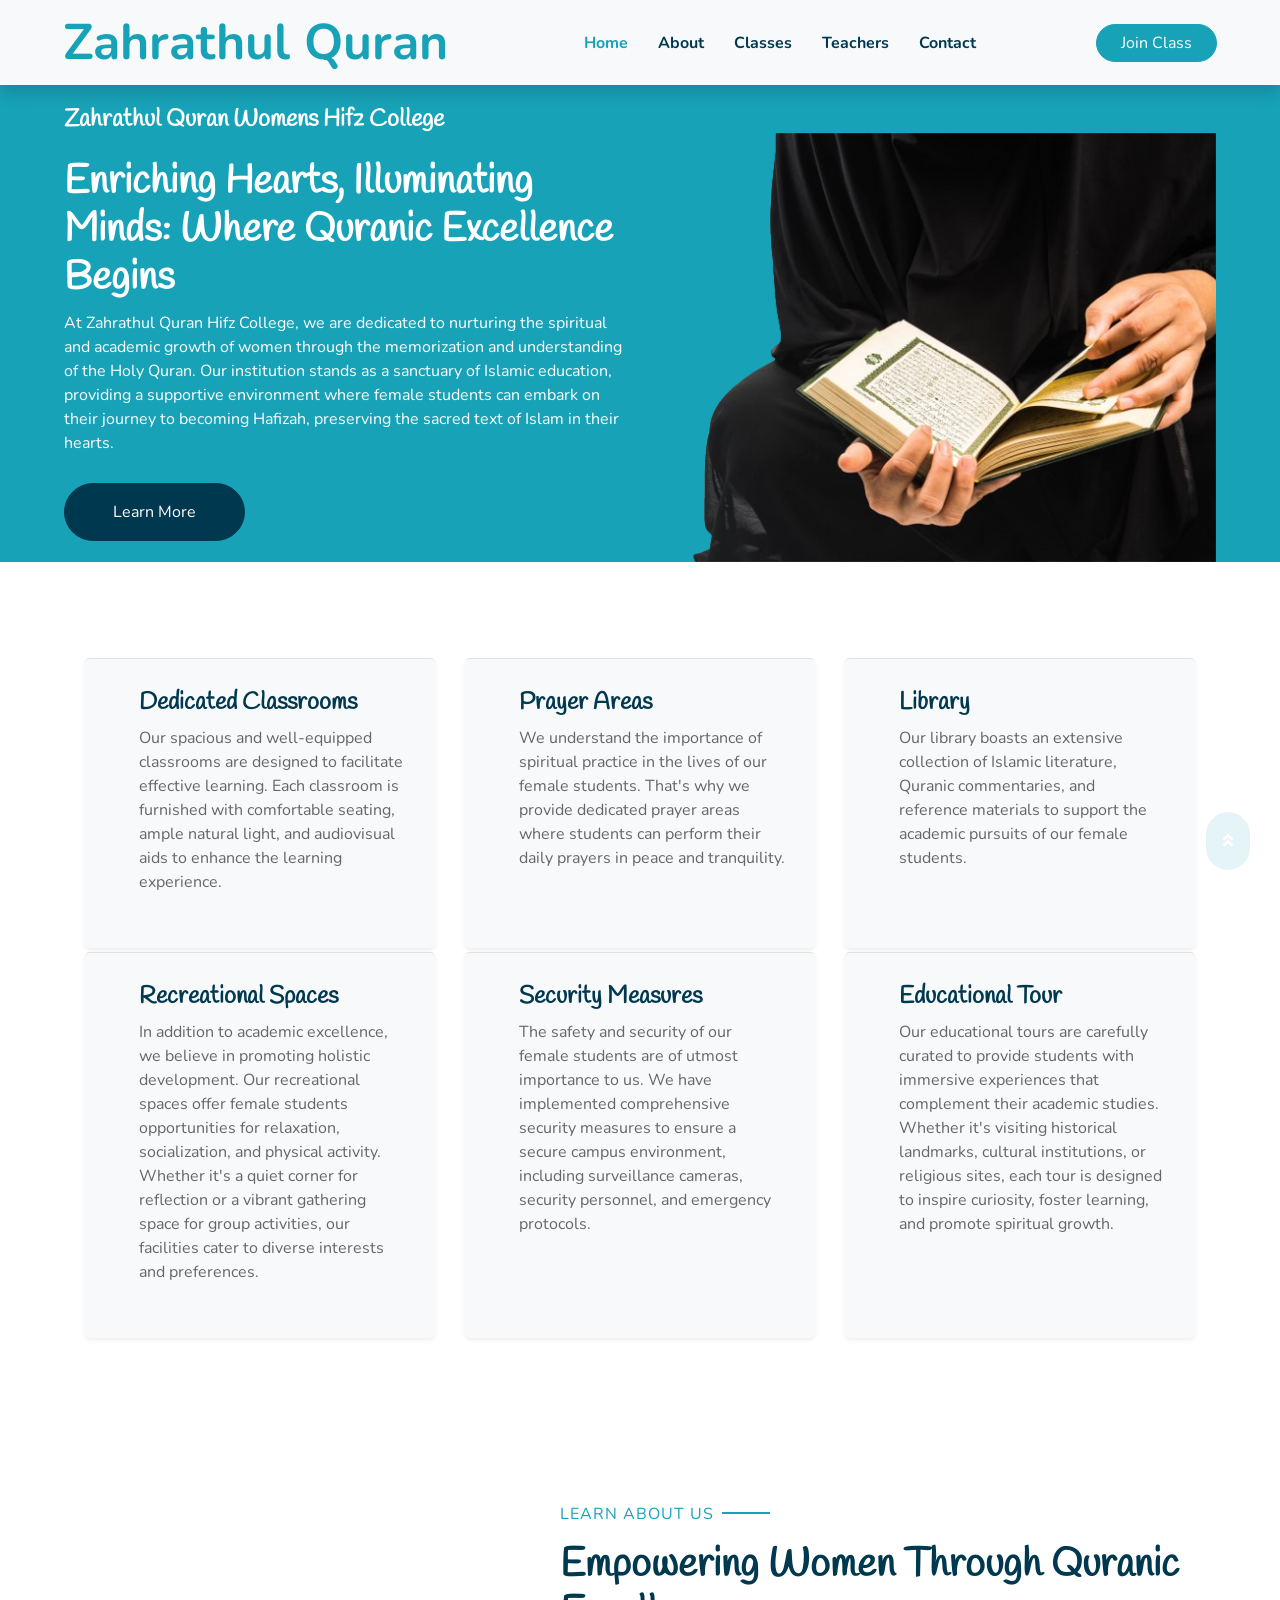
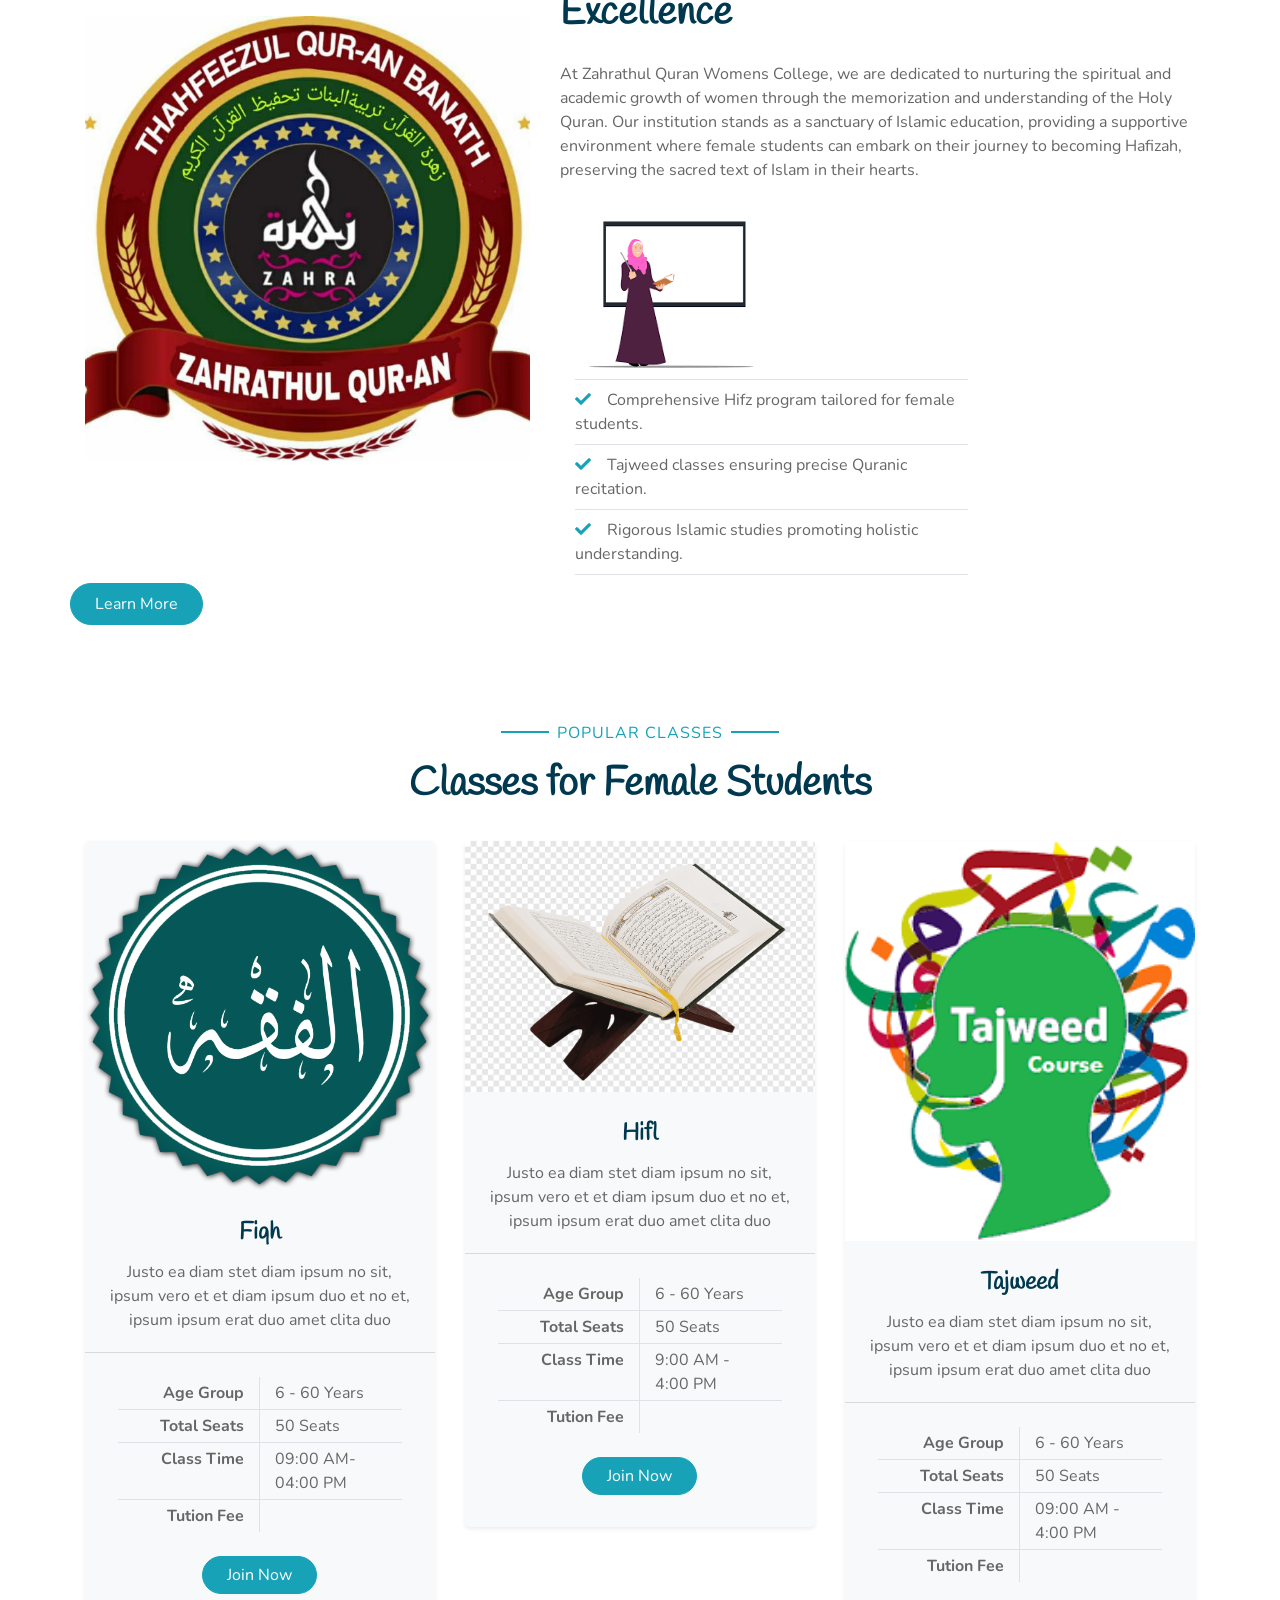
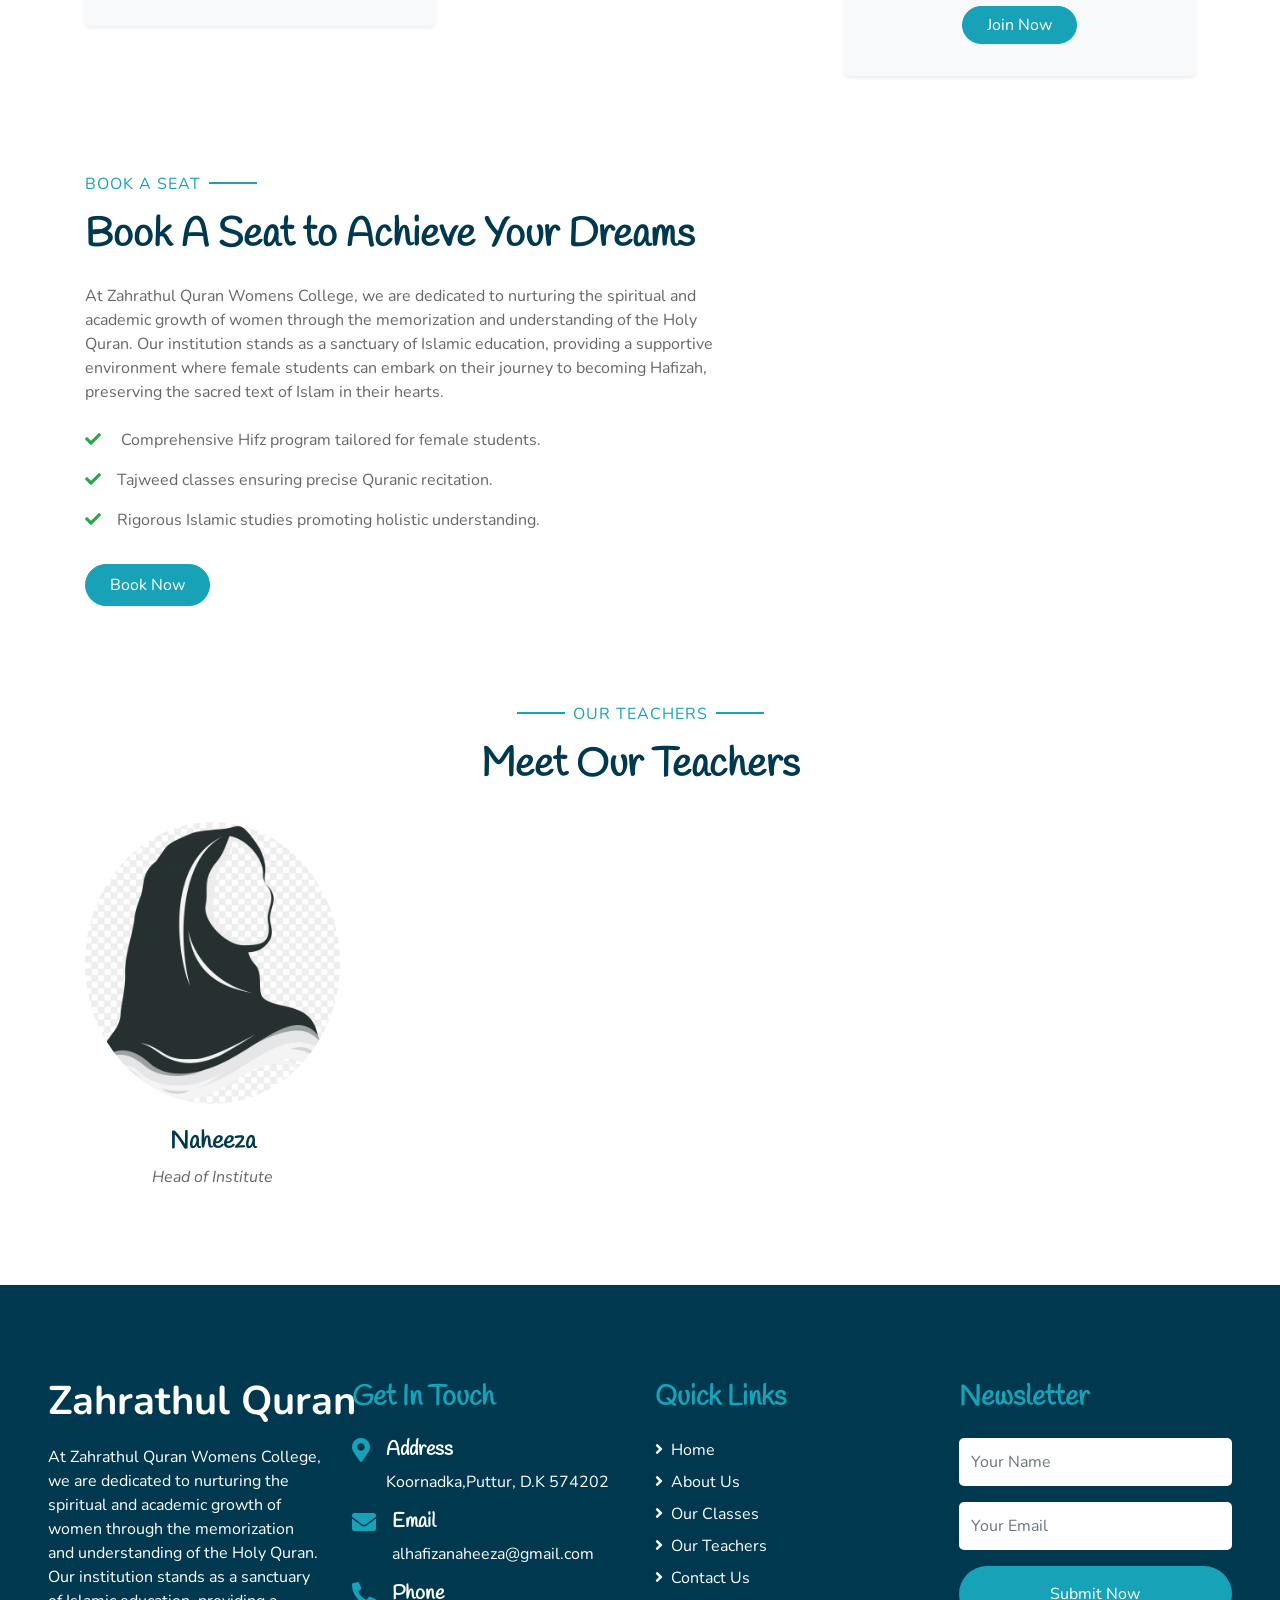
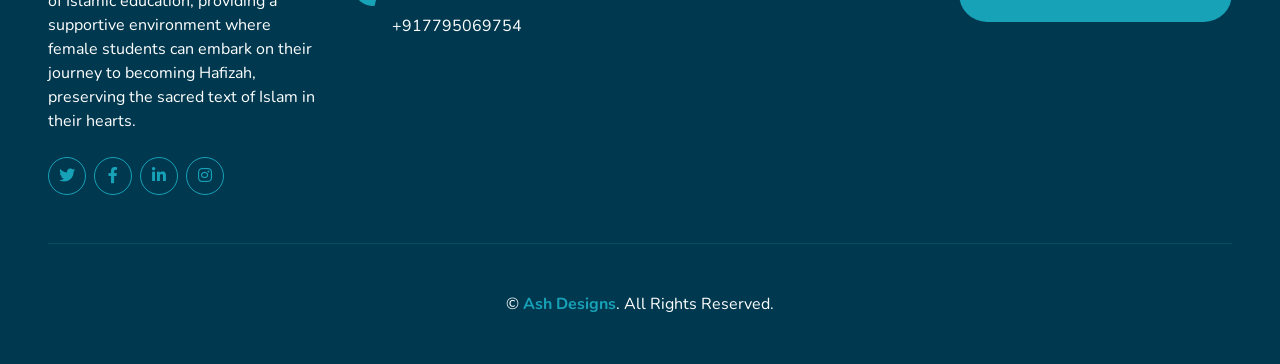
<file: zqtrack/index.html>
<?php
include("connect.php");
?>
<!DOCTYPE html>
<html lang="en">
  <head>
    <meta charset="utf-8" />
    <title>Zahrathul Quran</title>
    <meta content="width=device-width, initial-scale=1.0" name="viewport" />
    <meta content="Free HTML Templates" name="keywords" />
    <meta content="Free HTML Templates" name="description" />

    <!-- Favicon -->
    <link href="img/favicon.ico" rel="icon" />

    <!-- Google Web Fonts -->
    <link rel="preconnect" href="https://fonts.gstatic.com" />
    <link
      href="https://fonts.googleapis.com/css2?family=Handlee&family=Nunito&display=swap"
      rel="stylesheet"
    />

    <!-- Font Awesome -->
    <link
      href="https://cdnjs.cloudflare.com/ajax/libs/font-awesome/5.10.0/css/all.min.css"
      rel="stylesheet"
    />

    <!-- Flaticon Font -->
    <link href="lib/flaticon/font/flaticon.css" rel="stylesheet" />

    <!-- Libraries Stylesheet -->
    <link href="lib/owlcarousel/assets/owl.carousel.min.css" rel="stylesheet" />
    <link href="lib/lightbox/css/lightbox.min.css" rel="stylesheet" />

    <!-- Customized Bootstrap Stylesheet -->
    <link href="css/style.css" rel="stylesheet" />
  </head>

  <body>
    <!-- Navbar Start -->
    <div class="container-fluid bg-light position-relative shadow">
      <nav
        class="navbar navbar-expand-lg bg-light navbar-light py-3 py-lg-0 px-0 px-lg-5"
      >
        <a
          href=""
          class="navbar-brand font-weight-bold text-secondary"
          style="font-size: 50px"
        >
          <!-- <i class="flaticon-043-teddy-bear"></i> -->
          <span class="text-primary">Zahrathul Quran</span>
        </a>
        <button
          type="button"
          class="navbar-toggler"
          data-toggle="collapse"
          data-target="#navbarCollapse"
        >
          <span class="navbar-toggler-icon"></span>
        </button>
        <div
          class="collapse navbar-collapse justify-content-between"
          id="navbarCollapse"
        >
          <div class="navbar-nav font-weight-bold mx-auto py-0">
            <a href="index.html" class="nav-item nav-link active">Home</a>
            <a href="about.html" class="nav-item nav-link">About</a>
            <a href="classes.html" class="nav-item nav-link">Classes</a>
            <a href="teachers.html" class="nav-item nav-link">Teachers</a>

            <a href="contact.html" class="nav-item nav-link">Contact</a>
          </div>
          <a href="https://form.jotform.com/241851932313049" class="btn btn-primary px-4">Join Class</a></div>
        </div>
      </nav>
    </div>
    <!-- Navbar End -->

    <!-- Header Start -->
    <div class="container-fluid bg-primary px-0 px-md-5 mb-5">
      <div class="row align-items-center px-3">
        <div class="col-lg-6 text-center text-lg-left">
          <h4 class="text-white mb-4 mt-5 mt-lg-0">Zahrathul Quran Womens Hifz College</h4>
          <h1 class="display-6 font-weight-bold text-white">
          Enriching Hearts, Illuminating Minds: Where Quranic Excellence Begins
          </h1>
          <p class="text-white mb-4">
          At Zahrathul Quran Hifz College, we are dedicated to nurturing the spiritual and academic growth of women through the memorization and understanding of the Holy Quran. Our institution stands as a sanctuary of Islamic education, providing a supportive environment where female students can embark on their journey to becoming Hafizah, preserving the sacred text of Islam in their hearts.
          </p>
          <a href="" class="btn btn-secondary mt-1 py-3 px-5">Learn More</a>
        </div>
        <div class="col-lg-6 text-center text-lg-right">
          <img class="img-fluid mt-5" src="img/header.png" alt="" />
        </div>
      </div>
    </div>
    <!-- Header End -->

    <!-- Facilities Start -->
    <div class="container-fluid pt-5">
      <div class="container pb-3 mb-5">
        <div class="row mb-5">
          <div class="col-lg-4 col-md-6 pb-1">
            <div
              class="d-flex bg-light shadow-sm border-top rounded mb-4 h-100"
              style="padding: 30px"
            >
              <i
                class="flaticon h1 font-weight-normal text-primary mb-3"
              ></i>
              <div class="pl-4">
                <h4>Dedicated Classrooms</h4>
                <p class="m-0">
                Our spacious and well-equipped classrooms are designed to facilitate effective learning. Each classroom is furnished with comfortable seating, ample natural light, and audiovisual aids to enhance the learning experience.
                </p>
              </div>
            </div>
          </div>
          <div class="col-lg-4 col-md-6 pb-1">
            <div
              class="d-flex bg-light shadow-sm border-top rounded mb-4 h-100"
              style="padding: 30px"
            >
              <i
                class="flaticon h1 font-weight-normal text-primary mb-3"
              ></i>
              <div class="pl-4">
                <h4>Prayer Areas</h4>
                <p class="m-0">
                We understand the importance of spiritual practice in the lives of our female students. That's why we provide dedicated prayer areas where students can perform their daily prayers in peace and tranquility.
                </p>
              </div>
            </div>
          </div>
          <div class="col-lg-4 col-md-6 pb-1">
            <div
              class="d-flex bg-light shadow-sm border-top rounded mb-4 h-100"
              style="padding: 30px"
            >
              <i
                class="flaticon h1 font-weight-normal text-primary mb-3"
              ></i>
              <div class="pl-4">
                <h4>Library</h4>
                <p class="m-0">
                Our library boasts an extensive collection of Islamic literature, Quranic commentaries, and reference materials to support the academic pursuits of our female students.
                </p>
              </div>
            </div>
          </div>
          <div class="col-lg-4 col-md-6 pb-1">
            <div
              class="d-flex bg-light shadow-sm border-top rounded mb-4 h-100"
              style="padding: 30px"
            >
              <i
                class="flaticon h1 font-weight-normal text-primary mb-3"
              ></i>
              <div class="pl-4">
                <h4>Recreational Spaces</h4>
                <p class="m-0">
                In addition to academic excellence, we believe in promoting holistic development. Our recreational spaces offer female students opportunities for relaxation, socialization, and physical activity. Whether it's a quiet corner for reflection or a vibrant gathering space for group activities, our facilities cater to diverse interests and preferences.
                </p>
              </div>
            </div>
          </div>
          <div class="col-lg-4 col-md-6 pb-1">
            <div
              class="d-flex bg-light shadow-sm border-top rounded mb-4 h-100"
              style="padding: 30px"
            >
              <i
                class="flaticon h1 font-weight-normal text-primary mb-3"
              ></i>
              <div class="pl-4">
                <h4>Security Measures</h4>
                <p class="m-0">
                The safety and security of our female students are of utmost importance to us. We have implemented comprehensive security measures to ensure a secure campus environment, including surveillance cameras, security personnel, and emergency protocols.
                </p>
              </div>
            </div>
          </div>
          <div class="col-lg-4 col-md-6 pb-1">
            <div
              class="d-flex bg-light shadow-sm border-top rounded mb-4 h-100"
              style="padding: 30px"
            >
              <i
                class="flaticon h1 font-weight-normal text-primary mb-3"
              ></i>
              <div class="pl-4">
                <h4>Educational Tour</h4>
                <p class="m-0">
                Our educational tours are carefully curated to provide students with immersive experiences that complement their academic studies. Whether it's visiting historical landmarks, cultural institutions, or religious sites, each tour is designed to inspire curiosity, foster learning, and promote spiritual growth.
                </p>
              </div>
            </div>
          </div>
        </div>
      </div>
    </div>
    <!-- Facilities Start -->

    <!-- About Start -->
    <div class="container-fluid py-5">
      <div class="container">
        <div class="row align-items-center">
          <div class="col-lg-5">
            <img
              class="img-fluid rounded mb-5 mb-lg-0"
              src="img/about-1.jpeg"
              alt=""
            />
          </div>
          <div class="col-lg-7">
          <p class="section-title pr-5">
    <span class="pr-2">Learn About Us</span>
</p>
<h1 class="mb-4">Empowering Women Through Quranic Excellence</h1>
<p>
    At Zahrathul Quran Womens College, we are dedicated to nurturing the spiritual and academic growth of women through the memorization and understanding of the Holy Quran. Our institution stands as a sanctuary of Islamic education, providing a supportive environment where female students can embark on their journey to becoming Hafizah, preserving the sacred text of Islam in their hearts.
</p
            <div class="row pt-2 pb-4">
              <div class="col-6 col-md-4">
                <img class="img-fluid rounded" src="img/class.png" alt="" />
              </div>
              <div class="col-6 col-md-8">
                <ul class="list-inline m-0">
                  <li class="py-2 border-top border-bottom">
                    <i class="fa fa-check text-primary mr-3"></i>Comprehensive Hifz program tailored for female students.
                  </li>
                  <li class="py-2 border-bottom">
                    <i class="fa fa-check text-primary mr-3"></i>Tajweed classes ensuring precise Quranic recitation.
                  </li>
                  <li class="py-2 border-bottom">
                    <i class="fa fa-check text-primary mr-3"></i>Rigorous Islamic studies promoting holistic understanding.
                  </li>
                </ul>
              </div>
            </div>
            <a href="" class="btn btn-primary mt-2 py-2 px-4">Learn More</a>
          </div>
        </div>
      </div>
    </div>
    <!-- About End -->

    <!-- Class Start -->
    <div class="container-fluid pt-5">
      <div class="container">
        <div class="text-center pb-2">
          <p class="section-title px-5">
            <span class="px-2">Popular Classes</span>
          </p>
          <h1 class="mb-4">Classes for Female Students</h1>
        </div>
        <div class="row">
          <div class="col-lg-4 mb-5">
            <div class="card border-0 bg-light shadow-sm pb-2">
              <img class="card-img-top mb-2" src="img/fiqh.png" alt="" />
              <div class="card-body text-center">
                <h4 class="card-title">Fiqh</h4>
                <p class="card-text">
                  Justo ea diam stet diam ipsum no sit, ipsum vero et et diam
                  ipsum duo et no et, ipsum ipsum erat duo amet clita duo
                </p>
              </div>
              <div class="card-footer bg-transparent py-4 px-5">
                <div class="row border-bottom">
                  <div class="col-6 py-1 text-right border-right">
                    <strong>Age Group</strong>
                  </div>
                  <div class="col-6 py-1">6 - 60 Years</div>
                </div>
                <div class="row border-bottom">
                  <div class="col-6 py-1 text-right border-right">
                    <strong>Total Seats</strong>
                  </div>
                  <div class="col-6 py-1">50 Seats</div>
                </div>
                <div class="row border-bottom">
                  <div class="col-6 py-1 text-right border-right">
                    <strong>Class Time</strong>
                  </div>
                  <div class="col-6 py-1">09:00 AM- 04:00 PM</div>
                </div>
                <div class="row">
                  <div class="col-6 py-1 text-right border-right">
                    <strong>Tution Fee</strong>
                  </div>
<!--                   <div class="col-6 py-1">Rs 1000 / Month</div> -->
                </div>
              </div>
              <a href="https://form.jotform.com/241851932313049" class="btn btn-primary px-4 mx-auto mb-4">Join Now</a>
            </div>
          </div>
          <div class="col-lg-4 mb-5">
            <div class="card border-0 bg-light shadow-sm pb-2">
              <img class="card-img-top mb-2" src="img/hifl.png" alt="" />
              <div class="card-body text-center">
                <h4 class="card-title">Hifl</h4>
                <p class="card-text">
                  Justo ea diam stet diam ipsum no sit, ipsum vero et et diam
                  ipsum duo et no et, ipsum ipsum erat duo amet clita duo
                </p>
              </div>
              <div class="card-footer bg-transparent py-4 px-5">
                <div class="row border-bottom">
                  <div class="col-6 py-1 text-right border-right">
                    <strong>Age Group</strong>
                  </div>
                  <div class="col-6 py-1">6 - 60 Years</div>
                </div>
                <div class="row border-bottom">
                  <div class="col-6 py-1 text-right border-right">
                    <strong>Total Seats</strong>
                  </div>
                  <div class="col-6 py-1">50 Seats</div>
                </div>
                <div class="row border-bottom">
                  <div class="col-6 py-1 text-right border-right">
                    <strong>Class Time</strong>
                  </div>
                  <div class="col-6 py-1">9:00 AM - 4:00 PM</div>
                </div>
                <div class="row">
                  <div class="col-6 py-1 text-right border-right">
                    <strong>Tution Fee</strong>
                  </div>
<!--                   <div class="col-6 py-1">Rs 1000 / Month</div> -->
                </div>
              </div>
              <a href="https://form.jotform.com/241851932313049" class="btn btn-primary px-4 mx-auto mb-4">Join Now</a>
            </div>
          </div>
          <div class="col-lg-4 mb-5">
            <div class="card border-0 bg-light shadow-sm pb-2">
              <img class="card-img-top mb-2" src="img/tajweed.png" alt="" />
              <div class="card-body text-center">
                <h4 class="card-title">Tajweed</h4>
                <p class="card-text">
                  Justo ea diam stet diam ipsum no sit, ipsum vero et et diam
                  ipsum duo et no et, ipsum ipsum erat duo amet clita duo
                </p>
              </div>
              <div class="card-footer bg-transparent py-4 px-5">
                <div class="row border-bottom">
                  <div class="col-6 py-1 text-right border-right">
                    <strong>Age Group</strong>
                  </div>
                  <div class="col-6 py-1">6 - 60 Years</div>
                </div>
                <div class="row border-bottom">
                  <div class="col-6 py-1 text-right border-right">
                    <strong>Total Seats</strong>
                  </div>
                  <div class="col-6 py-1">50 Seats</div>
                </div>
                <div class="row border-bottom">
                  <div class="col-6 py-1 text-right border-right">
                    <strong>Class Time</strong>
                  </div>
                  <div class="col-6 py-1">09:00 AM - 4:00 PM</div>
                </div>
                <div class="row">
                  <div class="col-6 py-1 text-right border-right">
                    <strong>Tution Fee</strong>
                  </div>
<!--                   <div class="col-6 py-1">Rs 1000 / Month</div> -->
                </div>
              </div>
              <a href="https://form.jotform.com/241851932313049" class="btn btn-primary px-4 mx-auto mb-4">Join Now</a>
            </div>
          </div>
        </div>
      </div>
    </div>
    <!-- Class End -->

    <!-- Registration Start -->
    <div class="container-fluid py-5">
      <div class="container">
        <div class="row align-items-center">
          <div class="col-lg-7 mb-5 mb-lg-0">
            <p class="section-title pr-5">
              <span class="pr-2">Book A Seat</span>
            </p>
            <h1 class="mb-4">Book A Seat to Achieve Your Dreams</h1>
            <p>
            At Zahrathul Quran Womens College, we are dedicated to nurturing the spiritual and academic growth of women through the memorization and understanding of the Holy Quran. Our institution stands as a sanctuary of Islamic education, providing a supportive environment where female students can embark on their journey to becoming Hafizah, preserving the sacred text of Islam in their hearts.
            </p>
            <ul class="list-inline m-0">
              <li class="py-2">
                <i class="fa fa-check text-success mr-3"></i>
                Comprehensive Hifz program tailored for female students.
              </li>
              <li class="py-2">
                <i class="fa fa-check text-success mr-3"></i>Tajweed classes ensuring precise Quranic recitation.
              </li>
              <li class="py-2">
                <i class="fa fa-check text-success mr-3"></i>Rigorous Islamic studies promoting holistic understanding.
              </li>
            </ul>
            <a href="https://form.jotform.com/241851932313049" class="btn btn-primary mt-4 py-2 px-4">Book Now</a>
          </div>
          <div class="col-lg-5">
  <div class="d-flex align-items-center justify-content-center h-50">
    <script type="text/javascript" src="https://form.jotform.com/jsform/241851932313049"></script>
  </div>
</div>

        </div>
      </div>
    </div>
    <!-- Registration End -->

    <!-- Team Start -->
    <div class="container-fluid pt-5">
      <div class="container">
        <div class="text-center pb-2">
          <p class="section-title px-5">
            <span class="px-2">Our Teachers</span>
          </p>
          <h1 class="mb-4">Meet Our Teachers</h1>
        </div>
        <div class="row">
          <div class="col-md-6 col-lg-3 text-center team mb-5">
            <div
              class="position-relative overflow-hidden mb-4"
              style="border-radius: 100%"
            >
              <img class="img-fluid w-100" src="img/hijab.png" alt="" />
              <div
                class="team-social d-flex align-items-center justify-content-center w-100 h-100 position-absolute"
              >
                <a
                  class="btn btn-outline-light text-center mr-2 px-0"
                  style="width: 38px; height: 38px"
                  href="#"
                  ><i class="fab fa-twitter"></i
                ></a>
                <a
                  class="btn btn-outline-light text-center mr-2 px-0"
                  style="width: 38px; height: 38px"
                  href="#"
                  ><i class="fab fa-facebook-f"></i
                ></a>
                <a
                  class="btn btn-outline-light text-center px-0"
                  style="width: 38px; height: 38px"
                  href="#"
                  ><i class="fab fa-linkedin-in"></i
                ></a>
              </div>
            </div>
            <h4>Naheeza</h4>
            <i>Head of Institute</i>
          </div>
   
        </div>
      </div>
    </div>
    <!-- Team End -->



    <!-- Footer Start -->
    <div
      class="container-fluid bg-secondary text-white mt-5 py-5 px-sm-3 px-md-5"
    >
      <div class="row pt-5">
        <div class="col-lg-3 col-md-6 mb-5">
          <a
            href=""
            class="navbar-brand font-weight-bold text-primary m-0 mb-4 p-0"
            style="font-size: 40px; line-height: 40px"
          >
            <span class="text-white">Zahrathul Quran</span>
          </a>
          <p>
          At Zahrathul Quran Womens College, we are dedicated to nurturing the spiritual and academic growth of women through the memorization and understanding of the Holy Quran. Our institution stands as a sanctuary of Islamic education, providing a supportive environment where female students can embark on their journey to becoming Hafizah, preserving the sacred text of Islam in their hearts.
          </p>
          <div class="d-flex justify-content-start mt-4">
            <a
              class="btn btn-outline-primary rounded-circle text-center mr-2 px-0"
              style="width: 38px; height: 38px"
              href="#"
              ><i class="fab fa-twitter"></i
            ></a>
            <a
              class="btn btn-outline-primary rounded-circle text-center mr-2 px-0"
              style="width: 38px; height: 38px"
              href="#"
              ><i class="fab fa-facebook-f"></i
            ></a>
            <a
              class="btn btn-outline-primary rounded-circle text-center mr-2 px-0"
              style="width: 38px; height: 38px"
              href="#"
              ><i class="fab fa-linkedin-in"></i
            ></a>
            <a
              class="btn btn-outline-primary rounded-circle text-center mr-2 px-0"
              style="width: 38px; height: 38px"
              href="#"
              ><i class="fab fa-instagram"></i
            ></a>
          </div>
        </div>
        <div class="col-lg-3 col-md-6 mb-5">
          <h3 class="text-primary mb-4">Get In Touch</h3>
          <div class="d-flex">
            <h4 class="fa fa-map-marker-alt text-primary"></h4>
            <div class="pl-3">
              <h5 class="text-white">Address</h5>
              <p>Koornadka,Puttur, D.K 574202</p>
            </div>
          </div>
          <div class="d-flex">
            <h4 class="fa fa-envelope text-primary"></h4>
            <div class="pl-3">
              <h5 class="text-white">Email</h5>
              <p>alhafizanaheeza@gmail.com</p>
            </div>
          </div>
          <div class="d-flex">
            <h4 class="fa fa-phone-alt text-primary"></h4>
            <div class="pl-3">
              <h5 class="text-white">Phone</h5>
              <p>+917795069754</p>
            </div>
          </div>
        </div>
        <div class="col-lg-3 col-md-6 mb-5">
          <h3 class="text-primary mb-4">Quick Links</h3>
          <div class="d-flex flex-column justify-content-start">
            <a class="text-white mb-2" href="index.html"
              ><i class="fa fa-angle-right mr-2"></i>Home</a
            >
            <a class="text-white mb-2" href="about.html"
              ><i class="fa fa-angle-right mr-2"></i>About Us</a
            >
            <a class="text-white mb-2" href="classes.html"
              ><i class="fa fa-angle-right mr-2"></i>Our Classes</a
            >
            <a class="text-white mb-2" href="teachers.html"
              ><i class="fa fa-angle-right mr-2"></i>Our Teachers</a
            >
            <a class="text-white" href="contact.html"
              ><i class="fa fa-angle-right mr-2"></i>Contact Us</a
            >
          
          </div>
        </div>
        <div class="col-lg-3 col-md-6 mb-5">
          <h3 class="text-primary mb-4">Newsletter</h3>
          <form action="">
            <div class="form-group">
              <input
                type="text"
                class="form-control border-0 py-4"
                placeholder="Your Name"
                required="required"
              />
            </div>
            <div class="form-group">
              <input
                type="email"
                class="form-control border-0 py-4"
                placeholder="Your Email"
                required="required"
              />
            </div>
            <div>
              <button
                class="btn btn-primary btn-block border-0 py-3"
                type="submit"
              >
                Submit Now
              </button>
            </div>
          </form>
        </div>
      </div>
      <div
        class="container-fluid pt-5"
        style="border-top: 1px solid rgba(23, 162, 184, 0.2) ;"
      >
        <p class="m-0 text-center text-white">
          &copy;
          <a class="text-primary font-weight-bold" href="#">Ash Designs</a>.
          All Rights Reserved.
        </p>
      </div>
    </div>
    <!-- Footer End -->

    <!-- Back to Top -->
    <a href="#" class="btn btn-primary p-3 back-to-top"
      ><i class="fa fa-angle-double-up"></i
    ></a>

    <!-- JavaScript Libraries -->
    <script src="https://code.jquery.com/jquery-3.4.1.min.js"></script>
    <script src="https://stackpath.bootstrapcdn.com/bootstrap/4.4.1/js/bootstrap.bundle.min.js"></script>
    <script src="lib/easing/easing.min.js"></script>
    <script src="lib/owlcarousel/owl.carousel.min.js"></script>
    <script src="lib/isotope/isotope.pkgd.min.js"></script>
    <script src="lib/lightbox/js/lightbox.min.js"></script>

    <!-- Contact Javascript File -->
    <script src="mail/jqBootstrapValidation.min.js"></script>
    <script src="mail/contact.js"></script>

    <!-- Template Javascript -->
    <script src="js/main.js"></script>
  </body>
</html>
</file>
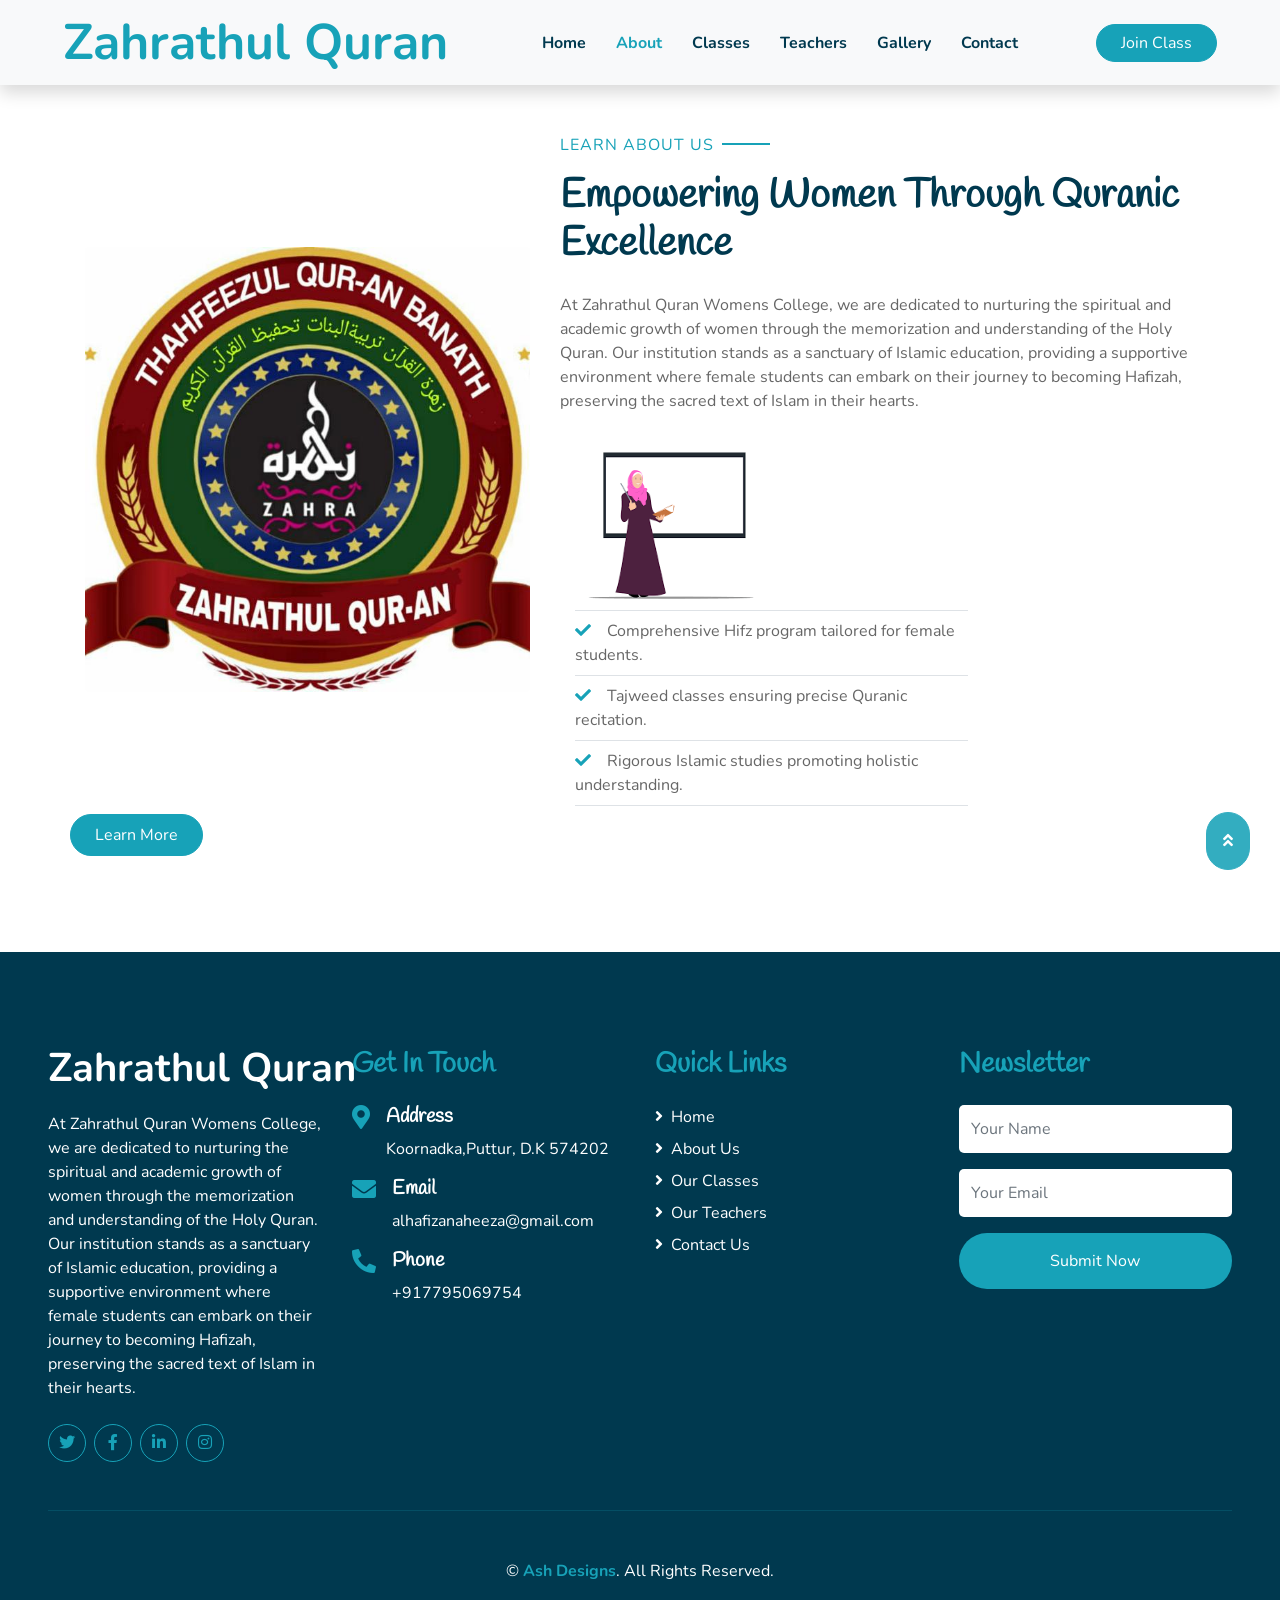
<file: zqtrack/about.html>
<?php
include("connect.php");
?>
<!DOCTYPE html>
<html lang="en">
  <head>
    <meta charset="utf-8" />
    <title>About Us - Zahrathul Quran</title>
    <meta content="width=device-width, initial-scale=1.0" name="viewport" />
    <meta content="Free HTML Templates" name="keywords" />
    <meta content="Free HTML Templates" name="description" />

    <!-- Favicon -->
    <link href="img/favicon.ico" rel="icon" />

    <!-- Google Web Fonts -->
    <link rel="preconnect" href="https://fonts.gstatic.com" />
    <link
      href="https://fonts.googleapis.com/css2?family=Handlee&family=Nunito&display=swap"
      rel="stylesheet"
    />

    <!-- Font Awesome -->
    <link
      href="https://cdnjs.cloudflare.com/ajax/libs/font-awesome/5.10.0/css/all.min.css"
      rel="stylesheet"
    />

    <!-- Flaticon Font -->
    <link href="lib/flaticon/font/flaticon.css" rel="stylesheet" />

    <!-- Libraries Stylesheet -->
    <link href="lib/owlcarousel/assets/owl.carousel.min.css" rel="stylesheet" />
    <link href="lib/lightbox/css/lightbox.min.css" rel="stylesheet" />

    <!-- Customized Bootstrap Stylesheet -->
    <link href="css/style.css" rel="stylesheet" />
  </head>

  <body>
    <!-- Navbar Start -->
    <div class="container-fluid bg-light position-relative shadow">
      <nav class="navbar navbar-expand-lg bg-light navbar-light py-3 py-lg-0 px-0 px-lg-5">
        <a href="index.php" class="navbar-brand font-weight-bold text-secondary" style="font-size: 50px">
          <span class="text-primary">Zahrathul Quran</span>
        </a>
        <button type="button" class="navbar-toggler" data-toggle="collapse" data-target="#navbarCollapse">
          <span class="navbar-toggler-icon"></span>
        </button>
        <div class="collapse navbar-collapse justify-content-between" id="navbarCollapse">
          <div class="navbar-nav font-weight-bold mx-auto py-0">
            <a href="index.html" class="nav-item nav-link">Home</a>
            <a href="about.html" class="nav-item nav-link active">About</a>
            <a href="classes.html" class="nav-item nav-link">Classes</a>
            <a href="teachers.html" class="nav-item nav-link">Teachers</a>
            <a href="contact.html" class="nav-item nav-link">Gallery</a>
         
            <a href="#" class="nav-item nav-link">Contact</a>
          </div>
          <a href="https://form.jotform.com/241851932313049" class="btn btn-primary px-4">Join Class</a>
    
        </div>
      </nav>
    </div>
    <!-- Navbar End -->

 
    <!-- About Start -->
    <div class="container-fluid py-5">
      <div class="container">
        <div class="row align-items-center">
          <div class="col-lg-5">
            <img
              class="img-fluid rounded mb-5 mb-lg-0"
              src="img/about-1.jpeg"
              alt=""
            />
          </div>
          <div class="col-lg-7">
          <p class="section-title pr-5">
    <span class="pr-2">Learn About Us</span>
</p>
<h1 class="mb-4">Empowering Women Through Quranic Excellence</h1>
<p>
    At Zahrathul Quran Womens College, we are dedicated to nurturing the spiritual and academic growth of women through the memorization and understanding of the Holy Quran. Our institution stands as a sanctuary of Islamic education, providing a supportive environment where female students can embark on their journey to becoming Hafizah, preserving the sacred text of Islam in their hearts.
</p
            <div class="row pt-2 pb-4">
              <div class="col-6 col-md-4">
                <img class="img-fluid rounded" src="img/class.png" alt="" />
              </div>
              <div class="col-6 col-md-8">
                <ul class="list-inline m-0">
                  <li class="py-2 border-top border-bottom">
                    <i class="fa fa-check text-primary mr-3"></i>Comprehensive Hifz program tailored for female students.
                  </li>
                  <li class="py-2 border-bottom">
                    <i class="fa fa-check text-primary mr-3"></i>Tajweed classes ensuring precise Quranic recitation.
                  </li>
                  <li class="py-2 border-bottom">
                    <i class="fa fa-check text-primary mr-3"></i>Rigorous Islamic studies promoting holistic understanding.
                  </li>
                </ul>
              </div>
            </div>
            <a href="" class="btn btn-primary mt-2 py-2 px-4">Learn More</a>
          </div>
        </div>
      </div>
    </div>
    <!-- About End -->

   <!-- Footer Start -->
   <div
      class="container-fluid bg-secondary text-white mt-5 py-5 px-sm-3 px-md-5"
    >
      <div class="row pt-5">
        <div class="col-lg-3 col-md-6 mb-5">
          <a
            href=""
            class="navbar-brand font-weight-bold text-primary m-0 mb-4 p-0"
            style="font-size: 40px; line-height: 40px"
          >
            <span class="text-white">Zahrathul Quran</span>
          </a>
          <p>
          At Zahrathul Quran Womens College, we are dedicated to nurturing the spiritual and academic growth of women through the memorization and understanding of the Holy Quran. Our institution stands as a sanctuary of Islamic education, providing a supportive environment where female students can embark on their journey to becoming Hafizah, preserving the sacred text of Islam in their hearts.
          </p>
          <div class="d-flex justify-content-start mt-4">
            <a
              class="btn btn-outline-primary rounded-circle text-center mr-2 px-0"
              style="width: 38px; height: 38px"
              href="#"
              ><i class="fab fa-twitter"></i
            ></a>
            <a
              class="btn btn-outline-primary rounded-circle text-center mr-2 px-0"
              style="width: 38px; height: 38px"
              href="#"
              ><i class="fab fa-facebook-f"></i
            ></a>
            <a
              class="btn btn-outline-primary rounded-circle text-center mr-2 px-0"
              style="width: 38px; height: 38px"
              href="#"
              ><i class="fab fa-linkedin-in"></i
            ></a>
            <a
              class="btn btn-outline-primary rounded-circle text-center mr-2 px-0"
              style="width: 38px; height: 38px"
              href="#"
              ><i class="fab fa-instagram"></i
            ></a>
          </div>
        </div>
        <div class="col-lg-3 col-md-6 mb-5">
          <h3 class="text-primary mb-4">Get In Touch</h3>
          <div class="d-flex">
            <h4 class="fa fa-map-marker-alt text-primary"></h4>
            <div class="pl-3">
              <h5 class="text-white">Address</h5>
              <p>Koornadka,Puttur, D.K 574202</p>
            </div>
          </div>
          <div class="d-flex">
            <h4 class="fa fa-envelope text-primary"></h4>
            <div class="pl-3">
              <h5 class="text-white">Email</h5>
              <p>alhafizanaheeza@gmail.com</p>
            </div>
          </div>
          <div class="d-flex">
            <h4 class="fa fa-phone-alt text-primary"></h4>
            <div class="pl-3">
              <h5 class="text-white">Phone</h5>
              <p>+917795069754</p>
            </div>
          </div>
        </div>
        <div class="col-lg-3 col-md-6 mb-5">
          <h3 class="text-primary mb-4">Quick Links</h3>
          <div class="d-flex flex-column justify-content-start">
            <a class="text-white mb-2" href="index.html"
              ><i class="fa fa-angle-right mr-2"></i>Home</a
            >
            <a class="text-white mb-2" href="about.html"
              ><i class="fa fa-angle-right mr-2"></i>About Us</a
            >
            <a class="text-white mb-2" href="classes.html"
              ><i class="fa fa-angle-right mr-2"></i>Our Classes</a
            >
            <a class="text-white mb-2" href="teachers.html"
              ><i class="fa fa-angle-right mr-2"></i>Our Teachers</a
            >
            <a class="text-white" href="contact.html"
              ><i class="fa fa-angle-right mr-2"></i>Contact Us</a
            >
          </div>
        </div>
        <div class="col-lg-3 col-md-6 mb-5">
          <h3 class="text-primary mb-4">Newsletter</h3>
          <form action="">
            <div class="form-group">
              <input
                type="text"
                class="form-control border-0 py-4"
                placeholder="Your Name"
                required="required"
              />
            </div>
            <div class="form-group">
              <input
                type="email"
                class="form-control border-0 py-4"
                placeholder="Your Email"
                required="required"
              />
            </div>
            <div>
              <button
                class="btn btn-primary btn-block border-0 py-3"
                type="submit"
              >
                Submit Now
              </button>
            </div>
          </form>
        </div>
      </div>
      <div
        class="container-fluid pt-5"
        style="border-top: 1px solid rgba(23, 162, 184, 0.2) ;"
      >
        <p class="m-0 text-center text-white">
          &copy;
          <a class="text-primary font-weight-bold" href="#">Ash Designs</a>.
          All Rights Reserved.
        </p>
      </div>
    </div>
    <!-- Footer End -->

    <!-- Back to Top -->
    <a href="#" class="btn btn-primary p-3 back-to-top"
      ><i class="fa fa-angle-double-up"></i
    ></a>

    <!-- JavaScript Libraries -->
    <script src="https://code.jquery.com/jquery-3.4.1.min.js"></script>
    <script src="https://stackpath.bootstrapcdn.com/bootstrap/4.4.1/js/bootstrap.bundle.min.js"></script>
    <script src="lib/easing/easing.min.js"></script>
    <script src="lib/owlcarousel/owl.carousel.min.js"></script>
    <script src="lib/isotope/isotope.pkgd.min.js"></script>
    <script src="lib/lightbox/js/lightbox.min.js"></script>

    <!-- Contact Javascript File -->
    <script src="mail/jqBootstrapValidation.min.js"></script>
    <script src="mail/contact.js"></script>

    <!-- Template Javascript -->
    <script src="js/main.js"></script>
  </body>
</html>
</file>
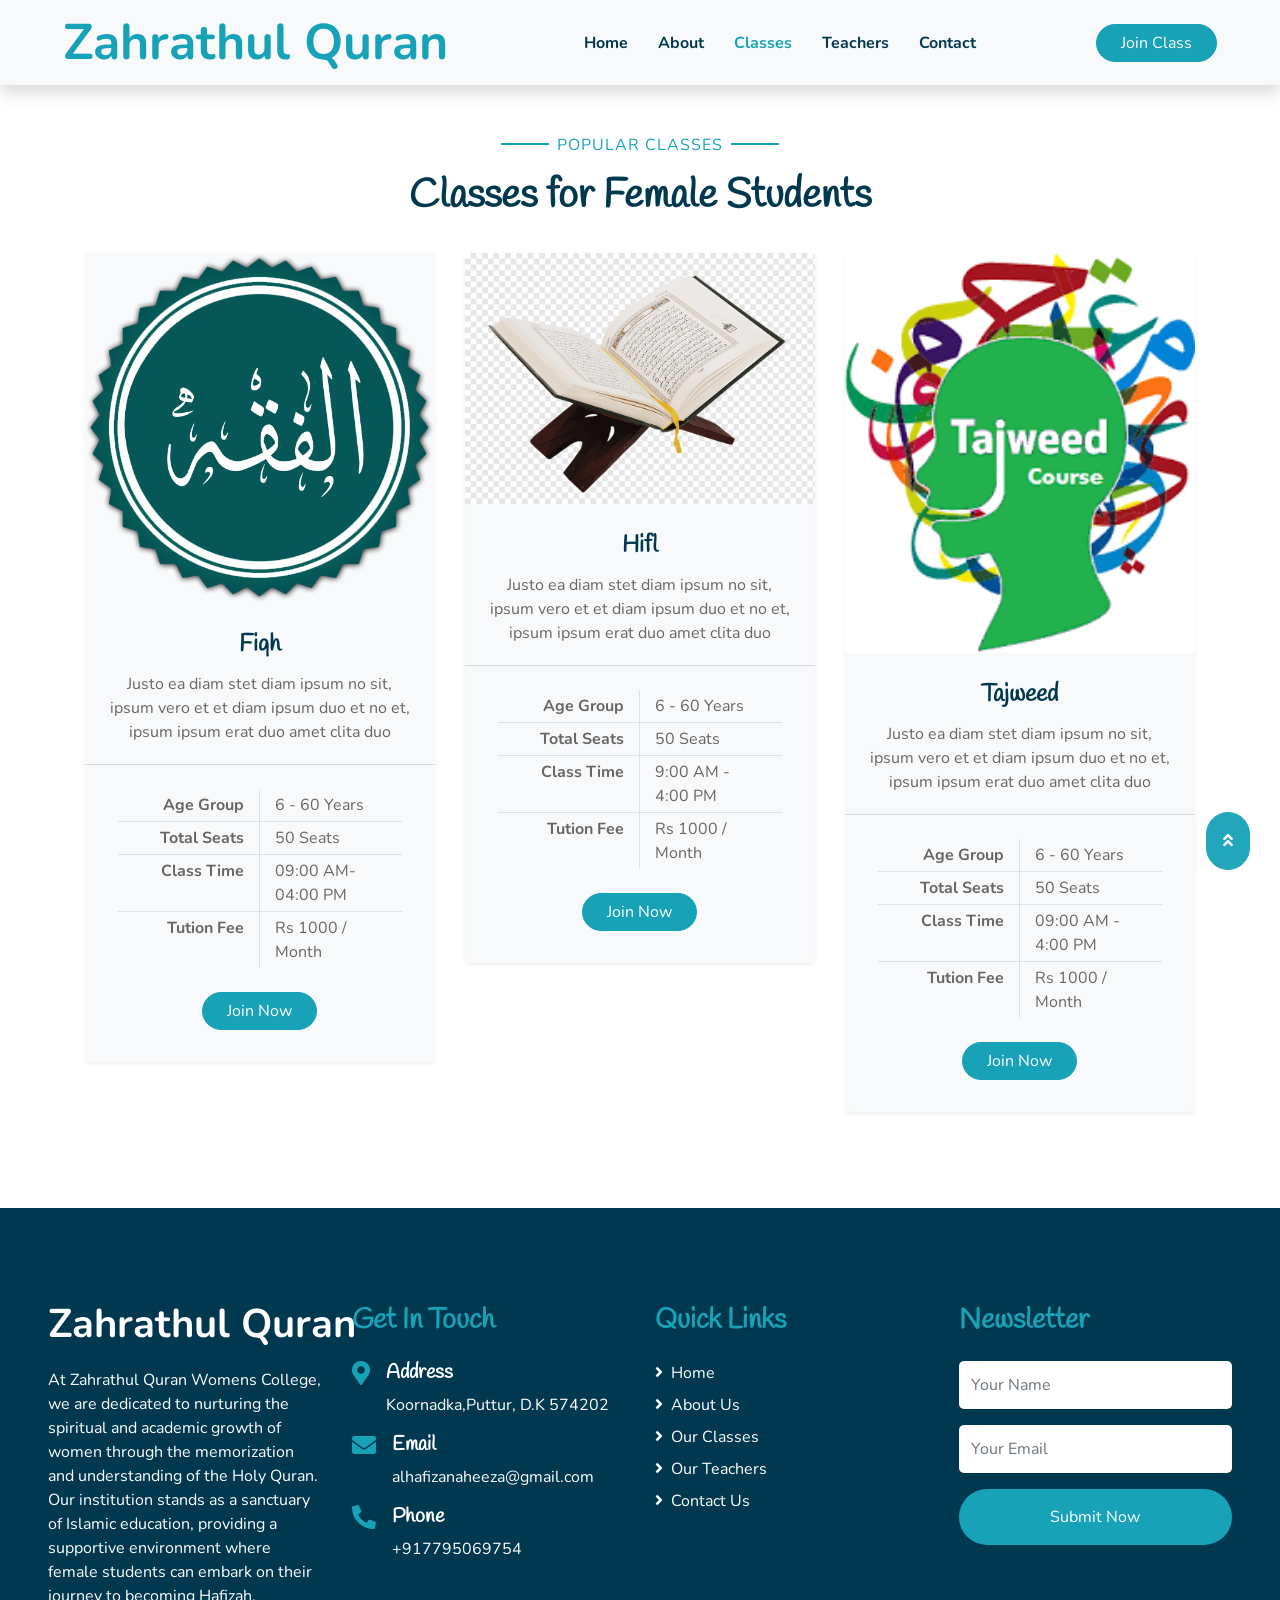
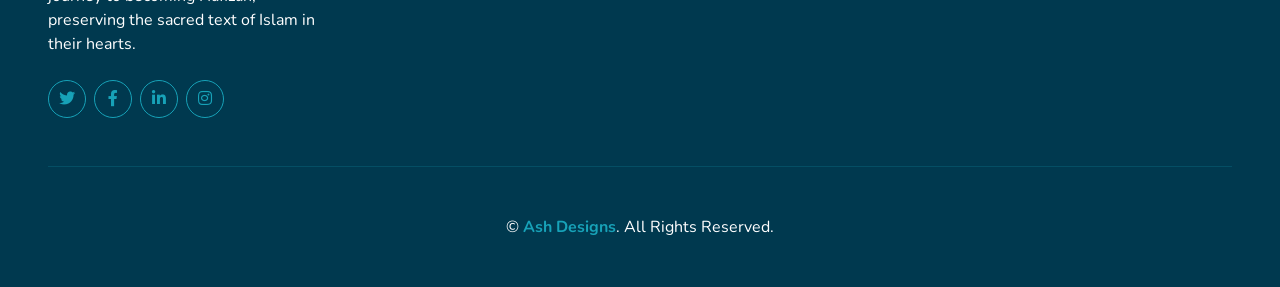
<file: zqtrack/classes.html>
<?php
include("connect.php");
?>
<!DOCTYPE html>
<html lang="en">
  <head>
    <meta charset="utf-8" />
    <title>Classes - Zahrathul Quran</title>
    <meta content="width=device-width, initial-scale=1.0" name="viewport" />
    <meta content="Free HTML Templates" name="keywords" />
    <meta content="Free HTML Templates" name="description" />

    <!-- Favicon -->
    <link href="img/favicon.ico" rel="icon" />

    <!-- Google Web Fonts -->
    <link rel="preconnect" href="https://fonts.gstatic.com" />
    <link
      href="https://fonts.googleapis.com/css2?family=Handlee&family=Nunito&display=swap"
      rel="stylesheet"
    />

    <!-- Font Awesome -->
    <link
      href="https://cdnjs.cloudflare.com/ajax/libs/font-awesome/5.10.0/css/all.min.css"
      rel="stylesheet"
    />

    <!-- Flaticon Font -->
    <link href="lib/flaticon/font/flaticon.css" rel="stylesheet" />

    <!-- Libraries Stylesheet -->
    <link href="lib/owlcarousel/assets/owl.carousel.min.css" rel="stylesheet" />
    <link href="lib/lightbox/css/lightbox.min.css" rel="stylesheet" />

    <!-- Customized Bootstrap Stylesheet -->
    <link href="css/style.css" rel="stylesheet" />
  </head>

  <body>
    <!-- Navbar Start -->
    <div class="container-fluid bg-light position-relative shadow">
      <nav class="navbar navbar-expand-lg bg-light navbar-light py-3 py-lg-0 px-0 px-lg-5">
        <a href="index.php" class="navbar-brand font-weight-bold text-secondary" style="font-size: 50px">
          <span class="text-primary">Zahrathul Quran</span>
        </a>
        <button type="button" class="navbar-toggler" data-toggle="collapse" data-target="#navbarCollapse">
          <span class="navbar-toggler-icon"></span>
        </button>
        <div class="collapse navbar-collapse justify-content-between" id="navbarCollapse">
          <div class="navbar-nav font-weight-bold mx-auto py-0">
            <a href="index.html" class="nav-item nav-link">Home</a>
            <a href="about.html" class="nav-item nav-link ">About</a>
            <a href="classes.html" class="nav-item nav-link active">Classes</a>
            <a href="teachers.html" class="nav-item nav-link">Teachers</a>
        
            <a href="contact.html" class="nav-item nav-link">Contact</a>
          </div>
          <a href="https://form.jotform.com/241851932313049" class="btn btn-primary px-4">Join Class</a>
    
        </div>
      </nav>
    </div>
    <!-- Navbar End -->

 
    <!-- Class Start -->
    <div class="container-fluid pt-5">
      <div class="container">
        <div class="text-center pb-2">
          <p class="section-title px-5">
            <span class="px-2">Popular Classes</span>
          </p>
          <h1 class="mb-4">Classes for Female Students</h1>
        </div>
        <div class="row">
          <div class="col-lg-4 mb-5">
            <div class="card border-0 bg-light shadow-sm pb-2">
              <img class="card-img-top mb-2" src="img/fiqh.png" alt="" />
              <div class="card-body text-center">
                <h4 class="card-title">Fiqh</h4>
                <p class="card-text">
                  Justo ea diam stet diam ipsum no sit, ipsum vero et et diam
                  ipsum duo et no et, ipsum ipsum erat duo amet clita duo
                </p>
              </div>
              <div class="card-footer bg-transparent py-4 px-5">
                <div class="row border-bottom">
                  <div class="col-6 py-1 text-right border-right">
                    <strong>Age Group</strong>
                  </div>
                  <div class="col-6 py-1">6 - 60 Years</div>
                </div>
                <div class="row border-bottom">
                  <div class="col-6 py-1 text-right border-right">
                    <strong>Total Seats</strong>
                  </div>
                  <div class="col-6 py-1">50 Seats</div>
                </div>
                <div class="row border-bottom">
                  <div class="col-6 py-1 text-right border-right">
                    <strong>Class Time</strong>
                  </div>
                  <div class="col-6 py-1">09:00 AM- 04:00 PM</div>
                </div>
                <div class="row">
                  <div class="col-6 py-1 text-right border-right">
                    <strong>Tution Fee</strong>
                  </div>
                  <div class="col-6 py-1">Rs 1000 / Month</div>
                </div>
              </div>
              <a href="https://form.jotform.com/241851932313049" class="btn btn-primary px-4 mx-auto mb-4">Join Now</a>
            </div>
          </div>
          <div class="col-lg-4 mb-5">
            <div class="card border-0 bg-light shadow-sm pb-2">
              <img class="card-img-top mb-2" src="img/hifl.png" alt="" />
              <div class="card-body text-center">
                <h4 class="card-title">Hifl</h4>
                <p class="card-text">
                  Justo ea diam stet diam ipsum no sit, ipsum vero et et diam
                  ipsum duo et no et, ipsum ipsum erat duo amet clita duo
                </p>
              </div>
              <div class="card-footer bg-transparent py-4 px-5">
                <div class="row border-bottom">
                  <div class="col-6 py-1 text-right border-right">
                    <strong>Age Group</strong>
                  </div>
                  <div class="col-6 py-1">6 - 60 Years</div>
                </div>
                <div class="row border-bottom">
                  <div class="col-6 py-1 text-right border-right">
                    <strong>Total Seats</strong>
                  </div>
                  <div class="col-6 py-1">50 Seats</div>
                </div>
                <div class="row border-bottom">
                  <div class="col-6 py-1 text-right border-right">
                    <strong>Class Time</strong>
                  </div>
                  <div class="col-6 py-1">9:00 AM - 4:00 PM</div>
                </div>
                <div class="row">
                  <div class="col-6 py-1 text-right border-right">
                    <strong>Tution Fee</strong>
                  </div>
                  <div class="col-6 py-1">Rs 1000 / Month</div>
                </div>
              </div>
              <a href="" class="btn btn-primary px-4 mx-auto mb-4">Join Now</a>
            </div>
          </div>
          <div class="col-lg-4 mb-5">
            <div class="card border-0 bg-light shadow-sm pb-2">
              <img class="card-img-top mb-2" src="img/tajweed.png" alt="" />
              <div class="card-body text-center">
                <h4 class="card-title">Tajweed</h4>
                <p class="card-text">
                  Justo ea diam stet diam ipsum no sit, ipsum vero et et diam
                  ipsum duo et no et, ipsum ipsum erat duo amet clita duo
                </p>
              </div>
              <div class="card-footer bg-transparent py-4 px-5">
                <div class="row border-bottom">
                  <div class="col-6 py-1 text-right border-right">
                    <strong>Age Group</strong>
                  </div>
                  <div class="col-6 py-1">6 - 60 Years</div>
                </div>
                <div class="row border-bottom">
                  <div class="col-6 py-1 text-right border-right">
                    <strong>Total Seats</strong>
                  </div>
                  <div class="col-6 py-1">50 Seats</div>
                </div>
                <div class="row border-bottom">
                  <div class="col-6 py-1 text-right border-right">
                    <strong>Class Time</strong>
                  </div>
                  <div class="col-6 py-1">09:00 AM - 4:00 PM</div>
                </div>
                <div class="row">
                  <div class="col-6 py-1 text-right border-right">
                    <strong>Tution Fee</strong>
                  </div>
                  <div class="col-6 py-1">Rs 1000 / Month</div>
                </div>
              </div>
              <a href="https://form.jotform.com/241851932313049" class="btn btn-primary px-4 mx-auto mb-4">Join Now</a>
            </div>
          </div>
        </div>
      </div>
    </div>
    <!-- Class End -->

   <!-- Footer Start -->
   <div
      class="container-fluid bg-secondary text-white mt-5 py-5 px-sm-3 px-md-5"
    >
      <div class="row pt-5">
        <div class="col-lg-3 col-md-6 mb-5">
          <a
            href=""
            class="navbar-brand font-weight-bold text-primary m-0 mb-4 p-0"
            style="font-size: 40px; line-height: 40px"
          >
            <span class="text-white">Zahrathul Quran</span>
          </a>
          <p>
          At Zahrathul Quran Womens College, we are dedicated to nurturing the spiritual and academic growth of women through the memorization and understanding of the Holy Quran. Our institution stands as a sanctuary of Islamic education, providing a supportive environment where female students can embark on their journey to becoming Hafizah, preserving the sacred text of Islam in their hearts.
          </p>
          <div class="d-flex justify-content-start mt-4">
            <a
              class="btn btn-outline-primary rounded-circle text-center mr-2 px-0"
              style="width: 38px; height: 38px"
              href="#"
              ><i class="fab fa-twitter"></i
            ></a>
            <a
              class="btn btn-outline-primary rounded-circle text-center mr-2 px-0"
              style="width: 38px; height: 38px"
              href="#"
              ><i class="fab fa-facebook-f"></i
            ></a>
            <a
              class="btn btn-outline-primary rounded-circle text-center mr-2 px-0"
              style="width: 38px; height: 38px"
              href="#"
              ><i class="fab fa-linkedin-in"></i
            ></a>
            <a
              class="btn btn-outline-primary rounded-circle text-center mr-2 px-0"
              style="width: 38px; height: 38px"
              href="#"
              ><i class="fab fa-instagram"></i
            ></a>
          </div>
        </div>
        <div class="col-lg-3 col-md-6 mb-5">
          <h3 class="text-primary mb-4">Get In Touch</h3>
          <div class="d-flex">
            <h4 class="fa fa-map-marker-alt text-primary"></h4>
            <div class="pl-3">
              <h5 class="text-white">Address</h5>
              <p>Koornadka,Puttur, D.K 574202</p>
            </div>
          </div>
          <div class="d-flex">
            <h4 class="fa fa-envelope text-primary"></h4>
            <div class="pl-3">
              <h5 class="text-white">Email</h5>
              <p>alhafizanaheeza@gmail.com</p>
            </div>
          </div>
          <div class="d-flex">
            <h4 class="fa fa-phone-alt text-primary"></h4>
            <div class="pl-3">
              <h5 class="text-white">Phone</h5>
              <p>+917795069754</p>
            </div>
          </div>
        </div>
        <div class="col-lg-3 col-md-6 mb-5">
          <h3 class="text-primary mb-4">Quick Links</h3>
          <div class="d-flex flex-column justify-content-start">
            <a class="text-white mb-2" href="index.html"
              ><i class="fa fa-angle-right mr-2"></i>Home</a
            >
            <a class="text-white mb-2" href="about.html"
              ><i class="fa fa-angle-right mr-2"></i>About Us</a
            >
            <a class="text-white mb-2" href="classes.html"
              ><i class="fa fa-angle-right mr-2"></i>Our Classes</a
            >
            <a class="text-white mb-2" href="teachers.html"
              ><i class="fa fa-angle-right mr-2"></i>Our Teachers</a
            >
            <a class="text-white" href="contact.html"
              ><i class="fa fa-angle-right mr-2"></i>Contact Us</a
            >
          </div>
        </div>
        <div class="col-lg-3 col-md-6 mb-5">
          <h3 class="text-primary mb-4">Newsletter</h3>
          <form action="">
            <div class="form-group">
              <input
                type="text"
                class="form-control border-0 py-4"
                placeholder="Your Name"
                required="required"
              />
            </div>
            <div class="form-group">
              <input
                type="email"
                class="form-control border-0 py-4"
                placeholder="Your Email"
                required="required"
              />
            </div>
            <div>
              <button
                class="btn btn-primary btn-block border-0 py-3"
                type="submit"
              >
                Submit Now
              </button>
            </div>
          </form>
        </div>
      </div>
      <div
        class="container-fluid pt-5"
        style="border-top: 1px solid rgba(23, 162, 184, 0.2) ;"
      >
        <p class="m-0 text-center text-white">
          &copy;
          <a class="text-primary font-weight-bold" href="#">Ash Designs</a>.
          All Rights Reserved.
        </p>
      </div>
    </div>
    <!-- Footer End -->

    <!-- Back to Top -->
    <a href="#" class="btn btn-primary p-3 back-to-top"
      ><i class="fa fa-angle-double-up"></i
    ></a>

    <!-- JavaScript Libraries -->
    <script src="https://code.jquery.com/jquery-3.4.1.min.js"></script>
    <script src="https://stackpath.bootstrapcdn.com/bootstrap/4.4.1/js/bootstrap.bundle.min.js"></script>
    <script src="lib/easing/easing.min.js"></script>
    <script src="lib/owlcarousel/owl.carousel.min.js"></script>
    <script src="lib/isotope/isotope.pkgd.min.js"></script>
    <script src="lib/lightbox/js/lightbox.min.js"></script>

    <!-- Contact Javascript File -->
    <script src="mail/jqBootstrapValidation.min.js"></script>
    <script src="mail/contact.js"></script>

    <!-- Template Javascript -->
    <script src="js/main.js"></script>
  </body>
</html>
</file>
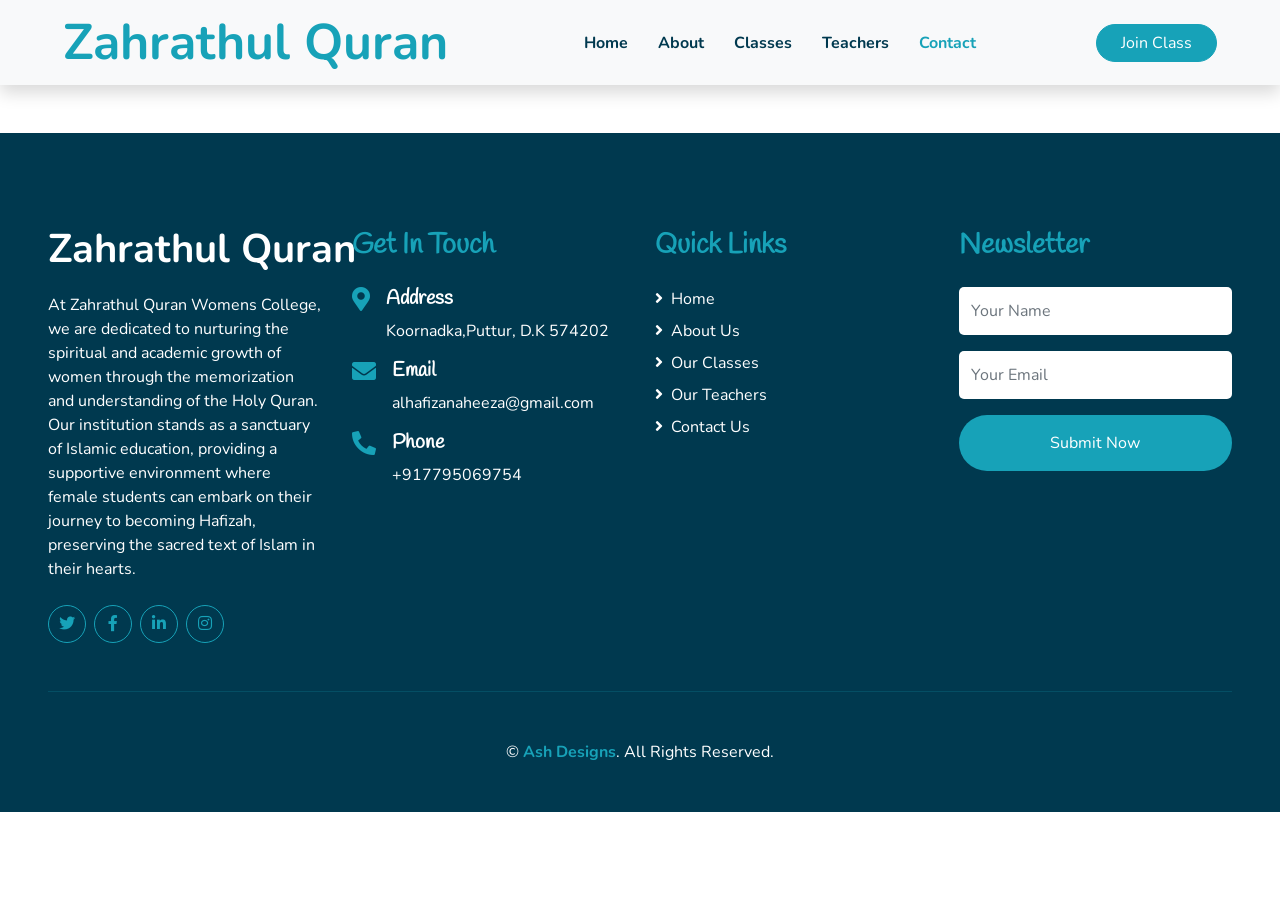
<file: zqtrack/contact.html>
<?php
include("connect.php");
?>
<!DOCTYPE html>
<html lang="en">
  <head>
    <meta charset="utf-8" />
    <title>Classes - Zahrathul Quran</title>
    <meta content="width=device-width, initial-scale=1.0" name="viewport" />
    <meta content="Free HTML Templates" name="keywords" />
    <meta content="Free HTML Templates" name="description" />

    <!-- Favicon -->
    <link href="img/favicon.ico" rel="icon" />

    <!-- Google Web Fonts -->
    <link rel="preconnect" href="https://fonts.gstatic.com" />
    <link
      href="https://fonts.googleapis.com/css2?family=Handlee&family=Nunito&display=swap"
      rel="stylesheet"
    />

    <!-- Font Awesome -->
    <link
      href="https://cdnjs.cloudflare.com/ajax/libs/font-awesome/5.10.0/css/all.min.css"
      rel="stylesheet"
    />

    <!-- Flaticon Font -->
    <link href="lib/flaticon/font/flaticon.css" rel="stylesheet" />

    <!-- Libraries Stylesheet -->
    <link href="lib/owlcarousel/assets/owl.carousel.min.css" rel="stylesheet" />
    <link href="lib/lightbox/css/lightbox.min.css" rel="stylesheet" />

    <!-- Customized Bootstrap Stylesheet -->
    <link href="css/style.css" rel="stylesheet" />
  </head>

  <body>
    <!-- Navbar Start -->
    <div class="container-fluid bg-light position-relative shadow">
      <nav class="navbar navbar-expand-lg bg-light navbar-light py-3 py-lg-0 px-0 px-lg-5">
        <a href="index.php" class="navbar-brand font-weight-bold text-secondary" style="font-size: 50px">
          <span class="text-primary">Zahrathul Quran</span>
        </a>
        <button type="button" class="navbar-toggler" data-toggle="collapse" data-target="#navbarCollapse">
          <span class="navbar-toggler-icon"></span>
        </button>
        <div class="collapse navbar-collapse justify-content-between" id="navbarCollapse">
          <div class="navbar-nav font-weight-bold mx-auto py-0">
            <a href="index.html" class="nav-item nav-link">Home</a>
            <a href="about.html" class="nav-item nav-link">About</a>
            <a href="classes.html" class="nav-item nav-link">Classes</a>
            <a href="teachers.html" class="nav-item nav-link ">Teachers</a>
            <a href="contact.html" class="nav-item nav-link active">Contact</a>
          </div>
          <a href="https://form.jotform.com/241851932313049" class="btn btn-primary px-4">Join Class</a>
      
        </div>
      </nav>
    </div>
    <!-- Navbar End -->

   <!-- Footer Start -->
   <div
      class="container-fluid bg-secondary text-white mt-5 py-5 px-sm-3 px-md-5"
    >
      <div class="row pt-5">
        <div class="col-lg-3 col-md-6 mb-5">
          <a
            href=""
            class="navbar-brand font-weight-bold text-primary m-0 mb-4 p-0"
            style="font-size: 40px; line-height: 40px"
          >
            <span class="text-white">Zahrathul Quran</span>
          </a>
          <p>
          At Zahrathul Quran Womens College, we are dedicated to nurturing the spiritual and academic growth of women through the memorization and understanding of the Holy Quran. Our institution stands as a sanctuary of Islamic education, providing a supportive environment where female students can embark on their journey to becoming Hafizah, preserving the sacred text of Islam in their hearts.
          </p>
          <div class="d-flex justify-content-start mt-4">
            <a
              class="btn btn-outline-primary rounded-circle text-center mr-2 px-0"
              style="width: 38px; height: 38px"
              href="#"
              ><i class="fab fa-twitter"></i
            ></a>
            <a
              class="btn btn-outline-primary rounded-circle text-center mr-2 px-0"
              style="width: 38px; height: 38px"
              href="#"
              ><i class="fab fa-facebook-f"></i
            ></a>
            <a
              class="btn btn-outline-primary rounded-circle text-center mr-2 px-0"
              style="width: 38px; height: 38px"
              href="#"
              ><i class="fab fa-linkedin-in"></i
            ></a>
            <a
              class="btn btn-outline-primary rounded-circle text-center mr-2 px-0"
              style="width: 38px; height: 38px"
              href="#"
              ><i class="fab fa-instagram"></i
            ></a>
          </div>
        </div>
        <div class="col-lg-3 col-md-6 mb-5">
          <h3 class="text-primary mb-4">Get In Touch</h3>
          <div class="d-flex">
            <h4 class="fa fa-map-marker-alt text-primary"></h4>
            <div class="pl-3">
              <h5 class="text-white">Address</h5>
              <p>Koornadka,Puttur, D.K 574202</p>
            </div>
          </div>
          <div class="d-flex">
            <h4 class="fa fa-envelope text-primary"></h4>
            <div class="pl-3">
              <h5 class="text-white">Email</h5>
              <p>alhafizanaheeza@gmail.com</p>
            </div>
          </div>
          <div class="d-flex">
            <h4 class="fa fa-phone-alt text-primary"></h4>
            <div class="pl-3">
              <h5 class="text-white">Phone</h5>
              <p>+917795069754</p>
            </div>
          </div>
        </div>
        <div class="col-lg-3 col-md-6 mb-5">
          <h3 class="text-primary mb-4">Quick Links</h3>
          <div class="d-flex flex-column justify-content-start">
            <a class="text-white mb-2" href="index.html"
              ><i class="fa fa-angle-right mr-2"></i>Home</a
            >
            <a class="text-white mb-2" href="about.html"
              ><i class="fa fa-angle-right mr-2"></i>About Us</a
            >
            <a class="text-white mb-2" href="classes.html"
              ><i class="fa fa-angle-right mr-2"></i>Our Classes</a
            >
            <a class="text-white mb-2" href="teachers.html"
              ><i class="fa fa-angle-right mr-2"></i>Our Teachers</a
            >
            <a class="text-white" href="contact.html"
              ><i class="fa fa-angle-right mr-2"></i>Contact Us</a
            >
        
          </div>
        </div>
        <div class="col-lg-3 col-md-6 mb-5">
          <h3 class="text-primary mb-4">Newsletter</h3>
          <form action="">
            <div class="form-group">
              <input
                type="text"
                class="form-control border-0 py-4"
                placeholder="Your Name"
                required="required"
              />
            </div>
            <div class="form-group">
              <input
                type="email"
                class="form-control border-0 py-4"
                placeholder="Your Email"
                required="required"
              />
            </div>
            <div>
              <button
                class="btn btn-primary btn-block border-0 py-3"
                type="submit"
              >
                Submit Now
              </button>
            </div>
          </form>
        </div>
      </div>
      <div
        class="container-fluid pt-5"
        style="border-top: 1px solid rgba(23, 162, 184, 0.2) ;"
      >
        <p class="m-0 text-center text-white">
          &copy;
          <a class="text-primary font-weight-bold" href="#">Ash Designs</a>.
          All Rights Reserved.
        </p>
      </div>
    </div>
    <!-- Footer End -->

    <!-- Back to Top -->
    <a href="#" class="btn btn-primary p-3 back-to-top"
      ><i class="fa fa-angle-double-up"></i
    ></a>

    <!-- JavaScript Libraries -->
    <script src="https://code.jquery.com/jquery-3.4.1.min.js"></script>
    <script src="https://stackpath.bootstrapcdn.com/bootstrap/4.4.1/js/bootstrap.bundle.min.js"></script>
    <script src="lib/easing/easing.min.js"></script>
    <script src="lib/owlcarousel/owl.carousel.min.js"></script>
    <script src="lib/isotope/isotope.pkgd.min.js"></script>
    <script src="lib/lightbox/js/lightbox.min.js"></script>

    <!-- Contact Javascript File -->
    <script src="mail/jqBootstrapValidation.min.js"></script>
    <script src="mail/contact.js"></script>

    <!-- Template Javascript -->
    <script src="js/main.js"></script>
  </body>
</html>
</file>
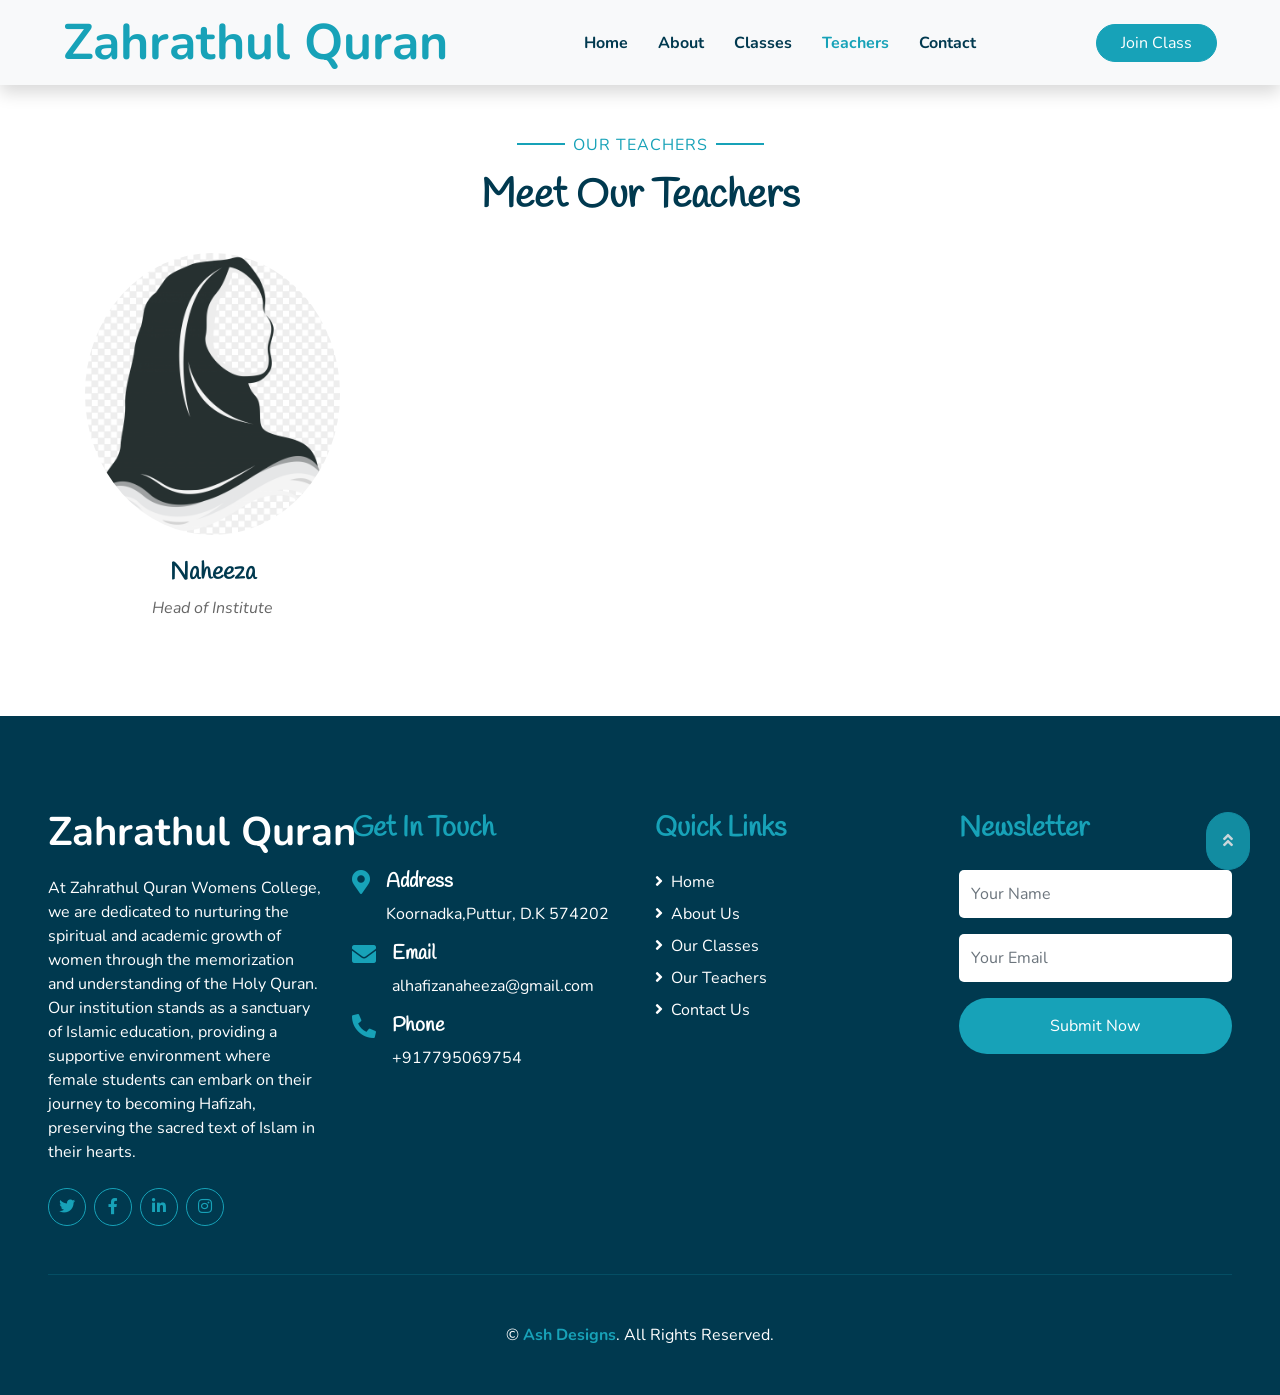
<file: zqtrack/teachers.html>
<?php
include("connect.php");
?>
<!DOCTYPE html>
<html lang="en">
  <head>
    <meta charset="utf-8" />
    <title>Teachers - Zahrathul Quran</title>
    <meta content="width=device-width, initial-scale=1.0" name="viewport" />
    <meta content="Free HTML Templates" name="keywords" />
    <meta content="Free HTML Templates" name="description" />

    <!-- Favicon -->
    <link href="img/favicon.ico" rel="icon" />

    <!-- Google Web Fonts -->
    <link rel="preconnect" href="https://fonts.gstatic.com" />
    <link
      href="https://fonts.googleapis.com/css2?family=Handlee&family=Nunito&display=swap"
      rel="stylesheet"
    />

    <!-- Font Awesome -->
    <link
      href="https://cdnjs.cloudflare.com/ajax/libs/font-awesome/5.10.0/css/all.min.css"
      rel="stylesheet"
    />

    <!-- Flaticon Font -->
    <link href="lib/flaticon/font/flaticon.css" rel="stylesheet" />

    <!-- Libraries Stylesheet -->
    <link href="lib/owlcarousel/assets/owl.carousel.min.css" rel="stylesheet" />
    <link href="lib/lightbox/css/lightbox.min.css" rel="stylesheet" />

    <!-- Customized Bootstrap Stylesheet -->
    <link href="css/style.css" rel="stylesheet" />
  </head>

  <body>
    <!-- Navbar Start -->
    <div class="container-fluid bg-light position-relative shadow">
      <nav class="navbar navbar-expand-lg bg-light navbar-light py-3 py-lg-0 px-0 px-lg-5">
        <a href="index.php" class="navbar-brand font-weight-bold text-secondary" style="font-size: 50px">
          <span class="text-primary">Zahrathul Quran</span>
        </a>
        <button type="button" class="navbar-toggler" data-toggle="collapse" data-target="#navbarCollapse">
          <span class="navbar-toggler-icon"></span>
        </button>
        <div class="collapse navbar-collapse justify-content-between" id="navbarCollapse">
          <div class="navbar-nav font-weight-bold mx-auto py-0">
            <a href="index.html" class="nav-item nav-link">Home</a>
            <a href="about.html" class="nav-item nav-link">About</a>
            <a href="classes.html" class="nav-item nav-link">Classes</a>
            <a href="teachers.html" class="nav-item nav-link active">Teachers</a>
            <a href="contact.html" class="nav-item nav-link">Contact</a>
          </div>
          <a href="https://form.jotform.com/241851932313049" class="btn btn-primary px-4">Join Class</a>
          
        </div>
      </nav>
    </div>
    <!-- Navbar End -->

     <!-- Team Start -->
     <div class="container-fluid pt-5">
      <div class="container">
        <div class="text-center pb-2">
          <p class="section-title px-5">
            <span class="px-2">Our Teachers</span>
          </p>
          <h1 class="mb-4">Meet Our Teachers</h1>
        </div>
        <div class="row">
          <div class="col-md-6 col-lg-3 text-center team mb-5">
            <div
              class="position-relative overflow-hidden mb-4"
              style="border-radius: 100%"
            >
              <img class="img-fluid w-100" src="img/hijab.png" alt="" />
              <div
                class="team-social d-flex align-items-center justify-content-center w-100 h-100 position-absolute"
              >
                <a
                  class="btn btn-outline-light text-center mr-2 px-0"
                  style="width: 38px; height: 38px"
                  href="#"
                  ><i class="fab fa-twitter"></i
                ></a>
                <a
                  class="btn btn-outline-light text-center mr-2 px-0"
                  style="width: 38px; height: 38px"
                  href="#"
                  ><i class="fab fa-facebook-f"></i
                ></a>
                <a
                  class="btn btn-outline-light text-center px-0"
                  style="width: 38px; height: 38px"
                  href="#"
                  ><i class="fab fa-linkedin-in"></i
                ></a>
              </div>
            </div>
            <h4>Naheeza</h4>
            <i>Head of Institute</i>
          </div>
   
        </div>
      </div>
    </div>
    <!-- Team End -->

 <!-- Footer Start -->
 <div
      class="container-fluid bg-secondary text-white mt-5 py-5 px-sm-3 px-md-5"
    >
      <div class="row pt-5">
        <div class="col-lg-3 col-md-6 mb-5">
          <a
            href=""
            class="navbar-brand font-weight-bold text-primary m-0 mb-4 p-0"
            style="font-size: 40px; line-height: 40px"
          >
            <span class="text-white">Zahrathul Quran</span>
          </a>
          <p>
          At Zahrathul Quran Womens College, we are dedicated to nurturing the spiritual and academic growth of women through the memorization and understanding of the Holy Quran. Our institution stands as a sanctuary of Islamic education, providing a supportive environment where female students can embark on their journey to becoming Hafizah, preserving the sacred text of Islam in their hearts.
          </p>
          <div class="d-flex justify-content-start mt-4">
            <a
              class="btn btn-outline-primary rounded-circle text-center mr-2 px-0"
              style="width: 38px; height: 38px"
              href="#"
              ><i class="fab fa-twitter"></i
            ></a>
            <a
              class="btn btn-outline-primary rounded-circle text-center mr-2 px-0"
              style="width: 38px; height: 38px"
              href="#"
              ><i class="fab fa-facebook-f"></i
            ></a>
            <a
              class="btn btn-outline-primary rounded-circle text-center mr-2 px-0"
              style="width: 38px; height: 38px"
              href="#"
              ><i class="fab fa-linkedin-in"></i
            ></a>
            <a
              class="btn btn-outline-primary rounded-circle text-center mr-2 px-0"
              style="width: 38px; height: 38px"
              href="#"
              ><i class="fab fa-instagram"></i
            ></a>
          </div>
        </div>
        <div class="col-lg-3 col-md-6 mb-5">
          <h3 class="text-primary mb-4">Get In Touch</h3>
          <div class="d-flex">
            <h4 class="fa fa-map-marker-alt text-primary"></h4>
            <div class="pl-3">
              <h5 class="text-white">Address</h5>
              <p>Koornadka,Puttur, D.K 574202</p>
            </div>
          </div>
          <div class="d-flex">
            <h4 class="fa fa-envelope text-primary"></h4>
            <div class="pl-3">
              <h5 class="text-white">Email</h5>
              <p>alhafizanaheeza@gmail.com</p>
            </div>
          </div>
          <div class="d-flex">
            <h4 class="fa fa-phone-alt text-primary"></h4>
            <div class="pl-3">
              <h5 class="text-white">Phone</h5>
              <p>+917795069754</p>
            </div>
          </div>
        </div>
        <div class="col-lg-3 col-md-6 mb-5">
          <h3 class="text-primary mb-4">Quick Links</h3>
          <div class="d-flex flex-column justify-content-start">
            <a class="text-white mb-2" href="index.html"
              ><i class="fa fa-angle-right mr-2"></i>Home</a
            >
            <a class="text-white mb-2" href="about.html"
              ><i class="fa fa-angle-right mr-2"></i>About Us</a
            >
            <a class="text-white mb-2" href="classes.html"
              ><i class="fa fa-angle-right mr-2"></i>Our Classes</a
            >
            <a class="text-white mb-2" href="teachers.html"
              ><i class="fa fa-angle-right mr-2"></i>Our Teachers</a
            >
            <a class="text-white" href="contact.html"
              ><i class="fa fa-angle-right mr-2"></i>Contact Us</a
            >
       
          </div>
        </div>
        <div class="col-lg-3 col-md-6 mb-5">
          <h3 class="text-primary mb-4">Newsletter</h3>
          <form action="">
            <div class="form-group">
              <input
                type="text"
                class="form-control border-0 py-4"
                placeholder="Your Name"
                required="required"
              />
            </div>
            <div class="form-group">
              <input
                type="email"
                class="form-control border-0 py-4"
                placeholder="Your Email"
                required="required"
              />
            </div>
            <div>
              <button
                class="btn btn-primary btn-block border-0 py-3"
                type="submit"
              >
                Submit Now
              </button>
            </div>
          </form>
        </div>
      </div>
      <div
        class="container-fluid pt-5"
        style="border-top: 1px solid rgba(23, 162, 184, 0.2) ;"
      >
        <p class="m-0 text-center text-white">
          &copy;
          <a class="text-primary font-weight-bold" href="#">Ash Designs</a>.
          All Rights Reserved.
        </p>
      </div>
    </div>
    <!-- Footer End -->

    <!-- Back to Top -->
    <a href="#" class="btn btn-primary p-3 back-to-top"
      ><i class="fa fa-angle-double-up"></i
    ></a>

    <!-- JavaScript Libraries -->
    <script src="https://code.jquery.com/jquery-3.4.1.min.js"></script>
    <script src="https://stackpath.bootstrapcdn.com/bootstrap/4.4.1/js/bootstrap.bundle.min.js"></script>
    <script src="lib/easing/easing.min.js"></script>
    <script src="lib/owlcarousel/owl.carousel.min.js"></script>
    <script src="lib/isotope/isotope.pkgd.min.js"></script>
    <script src="lib/lightbox/js/lightbox.min.js"></script>

    <!-- Contact Javascript File -->
    <script src="mail/jqBootstrapValidation.min.js"></script>
    <script src="mail/contact.js"></script>

    <!-- Template Javascript -->
    <script src="js/main.js"></script>
  </body>
</html>
</file>
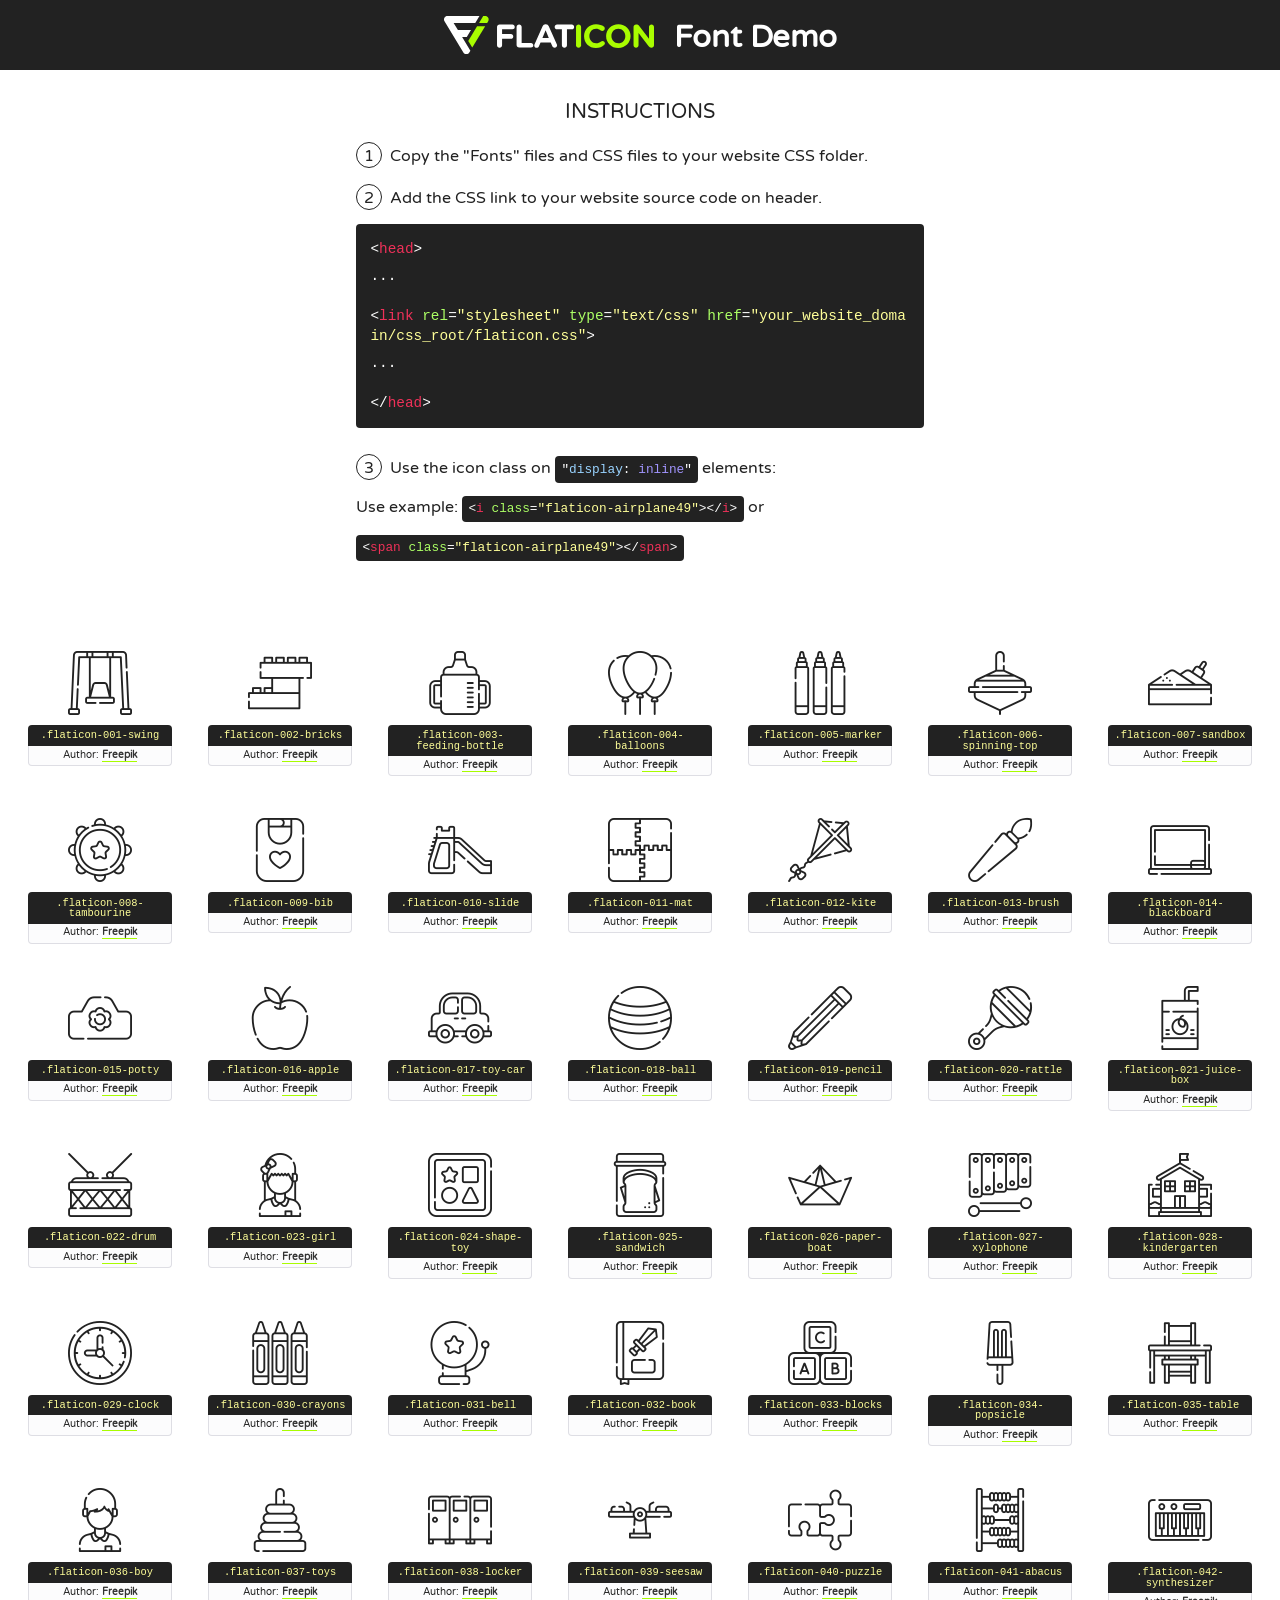
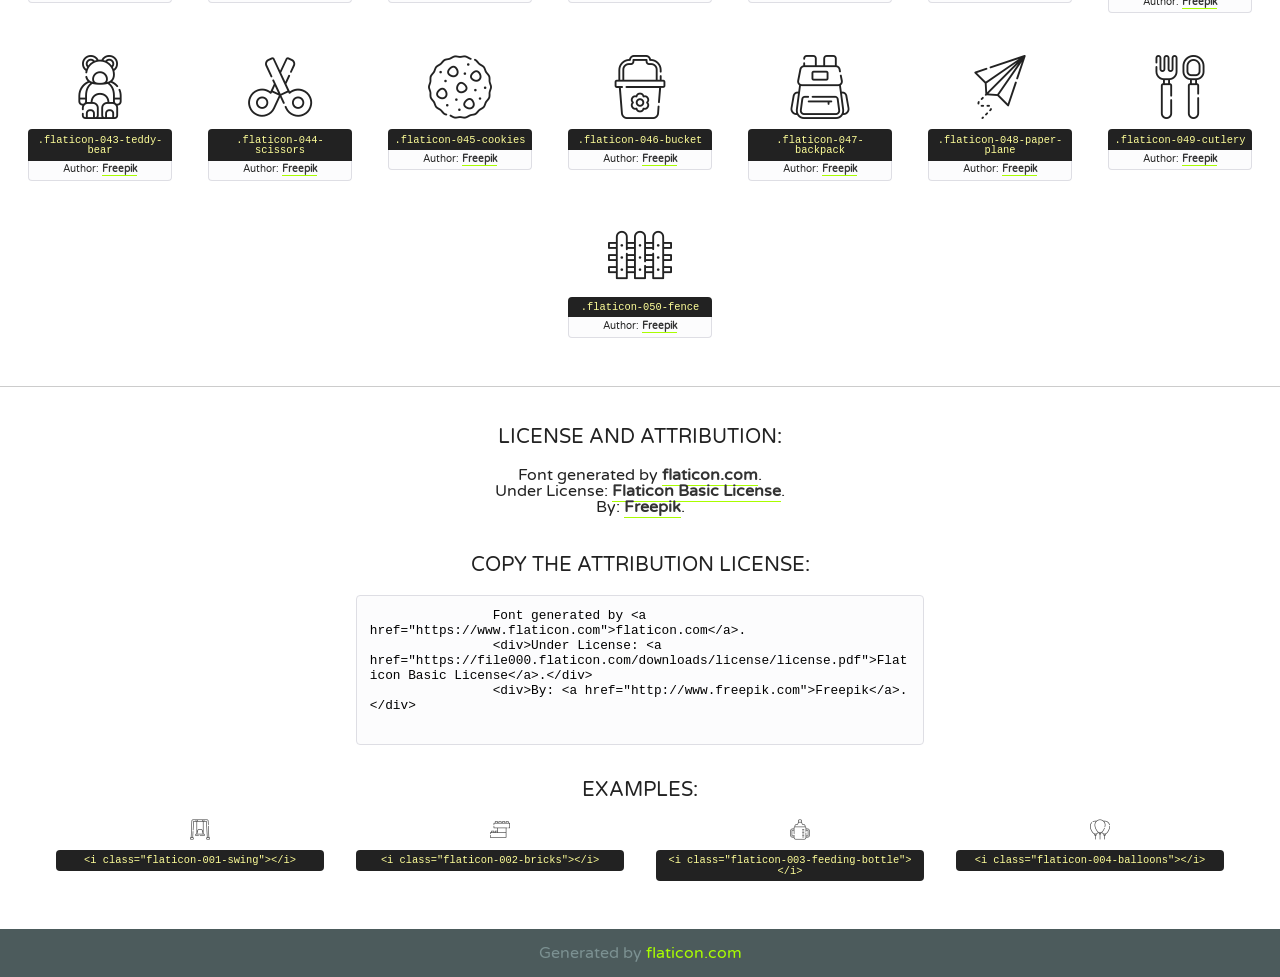
<file: zqtrack/lib/flaticon/font/flaticon.html>
<!DOCTYPE html>
<!--
  Flaticon icon font: Flaticon
  Creation date: 11/06/2020 07:22
-->
<html>
    <!DOCTYPE html>

    <head>
        <title>Flaticon WebFont</title>
        <link href="http://fonts.googleapis.com/css?family=Varela+Round" rel="stylesheet" type="text/css" />
        <link rel="stylesheet" type="text/css" href="flaticon.css">
        <meta charset="UTF-8">
        <style>
            html, body, div, span, applet, object, iframe,
            h1, h2, h3, h4, h5, h6, p, blockquote, pre,
            a, abbr, acronym, address, big, cite, code,
            del, dfn, em, img, ins, kbd, q, s, samp,
            small, strike, strong, sub, sup, tt, var,
            b, u, i, center,
            dl, dt, dd, ol, ul, li,
            fieldset, form, label, legend,
            table, caption, tbody, tfoot, thead, tr, th, td,
            article, aside, canvas, details, embed,
            figure, figcaption, footer, header, hgroup,
            menu, nav, output, ruby, section, summary,
            time, mark, audio, video {
                margin: 0;
                padding: 0;
                border: 0;
                font-size: 100%;
                font: inherit;
                vertical-align: baseline;
            }
            /* HTML5 display-role reset for older browsers */
            article, aside, details, figcaption, figure,
            footer, header, hgroup, menu, nav, section {
                display: block;
            }
            body {
                line-height: 1;
            }
            ol, ul {
                list-style: none;
            }
            blockquote, q {
                quotes: none;
            }
            blockquote:before, blockquote:after,
            q:before, q:after {
                content: '';
                content: none;
            }
            table {
                border-collapse: collapse;
                border-spacing: 0;
            }
            body {
                font-family: 'Varela Round', Helvetica, Arial, sans-serif;
                font-size: 16px;
                color: #222;
            }
            a {
                color: #333;
                border-bottom: 1px solid #a9fd00;
                font-weight: bold;
                text-decoration: none;
            }
            * {
                -moz-box-sizing: border-box;
                -webkit-box-sizing: border-box;
                box-sizing: border-box;
                margin: 0;
                padding: 0;
            }
            [class^="flaticon-"]:before, [class*=" flaticon-"]:before, [class^="flaticon-"]:after, [class*=" flaticon-"]:after {
                font-family: Flaticon;
                font-size: 30px;
                font-style: normal;
                margin-left: 20px;
                color: #333;
            }
            .wrapper {
                max-width: 600px;
                margin: auto;
                padding: 0 1em;
            }
            .title {
                font-size: 1.25em;
                text-align: center;
                margin-bottom: 1em;
                text-transform: uppercase;
            }
            header {
                text-align: center;
                background-color: #222;
                color: #fff;
                padding: 1em;
            }
            header .logo {
                width: 210px;
                height: 38px;
                display: inline-block;
                vertical-align: middle;
                margin-right: 1em;
                border: none;
            }
            header strong {
                font-size: 1.95em;
                font-weight: bold;
                vertical-align: middle;
                margin-top: 5px;
                display: inline-block;
            }
            .demo {
                margin: 2em auto;
                line-height: 1.25em;
            }
            .demo ul li {
                margin-bottom: 1em;
            }
            .demo ul li .num {
                color: #222;
                border-radius: 20px;
                display: inline-block;
                width: 26px;
                padding: 3px;
                height: 26px;
                text-align: center;
                margin-right: 0.5em;
                border: 1px solid #222;
            }
            .demo ul li code {
                background-color: #222;
                border-radius: 4px;
                padding: 0.25em 0.5em;
                display: inline-block;
                color: #fff;
                font-family: Consolas,Monaco,Lucida Console,Liberation Mono,DejaVu Sans Mono,Bitstream Vera Sans Mono,Courier New, monospace;
                font-weight: lighter;
                margin-top: 1em;
                font-size: 0.8em;
                word-break: break-all;
            }
            .demo ul li code.big {
                padding: 1em;
                font-size: 0.9em;
            }
            .demo ul li code .red {
                color: #EF3159;
            }
            .demo ul li code .green {
                color: #ACFF65;
            }
            .demo ul li code .yellow {
                color: #FFFF99;
            }
            .demo ul li code .blue {
                color: #99D3FF;
            }
            .demo ul li code .purple {
                color: #A295FF;
            }
            .demo ul li code .dots {
                margin-top: 0.5em;
                display: block;
            }
            #glyphs {
                border-bottom: 1px solid #ccc;
                padding: 2em 0;
                text-align: center;
            }
            .glyph {
                display: inline-block;
                width: 9em;
                margin: 1em;
                text-align: center;
                vertical-align: top;
                background: #FFF;
            }
            .glyph .glyph-icon {
                padding: 10px;
                display: block;
                font-family:"Flaticon";
                font-size: 64px;
                line-height: 1;
            }
            .glyph .glyph-icon:before {
                font-size: 64px;
                color: #222;
                margin-left: 0;
            }
            .class-name {
                font-size: 0.65em;
                background-color: #222;
                color: #fff;
                border-radius: 4px 4px 0 0;
                padding: 0.5em;
                color: #FFFF99;
                font-family: Consolas,Monaco,Lucida Console,Liberation Mono,DejaVu Sans Mono,Bitstream Vera Sans Mono,Courier New, monospace;
            }
            .author-name {
                font-size: 0.6em;
                background-color: #fcfcfd;
                border: 1px solid #DEDEE4;
                border-top: 0;
                border-radius: 0 0 4px 4px;
                padding: 0.5em;
            }
            .class-name:last-child {
                font-size: 10px;
                color:#888;
            }
            .class-name:last-child a {
                font-size: 10px;
                color:#555;
            }
            .class-name:last-child a:hover {
                color:#a9fd00;
            }
            .glyph > input {
                display: block;
                width: 100px;
                margin: 5px auto;
                text-align: center;
                font-size: 12px;
                cursor: text;
            }
            .glyph > input.icon-input {
                font-family:"Flaticon";
                font-size: 16px;
                margin-bottom: 10px;
            }
            .attribution .title {
                margin-top: 2em;
            }
            .attribution textarea {
                background-color: #fcfcfd;
                padding: 1em;
                border: none;
                box-shadow: none;
                border: 1px solid #DEDEE4;
                border-radius: 4px;
                resize: none;
                width: 100%;
                height: 150px;
                font-size: 0.8em;
                font-family: Consolas,Monaco,Lucida Console,Liberation Mono,DejaVu Sans Mono,Bitstream Vera Sans Mono,Courier New, monospace;
                -webkit-appearance: none;
            }
            .iconsuse {
                margin: 2em auto;
                text-align: center;
                max-width: 1200px;
            }
            .iconsuse:after {
                content: '';
                display: table;
                clear: both;
            }
            .iconsuse .image {
                float: left;
                width: 25%;
                padding: 0 1em;
            }
            .iconsuse .image p {
                margin-bottom: 1em;
            }
            .iconsuse .image span {
                display: block;
                font-size: 0.65em;
                background-color: #222;
                color: #fff;
                border-radius: 4px;
                padding: 0.5em;
                color: #FFFF99;
                margin-top: 1em;
                font-family: Consolas,Monaco,Lucida Console,Liberation Mono,DejaVu Sans Mono,Bitstream Vera Sans Mono,Courier New, monospace;
            }
            #footer {
                text-align: center;
                background-color: #4C5B5C;
                color: #7c9192;
                padding: 1em;
            }
            #footer a {
                border: none;
                color: #a9fd00;
                font-weight: normal;
            }
            @media (max-width: 960px) {
                .iconsuse .image {
                    width: 50%;
                }
            }
            @media (max-width: 560px) {
                .iconsuse .image {
                    width: 100%;
                }
            }
            .attrDiv {

            }
        </style>
        <link rel="stylesheet" href="flaticon.css">
    </head>

    <body class="characters-off">
        <header>
            <a href="https://www.flaticon.com" target="_blank" class="logo">
                <svg version="1.1" xmlns="http://www.w3.org/2000/svg" xmlns:xlink="http://www.w3.org/1999/xlink" xmlns:a="http://ns.adobe.com/AdobeSVGViewerExtensions/3.0/" viewBox="0 0 560.875 102.036" enable-background="new 0 0 560.875 102.036" xml:space="preserve">
                        <defs>
                        </defs>
                        <g>
                            <g class="letters">
                                <path fill="#ffffff" d="M141.596,29.675c0-3.777,2.985-6.767,6.764-6.767h34.438c3.426,0,6.15,2.728,6.15,6.15
                                c0,3.43-2.724,6.149-6.15,6.149h-27.674v13.091h23.719c3.429,0,6.151,2.724,6.151,6.15c0,3.43-2.723,6.149-6.151,6.149h-23.719
                                v17.574c0,3.773-2.986,6.761-6.764,6.761c-3.779,0-6.764-2.989-6.764-6.761V29.675z"></path>
                                <path fill="#ffffff" d="M193.844,29.149c0-3.781,2.985-6.767,6.764-6.767c3.776,0,6.763,2.985,6.763,6.767v42.957h25.039
                                c3.426,0,6.149,2.726,6.149,6.153c0,3.425-2.723,6.15-6.149,6.15h-31.802c-3.779,0-6.764-2.986-6.764-6.768V29.149z"></path>
                                <path fill="#ffffff" d="M241.891,75.71l21.438-48.407c1.492-3.341,4.215-5.357,7.906-5.357h0.792
                                c3.686,0,6.323,2.017,7.815,5.357l21.439,48.407c0.436,0.967,0.701,1.845,0.701,2.723c0,3.602-2.809,6.501-6.414,6.501
                                c-3.161,0-5.269-1.845-6.499-4.655l-4.132-9.661h-27.059l-4.301,10.102c-1.144,2.631-3.426,4.214-6.237,4.214
                                c-3.517,0-6.24-2.81-6.24-6.325C241.1,77.64,241.451,76.677,241.891,75.71z M279.932,58.666l-8.521-20.297l-8.526,20.297H279.932
                                z"></path>
                                <path fill="#ffffff" d="M314.864,35.387H301.86c-3.429,0-6.239-2.813-6.239-6.238c0-3.429,2.811-6.24,6.239-6.24h39.533
                                c3.426,0,6.237,2.811,6.237,6.24c0,3.425-2.811,6.238-6.237,6.238h-13.001v42.785c0,3.773-2.99,6.761-6.764,6.761
                                c-3.779,0-6.764-2.989-6.764-6.761V35.387z"></path>
                                <path fill="#A9FD00" d="M352.615,29.149c0-3.781,2.985-6.767,6.767-6.767c3.774,0,6.761,2.985,6.761,6.767v49.024
                                c0,3.773-2.987,6.761-6.761,6.761c-3.781,0-6.767-2.989-6.767-6.761V29.149z"></path>
                                <path fill="#A9FD00" d="M374.132,53.836v-0.179c0-17.481,13.178-31.801,32.065-31.801c9.22,0,15.459,2.458,20.557,6.238
                                c1.402,1.054,2.637,2.985,2.637,5.357c0,3.692-2.985,6.59-6.681,6.59c-1.845,0-3.071-0.702-4.044-1.319
                                c-3.776-2.813-7.729-4.393-12.562-4.393c-10.364,0-17.831,8.611-17.831,19.154v0.173c0,10.542,7.291,19.329,17.831,19.329
                                c5.715,0,9.492-1.756,13.359-4.834c1.049-0.874,2.458-1.491,4.039-1.491c3.429,0,6.325,2.813,6.325,6.236
                                c0,2.106-1.056,3.78-2.282,4.834c-5.539,4.834-12.036,7.733-21.878,7.733C387.572,85.464,374.132,71.493,374.132,53.836z"></path>
                                <path fill="#A9FD00" d="M433.009,53.836v-0.179c0-17.481,13.79-31.801,32.766-31.801c18.981,0,32.592,14.143,32.592,31.628v0.173
                                c0,17.483-13.785,31.807-32.769,31.807C446.625,85.464,433.009,71.32,433.009,53.836z M484.224,53.836v-0.179
                                c0-10.539-7.725-19.326-18.626-19.326c-10.893,0-18.449,8.611-18.449,19.154v0.173c0,10.542,7.73,19.329,18.626,19.329
                                C476.676,72.986,484.224,64.378,484.224,53.836z"></path>
                                <path fill="#A9FD00" d="M506.233,29.321c0-3.774,2.99-6.763,6.767-6.763h1.401c3.252,0,5.183,1.583,7.029,3.953l26.093,34.265
                                V29.059c0-3.692,2.99-6.677,6.681-6.677c3.683,0,6.671,2.985,6.671,6.677v48.934c0,3.78-2.987,6.765-6.764,6.765h-0.436
                                c-3.257,0-5.188-1.581-7.034-3.953l-27.056-35.492v32.944c0,3.687-2.985,6.676-6.678,6.676c-3.683,0-6.673-2.989-6.673-6.676
                                V29.321z"></path>
                            </g>
                            <g class="insignia">
                                <path fill="#ffffff" d="M48.372,56.137h12.517l11.156-18.537H37.186L25.688,18.539h57.825L94.668,0H9.271
                                C5.925,0,2.842,1.801,1.198,4.716c-1.644,2.907-1.593,6.482,0.134,9.343l50.38,83.501c1.678,2.781,4.689,4.476,7.938,4.476
                                c3.246,0,6.257-1.695,7.935-4.476l2.898-4.804L48.372,56.137z"></path>
                                <g class="i">
                                    <path fill="#A9FD00" d="M93.575,18.539h0.031v0.004l21.652,0.004l2.705-4.488c1.727-2.861,1.778-6.436,0.133-9.343
                                    C116.454,1.801,113.371,0,110.026,0h-5.294L93.575,18.539z"></path>
                                    <polygon fill="#A9FD00" points="88.291,27.356 64.725,66.486 75.519,84.404 109.942,27.356"></polygon>
                                </g>
                            </g>
                        </g>
                    </svg>
            </a>
            <strong>Font Demo</strong>
        </header>

        <section class="demo wrapper">
            <p class="title">Instructions</p>
            <ul>
                <li>
                    <span class="num">1</span>Copy the "Fonts" files and CSS files to your website CSS folder.
                </li>
                <li>
                    <span class="num">2</span>Add the CSS link to your website source code on header.
                    <code class="big">
                        &lt;<span class="red">head</span>&gt;
                        <br/><span class="dots">...</span>
                        <br/>&lt;<span class="red">link</span> <span class="green">rel</span>=<span class="yellow">"stylesheet"</span> <span class="green">type</span>=<span class="yellow">"text/css"</span> <span class="green">href</span>=<span class="yellow">"your_website_domain/css_root/flaticon.css"</span>&gt;
                        <br/><span class="dots">...</span>
                        <br/>&lt;/<span class="red">head</span>&gt;
                    </code>
                </li>

                <li>
                    <p>
                        <span class="num">3</span>Use the icon class on <code>"<span class="blue">display</span>:<span class="purple"> inline</span>"</code> elements:
                        <br />
                        Use example:
                        <code>
                            &lt;<span class="red">i</span> <span class="green">class</span>=<span class="yellow">&quot;flaticon-airplane49&quot;</span>&gt;&lt;/<span class="red">i</span>&gt;
                        </code> or
                        <code>&lt;<span class="red">span</span> <span class="green">class</span>=<span class="yellow">&quot;flaticon-airplane49&quot;</span>&gt;&lt;/<span class="red">span</span>&gt;</code>
                    </p>
                </li>
            </ul>
        </section>

        <section id="glyphs">
            
            <div class="glyph"><div class="glyph-icon flaticon-001-swing"></div>
                <div class="class-name">.flaticon-001-swing</div>
                <div class="author-name">Author: <a href="http://www.freepik.com" title="Freepik">Freepik</a> </div>
            </div>
            
            <div class="glyph"><div class="glyph-icon flaticon-002-bricks"></div>
                <div class="class-name">.flaticon-002-bricks</div>
                <div class="author-name">Author: <a href="http://www.freepik.com" title="Freepik">Freepik</a> </div>
            </div>
            
            <div class="glyph"><div class="glyph-icon flaticon-003-feeding-bottle"></div>
                <div class="class-name">.flaticon-003-feeding-bottle</div>
                <div class="author-name">Author: <a href="http://www.freepik.com" title="Freepik">Freepik</a> </div>
            </div>
            
            <div class="glyph"><div class="glyph-icon flaticon-004-balloons"></div>
                <div class="class-name">.flaticon-004-balloons</div>
                <div class="author-name">Author: <a href="http://www.freepik.com" title="Freepik">Freepik</a> </div>
            </div>
            
            <div class="glyph"><div class="glyph-icon flaticon-005-marker"></div>
                <div class="class-name">.flaticon-005-marker</div>
                <div class="author-name">Author: <a href="http://www.freepik.com" title="Freepik">Freepik</a> </div>
            </div>
            
            <div class="glyph"><div class="glyph-icon flaticon-006-spinning-top"></div>
                <div class="class-name">.flaticon-006-spinning-top</div>
                <div class="author-name">Author: <a href="http://www.freepik.com" title="Freepik">Freepik</a> </div>
            </div>
            
            <div class="glyph"><div class="glyph-icon flaticon-007-sandbox"></div>
                <div class="class-name">.flaticon-007-sandbox</div>
                <div class="author-name">Author: <a href="http://www.freepik.com" title="Freepik">Freepik</a> </div>
            </div>
            
            <div class="glyph"><div class="glyph-icon flaticon-008-tambourine"></div>
                <div class="class-name">.flaticon-008-tambourine</div>
                <div class="author-name">Author: <a href="http://www.freepik.com" title="Freepik">Freepik</a> </div>
            </div>
            
            <div class="glyph"><div class="glyph-icon flaticon-009-bib"></div>
                <div class="class-name">.flaticon-009-bib</div>
                <div class="author-name">Author: <a href="http://www.freepik.com" title="Freepik">Freepik</a> </div>
            </div>
            
            <div class="glyph"><div class="glyph-icon flaticon-010-slide"></div>
                <div class="class-name">.flaticon-010-slide</div>
                <div class="author-name">Author: <a href="http://www.freepik.com" title="Freepik">Freepik</a> </div>
            </div>
            
            <div class="glyph"><div class="glyph-icon flaticon-011-mat"></div>
                <div class="class-name">.flaticon-011-mat</div>
                <div class="author-name">Author: <a href="http://www.freepik.com" title="Freepik">Freepik</a> </div>
            </div>
            
            <div class="glyph"><div class="glyph-icon flaticon-012-kite"></div>
                <div class="class-name">.flaticon-012-kite</div>
                <div class="author-name">Author: <a href="http://www.freepik.com" title="Freepik">Freepik</a> </div>
            </div>
            
            <div class="glyph"><div class="glyph-icon flaticon-013-brush"></div>
                <div class="class-name">.flaticon-013-brush</div>
                <div class="author-name">Author: <a href="http://www.freepik.com" title="Freepik">Freepik</a> </div>
            </div>
            
            <div class="glyph"><div class="glyph-icon flaticon-014-blackboard"></div>
                <div class="class-name">.flaticon-014-blackboard</div>
                <div class="author-name">Author: <a href="http://www.freepik.com" title="Freepik">Freepik</a> </div>
            </div>
            
            <div class="glyph"><div class="glyph-icon flaticon-015-potty"></div>
                <div class="class-name">.flaticon-015-potty</div>
                <div class="author-name">Author: <a href="http://www.freepik.com" title="Freepik">Freepik</a> </div>
            </div>
            
            <div class="glyph"><div class="glyph-icon flaticon-016-apple"></div>
                <div class="class-name">.flaticon-016-apple</div>
                <div class="author-name">Author: <a href="http://www.freepik.com" title="Freepik">Freepik</a> </div>
            </div>
            
            <div class="glyph"><div class="glyph-icon flaticon-017-toy-car"></div>
                <div class="class-name">.flaticon-017-toy-car</div>
                <div class="author-name">Author: <a href="http://www.freepik.com" title="Freepik">Freepik</a> </div>
            </div>
            
            <div class="glyph"><div class="glyph-icon flaticon-018-ball"></div>
                <div class="class-name">.flaticon-018-ball</div>
                <div class="author-name">Author: <a href="http://www.freepik.com" title="Freepik">Freepik</a> </div>
            </div>
            
            <div class="glyph"><div class="glyph-icon flaticon-019-pencil"></div>
                <div class="class-name">.flaticon-019-pencil</div>
                <div class="author-name">Author: <a href="http://www.freepik.com" title="Freepik">Freepik</a> </div>
            </div>
            
            <div class="glyph"><div class="glyph-icon flaticon-020-rattle"></div>
                <div class="class-name">.flaticon-020-rattle</div>
                <div class="author-name">Author: <a href="http://www.freepik.com" title="Freepik">Freepik</a> </div>
            </div>
            
            <div class="glyph"><div class="glyph-icon flaticon-021-juice-box"></div>
                <div class="class-name">.flaticon-021-juice-box</div>
                <div class="author-name">Author: <a href="http://www.freepik.com" title="Freepik">Freepik</a> </div>
            </div>
            
            <div class="glyph"><div class="glyph-icon flaticon-022-drum"></div>
                <div class="class-name">.flaticon-022-drum</div>
                <div class="author-name">Author: <a href="http://www.freepik.com" title="Freepik">Freepik</a> </div>
            </div>
            
            <div class="glyph"><div class="glyph-icon flaticon-023-girl"></div>
                <div class="class-name">.flaticon-023-girl</div>
                <div class="author-name">Author: <a href="http://www.freepik.com" title="Freepik">Freepik</a> </div>
            </div>
            
            <div class="glyph"><div class="glyph-icon flaticon-024-shape-toy"></div>
                <div class="class-name">.flaticon-024-shape-toy</div>
                <div class="author-name">Author: <a href="http://www.freepik.com" title="Freepik">Freepik</a> </div>
            </div>
            
            <div class="glyph"><div class="glyph-icon flaticon-025-sandwich"></div>
                <div class="class-name">.flaticon-025-sandwich</div>
                <div class="author-name">Author: <a href="http://www.freepik.com" title="Freepik">Freepik</a> </div>
            </div>
            
            <div class="glyph"><div class="glyph-icon flaticon-026-paper-boat"></div>
                <div class="class-name">.flaticon-026-paper-boat</div>
                <div class="author-name">Author: <a href="http://www.freepik.com" title="Freepik">Freepik</a> </div>
            </div>
            
            <div class="glyph"><div class="glyph-icon flaticon-027-xylophone"></div>
                <div class="class-name">.flaticon-027-xylophone</div>
                <div class="author-name">Author: <a href="http://www.freepik.com" title="Freepik">Freepik</a> </div>
            </div>
            
            <div class="glyph"><div class="glyph-icon flaticon-028-kindergarten"></div>
                <div class="class-name">.flaticon-028-kindergarten</div>
                <div class="author-name">Author: <a href="http://www.freepik.com" title="Freepik">Freepik</a> </div>
            </div>
            
            <div class="glyph"><div class="glyph-icon flaticon-029-clock"></div>
                <div class="class-name">.flaticon-029-clock</div>
                <div class="author-name">Author: <a href="http://www.freepik.com" title="Freepik">Freepik</a> </div>
            </div>
            
            <div class="glyph"><div class="glyph-icon flaticon-030-crayons"></div>
                <div class="class-name">.flaticon-030-crayons</div>
                <div class="author-name">Author: <a href="http://www.freepik.com" title="Freepik">Freepik</a> </div>
            </div>
            
            <div class="glyph"><div class="glyph-icon flaticon-031-bell"></div>
                <div class="class-name">.flaticon-031-bell</div>
                <div class="author-name">Author: <a href="http://www.freepik.com" title="Freepik">Freepik</a> </div>
            </div>
            
            <div class="glyph"><div class="glyph-icon flaticon-032-book"></div>
                <div class="class-name">.flaticon-032-book</div>
                <div class="author-name">Author: <a href="http://www.freepik.com" title="Freepik">Freepik</a> </div>
            </div>
            
            <div class="glyph"><div class="glyph-icon flaticon-033-blocks"></div>
                <div class="class-name">.flaticon-033-blocks</div>
                <div class="author-name">Author: <a href="http://www.freepik.com" title="Freepik">Freepik</a> </div>
            </div>
            
            <div class="glyph"><div class="glyph-icon flaticon-034-popsicle"></div>
                <div class="class-name">.flaticon-034-popsicle</div>
                <div class="author-name">Author: <a href="http://www.freepik.com" title="Freepik">Freepik</a> </div>
            </div>
            
            <div class="glyph"><div class="glyph-icon flaticon-035-table"></div>
                <div class="class-name">.flaticon-035-table</div>
                <div class="author-name">Author: <a href="http://www.freepik.com" title="Freepik">Freepik</a> </div>
            </div>
            
            <div class="glyph"><div class="glyph-icon flaticon-036-boy"></div>
                <div class="class-name">.flaticon-036-boy</div>
                <div class="author-name">Author: <a href="http://www.freepik.com" title="Freepik">Freepik</a> </div>
            </div>
            
            <div class="glyph"><div class="glyph-icon flaticon-037-toys"></div>
                <div class="class-name">.flaticon-037-toys</div>
                <div class="author-name">Author: <a href="http://www.freepik.com" title="Freepik">Freepik</a> </div>
            </div>
            
            <div class="glyph"><div class="glyph-icon flaticon-038-locker"></div>
                <div class="class-name">.flaticon-038-locker</div>
                <div class="author-name">Author: <a href="http://www.freepik.com" title="Freepik">Freepik</a> </div>
            </div>
            
            <div class="glyph"><div class="glyph-icon flaticon-039-seesaw"></div>
                <div class="class-name">.flaticon-039-seesaw</div>
                <div class="author-name">Author: <a href="http://www.freepik.com" title="Freepik">Freepik</a> </div>
            </div>
            
            <div class="glyph"><div class="glyph-icon flaticon-040-puzzle"></div>
                <div class="class-name">.flaticon-040-puzzle</div>
                <div class="author-name">Author: <a href="http://www.freepik.com" title="Freepik">Freepik</a> </div>
            </div>
            
            <div class="glyph"><div class="glyph-icon flaticon-041-abacus"></div>
                <div class="class-name">.flaticon-041-abacus</div>
                <div class="author-name">Author: <a href="http://www.freepik.com" title="Freepik">Freepik</a> </div>
            </div>
            
            <div class="glyph"><div class="glyph-icon flaticon-042-synthesizer"></div>
                <div class="class-name">.flaticon-042-synthesizer</div>
                <div class="author-name">Author: <a href="http://www.freepik.com" title="Freepik">Freepik</a> </div>
            </div>
            
            <div class="glyph"><div class="glyph-icon flaticon-043-teddy-bear"></div>
                <div class="class-name">.flaticon-043-teddy-bear</div>
                <div class="author-name">Author: <a href="http://www.freepik.com" title="Freepik">Freepik</a> </div>
            </div>
            
            <div class="glyph"><div class="glyph-icon flaticon-044-scissors"></div>
                <div class="class-name">.flaticon-044-scissors</div>
                <div class="author-name">Author: <a href="http://www.freepik.com" title="Freepik">Freepik</a> </div>
            </div>
            
            <div class="glyph"><div class="glyph-icon flaticon-045-cookies"></div>
                <div class="class-name">.flaticon-045-cookies</div>
                <div class="author-name">Author: <a href="http://www.freepik.com" title="Freepik">Freepik</a> </div>
            </div>
            
            <div class="glyph"><div class="glyph-icon flaticon-046-bucket"></div>
                <div class="class-name">.flaticon-046-bucket</div>
                <div class="author-name">Author: <a href="http://www.freepik.com" title="Freepik">Freepik</a> </div>
            </div>
            
            <div class="glyph"><div class="glyph-icon flaticon-047-backpack"></div>
                <div class="class-name">.flaticon-047-backpack</div>
                <div class="author-name">Author: <a href="http://www.freepik.com" title="Freepik">Freepik</a> </div>
            </div>
            
            <div class="glyph"><div class="glyph-icon flaticon-048-paper-plane"></div>
                <div class="class-name">.flaticon-048-paper-plane</div>
                <div class="author-name">Author: <a href="http://www.freepik.com" title="Freepik">Freepik</a> </div>
            </div>
            
            <div class="glyph"><div class="glyph-icon flaticon-049-cutlery"></div>
                <div class="class-name">.flaticon-049-cutlery</div>
                <div class="author-name">Author: <a href="http://www.freepik.com" title="Freepik">Freepik</a> </div>
            </div>
            
            <div class="glyph"><div class="glyph-icon flaticon-050-fence"></div>
                <div class="class-name">.flaticon-050-fence</div>
                <div class="author-name">Author: <a href="http://www.freepik.com" title="Freepik">Freepik</a> </div>
            </div>
            
        </section>

        <section class="attribution wrapper"   style="text-align:center;">
            <div class="title">License and attribution:</div>
            <div class="attrDiv">Font generated by <a href="https://www.flaticon.com">flaticon.com</a>.</div>
            <div class="attrDiv">Under License: <a href="https://file000.flaticon.com/downloads/license/license.pdf">Flaticon Basic License</a>.</div>
            <div class="attrDiv">By: <a href="http://www.freepik.com">Freepik</a>.</div>

            <div class="title">Copy the Attribution License:</div>
            <textarea onclick="this.focus();this.select();">
                Font generated by &lt;a href=&quot;https://www.flaticon.com&quot;&gt;flaticon.com&lt;/a&gt;.
                <div>Under License: <a href="https://file000.flaticon.com/downloads/license/license.pdf">Flaticon Basic License</a>.</div>
                <div>By: <a href="http://www.freepik.com">Freepik</a>.</div>
            </textarea>
        </section>

        <section class="iconsuse">
            <div class="title">Examples:</div>
            
            <div class="image">
                <p>
                    <i class="glyph-icon flaticon-001-swing"></i>
                    <span>&lt;i class=&quot;flaticon-001-swing&quot;&gt;&lt;/i&gt;</span>
                </p>
            </div>
            
            <div class="image">
                <p>
                    <i class="glyph-icon flaticon-002-bricks"></i>
                    <span>&lt;i class=&quot;flaticon-002-bricks&quot;&gt;&lt;/i&gt;</span>
                </p>
            </div>
            
            <div class="image">
                <p>
                    <i class="glyph-icon flaticon-003-feeding-bottle"></i>
                    <span>&lt;i class=&quot;flaticon-003-feeding-bottle&quot;&gt;&lt;/i&gt;</span>
                </p>
            </div>
            
            <div class="image">
                <p>
                    <i class="glyph-icon flaticon-004-balloons"></i>
                    <span>&lt;i class=&quot;flaticon-004-balloons&quot;&gt;&lt;/i&gt;</span>
                </p>
            </div>
            
        </section>

        <div id="footer">
            <div>Generated by <a href="https://www.flaticon.com">flaticon.com</a></div>
        </div>
    </body>
</html>
</file>
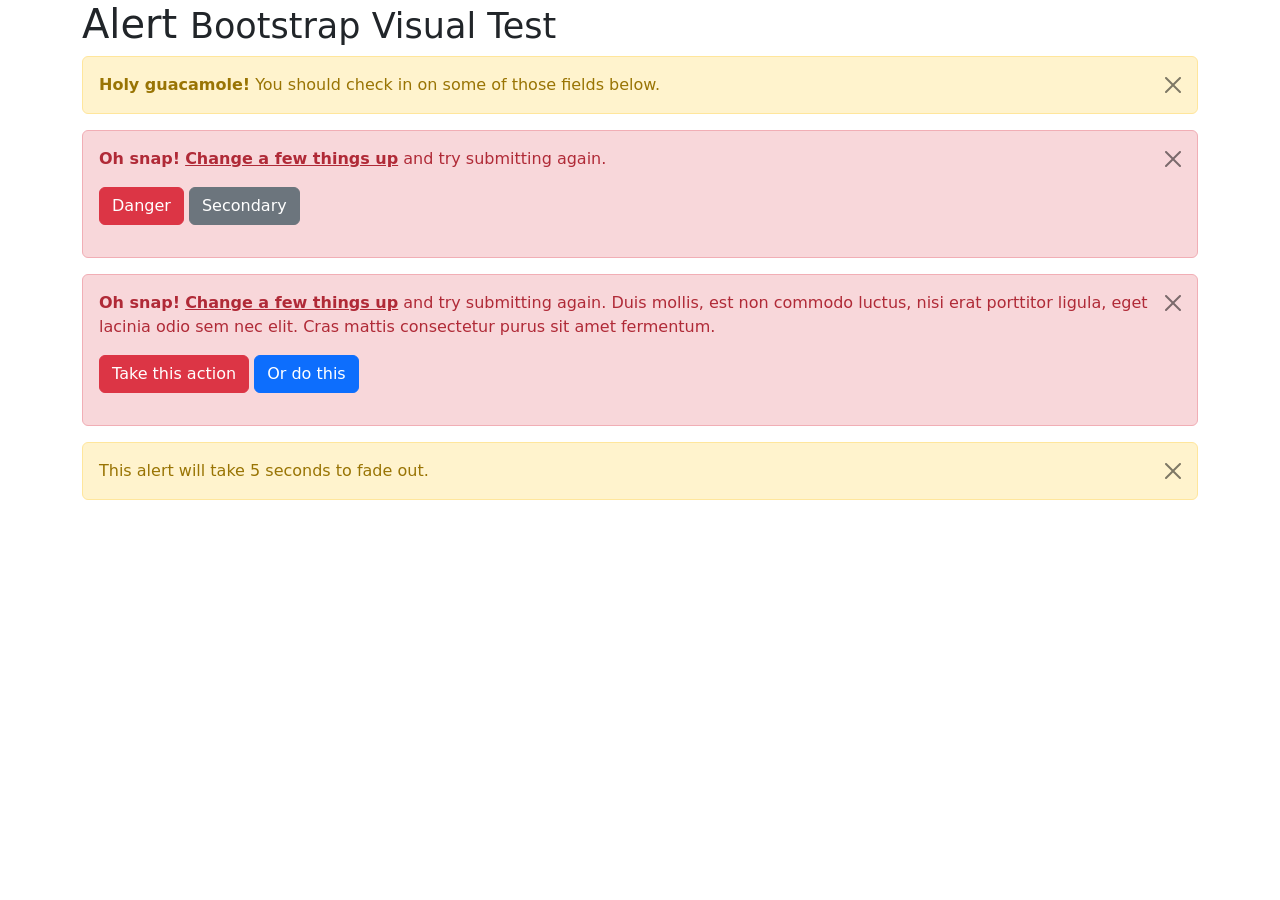
<file: zqtrack/assets/libs/bootstrap/js/tests/visual/alert.html>
<!doctype html>
<html lang="en">
  <head>
    <meta charset="utf-8">
    <meta name="viewport" content="width=device-width, initial-scale=1">
    <link href="../../../dist/css/bootstrap.min.css" rel="stylesheet">
    <title>Alert</title>
  </head>
  <body>
    <div class="container">
      <h1>Alert <small>Bootstrap Visual Test</small></h1>

      <div class="alert alert-warning alert-dismissible fade show" role="alert">
        <button type="button" class="btn-close" data-bs-dismiss="alert" aria-label="Close"></button>
        <strong>Holy guacamole!</strong> You should check in on some of those fields below.
      </div>

      <div class="alert alert-danger alert-dismissible fade show" role="alert">
        <button type="button" class="btn-close" data-bs-dismiss="alert" aria-label="Close"></button>
        <p>
          <strong>Oh snap!</strong> <a href="#" class="alert-link">Change a few things up</a> and try submitting again.
        </p>
        <p>
          <button type="button" class="btn btn-danger">Danger</button>
          <button type="button" class="btn btn-secondary">Secondary</button>
        </p>
      </div>

      <div class="alert alert-danger alert-dismissible fade show" role="alert">
        <button type="button" class="btn-close" data-bs-dismiss="alert" aria-label="Close"></button>
        <p>
          <strong>Oh snap!</strong> <a href="#" class="alert-link">Change a few things up</a> and try submitting again. Duis mollis, est non commodo luctus, nisi erat porttitor ligula, eget lacinia odio sem nec elit. Cras mattis consectetur purus sit amet fermentum.
        </p>
        <p>
          <button type="button" class="btn btn-danger">Take this action</button>
          <button type="button" class="btn btn-primary">Or do this</button>
        </p>
      </div>

      <div class="alert alert-warning alert-dismissible fade show" role="alert" style="transition-duration: 5s;">
        <button type="button" class="btn-close" data-bs-dismiss="alert" aria-label="Close"></button>
        This alert will take 5 seconds to fade out.
      </div>
    </div>

    <script src="../../../dist/js/bootstrap.bundle.js"></script>
  </body>
</html>
</file>
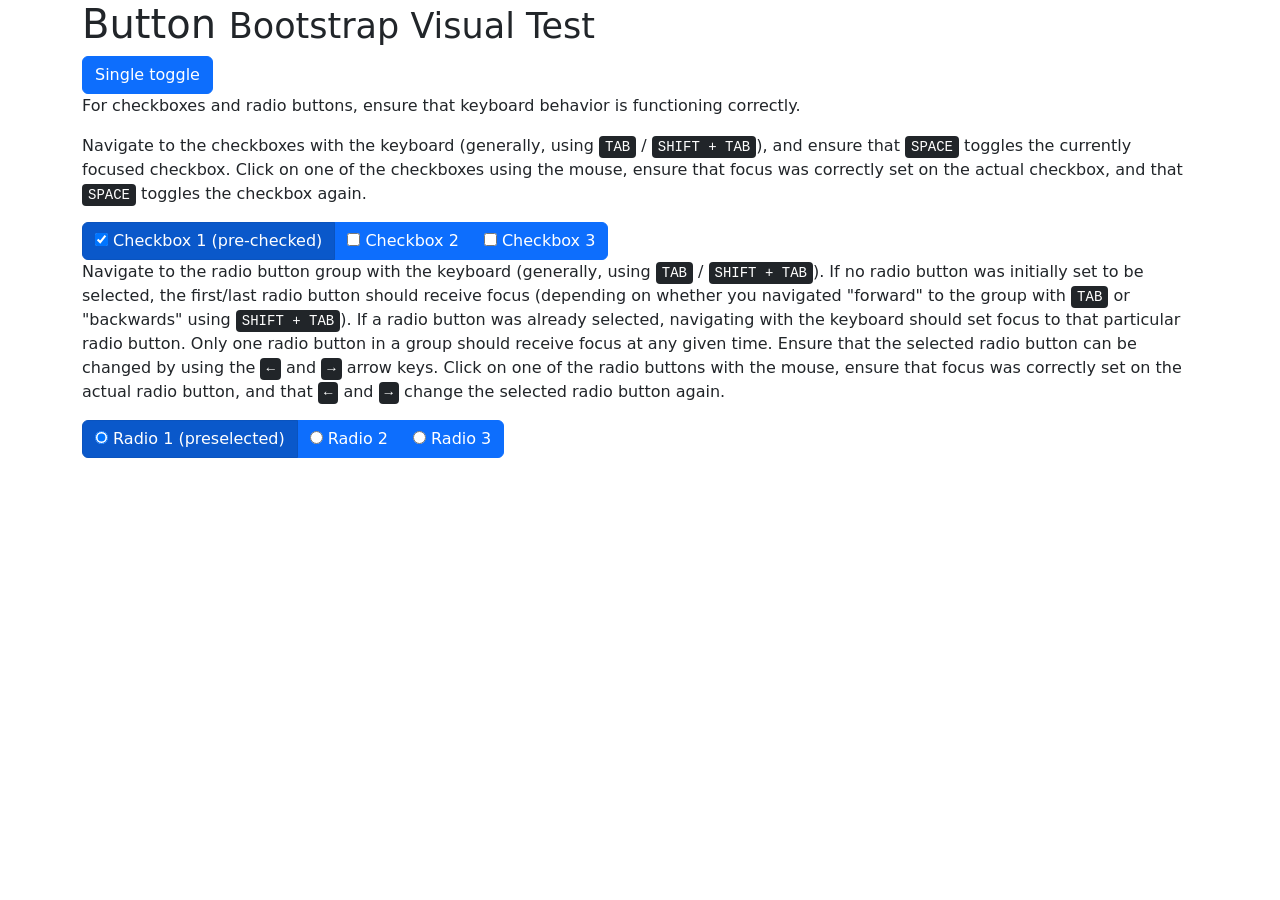
<file: zqtrack/assets/libs/bootstrap/js/tests/visual/button.html>
<!doctype html>
<html lang="en">
  <head>
    <meta charset="utf-8">
    <meta name="viewport" content="width=device-width, initial-scale=1">
    <link href="../../../dist/css/bootstrap.min.css" rel="stylesheet">
    <title>Button</title>
  </head>
  <body>
    <div class="container">
      <h1>Button <small>Bootstrap Visual Test</small></h1>

      <button type="button" class="btn btn-primary" data-bs-toggle="button" aria-pressed="false" autocomplete="off">
        Single toggle
      </button>

      <p>For checkboxes and radio buttons, ensure that keyboard behavior is functioning correctly.</p>
      <p>Navigate to the checkboxes with the keyboard (generally, using <kbd>TAB</kbd> / <kbd>SHIFT + TAB</kbd>), and ensure that <kbd>SPACE</kbd> toggles the currently focused checkbox. Click on one of the checkboxes using the mouse, ensure that focus was correctly set on the actual checkbox, and that <kbd>SPACE</kbd> toggles the checkbox again.</p>

      <div class="btn-group" data-bs-toggle="buttons">
        <label class="btn btn-primary active">
          <input type="checkbox" checked autocomplete="off"> Checkbox 1 (pre-checked)
        </label>
        <label class="btn btn-primary">
          <input type="checkbox" autocomplete="off"> Checkbox 2
        </label>
        <label class="btn btn-primary">
          <input type="checkbox" autocomplete="off"> Checkbox 3
        </label>
      </div>

      <p>Navigate to the radio button group with the keyboard (generally, using <kbd>TAB</kbd> / <kbd>SHIFT + TAB</kbd>). If no radio button was initially set to be selected, the first/last radio button should receive focus (depending on whether you navigated "forward" to the group with <kbd>TAB</kbd> or "backwards" using <kbd>SHIFT + TAB</kbd>). If a radio button was already selected, navigating with the keyboard should set focus to that particular radio button. Only one radio button in a group should receive focus at any given time.  Ensure that the selected radio button can be changed by using the <kbd>←</kbd> and <kbd>→</kbd> arrow keys. Click on one of the radio buttons with the mouse,  ensure that focus was correctly set on the actual radio button, and that <kbd>←</kbd> and <kbd>→</kbd> change the selected radio button again.</p>

      <div class="btn-group" data-bs-toggle="buttons">
        <label class="btn btn-primary active">
          <input type="radio" name="options" id="option1" autocomplete="off" checked> Radio 1 (preselected)
        </label>
        <label class="btn btn-primary">
          <input type="radio" name="options" id="option2" autocomplete="off"> Radio 2
        </label>
        <label class="btn btn-primary">
          <input type="radio" name="options" id="option3" autocomplete="off"> Radio 3
        </label>
      </div>
    </div>

    <script src="../../../dist/js/bootstrap.bundle.js"></script>
  </body>
</html>
</file>
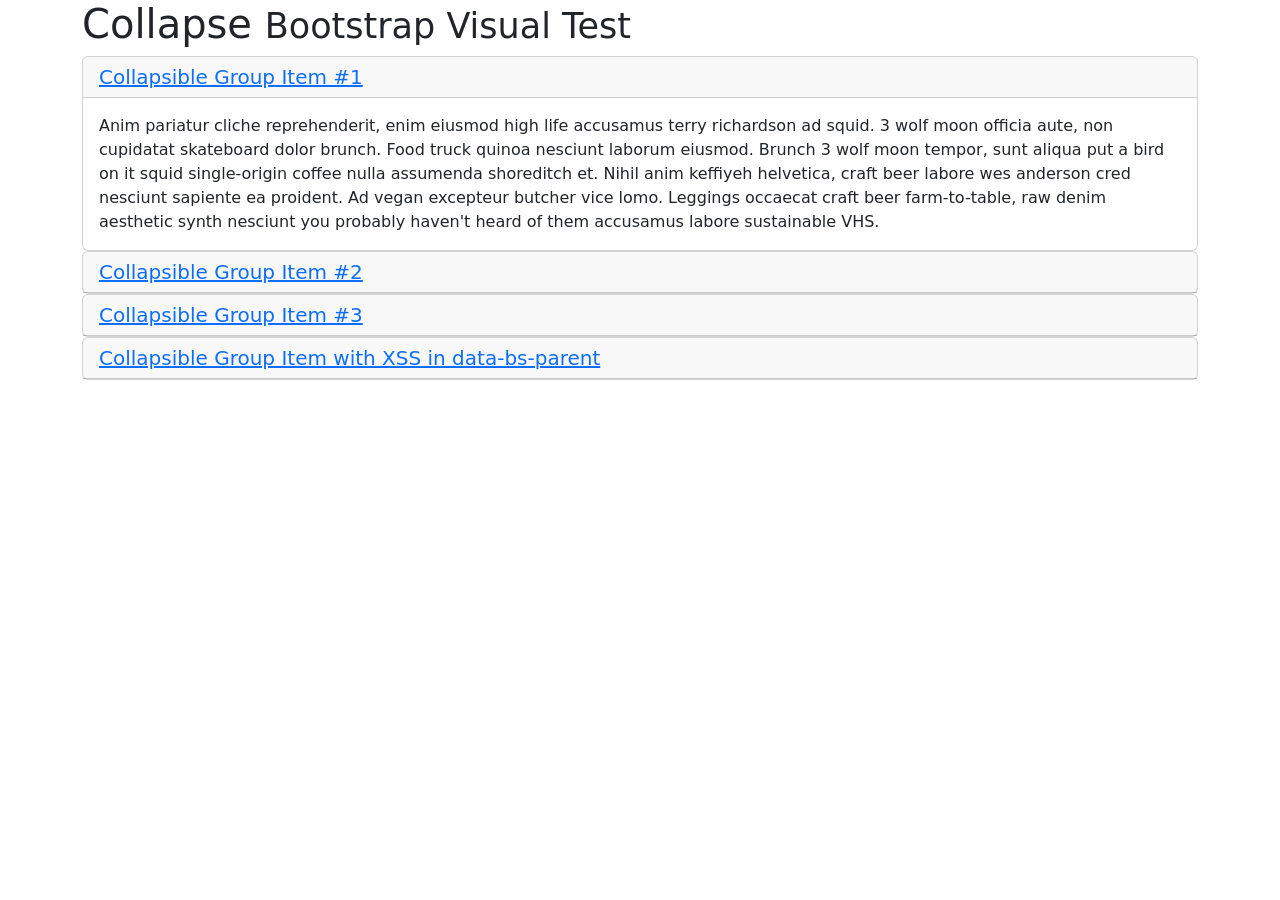
<file: zqtrack/assets/libs/bootstrap/js/tests/visual/collapse.html>
<!doctype html>
<html lang="en">
  <head>
    <meta charset="utf-8">
    <meta name="viewport" content="width=device-width, initial-scale=1">
    <link href="../../../dist/css/bootstrap.min.css" rel="stylesheet">
    <title>Collapse</title>
  </head>
  <body>
    <div class="container">
      <h1>Collapse <small>Bootstrap Visual Test</small></h1>

      <div id="accordion" role="tablist">
        <div class="card" role="presentation">
          <div class="card-header" role="tab" id="headingOne">
            <h5 class="mb-0">
              <a data-bs-toggle="collapse" href="#collapseOne" aria-expanded="true" aria-controls="collapseOne">
                Collapsible Group Item #1
              </a>
            </h5>
          </div>

          <div id="collapseOne" class="collapse show" data-bs-parent="#accordion" role="tabpanel" aria-labelledby="headingOne">
            <div class="card-body">
              Anim pariatur cliche reprehenderit, enim eiusmod high life accusamus terry richardson ad squid. 3 wolf moon officia aute, non cupidatat skateboard dolor brunch. Food truck quinoa nesciunt laborum eiusmod. Brunch 3 wolf moon tempor, sunt aliqua put a bird on it squid single-origin coffee nulla assumenda shoreditch et. Nihil anim keffiyeh helvetica, craft beer labore wes anderson cred nesciunt sapiente ea proident. Ad vegan excepteur butcher vice lomo. Leggings occaecat craft beer farm-to-table, raw denim aesthetic synth nesciunt you probably haven't heard of them accusamus labore sustainable VHS.
            </div>
          </div>
        </div>
        <div class="card" role="presentation">
          <div class="card-header" role="tab" id="headingTwo">
            <h5 class="mb-0">
              <a class="collapsed" data-bs-toggle="collapse" href="#collapseTwo" aria-expanded="false" aria-controls="collapseTwo">
                Collapsible Group Item #2
              </a>
            </h5>
          </div>
          <div id="collapseTwo" class="collapse" data-bs-parent="#accordion" role="tabpanel" aria-labelledby="headingTwo">
            <div class="card-body">
              Anim pariatur cliche reprehenderit, enim eiusmod high life accusamus terry richardson ad squid. 3 wolf moon officia aute, non cupidatat skateboard dolor brunch. Food truck quinoa nesciunt laborum eiusmod. Brunch 3 wolf moon tempor, sunt aliqua put a bird on it squid single-origin coffee nulla assumenda shoreditch et. Nihil anim keffiyeh helvetica, craft beer labore wes anderson cred nesciunt sapiente ea proident. Ad vegan excepteur butcher vice lomo. Leggings occaecat craft beer farm-to-table, raw denim aesthetic synth nesciunt you probably haven't heard of them accusamus labore sustainable VHS.
            </div>
          </div>
        </div>
        <div class="card" role="presentation">
          <div class="card-header" role="tab" id="headingThree">
            <h5 class="mb-0">
              <a class="collapsed" data-bs-toggle="collapse" href="#collapseThree" aria-expanded="false" aria-controls="collapseThree">
                Collapsible Group Item #3
              </a>
            </h5>
          </div>
          <div id="collapseThree" class="collapse" data-bs-parent="#accordion" role="tabpanel" aria-labelledby="headingThree">
            <div class="card-body">
              Anim pariatur cliche reprehenderit, enim eiusmod high life accusamus terry richardson ad squid. 3 wolf moon officia aute, non cupidatat skateboard dolor brunch. Food truck quinoa nesciunt laborum eiusmod. Brunch 3 wolf moon tempor, sunt aliqua put a bird on it squid single-origin coffee nulla assumenda shoreditch et. Nihil anim keffiyeh helvetica, craft beer labore wes anderson cred nesciunt sapiente ea proident. Ad vegan excepteur butcher vice lomo. Leggings occaecat craft beer farm-to-table, raw denim aesthetic synth nesciunt you probably haven't heard of them accusamus labore sustainable VHS.
            </div>
          </div>
        </div>
        <div class="card" role="presentation">
          <div class="card-header" role="tab" id="headingFour">
            <h5 class="mb-0">
              <a class="collapsed" data-bs-toggle="collapse" href="#collapseFour" aria-expanded="false" aria-controls="collapseFour">
                Collapsible Group Item with XSS in data-bs-parent
              </a>
            </h5>
          </div>
          <div id="collapseFour" class="collapse" data-bs-parent="<img src=1 onerror=alert(123)>" role="tabpanel" aria-labelledby="headingFour">
            <div class="card-body">
              Anim pariatur cliche reprehenderit, enim eiusmod high life accusamus terry richardson ad squid. 3 wolf moon officia aute, non cupidatat skateboard dolor brunch. Food truck quinoa nesciunt laborum eiusmod. Brunch 3 wolf moon tempor, sunt aliqua put a bird on it squid single-origin coffee nulla assumenda shoreditch et. Nihil anim keffiyeh helvetica, craft beer labore wes anderson cred nesciunt sapiente ea proident. Ad vegan excepteur butcher vice lomo. Leggings occaecat craft beer farm-to-table, raw denim aesthetic synth nesciunt you probably haven't heard of them accusamus labore sustainable VHS.
            </div>
          </div>
        </div>
      </div>
    </div>

    <script src="../../../dist/js/bootstrap.bundle.js"></script>
  </body>
</html>
</file>
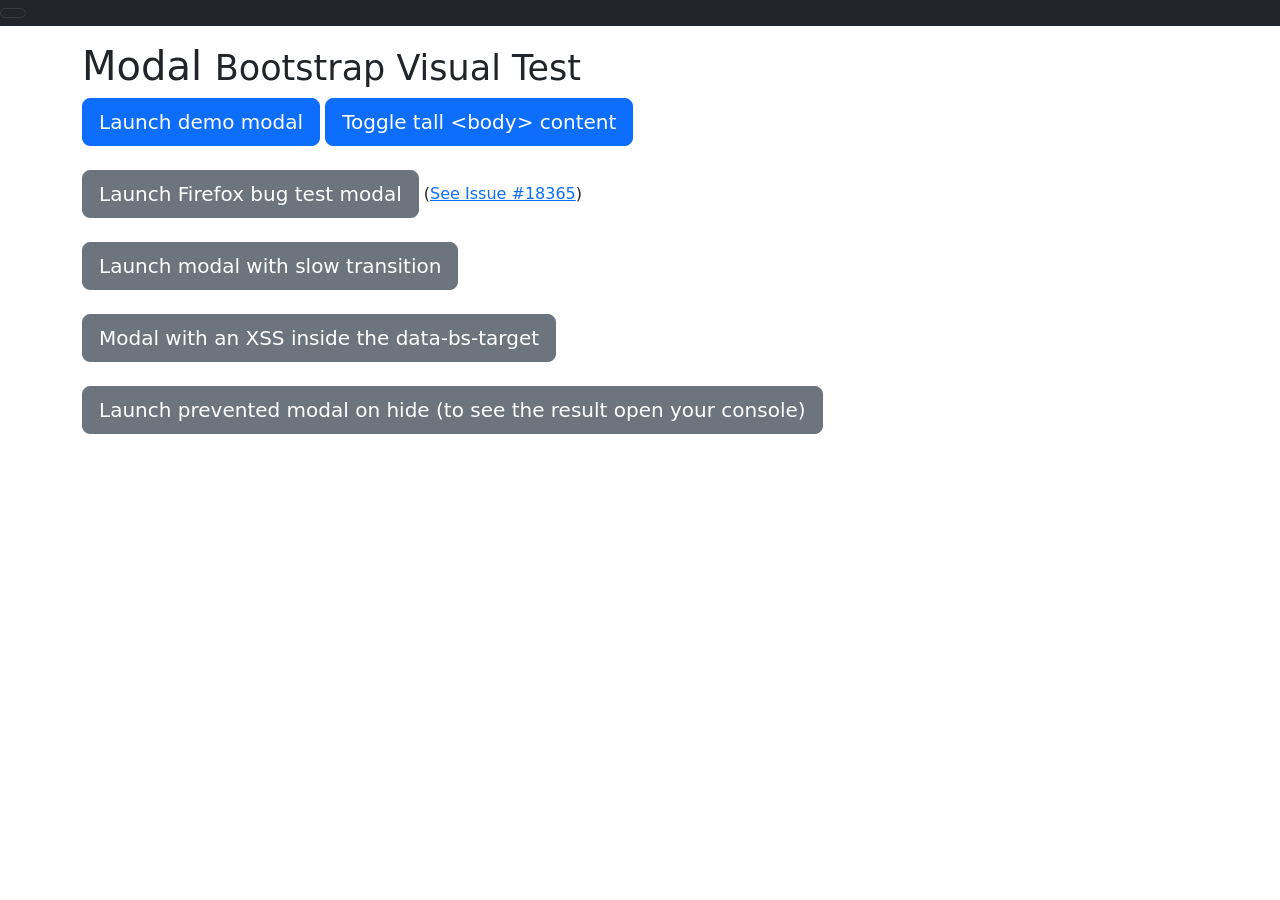
<file: zqtrack/assets/libs/bootstrap/js/tests/visual/modal.html>
<!doctype html>
<html lang="en">
  <head>
    <meta charset="utf-8">
    <meta name="viewport" content="width=device-width, initial-scale=1">
    <link href="../../../dist/css/bootstrap.min.css" rel="stylesheet">
    <title>Modal</title>
    <style>
      #tall {
        height: 1500px;
        width: 100px;
      }
    </style>
  </head>
  <body>
    <nav class="navbar navbar-full navbar-dark bg-dark">
      <button class="navbar-toggler hidden-lg-up" type="button" data-bs-toggle="collapse" data-bs-target="#navbarResponsive" aria-controls="navbarResponsive" aria-expanded="false" aria-label="Toggle navigation"></button>
      <div class="collapse navbar-expand-md" id="navbarResponsive">
        <a class="navbar-brand" href="#">This shouldn't jump!</a>
        <ul class="navbar-nav">
          <li class="nav-item">
            <a class="nav-link active" href="#" aria-current="page">Home</a>
          </li>
          <li class="nav-item">
            <a class="nav-link" href="#">Link</a>
          </li>
          <li class="nav-item">
            <a class="nav-link" href="#">Link</a>
          </li>
        </ul>
      </div>
    </nav>

    <div class="container mt-3">
      <h1>Modal <small>Bootstrap Visual Test</small></h1>

      <div class="modal fade" id="myModal" tabindex="-1" aria-labelledby="myModalLabel" aria-hidden="true">
        <div class="modal-dialog">
          <div class="modal-content">
            <div class="modal-header">
              <h1 class="modal-title fs-4" id="myModalLabel">Modal title</h1>
              <button type="button" class="btn-close" data-bs-dismiss="modal" aria-label="Close"></button>
            </div>
            <div class="modal-body">
              <h4>Text in a modal</h4>
              <p>Duis mollis, est non commodo luctus, nisi erat porttitor ligula.</p>

              <h4>Popover in a modal</h4>
              <p>This <button type="button" class="btn btn-primary" data-bs-toggle="popover" data-bs-placement="left" title="Popover title" data-bs-content="And here's some amazing content. It's very engaging. Right?">button</button> should trigger a popover on click.</p>


              <h4>Tooltips in a modal</h4>
              <p><a href="#" data-bs-toggle="tooltip" data-bs-placement="top" title="Tooltip on top">This link</a> and <a href="#" data-bs-toggle="tooltip" data-bs-placement="bottom" title="Tooltip on bottom">that link</a> should have tooltips on hover.</p>

              <div id="accordion" role="tablist">
                <div class="card" role="presentation">
                  <div class="card-header" role="tab" id="headingOne">
                    <h5 class="mb-0">
                      <a data-bs-toggle="collapse" href="#collapseOne" aria-expanded="true" aria-controls="collapseOne">
                        Collapsible Group Item #1
                      </a>
                    </h5>
                  </div>

                  <div id="collapseOne" class="collapse show" data-bs-parent="#accordion" role="tabpanel" aria-labelledby="headingOne">
                    <div class="card-body">
                      Anim pariatur cliche reprehenderit, enim eiusmod high life accusamus terry richardson ad squid. 3 wolf moon officia aute, non cupidatat skateboard dolor brunch. Food truck quinoa nesciunt laborum eiusmod. Brunch 3 wolf moon tempor, sunt aliqua put a bird on it squid single-origin coffee nulla assumenda shoreditch et. Nihil anim keffiyeh helvetica, craft beer labore wes anderson cred nesciunt sapiente ea proident. Ad vegan excepteur butcher vice lomo. Leggings occaecat craft beer farm-to-table, raw denim aesthetic synth nesciunt you probably haven't heard of them accusamus labore sustainable VHS.
                    </div>
                  </div>
                </div>
                <div class="card" role="presentation">
                  <div class="card-header" role="tab" id="headingTwo">
                    <h5 class="mb-0">
                      <a class="collapsed" data-bs-toggle="collapse" href="#collapseTwo" aria-expanded="false" aria-controls="collapseTwo">
                        Collapsible Group Item #2
                      </a>
                    </h5>
                  </div>
                  <div id="collapseTwo" class="collapse" data-bs-parent="#accordion" role="tabpanel" aria-labelledby="headingTwo">
                    <div class="card-body">
                      Anim pariatur cliche reprehenderit, enim eiusmod high life accusamus terry richardson ad squid. 3 wolf moon officia aute, non cupidatat skateboard dolor brunch. Food truck quinoa nesciunt laborum eiusmod. Brunch 3 wolf moon tempor, sunt aliqua put a bird on it squid single-origin coffee nulla assumenda shoreditch et. Nihil anim keffiyeh helvetica, craft beer labore wes anderson cred nesciunt sapiente ea proident. Ad vegan excepteur butcher vice lomo. Leggings occaecat craft beer farm-to-table, raw denim aesthetic synth nesciunt you probably haven't heard of them accusamus labore sustainable VHS.
                    </div>
                  </div>
                </div>
                <div class="card" role="presentation">
                  <div class="card-header" role="tab" id="headingThree">
                    <h5 class="mb-0">
                      <a class="collapsed" data-bs-toggle="collapse" href="#collapseThree" aria-expanded="false" aria-controls="collapseThree">
                        Collapsible Group Item #3
                      </a>
                    </h5>
                  </div>
                  <div id="collapseThree" class="collapse" data-bs-parent="#accordion" role="tabpanel" aria-labelledby="headingThree">
                    <div class="card-body">
                      Anim pariatur cliche reprehenderit, enim eiusmod high life accusamus terry richardson ad squid. 3 wolf moon officia aute, non cupidatat skateboard dolor brunch. Food truck quinoa nesciunt laborum eiusmod. Brunch 3 wolf moon tempor, sunt aliqua put a bird on it squid single-origin coffee nulla assumenda shoreditch et. Nihil anim keffiyeh helvetica, craft beer labore wes anderson cred nesciunt sapiente ea proident. Ad vegan excepteur butcher vice lomo. Leggings occaecat craft beer farm-to-table, raw denim aesthetic synth nesciunt you probably haven't heard of them accusamus labore sustainable VHS.
                    </div>
                  </div>
                </div>
              </div>

              <hr>

              <h4>Overflowing text to show scroll behavior</h4>
              <p>Cras mattis consectetur purus sit amet fermentum. Cras justo odio, dapibus ac facilisis in, egestas eget quam. Morbi leo risus, porta ac consectetur ac, vestibulum at eros.</p>
              <p>Praesent commodo cursus magna, vel scelerisque nisl consectetur et. Vivamus sagittis lacus vel augue laoreet rutrum faucibus dolor auctor.</p>
              <p>Aenean lacinia bibendum nulla sed consectetur. Praesent commodo cursus magna, vel scelerisque nisl consectetur et. Donec sed odio dui. Donec ullamcorper nulla non metus auctor fringilla.</p>
              <p>Cras mattis consectetur purus sit amet fermentum. Cras justo odio, dapibus ac facilisis in, egestas eget quam. Morbi leo risus, porta ac consectetur ac, vestibulum at eros.</p>
              <p>Praesent commodo cursus magna, vel scelerisque nisl consectetur et. Vivamus sagittis lacus vel augue laoreet rutrum faucibus dolor auctor.</p>
              <p>Aenean lacinia bibendum nulla sed consectetur. Praesent commodo cursus magna, vel scelerisque nisl consectetur et. Donec sed odio dui. Donec ullamcorper nulla non metus auctor fringilla.</p>
              <p>Cras mattis consectetur purus sit amet fermentum. Cras justo odio, dapibus ac facilisis in, egestas eget quam. Morbi leo risus, porta ac consectetur ac, vestibulum at eros.</p>
              <p>Praesent commodo cursus magna, vel scelerisque nisl consectetur et. Vivamus sagittis lacus vel augue laoreet rutrum faucibus dolor auctor.</p>
              <p>Aenean lacinia bibendum nulla sed consectetur. Praesent commodo cursus magna, vel scelerisque nisl consectetur et. Donec sed odio dui. Donec ullamcorper nulla non metus auctor fringilla.</p>
            </div>
            <div class="modal-footer">
              <button type="button" class="btn btn-secondary" data-bs-dismiss="modal">Close</button>
              <button type="button" class="btn btn-primary">Save changes</button>
            </div>
          </div>
        </div>
      </div>

      <div class="modal fade" id="firefoxModal" tabindex="-1" aria-labelledby="firefoxModalLabel" aria-hidden="true">
        <div class="modal-dialog">
          <div class="modal-content">
            <div class="modal-header">
              <h1 class="modal-title fs-4" id="firefoxModalLabel">Firefox Bug Test</h1>
              <button type="button" class="btn-close" data-bs-dismiss="modal" aria-label="Close"></button>
            </div>
            <div class="modal-body">
              <ol>
                <li>Ensure you're using Firefox.</li>
                <li>Open a new tab and then switch back to this tab.</li>
                <li>Click into this input: <input type="text" id="ff-bug-input"></li>
                <li>Switch to the other tab and then back to this tab.</li>
              </ol>
              <p>Test result: <strong id="ff-bug-test-result"></strong></p>
            </div>
            <div class="modal-footer">
              <button type="button" class="btn btn-secondary" data-bs-dismiss="modal">Close</button>
              <button type="button" class="btn btn-primary">Save changes</button>
            </div>
          </div>
        </div>
      </div>

      <div class="modal fade" id="slowModal" tabindex="-1" aria-labelledby="slowModalLabel" aria-hidden="true" style="transition-duration: 5s;">
        <div class="modal-dialog" style="transition-duration: inherit;">
          <div class="modal-content">
            <div class="modal-header">
              <h1 class="modal-title fs-4" id="slowModalLabel">Lorem slowly</h1>
              <button type="button" class="btn-close" data-bs-dismiss="modal" aria-label="Close"></button>
            </div>
            <div class="modal-body">
              <p>Cum sociis natoque penatibus et magnis dis parturient montes, nascetur ridiculus mus. Duis mollis, est non commodo luctus, nisi erat porttitor ligula, eget lacinia odio sem nec elit. Donec sed odio dui. Nullam quis risus eget urna mollis ornare vel eu leo. Nulla vitae elit libero, a pharetra augue.</p>
            </div>
            <div class="modal-footer">
              <button type="button" class="btn btn-secondary" data-bs-dismiss="modal">Close</button>
              <button type="button" class="btn btn-primary">Save changes</button>
            </div>
          </div>
        </div>
      </div>

      <button type="button" class="btn btn-primary btn-lg" data-bs-toggle="modal" data-bs-target="#myModal">
        Launch demo modal
      </button>

      <button type="button" class="btn btn-primary btn-lg" id="tall-toggle">
        Toggle tall &lt;body&gt; content
      </button>

      <br><br>

      <button type="button" class="btn btn-secondary btn-lg" data-bs-toggle="modal" data-bs-target="#firefoxModal">
        Launch Firefox bug test modal
      </button>
      (<a href="https://github.com/twbs/bootstrap/issues/18365">See Issue #18365</a>)

      <br><br>

      <button type="button" class="btn btn-secondary btn-lg" data-bs-toggle="modal" data-bs-target="#slowModal">
        Launch modal with slow transition
      </button>

      <br><br>

      <div class="text-bg-dark p-2" id="tall" style="display: none;">
        Tall body content to force the page to have a scrollbar.
      </div>

      <button type="button" class="btn btn-secondary btn-lg" data-bs-toggle="modal" data-bs-target="&#x3C;div class=&#x22;modal fade the-bad&#x22; tabindex=&#x22;-1&#x22;&#x3E;&#x3C;div class=&#x22;modal-dialog&#x22;&#x3E;&#x3C;div class=&#x22;modal-content&#x22;&#x3E;&#x3C;div class=&#x22;modal-header&#x22;&#x3E;&#x3C;button type=&#x22;button&#x22; class=&#x22;btn-close&#x22; data-bs-dismiss=&#x22;modal&#x22; aria-label=&#x22;Close&#x22;&#x3E;&#x3C;span aria-hidden=&#x22;true&#x22;&#x3E;&#x26;times;&#x3C;/span&#x3E;&#x3C;/button&#x3E;&#x3C;h1 class=&#x22;modal-title fs-4&#x22;&#x3E;The Bad Modal&#x3C;/h1&#x3E;&#x3C;/div&#x3E;&#x3C;div class=&#x22;modal-body&#x22;&#x3E;This modal&#x27;s HTTML source code is declared inline, inside the data-bs-target attribute of it&#x27;s show-button&#x3C;/div&#x3E;&#x3C;/div&#x3E;&#x3C;/div&#x3E;&#x3C;/div&#x3E;">
        Modal with an XSS inside the data-bs-target
      </button>

      <br><br>

      <button type="button" class="btn btn-secondary btn-lg" id="btnPreventModal">
        Launch prevented modal on hide (to see the result open your console)
      </button>
    </div>

    <script src="../../../dist/js/bootstrap.bundle.js"></script>
    <script>
      /* global bootstrap: false */

      const ffBugTestResult = document.getElementById('ff-bug-test-result')
      const firefoxTestDone = false

      function reportFirefoxTestResult(result) {
        if (!firefoxTestDone) {
          ffBugTestResult.classList.add(result ? 'text-success' : 'text-danger')
          ffBugTestResult.textContent = result ? 'PASS' : 'FAIL'
        }
      }

      document.querySelectorAll('[data-bs-toggle="popover"]').forEach(popoverEl => new bootstrap.Popover(popoverEl))

      document.querySelectorAll('[data-bs-toggle="tooltip"]').forEach(tooltipEl => new bootstrap.Tooltip(tooltipEl))

      const tall = document.getElementById('tall')
      document.getElementById('tall-toggle').addEventListener('click', () => {
        tall.style.display = tall.style.display === 'none' ? 'block' : 'none'
      })

      const ffBugInput = document.getElementById('ff-bug-input')
      const firefoxModal = document.getElementById('firefoxModal')
      function handlerClickFfBugInput() {
        firefoxModal.addEventListener('focus', reportFirefoxTestResult.bind(false))
        ffBugInput.addEventListener('focus', reportFirefoxTestResult.bind(true))
        ffBugInput.removeEventListener('focus', handlerClickFfBugInput)
      }

      ffBugInput.addEventListener('focus', handlerClickFfBugInput)

      const modalFf = new bootstrap.Modal(firefoxModal)

      document.getElementById('btnPreventModal').addEventListener('click', () => {
        const shownFirefoxModal = () => {
          modalFf.hide()
          firefoxModal.removeEventListener('shown.bs.modal', hideFirefoxModal)
        }

        const hideFirefoxModal = event => {
          event.preventDefault()
          firefoxModal.removeEventListener('hide.bs.modal', hideFirefoxModal)

          if (modalFf._isTransitioning) {
            console.error('Modal plugin should not set _isTransitioning when hide event is prevented')
          } else {
            console.log('Test passed')
            modalFf.hide() // work as expected
          }
        }

        firefoxModal.addEventListener('shown.bs.modal', shownFirefoxModal)
        firefoxModal.addEventListener('hide.bs.modal', hideFirefoxModal)
        modalFf.show()
      })

      // Test transition duration
      let t0
      let t1
      const slowModal = document.getElementById('slowModal')

      slowModal.addEventListener('shown.bs.modal', () => {
        t1 = performance.now()
        console.log('transition-duration took ' + (t1 - t0) + 'ms.')
      })

      slowModal.addEventListener('show.bs.modal', () => {
        t0 = performance.now()
      })
    </script>
  </body>
</html>
</file>
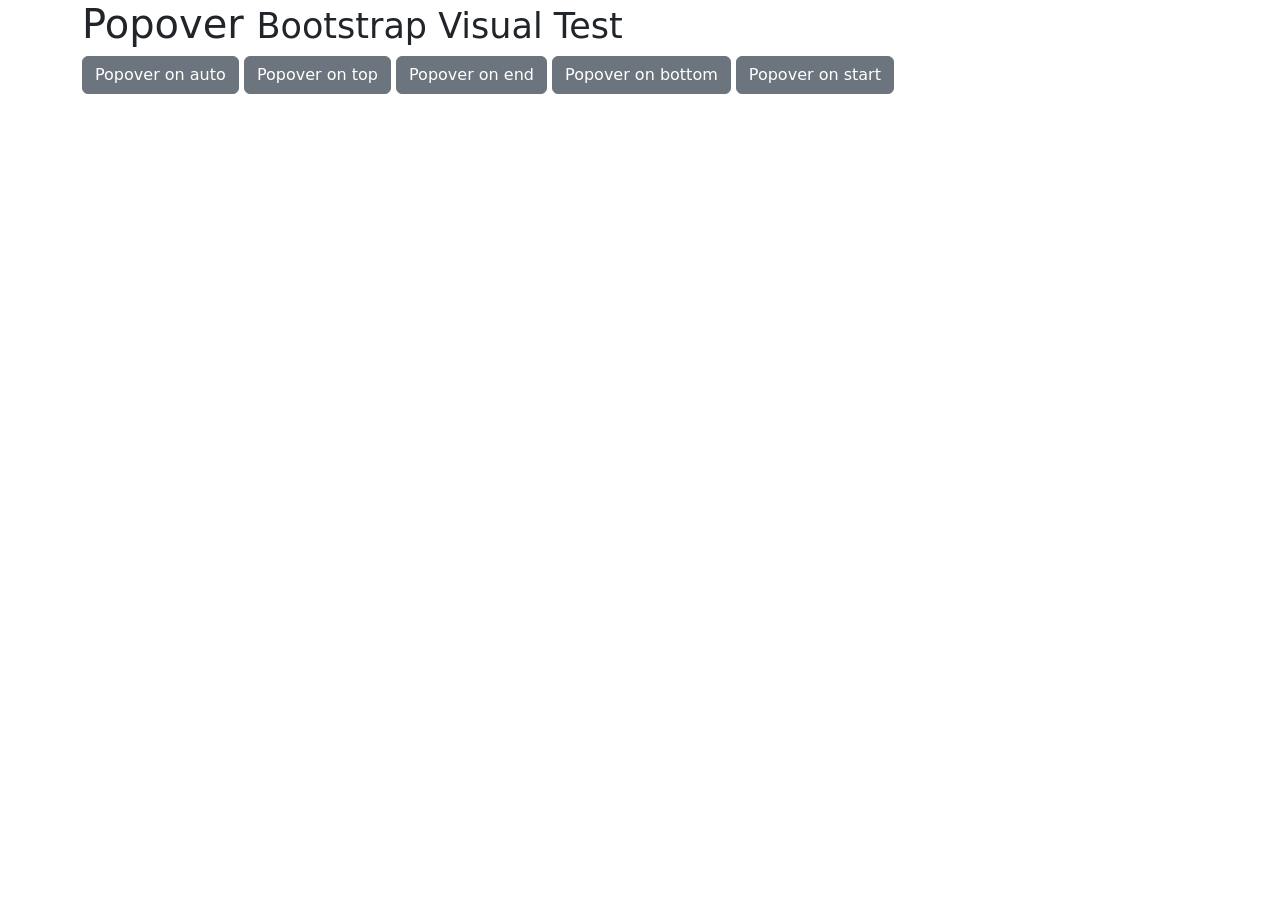
<file: zqtrack/assets/libs/bootstrap/js/tests/visual/popover.html>
<!doctype html>
<html lang="en">
  <head>
    <meta charset="utf-8">
    <meta name="viewport" content="width=device-width, initial-scale=1">
    <link href="../../../dist/css/bootstrap.min.css" rel="stylesheet">
    <title>Popover</title>
  </head>
  <body>
    <div class="container">
      <h1>Popover <small>Bootstrap Visual Test</small></h1>

      <button type="button" class="btn btn-secondary" data-bs-container="body" data-bs-toggle="popover" data-bs-placement="auto" data-bs-content="Vivamus sagittis lacus vel augue laoreet rutrum faucibus.">
        Popover on auto
      </button>

      <button type="button" class="btn btn-secondary" data-bs-container="body" data-bs-toggle="popover" data-bs-placement="top" data-bs-content="Default placement was on top but not enough place">
        Popover on top
      </button>

      <button type="button" class="btn btn-secondary" data-bs-container="body" data-bs-toggle="popover" data-bs-placement="right" data-bs-content="Vivamus sagittis lacus vel augue laoreet rutrum faucibus.">
        Popover on end
      </button>

      <button type="button" class="btn btn-secondary" data-bs-container="body" data-bs-toggle="popover" data-bs-placement="bottom" data-bs-content="Vivamus sagittis lacus vel augue laoreet rutrum faucibus.">
        Popover on bottom
      </button>

      <button type="button" class="btn btn-secondary" data-bs-container="body" data-bs-toggle="popover" data-bs-placement="left" data-bs-content="Vivamus sagittis lacus vel augue laoreet rutrum faucibus.">
        Popover on start
      </button>
    </div>

    <script src="../../../dist/js/bootstrap.bundle.js"></script>
    <script>
      /* global bootstrap: false */

      document.querySelectorAll('[data-bs-toggle="popover"]').forEach(popoverEl => new bootstrap.Popover(popoverEl))
    </script>
  </body>
</html>
</file>
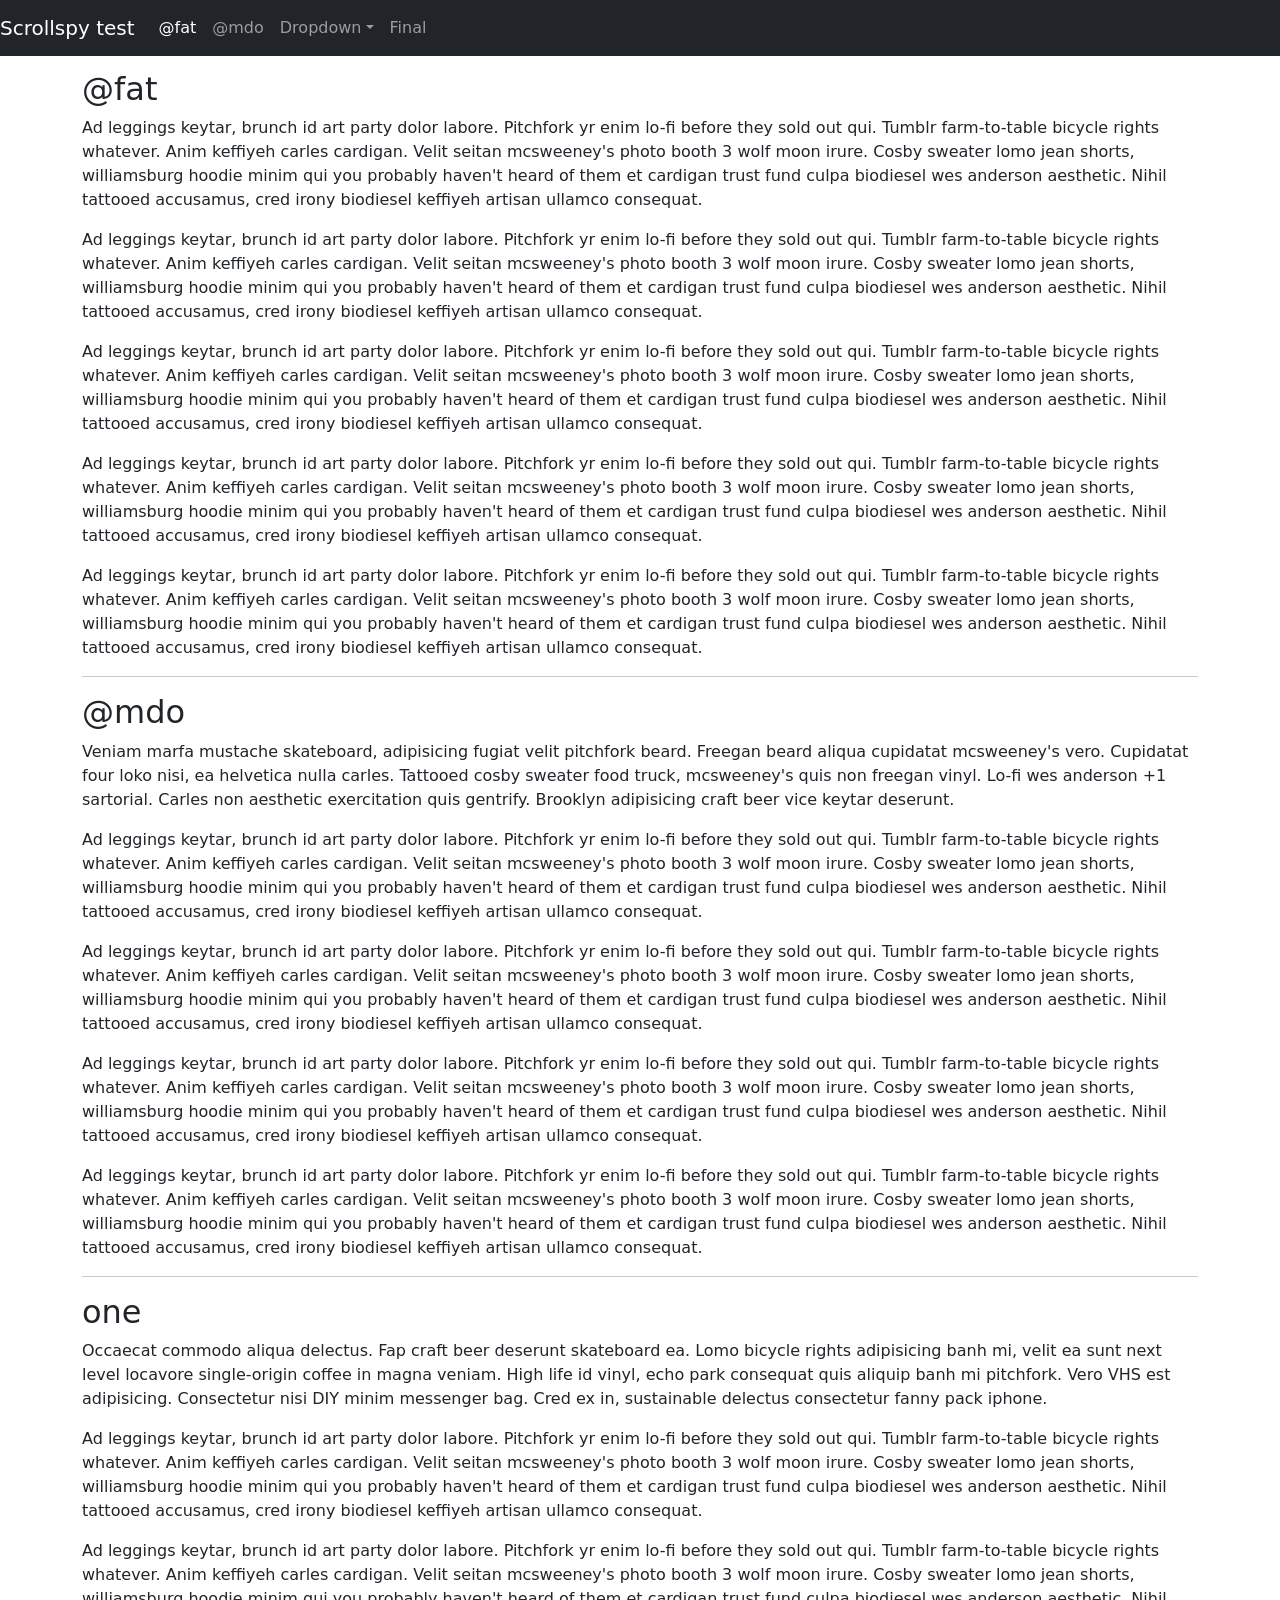
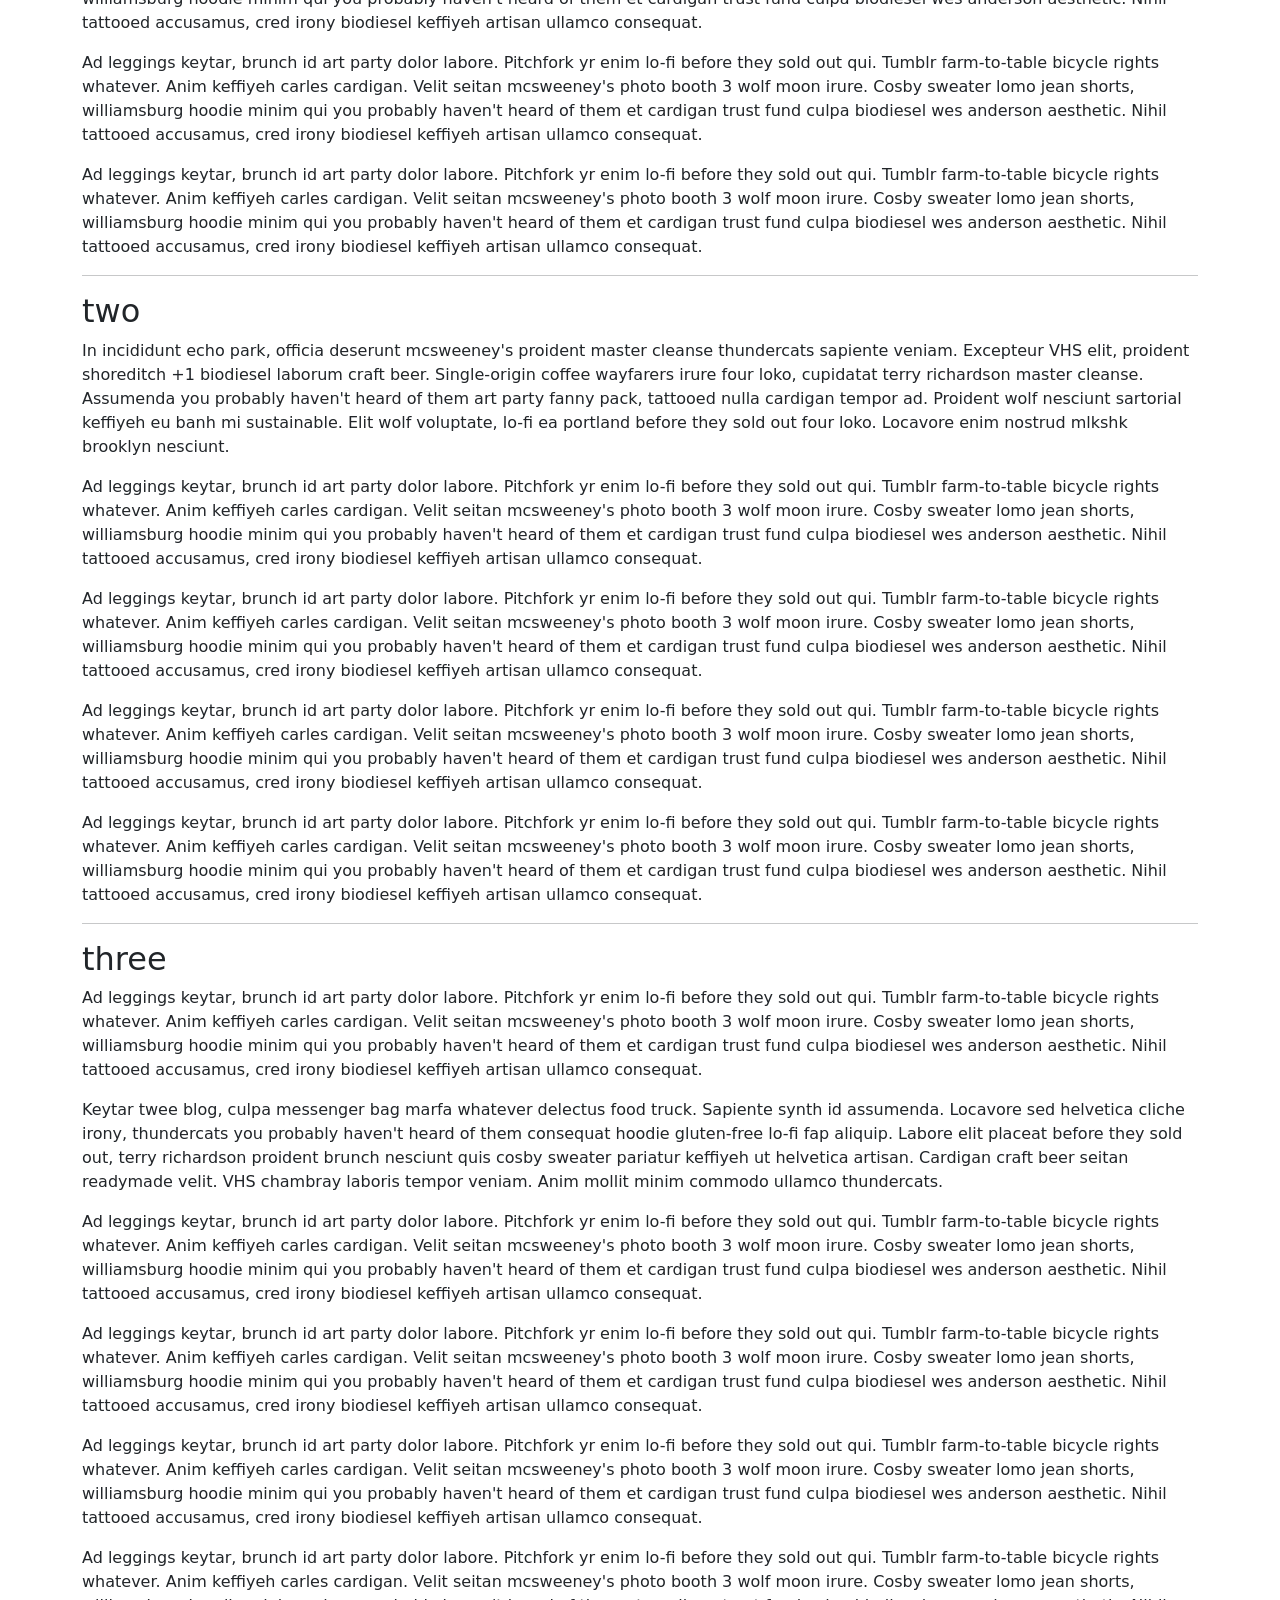
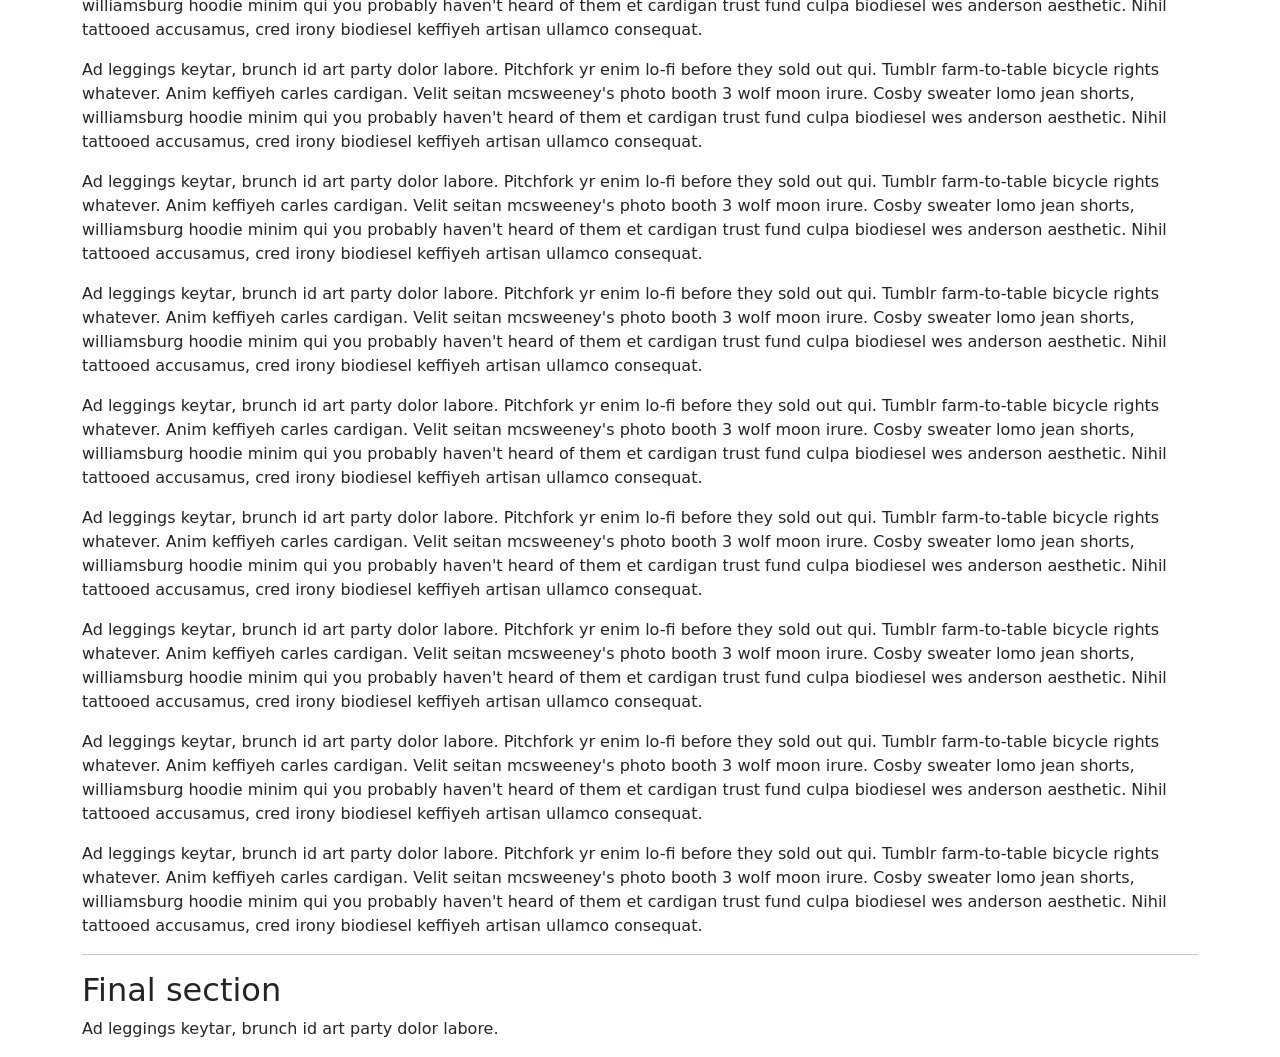
<file: zqtrack/assets/libs/bootstrap/js/tests/visual/scrollspy.html>
<!doctype html>
<html lang="en">
  <head>
    <meta charset="utf-8">
    <meta name="viewport" content="width=device-width, initial-scale=1">
    <link href="../../../dist/css/bootstrap.min.css" rel="stylesheet">
    <title>Scrollspy</title>
    <style>
      body { padding-top: 70px; }
    </style>
  </head>
  <body data-bs-spy="scroll" data-bs-target=".navbar" data-bs-offset="70">
    <nav class="navbar navbar-expand-md navbar-dark bg-dark fixed-top">
      <a class="navbar-brand" href="#">Scrollspy test</a>
      <button class="navbar-toggler" type="button" data-bs-toggle="collapse" data-bs-target="#navbarSupportedContent" aria-controls="navbarSupportedContent" aria-expanded="false" aria-label="Toggle navigation">
        <span class="navbar-toggler-icon"></span>
      </button>
      <div class="navbar-collapse collapse" id="navbarSupportedContent">
        <ul class="navbar-nav me-auto">
          <li class="nav-item">
            <a class="nav-link" href="#fat">@fat</a>
          </li>
          <li class="nav-item">
            <a class="nav-link" href="#mdo">@mdo</a>
          </li>
          <li class="nav-item dropdown">
            <a class="nav-link dropdown-toggle" href="#" data-bs-toggle="dropdown" aria-expanded="false">Dropdown</a>
            <ul class="dropdown-menu">
              <li><a class="dropdown-item" href="#one">One</a></li>
              <li><a class="dropdown-item" href="#two">Two</a></li>
              <li><a class="dropdown-item" href="#three">Three</a></li>
            </ul>
          </li>
          <li class="nav-item">
            <a class="nav-link" href="#final">Final</a>
          </li>
        </ul>
      </div>
    </nav>
    <div class="container">
      <h2 id="fat">@fat</h2>
      <p>Ad leggings keytar, brunch id art party dolor labore. Pitchfork yr enim lo-fi before they sold out qui. Tumblr farm-to-table bicycle rights whatever. Anim keffiyeh carles cardigan. Velit seitan mcsweeney's photo booth 3 wolf moon irure. Cosby sweater lomo jean shorts, williamsburg hoodie minim qui you probably haven't heard of them et cardigan trust fund culpa biodiesel wes anderson aesthetic. Nihil tattooed accusamus, cred irony biodiesel keffiyeh artisan ullamco consequat.</p>
      <p>Ad leggings keytar, brunch id art party dolor labore. Pitchfork yr enim lo-fi before they sold out qui. Tumblr farm-to-table bicycle rights whatever. Anim keffiyeh carles cardigan. Velit seitan mcsweeney's photo booth 3 wolf moon irure. Cosby sweater lomo jean shorts, williamsburg hoodie minim qui you probably haven't heard of them et cardigan trust fund culpa biodiesel wes anderson aesthetic. Nihil tattooed accusamus, cred irony biodiesel keffiyeh artisan ullamco consequat.</p>
      <p>Ad leggings keytar, brunch id art party dolor labore. Pitchfork yr enim lo-fi before they sold out qui. Tumblr farm-to-table bicycle rights whatever. Anim keffiyeh carles cardigan. Velit seitan mcsweeney's photo booth 3 wolf moon irure. Cosby sweater lomo jean shorts, williamsburg hoodie minim qui you probably haven't heard of them et cardigan trust fund culpa biodiesel wes anderson aesthetic. Nihil tattooed accusamus, cred irony biodiesel keffiyeh artisan ullamco consequat.</p>
      <p>Ad leggings keytar, brunch id art party dolor labore. Pitchfork yr enim lo-fi before they sold out qui. Tumblr farm-to-table bicycle rights whatever. Anim keffiyeh carles cardigan. Velit seitan mcsweeney's photo booth 3 wolf moon irure. Cosby sweater lomo jean shorts, williamsburg hoodie minim qui you probably haven't heard of them et cardigan trust fund culpa biodiesel wes anderson aesthetic. Nihil tattooed accusamus, cred irony biodiesel keffiyeh artisan ullamco consequat.</p>
      <p>Ad leggings keytar, brunch id art party dolor labore. Pitchfork yr enim lo-fi before they sold out qui. Tumblr farm-to-table bicycle rights whatever. Anim keffiyeh carles cardigan. Velit seitan mcsweeney's photo booth 3 wolf moon irure. Cosby sweater lomo jean shorts, williamsburg hoodie minim qui you probably haven't heard of them et cardigan trust fund culpa biodiesel wes anderson aesthetic. Nihil tattooed accusamus, cred irony biodiesel keffiyeh artisan ullamco consequat.</p>
      <hr>
      <h2 id="mdo">@mdo</h2>
      <p>Veniam marfa mustache skateboard, adipisicing fugiat velit pitchfork beard. Freegan beard aliqua cupidatat mcsweeney's vero. Cupidatat four loko nisi, ea helvetica nulla carles. Tattooed cosby sweater food truck, mcsweeney's quis non freegan vinyl. Lo-fi wes anderson +1 sartorial. Carles non aesthetic exercitation quis gentrify. Brooklyn adipisicing craft beer vice keytar deserunt.</p>
      <p>Ad leggings keytar, brunch id art party dolor labore. Pitchfork yr enim lo-fi before they sold out qui. Tumblr farm-to-table bicycle rights whatever. Anim keffiyeh carles cardigan. Velit seitan mcsweeney's photo booth 3 wolf moon irure. Cosby sweater lomo jean shorts, williamsburg hoodie minim qui you probably haven't heard of them et cardigan trust fund culpa biodiesel wes anderson aesthetic. Nihil tattooed accusamus, cred irony biodiesel keffiyeh artisan ullamco consequat.</p>
      <p>Ad leggings keytar, brunch id art party dolor labore. Pitchfork yr enim lo-fi before they sold out qui. Tumblr farm-to-table bicycle rights whatever. Anim keffiyeh carles cardigan. Velit seitan mcsweeney's photo booth 3 wolf moon irure. Cosby sweater lomo jean shorts, williamsburg hoodie minim qui you probably haven't heard of them et cardigan trust fund culpa biodiesel wes anderson aesthetic. Nihil tattooed accusamus, cred irony biodiesel keffiyeh artisan ullamco consequat.</p>
      <p>Ad leggings keytar, brunch id art party dolor labore. Pitchfork yr enim lo-fi before they sold out qui. Tumblr farm-to-table bicycle rights whatever. Anim keffiyeh carles cardigan. Velit seitan mcsweeney's photo booth 3 wolf moon irure. Cosby sweater lomo jean shorts, williamsburg hoodie minim qui you probably haven't heard of them et cardigan trust fund culpa biodiesel wes anderson aesthetic. Nihil tattooed accusamus, cred irony biodiesel keffiyeh artisan ullamco consequat.</p>
      <p>Ad leggings keytar, brunch id art party dolor labore. Pitchfork yr enim lo-fi before they sold out qui. Tumblr farm-to-table bicycle rights whatever. Anim keffiyeh carles cardigan. Velit seitan mcsweeney's photo booth 3 wolf moon irure. Cosby sweater lomo jean shorts, williamsburg hoodie minim qui you probably haven't heard of them et cardigan trust fund culpa biodiesel wes anderson aesthetic. Nihil tattooed accusamus, cred irony biodiesel keffiyeh artisan ullamco consequat.</p>
      <hr>
      <h2 id="one">one</h2>
      <p>Occaecat commodo aliqua delectus. Fap craft beer deserunt skateboard ea. Lomo bicycle rights adipisicing banh mi, velit ea sunt next level locavore single-origin coffee in magna veniam. High life id vinyl, echo park consequat quis aliquip banh mi pitchfork. Vero VHS est adipisicing. Consectetur nisi DIY minim messenger bag. Cred ex in, sustainable delectus consectetur fanny pack iphone.</p>
      <p>Ad leggings keytar, brunch id art party dolor labore. Pitchfork yr enim lo-fi before they sold out qui. Tumblr farm-to-table bicycle rights whatever. Anim keffiyeh carles cardigan. Velit seitan mcsweeney's photo booth 3 wolf moon irure. Cosby sweater lomo jean shorts, williamsburg hoodie minim qui you probably haven't heard of them et cardigan trust fund culpa biodiesel wes anderson aesthetic. Nihil tattooed accusamus, cred irony biodiesel keffiyeh artisan ullamco consequat.</p>
      <p>Ad leggings keytar, brunch id art party dolor labore. Pitchfork yr enim lo-fi before they sold out qui. Tumblr farm-to-table bicycle rights whatever. Anim keffiyeh carles cardigan. Velit seitan mcsweeney's photo booth 3 wolf moon irure. Cosby sweater lomo jean shorts, williamsburg hoodie minim qui you probably haven't heard of them et cardigan trust fund culpa biodiesel wes anderson aesthetic. Nihil tattooed accusamus, cred irony biodiesel keffiyeh artisan ullamco consequat.</p>
      <p>Ad leggings keytar, brunch id art party dolor labore. Pitchfork yr enim lo-fi before they sold out qui. Tumblr farm-to-table bicycle rights whatever. Anim keffiyeh carles cardigan. Velit seitan mcsweeney's photo booth 3 wolf moon irure. Cosby sweater lomo jean shorts, williamsburg hoodie minim qui you probably haven't heard of them et cardigan trust fund culpa biodiesel wes anderson aesthetic. Nihil tattooed accusamus, cred irony biodiesel keffiyeh artisan ullamco consequat.</p>
      <p>Ad leggings keytar, brunch id art party dolor labore. Pitchfork yr enim lo-fi before they sold out qui. Tumblr farm-to-table bicycle rights whatever. Anim keffiyeh carles cardigan. Velit seitan mcsweeney's photo booth 3 wolf moon irure. Cosby sweater lomo jean shorts, williamsburg hoodie minim qui you probably haven't heard of them et cardigan trust fund culpa biodiesel wes anderson aesthetic. Nihil tattooed accusamus, cred irony biodiesel keffiyeh artisan ullamco consequat.</p>
      <hr>
      <h2 id="two">two</h2>
      <p>In incididunt echo park, officia deserunt mcsweeney's proident master cleanse thundercats sapiente veniam. Excepteur VHS elit, proident shoreditch +1 biodiesel laborum craft beer. Single-origin coffee wayfarers irure four loko, cupidatat terry richardson master cleanse. Assumenda you probably haven't heard of them art party fanny pack, tattooed nulla cardigan tempor ad. Proident wolf nesciunt sartorial keffiyeh eu banh mi sustainable. Elit wolf voluptate, lo-fi ea portland before they sold out four loko. Locavore enim nostrud mlkshk brooklyn nesciunt.</p>
      <p>Ad leggings keytar, brunch id art party dolor labore. Pitchfork yr enim lo-fi before they sold out qui. Tumblr farm-to-table bicycle rights whatever. Anim keffiyeh carles cardigan. Velit seitan mcsweeney's photo booth 3 wolf moon irure. Cosby sweater lomo jean shorts, williamsburg hoodie minim qui you probably haven't heard of them et cardigan trust fund culpa biodiesel wes anderson aesthetic. Nihil tattooed accusamus, cred irony biodiesel keffiyeh artisan ullamco consequat.</p>
      <p>Ad leggings keytar, brunch id art party dolor labore. Pitchfork yr enim lo-fi before they sold out qui. Tumblr farm-to-table bicycle rights whatever. Anim keffiyeh carles cardigan. Velit seitan mcsweeney's photo booth 3 wolf moon irure. Cosby sweater lomo jean shorts, williamsburg hoodie minim qui you probably haven't heard of them et cardigan trust fund culpa biodiesel wes anderson aesthetic. Nihil tattooed accusamus, cred irony biodiesel keffiyeh artisan ullamco consequat.</p>
      <p>Ad leggings keytar, brunch id art party dolor labore. Pitchfork yr enim lo-fi before they sold out qui. Tumblr farm-to-table bicycle rights whatever. Anim keffiyeh carles cardigan. Velit seitan mcsweeney's photo booth 3 wolf moon irure. Cosby sweater lomo jean shorts, williamsburg hoodie minim qui you probably haven't heard of them et cardigan trust fund culpa biodiesel wes anderson aesthetic. Nihil tattooed accusamus, cred irony biodiesel keffiyeh artisan ullamco consequat.</p>
      <p>Ad leggings keytar, brunch id art party dolor labore. Pitchfork yr enim lo-fi before they sold out qui. Tumblr farm-to-table bicycle rights whatever. Anim keffiyeh carles cardigan. Velit seitan mcsweeney's photo booth 3 wolf moon irure. Cosby sweater lomo jean shorts, williamsburg hoodie minim qui you probably haven't heard of them et cardigan trust fund culpa biodiesel wes anderson aesthetic. Nihil tattooed accusamus, cred irony biodiesel keffiyeh artisan ullamco consequat.</p>
      <hr>
      <h2 id="three">three</h2>
      <p>Ad leggings keytar, brunch id art party dolor labore. Pitchfork yr enim lo-fi before they sold out qui. Tumblr farm-to-table bicycle rights whatever. Anim keffiyeh carles cardigan. Velit seitan mcsweeney's photo booth 3 wolf moon irure. Cosby sweater lomo jean shorts, williamsburg hoodie minim qui you probably haven't heard of them et cardigan trust fund culpa biodiesel wes anderson aesthetic. Nihil tattooed accusamus, cred irony biodiesel keffiyeh artisan ullamco consequat.</p>
      <p>Keytar twee blog, culpa messenger bag marfa whatever delectus food truck. Sapiente synth id assumenda. Locavore sed helvetica cliche irony, thundercats you probably haven't heard of them consequat hoodie gluten-free lo-fi fap aliquip. Labore elit placeat before they sold out, terry richardson proident brunch nesciunt quis cosby sweater pariatur keffiyeh ut helvetica artisan. Cardigan craft beer seitan readymade velit. VHS chambray laboris tempor veniam. Anim mollit minim commodo ullamco thundercats.</p>
      <p>Ad leggings keytar, brunch id art party dolor labore. Pitchfork yr enim lo-fi before they sold out qui. Tumblr farm-to-table bicycle rights whatever. Anim keffiyeh carles cardigan. Velit seitan mcsweeney's photo booth 3 wolf moon irure. Cosby sweater lomo jean shorts, williamsburg hoodie minim qui you probably haven't heard of them et cardigan trust fund culpa biodiesel wes anderson aesthetic. Nihil tattooed accusamus, cred irony biodiesel keffiyeh artisan ullamco consequat.</p>
      <p>Ad leggings keytar, brunch id art party dolor labore. Pitchfork yr enim lo-fi before they sold out qui. Tumblr farm-to-table bicycle rights whatever. Anim keffiyeh carles cardigan. Velit seitan mcsweeney's photo booth 3 wolf moon irure. Cosby sweater lomo jean shorts, williamsburg hoodie minim qui you probably haven't heard of them et cardigan trust fund culpa biodiesel wes anderson aesthetic. Nihil tattooed accusamus, cred irony biodiesel keffiyeh artisan ullamco consequat.</p>
      <p>Ad leggings keytar, brunch id art party dolor labore. Pitchfork yr enim lo-fi before they sold out qui. Tumblr farm-to-table bicycle rights whatever. Anim keffiyeh carles cardigan. Velit seitan mcsweeney's photo booth 3 wolf moon irure. Cosby sweater lomo jean shorts, williamsburg hoodie minim qui you probably haven't heard of them et cardigan trust fund culpa biodiesel wes anderson aesthetic. Nihil tattooed accusamus, cred irony biodiesel keffiyeh artisan ullamco consequat.</p>
      <p>Ad leggings keytar, brunch id art party dolor labore. Pitchfork yr enim lo-fi before they sold out qui. Tumblr farm-to-table bicycle rights whatever. Anim keffiyeh carles cardigan. Velit seitan mcsweeney's photo booth 3 wolf moon irure. Cosby sweater lomo jean shorts, williamsburg hoodie minim qui you probably haven't heard of them et cardigan trust fund culpa biodiesel wes anderson aesthetic. Nihil tattooed accusamus, cred irony biodiesel keffiyeh artisan ullamco consequat.</p>
      <p>Ad leggings keytar, brunch id art party dolor labore. Pitchfork yr enim lo-fi before they sold out qui. Tumblr farm-to-table bicycle rights whatever. Anim keffiyeh carles cardigan. Velit seitan mcsweeney's photo booth 3 wolf moon irure. Cosby sweater lomo jean shorts, williamsburg hoodie minim qui you probably haven't heard of them et cardigan trust fund culpa biodiesel wes anderson aesthetic. Nihil tattooed accusamus, cred irony biodiesel keffiyeh artisan ullamco consequat.</p>
      <p>Ad leggings keytar, brunch id art party dolor labore. Pitchfork yr enim lo-fi before they sold out qui. Tumblr farm-to-table bicycle rights whatever. Anim keffiyeh carles cardigan. Velit seitan mcsweeney's photo booth 3 wolf moon irure. Cosby sweater lomo jean shorts, williamsburg hoodie minim qui you probably haven't heard of them et cardigan trust fund culpa biodiesel wes anderson aesthetic. Nihil tattooed accusamus, cred irony biodiesel keffiyeh artisan ullamco consequat.</p>
      <p>Ad leggings keytar, brunch id art party dolor labore. Pitchfork yr enim lo-fi before they sold out qui. Tumblr farm-to-table bicycle rights whatever. Anim keffiyeh carles cardigan. Velit seitan mcsweeney's photo booth 3 wolf moon irure. Cosby sweater lomo jean shorts, williamsburg hoodie minim qui you probably haven't heard of them et cardigan trust fund culpa biodiesel wes anderson aesthetic. Nihil tattooed accusamus, cred irony biodiesel keffiyeh artisan ullamco consequat.</p>
      <p>Ad leggings keytar, brunch id art party dolor labore. Pitchfork yr enim lo-fi before they sold out qui. Tumblr farm-to-table bicycle rights whatever. Anim keffiyeh carles cardigan. Velit seitan mcsweeney's photo booth 3 wolf moon irure. Cosby sweater lomo jean shorts, williamsburg hoodie minim qui you probably haven't heard of them et cardigan trust fund culpa biodiesel wes anderson aesthetic. Nihil tattooed accusamus, cred irony biodiesel keffiyeh artisan ullamco consequat.</p>
      <p>Ad leggings keytar, brunch id art party dolor labore. Pitchfork yr enim lo-fi before they sold out qui. Tumblr farm-to-table bicycle rights whatever. Anim keffiyeh carles cardigan. Velit seitan mcsweeney's photo booth 3 wolf moon irure. Cosby sweater lomo jean shorts, williamsburg hoodie minim qui you probably haven't heard of them et cardigan trust fund culpa biodiesel wes anderson aesthetic. Nihil tattooed accusamus, cred irony biodiesel keffiyeh artisan ullamco consequat.</p>
      <p>Ad leggings keytar, brunch id art party dolor labore. Pitchfork yr enim lo-fi before they sold out qui. Tumblr farm-to-table bicycle rights whatever. Anim keffiyeh carles cardigan. Velit seitan mcsweeney's photo booth 3 wolf moon irure. Cosby sweater lomo jean shorts, williamsburg hoodie minim qui you probably haven't heard of them et cardigan trust fund culpa biodiesel wes anderson aesthetic. Nihil tattooed accusamus, cred irony biodiesel keffiyeh artisan ullamco consequat.</p>
      <p>Ad leggings keytar, brunch id art party dolor labore. Pitchfork yr enim lo-fi before they sold out qui. Tumblr farm-to-table bicycle rights whatever. Anim keffiyeh carles cardigan. Velit seitan mcsweeney's photo booth 3 wolf moon irure. Cosby sweater lomo jean shorts, williamsburg hoodie minim qui you probably haven't heard of them et cardigan trust fund culpa biodiesel wes anderson aesthetic. Nihil tattooed accusamus, cred irony biodiesel keffiyeh artisan ullamco consequat.</p>
      <p>Ad leggings keytar, brunch id art party dolor labore. Pitchfork yr enim lo-fi before they sold out qui. Tumblr farm-to-table bicycle rights whatever. Anim keffiyeh carles cardigan. Velit seitan mcsweeney's photo booth 3 wolf moon irure. Cosby sweater lomo jean shorts, williamsburg hoodie minim qui you probably haven't heard of them et cardigan trust fund culpa biodiesel wes anderson aesthetic. Nihil tattooed accusamus, cred irony biodiesel keffiyeh artisan ullamco consequat.</p>
      <hr>
      <h2 id="final">Final section</h2>
      <p>Ad leggings keytar, brunch id art party dolor labore.</p>
    </div>

    <script src="../../../dist/js/bootstrap.bundle.js"></script>
  </body>
</html>
</file>
<file: zqtrack/lib/flaticon/font/flaticon.css>
@font-face {
  font-family: "Flaticon";
  src: url("./Flaticon.eot");
  src: url("./Flaticon.eot?#iefix") format("embedded-opentype"),
       url("./Flaticon.woff2") format("woff2"),
       url("./Flaticon.woff") format("woff"),
       url("./Flaticon.ttf") format("truetype"),
       url("./Flaticon.svg#Flaticon") format("svg");
  font-weight: normal;
  font-style: normal;
}

@media screen and (-webkit-min-device-pixel-ratio:0) {
  @font-face {
    font-family: "Flaticon";
    src: url("./Flaticon.svg#Flaticon") format("svg");
  }
}

[class^="flaticon-"]:before, [class*=" flaticon-"]:before,
[class^="flaticon-"]:after, [class*=" flaticon-"]:after {   
  font-family: Flaticon;
        font-size: 20px;
font-style: normal;
margin-left: 20px;
}

.flaticon-001-swing:before { content: "\f100"; }
.flaticon-002-bricks:before { content: "\f101"; }
.flaticon-003-feeding-bottle:before { content: "\f102"; }
.flaticon-004-balloons:before { content: "\f103"; }
.flaticon-005-marker:before { content: "\f104"; }
.flaticon-006-spinning-top:before { content: "\f105"; }
.flaticon-007-sandbox:before { content: "\f106"; }
.flaticon-008-tambourine:before { content: "\f107"; }
.flaticon-009-bib:before { content: "\f108"; }
.flaticon-010-slide:before { content: "\f109"; }
.flaticon-011-mat:before { content: "\f10a"; }
.flaticon-012-kite:before { content: "\f10b"; }
.flaticon-013-brush:before { content: "\f10c"; }
.flaticon-014-blackboard:before { content: "\f10d"; }
.flaticon-015-potty:before { content: "\f10e"; }
.flaticon-016-apple:before { content: "\f10f"; }
.flaticon-017-toy-car:before { content: "\f110"; }
.flaticon-018-ball:before { content: "\f111"; }
.flaticon-019-pencil:before { content: "\f112"; }
.flaticon-020-rattle:before { content: "\f113"; }
.flaticon-021-juice-box:before { content: "\f114"; }
.flaticon-022-drum:before { content: "\f115"; }
.flaticon-023-girl:before { content: "\f116"; }
.flaticon-024-shape-toy:before { content: "\f117"; }
.flaticon-025-sandwich:before { content: "\f118"; }
.flaticon-026-paper-boat:before { content: "\f119"; }
.flaticon-027-xylophone:before { content: "\f11a"; }
.flaticon-028-kindergarten:before { content: "\f11b"; }
.flaticon-029-clock:before { content: "\f11c"; }
.flaticon-030-crayons:before { content: "\f11d"; }
.flaticon-031-bell:before { content: "\f11e"; }
.flaticon-032-book:before { content: "\f11f"; }
.flaticon-033-blocks:before { content: "\f120"; }
.flaticon-034-popsicle:before { content: "\f121"; }
.flaticon-035-table:before { content: "\f122"; }
.flaticon-036-boy:before { content: "\f123"; }
.flaticon-037-toys:before { content: "\f124"; }
.flaticon-038-locker:before { content: "\f125"; }
.flaticon-039-seesaw:before { content: "\f126"; }
.flaticon-040-puzzle:before { content: "\f127"; }
.flaticon-041-abacus:before { content: "\f128"; }
.flaticon-042-synthesizer:before { content: "\f129"; }
.flaticon-043-teddy-bear:before { content: "\f12a"; }
.flaticon-044-scissors:before { content: "\f12b"; }
.flaticon-045-cookies:before { content: "\f12c"; }
.flaticon-046-bucket:before { content: "\f12d"; }
.flaticon-047-backpack:before { content: "\f12e"; }
.flaticon-048-paper-plane:before { content: "\f12f"; }
.flaticon-049-cutlery:before { content: "\f130"; }
.flaticon-050-fence:before { content: "\f131"; }
</file>
<file: zqtrack/css/style.css>
/******* Bootstrap Theming ********/
/*!
 * Bootstrap v4.5.3 (https://getbootstrap.com/)
 * Copyright 2011-2020 The Bootstrap Authors
 * Copyright 2011-2020 Twitter, Inc.
 * Licensed under MIT (https://github.com/twbs/bootstrap/blob/main/LICENSE)
 */
:root {
  --blue: #007bff;
  --indigo: #6610f2;
  --purple: #6f42c1;
  --pink: #e83e8c;
  --red: #dc3545;
  --orange: #fd7e14;
  --yellow: #ffc107;
  --green: #28a745;
  --teal: #20c997;
  --cyan: #17a2b8;
  --white: #fff;
  --gray: #6c757d;
  --gray-dark: #343a40;
  --primary: #17a2b8;
  --secondary: #00394f;
  --success: #28a745;
  --info: #17a2b8;
  --warning: #ffc107;
  --danger: #dc3545;
  --light: #f8f9fa;
  --dark: #343a40;
  --breakpoint-xs: 0;
  --breakpoint-sm: 576px;
  --breakpoint-md: 768px;
  --breakpoint-lg: 992px;
  --breakpoint-xl: 1200px;
  --font-family-sans-serif: "Nunito", sans-serif;
  --font-family-monospace: SFMono-Regular, Menlo, Monaco, Consolas, "Liberation Mono", "Courier New", monospace;
}

*,
*::before,
*::after {
  box-sizing: border-box;
}

html {
  font-family: sans-serif;
  line-height: 1.15;
  -webkit-text-size-adjust: 100%;
  -webkit-tap-highlight-color: rgba(0, 0, 0, 0);
}

article, aside, figcaption, figure, footer, header, hgroup, main, nav, section {
  display: block;
}

body {
  margin: 0;
  font-family: "Nunito", sans-serif;
  font-size: 1rem;
  font-weight: 400;
  line-height: 1.5;
  color: #666666;
  text-align: left;
  background-color: #fff;
}

[tabindex="-1"]:focus:not(:focus-visible) {
  outline: 0 !important;
}

hr {
  box-sizing: content-box;
  height: 0;
  overflow: visible;
}

h1, h2, h3, h4, h5, h6 {
  margin-top: 0;
  margin-bottom: 0.5rem;
}

p {
  margin-top: 0;
  margin-bottom: 1rem;
}

abbr[title],
abbr[data-original-title] {
  text-decoration: underline;
  text-decoration: underline dotted;
  cursor: help;
  border-bottom: 0;
  text-decoration-skip-ink: none;
}

address {
  margin-bottom: 1rem;
  font-style: normal;
  line-height: inherit;
}

ol,
ul,
dl {
  margin-top: 0;
  margin-bottom: 1rem;
}

ol ol,
ul ul,
ol ul,
ul ol {
  margin-bottom: 0;
}

dt {
  font-weight: 700;
}

dd {
  margin-bottom: .5rem;
  margin-left: 0;
}

blockquote {
  margin: 0 0 1rem;
}

b,
strong {
  font-weight: bolder;
}

small {
  font-size: 80%;
}

sub,
sup {
  position: relative;
  font-size: 75%;
  line-height: 0;
  vertical-align: baseline;
}

sub {
  bottom: -.25em;
}

sup {
  top: -.5em;
}

a {
  color: #17a2b8;
  text-decoration: none;
  background-color: transparent;
}

a:hover {
  color: #0f6674;
  text-decoration: underline;
}

a:not([href]):not([class]) {
  color: inherit;
  text-decoration: none;
}

a:not([href]):not([class]):hover {
  color: inherit;
  text-decoration: none;
}

pre,
code,
kbd,
samp {
  font-family: SFMono-Regular, Menlo, Monaco, Consolas, "Liberation Mono", "Courier New", monospace;
  font-size: 1em;
}

pre {
  margin-top: 0;
  margin-bottom: 1rem;
  overflow: auto;
  -ms-overflow-style: scrollbar;
}

figure {
  margin: 0 0 1rem;
}

img {
  vertical-align: middle;
  border-style: none;
}

svg {
  overflow: hidden;
  vertical-align: middle;
}

table {
  border-collapse: collapse;
}

caption {
  padding-top: 0.75rem;
  padding-bottom: 0.75rem;
  color: #6c757d;
  text-align: left;
  caption-side: bottom;
}

th {
  text-align: inherit;
  text-align: -webkit-match-parent;
}

label {
  display: inline-block;
  margin-bottom: 0.5rem;
}

button {
  border-radius: 0;
}

button:focus {
  outline: 1px dotted;
  outline: 5px auto -webkit-focus-ring-color;
}

input,
button,
select,
optgroup,
textarea {
  margin: 0;
  font-family: inherit;
  font-size: inherit;
  line-height: inherit;
}

button,
input {
  overflow: visible;
}

button,
select {
  text-transform: none;
}

[role="button"] {
  cursor: pointer;
}

select {
  word-wrap: normal;
}

button,
[type="button"],
[type="reset"],
[type="submit"] {
  -webkit-appearance: button;
}

button:not(:disabled),
[type="button"]:not(:disabled),
[type="reset"]:not(:disabled),
[type="submit"]:not(:disabled) {
  cursor: pointer;
}

button::-moz-focus-inner,
[type="button"]::-moz-focus-inner,
[type="reset"]::-moz-focus-inner,
[type="submit"]::-moz-focus-inner {
  padding: 0;
  border-style: none;
}

input[type="radio"],
input[type="checkbox"] {
  box-sizing: border-box;
  padding: 0;
}

textarea {
  overflow: auto;
  resize: vertical;
}

fieldset {
  min-width: 0;
  padding: 0;
  margin: 0;
  border: 0;
}

legend {
  display: block;
  width: 100%;
  max-width: 100%;
  padding: 0;
  margin-bottom: .5rem;
  font-size: 1.5rem;
  line-height: inherit;
  color: inherit;
  white-space: normal;
}

@media (max-width: 1200px) {
  legend {
    font-size: calc(1.275rem + 0.3vw) ;
  }
}

progress {
  vertical-align: baseline;
}

[type="number"]::-webkit-inner-spin-button,
[type="number"]::-webkit-outer-spin-button {
  height: auto;
}

[type="search"] {
  outline-offset: -2px;
  -webkit-appearance: none;
}

[type="search"]::-webkit-search-decoration {
  -webkit-appearance: none;
}

::-webkit-file-upload-button {
  font: inherit;
  -webkit-appearance: button;
}

output {
  display: inline-block;
}

summary {
  display: list-item;
  cursor: pointer;
}

template {
  display: none;
}

[hidden] {
  display: none !important;
}

h1, h2, h3, h4, h5, h6,
.h1, .h2, .h3, .h4, .h5, .h6 {
  margin-bottom: 0.5rem;
  font-family: "Handlee", cursive;
  font-weight: bold;
  line-height: 1.2;
  color: #00394f;
}

h1, .h1 {
  font-size: 2.5rem;
}

@media (max-width: 1200px) {
  h1, .h1 {
    font-size: calc(1.375rem + 1.5vw) ;
  }
}

h2, .h2 {
  font-size: 2rem;
}

@media (max-width: 1200px) {
  h2, .h2 {
    font-size: calc(1.325rem + 0.9vw) ;
  }
}

h3, .h3 {
  font-size: 1.75rem;
}

@media (max-width: 1200px) {
  h3, .h3 {
    font-size: calc(1.3rem + 0.6vw) ;
  }
}

h4, .h4 {
  font-size: 1.5rem;
}

@media (max-width: 1200px) {
  h4, .h4 {
    font-size: calc(1.275rem + 0.3vw) ;
  }
}

h5, .h5 {
  font-size: 1.25rem;
}

h6, .h6 {
  font-size: 1rem;
}

.lead {
  font-size: 1.25rem;
  font-weight: 300;
}

.display-1 {
  font-size: 6rem;
  font-weight: 300;
  line-height: 1.2;
}

@media (max-width: 1200px) {
  .display-1 {
    font-size: calc(1.725rem + 5.7vw) ;
  }
}

.display-2 {
  font-size: 5.5rem;
  font-weight: 300;
  line-height: 1.2;
}

@media (max-width: 1200px) {
  .display-2 {
    font-size: calc(1.675rem + 5.1vw) ;
  }
}

.display-3 {
  font-size: 4.5rem;
  font-weight: 300;
  line-height: 1.2;
}

@media (max-width: 1200px) {
  .display-3 {
    font-size: calc(1.575rem + 3.9vw) ;
  }
}

.display-4 {
  font-size: 3.5rem;
  font-weight: 300;
  line-height: 1.2;
}

@media (max-width: 1200px) {
  .display-4 {
    font-size: calc(1.475rem + 2.7vw) ;
  }
}

hr {
  margin-top: 1rem;
  margin-bottom: 1rem;
  border: 0;
  border-top: 1px solid rgba(0, 0, 0, 0.1);
}

small,
.small {
  font-size: 80%;
  font-weight: 400;
}

mark,
.mark {
  padding: 0.2em;
  background-color: #fcf8e3;
}

.list-unstyled {
  padding-left: 0;
  list-style: none;
}

.list-inline {
  padding-left: 0;
  list-style: none;
}

.list-inline-item {
  display: inline-block;
}

.list-inline-item:not(:last-child) {
  margin-right: 0.5rem;
}

.initialism {
  font-size: 90%;
  text-transform: uppercase;
}

.blockquote {
  margin-bottom: 1rem;
  font-size: 1.25rem;
}

.blockquote-footer {
  display: block;
  font-size: 80%;
  color: #6c757d;
}

.blockquote-footer::before {
  content: "\2014\00A0";
}

.img-fluid {
  max-width: 100%;
  height: auto;
}

.img-thumbnail {
  padding: 0.25rem;
  background-color: #fff;
  border: 1px solid #dee2e6;
  border-radius: 5px;
  max-width: 100%;
  height: auto;
}

.figure {
  display: inline-block;
}

.figure-img {
  margin-bottom: 0.5rem;
  line-height: 1;
}

.figure-caption {
  font-size: 90%;
  color: #6c757d;
}

code {
  font-size: 87.5%;
  color: #e83e8c;
  word-wrap: break-word;
}

a > code {
  color: inherit;
}

kbd {
  padding: 0.2rem 0.4rem;
  font-size: 87.5%;
  color: #fff;
  background-color: #212529;
  border-radius: 0.2rem;
}

kbd kbd {
  padding: 0;
  font-size: 100%;
  font-weight: 700;
}

pre {
  display: block;
  font-size: 87.5%;
  color: #212529;
}

pre code {
  font-size: inherit;
  color: inherit;
  word-break: normal;
}

.pre-scrollable {
  max-height: 340px;
  overflow-y: scroll;
}

.container,
.container-fluid,
.container-sm,
.container-md,
.container-lg,
.container-xl {
  width: 100%;
  padding-right: 15px;
  padding-left: 15px;
  margin-right: auto;
  margin-left: auto;
}

@media (min-width: 576px) {
  .container, .container-sm {
    max-width: 540px;
  }
}

@media (min-width: 768px) {
  .container, .container-sm, .container-md {
    max-width: 720px;
  }
}

@media (min-width: 992px) {
  .container, .container-sm, .container-md, .container-lg {
    max-width: 960px;
  }
}

@media (min-width: 1200px) {
  .container, .container-sm, .container-md, .container-lg, .container-xl {
    max-width: 1140px;
  }
}

.row {
  display: flex;
  flex-wrap: wrap;
  margin-right: -15px;
  margin-left: -15px;
}

.no-gutters {
  margin-right: 0;
  margin-left: 0;
}

.no-gutters > .col,
.no-gutters > [class*="col-"] {
  padding-right: 0;
  padding-left: 0;
}

.col-1, .col-2, .col-3, .col-4, .col-5, .col-6, .col-7, .col-8, .col-9, .col-10, .col-11, .col-12, .col,
.col-auto, .col-sm-1, .col-sm-2, .col-sm-3, .col-sm-4, .col-sm-5, .col-sm-6, .col-sm-7, .col-sm-8, .col-sm-9, .col-sm-10, .col-sm-11, .col-sm-12, .col-sm,
.col-sm-auto, .col-md-1, .col-md-2, .col-md-3, .col-md-4, .col-md-5, .col-md-6, .col-md-7, .col-md-8, .col-md-9, .col-md-10, .col-md-11, .col-md-12, .col-md,
.col-md-auto, .col-lg-1, .col-lg-2, .col-lg-3, .col-lg-4, .col-lg-5, .col-lg-6, .col-lg-7, .col-lg-8, .col-lg-9, .col-lg-10, .col-lg-11, .col-lg-12, .col-lg,
.col-lg-auto, .col-xl-1, .col-xl-2, .col-xl-3, .col-xl-4, .col-xl-5, .col-xl-6, .col-xl-7, .col-xl-8, .col-xl-9, .col-xl-10, .col-xl-11, .col-xl-12, .col-xl,
.col-xl-auto {
  position: relative;
  width: 100%;
  padding-right: 15px;
  padding-left: 15px;
}

.col {
  flex-basis: 0;
  flex-grow: 1;
  max-width: 100%;
}

.row-cols-1 > * {
  flex: 0 0 100%;
  max-width: 100%;
}

.row-cols-2 > * {
  flex: 0 0 50%;
  max-width: 50%;
}

.row-cols-3 > * {
  flex: 0 0 33.33333%;
  max-width: 33.33333%;
}

.row-cols-4 > * {
  flex: 0 0 25%;
  max-width: 25%;
}

.row-cols-5 > * {
  flex: 0 0 20%;
  max-width: 20%;
}

.row-cols-6 > * {
  flex: 0 0 16.66667%;
  max-width: 16.66667%;
}

.col-auto {
  flex: 0 0 auto;
  width: auto;
  max-width: 100%;
}

.col-1 {
  flex: 0 0 8.33333%;
  max-width: 8.33333%;
}

.col-2 {
  flex: 0 0 16.66667%;
  max-width: 16.66667%;
}

.col-3 {
  flex: 0 0 25%;
  max-width: 25%;
}

.col-4 {
  flex: 0 0 33.33333%;
  max-width: 33.33333%;
}

.col-5 {
  flex: 0 0 41.66667%;
  max-width: 41.66667%;
}

.col-6 {
  flex: 0 0 50%;
  max-width: 50%;
}

.col-7 {
  flex: 0 0 58.33333%;
  max-width: 58.33333%;
}

.col-8 {
  flex: 0 0 66.66667%;
  max-width: 66.66667%;
}

.col-9 {
  flex: 0 0 75%;
  max-width: 75%;
}

.col-10 {
  flex: 0 0 83.33333%;
  max-width: 83.33333%;
}

.col-11 {
  flex: 0 0 91.66667%;
  max-width: 91.66667%;
}

.col-12 {
  flex: 0 0 100%;
  max-width: 100%;
}

.order-first {
  order: -1;
}

.order-last {
  order: 13;
}

.order-0 {
  order: 0;
}

.order-1 {
  order: 1;
}

.order-2 {
  order: 2;
}

.order-3 {
  order: 3;
}

.order-4 {
  order: 4;
}

.order-5 {
  order: 5;
}

.order-6 {
  order: 6;
}

.order-7 {
  order: 7;
}

.order-8 {
  order: 8;
}

.order-9 {
  order: 9;
}

.order-10 {
  order: 10;
}

.order-11 {
  order: 11;
}

.order-12 {
  order: 12;
}

.offset-1 {
  margin-left: 8.33333%;
}

.offset-2 {
  margin-left: 16.66667%;
}

.offset-3 {
  margin-left: 25%;
}

.offset-4 {
  margin-left: 33.33333%;
}

.offset-5 {
  margin-left: 41.66667%;
}

.offset-6 {
  margin-left: 50%;
}

.offset-7 {
  margin-left: 58.33333%;
}

.offset-8 {
  margin-left: 66.66667%;
}

.offset-9 {
  margin-left: 75%;
}

.offset-10 {
  margin-left: 83.33333%;
}

.offset-11 {
  margin-left: 91.66667%;
}

@media (min-width: 576px) {
  .col-sm {
    flex-basis: 0;
    flex-grow: 1;
    max-width: 100%;
  }
  .row-cols-sm-1 > * {
    flex: 0 0 100%;
    max-width: 100%;
  }
  .row-cols-sm-2 > * {
    flex: 0 0 50%;
    max-width: 50%;
  }
  .row-cols-sm-3 > * {
    flex: 0 0 33.33333%;
    max-width: 33.33333%;
  }
  .row-cols-sm-4 > * {
    flex: 0 0 25%;
    max-width: 25%;
  }
  .row-cols-sm-5 > * {
    flex: 0 0 20%;
    max-width: 20%;
  }
  .row-cols-sm-6 > * {
    flex: 0 0 16.66667%;
    max-width: 16.66667%;
  }
  .col-sm-auto {
    flex: 0 0 auto;
    width: auto;
    max-width: 100%;
  }
  .col-sm-1 {
    flex: 0 0 8.33333%;
    max-width: 8.33333%;
  }
  .col-sm-2 {
    flex: 0 0 16.66667%;
    max-width: 16.66667%;
  }
  .col-sm-3 {
    flex: 0 0 25%;
    max-width: 25%;
  }
  .col-sm-4 {
    flex: 0 0 33.33333%;
    max-width: 33.33333%;
  }
  .col-sm-5 {
    flex: 0 0 41.66667%;
    max-width: 41.66667%;
  }
  .col-sm-6 {
    flex: 0 0 50%;
    max-width: 50%;
  }
  .col-sm-7 {
    flex: 0 0 58.33333%;
    max-width: 58.33333%;
  }
  .col-sm-8 {
    flex: 0 0 66.66667%;
    max-width: 66.66667%;
  }
  .col-sm-9 {
    flex: 0 0 75%;
    max-width: 75%;
  }
  .col-sm-10 {
    flex: 0 0 83.33333%;
    max-width: 83.33333%;
  }
  .col-sm-11 {
    flex: 0 0 91.66667%;
    max-width: 91.66667%;
  }
  .col-sm-12 {
    flex: 0 0 100%;
    max-width: 100%;
  }
  .order-sm-first {
    order: -1;
  }
  .order-sm-last {
    order: 13;
  }
  .order-sm-0 {
    order: 0;
  }
  .order-sm-1 {
    order: 1;
  }
  .order-sm-2 {
    order: 2;
  }
  .order-sm-3 {
    order: 3;
  }
  .order-sm-4 {
    order: 4;
  }
  .order-sm-5 {
    order: 5;
  }
  .order-sm-6 {
    order: 6;
  }
  .order-sm-7 {
    order: 7;
  }
  .order-sm-8 {
    order: 8;
  }
  .order-sm-9 {
    order: 9;
  }
  .order-sm-10 {
    order: 10;
  }
  .order-sm-11 {
    order: 11;
  }
  .order-sm-12 {
    order: 12;
  }
  .offset-sm-0 {
    margin-left: 0;
  }
  .offset-sm-1 {
    margin-left: 8.33333%;
  }
  .offset-sm-2 {
    margin-left: 16.66667%;
  }
  .offset-sm-3 {
    margin-left: 25%;
  }
  .offset-sm-4 {
    margin-left: 33.33333%;
  }
  .offset-sm-5 {
    margin-left: 41.66667%;
  }
  .offset-sm-6 {
    margin-left: 50%;
  }
  .offset-sm-7 {
    margin-left: 58.33333%;
  }
  .offset-sm-8 {
    margin-left: 66.66667%;
  }
  .offset-sm-9 {
    margin-left: 75%;
  }
  .offset-sm-10 {
    margin-left: 83.33333%;
  }
  .offset-sm-11 {
    margin-left: 91.66667%;
  }
}

@media (min-width: 768px) {
  .col-md {
    flex-basis: 0;
    flex-grow: 1;
    max-width: 100%;
  }
  .row-cols-md-1 > * {
    flex: 0 0 100%;
    max-width: 100%;
  }
  .row-cols-md-2 > * {
    flex: 0 0 50%;
    max-width: 50%;
  }
  .row-cols-md-3 > * {
    flex: 0 0 33.33333%;
    max-width: 33.33333%;
  }
  .row-cols-md-4 > * {
    flex: 0 0 25%;
    max-width: 25%;
  }
  .row-cols-md-5 > * {
    flex: 0 0 20%;
    max-width: 20%;
  }
  .row-cols-md-6 > * {
    flex: 0 0 16.66667%;
    max-width: 16.66667%;
  }
  .col-md-auto {
    flex: 0 0 auto;
    width: auto;
    max-width: 100%;
  }
  .col-md-1 {
    flex: 0 0 8.33333%;
    max-width: 8.33333%;
  }
  .col-md-2 {
    flex: 0 0 16.66667%;
    max-width: 16.66667%;
  }
  .col-md-3 {
    flex: 0 0 25%;
    max-width: 25%;
  }
  .col-md-4 {
    flex: 0 0 33.33333%;
    max-width: 33.33333%;
  }
  .col-md-5 {
    flex: 0 0 41.66667%;
    max-width: 41.66667%;
  }
  .col-md-6 {
    flex: 0 0 50%;
    max-width: 50%;
  }
  .col-md-7 {
    flex: 0 0 58.33333%;
    max-width: 58.33333%;
  }
  .col-md-8 {
    flex: 0 0 66.66667%;
    max-width: 66.66667%;
  }
  .col-md-9 {
    flex: 0 0 75%;
    max-width: 75%;
  }
  .col-md-10 {
    flex: 0 0 83.33333%;
    max-width: 83.33333%;
  }
  .col-md-11 {
    flex: 0 0 91.66667%;
    max-width: 91.66667%;
  }
  .col-md-12 {
    flex: 0 0 100%;
    max-width: 100%;
  }
  .order-md-first {
    order: -1;
  }
  .order-md-last {
    order: 13;
  }
  .order-md-0 {
    order: 0;
  }
  .order-md-1 {
    order: 1;
  }
  .order-md-2 {
    order: 2;
  }
  .order-md-3 {
    order: 3;
  }
  .order-md-4 {
    order: 4;
  }
  .order-md-5 {
    order: 5;
  }
  .order-md-6 {
    order: 6;
  }
  .order-md-7 {
    order: 7;
  }
  .order-md-8 {
    order: 8;
  }
  .order-md-9 {
    order: 9;
  }
  .order-md-10 {
    order: 10;
  }
  .order-md-11 {
    order: 11;
  }
  .order-md-12 {
    order: 12;
  }
  .offset-md-0 {
    margin-left: 0;
  }
  .offset-md-1 {
    margin-left: 8.33333%;
  }
  .offset-md-2 {
    margin-left: 16.66667%;
  }
  .offset-md-3 {
    margin-left: 25%;
  }
  .offset-md-4 {
    margin-left: 33.33333%;
  }
  .offset-md-5 {
    margin-left: 41.66667%;
  }
  .offset-md-6 {
    margin-left: 50%;
  }
  .offset-md-7 {
    margin-left: 58.33333%;
  }
  .offset-md-8 {
    margin-left: 66.66667%;
  }
  .offset-md-9 {
    margin-left: 75%;
  }
  .offset-md-10 {
    margin-left: 83.33333%;
  }
  .offset-md-11 {
    margin-left: 91.66667%;
  }
}

@media (min-width: 992px) {
  .col-lg {
    flex-basis: 0;
    flex-grow: 1;
    max-width: 100%;
  }
  .row-cols-lg-1 > * {
    flex: 0 0 100%;
    max-width: 100%;
  }
  .row-cols-lg-2 > * {
    flex: 0 0 50%;
    max-width: 50%;
  }
  .row-cols-lg-3 > * {
    flex: 0 0 33.33333%;
    max-width: 33.33333%;
  }
  .row-cols-lg-4 > * {
    flex: 0 0 25%;
    max-width: 25%;
  }
  .row-cols-lg-5 > * {
    flex: 0 0 20%;
    max-width: 20%;
  }
  .row-cols-lg-6 > * {
    flex: 0 0 16.66667%;
    max-width: 16.66667%;
  }
  .col-lg-auto {
    flex: 0 0 auto;
    width: auto;
    max-width: 100%;
  }
  .col-lg-1 {
    flex: 0 0 8.33333%;
    max-width: 8.33333%;
  }
  .col-lg-2 {
    flex: 0 0 16.66667%;
    max-width: 16.66667%;
  }
  .col-lg-3 {
    flex: 0 0 25%;
    max-width: 25%;
  }
  .col-lg-4 {
    flex: 0 0 33.33333%;
    max-width: 33.33333%;
  }
  .col-lg-5 {
    flex: 0 0 41.66667%;
    max-width: 41.66667%;
  }
  .col-lg-6 {
    flex: 0 0 50%;
    max-width: 50%;
  }
  .col-lg-7 {
    flex: 0 0 58.33333%;
    max-width: 58.33333%;
  }
  .col-lg-8 {
    flex: 0 0 66.66667%;
    max-width: 66.66667%;
  }
  .col-lg-9 {
    flex: 0 0 75%;
    max-width: 75%;
  }
  .col-lg-10 {
    flex: 0 0 83.33333%;
    max-width: 83.33333%;
  }
  .col-lg-11 {
    flex: 0 0 91.66667%;
    max-width: 91.66667%;
  }
  .col-lg-12 {
    flex: 0 0 100%;
    max-width: 100%;
  }
  .order-lg-first {
    order: -1;
  }
  .order-lg-last {
    order: 13;
  }
  .order-lg-0 {
    order: 0;
  }
  .order-lg-1 {
    order: 1;
  }
  .order-lg-2 {
    order: 2;
  }
  .order-lg-3 {
    order: 3;
  }
  .order-lg-4 {
    order: 4;
  }
  .order-lg-5 {
    order: 5;
  }
  .order-lg-6 {
    order: 6;
  }
  .order-lg-7 {
    order: 7;
  }
  .order-lg-8 {
    order: 8;
  }
  .order-lg-9 {
    order: 9;
  }
  .order-lg-10 {
    order: 10;
  }
  .order-lg-11 {
    order: 11;
  }
  .order-lg-12 {
    order: 12;
  }
  .offset-lg-0 {
    margin-left: 0;
  }
  .offset-lg-1 {
    margin-left: 8.33333%;
  }
  .offset-lg-2 {
    margin-left: 16.66667%;
  }
  .offset-lg-3 {
    margin-left: 25%;
  }
  .offset-lg-4 {
    margin-left: 33.33333%;
  }
  .offset-lg-5 {
    margin-left: 41.66667%;
  }
  .offset-lg-6 {
    margin-left: 50%;
  }
  .offset-lg-7 {
    margin-left: 58.33333%;
  }
  .offset-lg-8 {
    margin-left: 66.66667%;
  }
  .offset-lg-9 {
    margin-left: 75%;
  }
  .offset-lg-10 {
    margin-left: 83.33333%;
  }
  .offset-lg-11 {
    margin-left: 91.66667%;
  }
}

@media (min-width: 1200px) {
  .col-xl {
    flex-basis: 0;
    flex-grow: 1;
    max-width: 100%;
  }
  .row-cols-xl-1 > * {
    flex: 0 0 100%;
    max-width: 100%;
  }
  .row-cols-xl-2 > * {
    flex: 0 0 50%;
    max-width: 50%;
  }
  .row-cols-xl-3 > * {
    flex: 0 0 33.33333%;
    max-width: 33.33333%;
  }
  .row-cols-xl-4 > * {
    flex: 0 0 25%;
    max-width: 25%;
  }
  .row-cols-xl-5 > * {
    flex: 0 0 20%;
    max-width: 20%;
  }
  .row-cols-xl-6 > * {
    flex: 0 0 16.66667%;
    max-width: 16.66667%;
  }
  .col-xl-auto {
    flex: 0 0 auto;
    width: auto;
    max-width: 100%;
  }
  .col-xl-1 {
    flex: 0 0 8.33333%;
    max-width: 8.33333%;
  }
  .col-xl-2 {
    flex: 0 0 16.66667%;
    max-width: 16.66667%;
  }
  .col-xl-3 {
    flex: 0 0 25%;
    max-width: 25%;
  }
  .col-xl-4 {
    flex: 0 0 33.33333%;
    max-width: 33.33333%;
  }
  .col-xl-5 {
    flex: 0 0 41.66667%;
    max-width: 41.66667%;
  }
  .col-xl-6 {
    flex: 0 0 50%;
    max-width: 50%;
  }
  .col-xl-7 {
    flex: 0 0 58.33333%;
    max-width: 58.33333%;
  }
  .col-xl-8 {
    flex: 0 0 66.66667%;
    max-width: 66.66667%;
  }
  .col-xl-9 {
    flex: 0 0 75%;
    max-width: 75%;
  }
  .col-xl-10 {
    flex: 0 0 83.33333%;
    max-width: 83.33333%;
  }
  .col-xl-11 {
    flex: 0 0 91.66667%;
    max-width: 91.66667%;
  }
  .col-xl-12 {
    flex: 0 0 100%;
    max-width: 100%;
  }
  .order-xl-first {
    order: -1;
  }
  .order-xl-last {
    order: 13;
  }
  .order-xl-0 {
    order: 0;
  }
  .order-xl-1 {
    order: 1;
  }
  .order-xl-2 {
    order: 2;
  }
  .order-xl-3 {
    order: 3;
  }
  .order-xl-4 {
    order: 4;
  }
  .order-xl-5 {
    order: 5;
  }
  .order-xl-6 {
    order: 6;
  }
  .order-xl-7 {
    order: 7;
  }
  .order-xl-8 {
    order: 8;
  }
  .order-xl-9 {
    order: 9;
  }
  .order-xl-10 {
    order: 10;
  }
  .order-xl-11 {
    order: 11;
  }
  .order-xl-12 {
    order: 12;
  }
  .offset-xl-0 {
    margin-left: 0;
  }
  .offset-xl-1 {
    margin-left: 8.33333%;
  }
  .offset-xl-2 {
    margin-left: 16.66667%;
  }
  .offset-xl-3 {
    margin-left: 25%;
  }
  .offset-xl-4 {
    margin-left: 33.33333%;
  }
  .offset-xl-5 {
    margin-left: 41.66667%;
  }
  .offset-xl-6 {
    margin-left: 50%;
  }
  .offset-xl-7 {
    margin-left: 58.33333%;
  }
  .offset-xl-8 {
    margin-left: 66.66667%;
  }
  .offset-xl-9 {
    margin-left: 75%;
  }
  .offset-xl-10 {
    margin-left: 83.33333%;
  }
  .offset-xl-11 {
    margin-left: 91.66667%;
  }
}

.table {
  width: 100%;
  margin-bottom: 1rem;
  color: #666666;
}

.table th,
.table td {
  padding: 0.75rem;
  vertical-align: top;
  border-top: 1px solid #dee2e6;
}

.table thead th {
  vertical-align: bottom;
  border-bottom: 2px solid #dee2e6;
}

.table tbody + tbody {
  border-top: 2px solid #dee2e6;
}

.table-sm th,
.table-sm td {
  padding: 0.3rem;
}

.table-bordered {
  border: 1px solid #dee2e6;
}

.table-bordered th,
.table-bordered td {
  border: 1px solid #dee2e6;
}

.table-bordered thead th,
.table-bordered thead td {
  border-bottom-width: 2px;
}

.table-borderless th,
.table-borderless td,
.table-borderless thead th,
.table-borderless tbody + tbody {
  border: 0;
}

.table-striped tbody tr:nth-of-type(odd) {
  background-color: rgba(0, 0, 0, 0.05);
}

.table-hover tbody tr:hover {
  color: #666666;
  background-color: rgba(0, 0, 0, 0.075);
}

.table-primary,
.table-primary > th,
.table-primary > td {
  background-color: #bee5eb;
}

.table-primary th,
.table-primary td,
.table-primary thead th,
.table-primary tbody + tbody {
  border-color: #86cfda;
}

.table-hover .table-primary:hover {
  background-color: #abdde5;
}

.table-hover .table-primary:hover > td,
.table-hover .table-primary:hover > th {
  background-color: #abdde5;
}

.table-secondary,
.table-secondary > th,
.table-secondary > td {
  background-color: #b8c8ce;
}

.table-secondary th,
.table-secondary td,
.table-secondary thead th,
.table-secondary tbody + tbody {
  border-color: #7a98a3;
}

.table-hover .table-secondary:hover {
  background-color: #a9bcc4;
}

.table-hover .table-secondary:hover > td,
.table-hover .table-secondary:hover > th {
  background-color: #a9bcc4;
}

.table-success,
.table-success > th,
.table-success > td {
  background-color: #c3e6cb;
}

.table-success th,
.table-success td,
.table-success thead th,
.table-success tbody + tbody {
  border-color: #8fd19e;
}

.table-hover .table-success:hover {
  background-color: #b1dfbb;
}

.table-hover .table-success:hover > td,
.table-hover .table-success:hover > th {
  background-color: #b1dfbb;
}

.table-info,
.table-info > th,
.table-info > td {
  background-color: #bee5eb;
}

.table-info th,
.table-info td,
.table-info thead th,
.table-info tbody + tbody {
  border-color: #86cfda;
}

.table-hover .table-info:hover {
  background-color: #abdde5;
}

.table-hover .table-info:hover > td,
.table-hover .table-info:hover > th {
  background-color: #abdde5;
}

.table-warning,
.table-warning > th,
.table-warning > td {
  background-color: #ffeeba;
}

.table-warning th,
.table-warning td,
.table-warning thead th,
.table-warning tbody + tbody {
  border-color: #ffdf7e;
}

.table-hover .table-warning:hover {
  background-color: #ffe8a1;
}

.table-hover .table-warning:hover > td,
.table-hover .table-warning:hover > th {
  background-color: #ffe8a1;
}

.table-danger,
.table-danger > th,
.table-danger > td {
  background-color: #f5c6cb;
}

.table-danger th,
.table-danger td,
.table-danger thead th,
.table-danger tbody + tbody {
  border-color: #ed969e;
}

.table-hover .table-danger:hover {
  background-color: #f1b0b7;
}

.table-hover .table-danger:hover > td,
.table-hover .table-danger:hover > th {
  background-color: #f1b0b7;
}

.table-light,
.table-light > th,
.table-light > td {
  background-color: #fdfdfe;
}

.table-light th,
.table-light td,
.table-light thead th,
.table-light tbody + tbody {
  border-color: #fbfcfc;
}

.table-hover .table-light:hover {
  background-color: #ececf6;
}

.table-hover .table-light:hover > td,
.table-hover .table-light:hover > th {
  background-color: #ececf6;
}

.table-dark,
.table-dark > th,
.table-dark > td {
  background-color: #c6c8ca;
}

.table-dark th,
.table-dark td,
.table-dark thead th,
.table-dark tbody + tbody {
  border-color: #95999c;
}

.table-hover .table-dark:hover {
  background-color: #b9bbbe;
}

.table-hover .table-dark:hover > td,
.table-hover .table-dark:hover > th {
  background-color: #b9bbbe;
}

.table-active,
.table-active > th,
.table-active > td {
  background-color: rgba(0, 0, 0, 0.075);
}

.table-hover .table-active:hover {
  background-color: rgba(0, 0, 0, 0.075);
}

.table-hover .table-active:hover > td,
.table-hover .table-active:hover > th {
  background-color: rgba(0, 0, 0, 0.075);
}

.table .thead-dark th {
  color: #fff;
  background-color: #343a40;
  border-color: #454d55;
}

.table .thead-light th {
  color: #495057;
  background-color: #e9ecef;
  border-color: #dee2e6;
}

.table-dark {
  color: #fff;
  background-color: #343a40;
}

.table-dark th,
.table-dark td,
.table-dark thead th {
  border-color: #454d55;
}

.table-dark.table-bordered {
  border: 0;
}

.table-dark.table-striped tbody tr:nth-of-type(odd) {
  background-color: rgba(255, 255, 255, 0.05);
}

.table-dark.table-hover tbody tr:hover {
  color: #fff;
  background-color: rgba(255, 255, 255, 0.075);
}

@media (max-width: 575.98px) {
  .table-responsive-sm {
    display: block;
    width: 100%;
    overflow-x: auto;
    -webkit-overflow-scrolling: touch;
  }
  .table-responsive-sm > .table-bordered {
    border: 0;
  }
}

@media (max-width: 767.98px) {
  .table-responsive-md {
    display: block;
    width: 100%;
    overflow-x: auto;
    -webkit-overflow-scrolling: touch;
  }
  .table-responsive-md > .table-bordered {
    border: 0;
  }
}

@media (max-width: 991.98px) {
  .table-responsive-lg {
    display: block;
    width: 100%;
    overflow-x: auto;
    -webkit-overflow-scrolling: touch;
  }
  .table-responsive-lg > .table-bordered {
    border: 0;
  }
}

@media (max-width: 1199.98px) {
  .table-responsive-xl {
    display: block;
    width: 100%;
    overflow-x: auto;
    -webkit-overflow-scrolling: touch;
  }
  .table-responsive-xl > .table-bordered {
    border: 0;
  }
}

.table-responsive {
  display: block;
  width: 100%;
  overflow-x: auto;
  -webkit-overflow-scrolling: touch;
}

.table-responsive > .table-bordered {
  border: 0;
}

.form-control {
  display: block;
  width: 100%;
  height: calc(1.5em + 0.75rem + 2px);
  padding: 0.375rem 0.75rem;
  font-size: 1rem;
  font-weight: 400;
  line-height: 1.5;
  color: #495057;
  background-color: #fff;
  background-clip: padding-box;
  border: 1px solid #ced4da;
  border-radius: 5px;
  transition: border-color 0.15s ease-in-out, box-shadow 0.15s ease-in-out;
}

@media (prefers-reduced-motion: reduce) {
  .form-control {
    transition: none;
  }
}

.form-control::-ms-expand {
  background-color: transparent;
  border: 0;
}

.form-control:-moz-focusring {
  color: transparent;
  text-shadow: 0 0 0 #495057;
}

.form-control:focus {
  color: #495057;
  background-color: #fff;
  border-color: #63d9ec;
  outline: 0;
  box-shadow: 0 0 0 0.2rem rgba(23, 162, 184, 0.25);
}

.form-control::placeholder {
  color: #6c757d;
  opacity: 1;
}

.form-control:disabled, .form-control[readonly] {
  background-color: #e9ecef;
  opacity: 1;
}

input[type="date"].form-control,
input[type="time"].form-control,
input[type="datetime-local"].form-control,
input[type="month"].form-control {
  appearance: none;
}

select.form-control:focus::-ms-value {
  color: #495057;
  background-color: #fff;
}

.form-control-file,
.form-control-range {
  display: block;
  width: 100%;
}

.col-form-label {
  padding-top: calc(0.375rem + 1px);
  padding-bottom: calc(0.375rem + 1px);
  margin-bottom: 0;
  font-size: inherit;
  line-height: 1.5;
}

.col-form-label-lg {
  padding-top: calc(0.5rem + 1px);
  padding-bottom: calc(0.5rem + 1px);
  font-size: 1.25rem;
  line-height: 1.5;
}

.col-form-label-sm {
  padding-top: calc(0.25rem + 1px);
  padding-bottom: calc(0.25rem + 1px);
  font-size: 0.875rem;
  line-height: 1.5;
}

.form-control-plaintext {
  display: block;
  width: 100%;
  padding: 0.375rem 0;
  margin-bottom: 0;
  font-size: 1rem;
  line-height: 1.5;
  color: #666666;
  background-color: transparent;
  border: solid transparent;
  border-width: 1px 0;
}

.form-control-plaintext.form-control-sm, .form-control-plaintext.form-control-lg {
  padding-right: 0;
  padding-left: 0;
}

.form-control-sm {
  height: calc(1.5em + 0.5rem + 2px);
  padding: 0.25rem 0.5rem;
  font-size: 0.875rem;
  line-height: 1.5;
  border-radius: 0.2rem;
}

.form-control-lg {
  height: calc(1.5em + 1rem + 2px);
  padding: 0.5rem 1rem;
  font-size: 1.25rem;
  line-height: 1.5;
  border-radius: 0.3rem;
}

select.form-control[size], select.form-control[multiple] {
  height: auto;
}

textarea.form-control {
  height: auto;
}

.form-group {
  margin-bottom: 1rem;
}

.form-text {
  display: block;
  margin-top: 0.25rem;
}

.form-row {
  display: flex;
  flex-wrap: wrap;
  margin-right: -5px;
  margin-left: -5px;
}

.form-row > .col,
.form-row > [class*="col-"] {
  padding-right: 5px;
  padding-left: 5px;
}

.form-check {
  position: relative;
  display: block;
  padding-left: 1.25rem;
}

.form-check-input {
  position: absolute;
  margin-top: 0.3rem;
  margin-left: -1.25rem;
}

.form-check-input[disabled] ~ .form-check-label,
.form-check-input:disabled ~ .form-check-label {
  color: #6c757d;
}

.form-check-label {
  margin-bottom: 0;
}

.form-check-inline {
  display: inline-flex;
  align-items: center;
  padding-left: 0;
  margin-right: 0.75rem;
}

.form-check-inline .form-check-input {
  position: static;
  margin-top: 0;
  margin-right: 0.3125rem;
  margin-left: 0;
}

.valid-feedback {
  display: none;
  width: 100%;
  margin-top: 0.25rem;
  font-size: 80%;
  color: #28a745;
}

.valid-tooltip {
  position: absolute;
  top: 100%;
  left: 0;
  z-index: 5;
  display: none;
  max-width: 100%;
  padding: 0.25rem 0.5rem;
  margin-top: .1rem;
  font-size: 0.875rem;
  line-height: 1.5;
  color: #fff;
  background-color: rgba(40, 167, 69, 0.9);
  border-radius: 5px;
}

.was-validated :valid ~ .valid-feedback,
.was-validated :valid ~ .valid-tooltip,
.is-valid ~ .valid-feedback,
.is-valid ~ .valid-tooltip {
  display: block;
}

.was-validated .form-control:valid, .form-control.is-valid {
  border-color: #28a745;
  padding-right: calc(1.5em + 0.75rem);
  background-image: url("data:image/svg+xml,%3csvg xmlns='http://www.w3.org/2000/svg' width='8' height='8' viewBox='0 0 8 8'%3e%3cpath fill='%2328a745' d='M2.3 6.73L.6 4.53c-.4-1.04.46-1.4 1.1-.8l1.1 1.4 3.4-3.8c.6-.63 1.6-.27 1.2.7l-4 4.6c-.43.5-.8.4-1.1.1z'/%3e%3c/svg%3e");
  background-repeat: no-repeat;
  background-position: right calc(0.375em + 0.1875rem) center;
  background-size: calc(0.75em + 0.375rem) calc(0.75em + 0.375rem);
}

.was-validated .form-control:valid:focus, .form-control.is-valid:focus {
  border-color: #28a745;
  box-shadow: 0 0 0 0.2rem rgba(40, 167, 69, 0.25);
}

.was-validated textarea.form-control:valid, textarea.form-control.is-valid {
  padding-right: calc(1.5em + 0.75rem);
  background-position: top calc(0.375em + 0.1875rem) right calc(0.375em + 0.1875rem);
}

.was-validated .custom-select:valid, .custom-select.is-valid {
  border-color: #28a745;
  padding-right: calc(0.75em + 2.3125rem);
  background: url("data:image/svg+xml,%3csvg xmlns='http://www.w3.org/2000/svg' width='4' height='5' viewBox='0 0 4 5'%3e%3cpath fill='%23343a40' d='M2 0L0 2h4zm0 5L0 3h4z'/%3e%3c/svg%3e") no-repeat right 0.75rem center/8px 10px, url("data:image/svg+xml,%3csvg xmlns='http://www.w3.org/2000/svg' width='8' height='8' viewBox='0 0 8 8'%3e%3cpath fill='%2328a745' d='M2.3 6.73L.6 4.53c-.4-1.04.46-1.4 1.1-.8l1.1 1.4 3.4-3.8c.6-.63 1.6-.27 1.2.7l-4 4.6c-.43.5-.8.4-1.1.1z'/%3e%3c/svg%3e") #fff no-repeat center right 1.75rem/calc(0.75em + 0.375rem) calc(0.75em + 0.375rem);
}

.was-validated .custom-select:valid:focus, .custom-select.is-valid:focus {
  border-color: #28a745;
  box-shadow: 0 0 0 0.2rem rgba(40, 167, 69, 0.25);
}

.was-validated .form-check-input:valid ~ .form-check-label, .form-check-input.is-valid ~ .form-check-label {
  color: #28a745;
}

.was-validated .form-check-input:valid ~ .valid-feedback,
.was-validated .form-check-input:valid ~ .valid-tooltip, .form-check-input.is-valid ~ .valid-feedback,
.form-check-input.is-valid ~ .valid-tooltip {
  display: block;
}

.was-validated .custom-control-input:valid ~ .custom-control-label, .custom-control-input.is-valid ~ .custom-control-label {
  color: #28a745;
}

.was-validated .custom-control-input:valid ~ .custom-control-label::before, .custom-control-input.is-valid ~ .custom-control-label::before {
  border-color: #28a745;
}

.was-validated .custom-control-input:valid:checked ~ .custom-control-label::before, .custom-control-input.is-valid:checked ~ .custom-control-label::before {
  border-color: #34ce57;
  background-color: #34ce57;
}

.was-validated .custom-control-input:valid:focus ~ .custom-control-label::before, .custom-control-input.is-valid:focus ~ .custom-control-label::before {
  box-shadow: 0 0 0 0.2rem rgba(40, 167, 69, 0.25);
}

.was-validated .custom-control-input:valid:focus:not(:checked) ~ .custom-control-label::before, .custom-control-input.is-valid:focus:not(:checked) ~ .custom-control-label::before {
  border-color: #28a745;
}

.was-validated .custom-file-input:valid ~ .custom-file-label, .custom-file-input.is-valid ~ .custom-file-label {
  border-color: #28a745;
}

.was-validated .custom-file-input:valid:focus ~ .custom-file-label, .custom-file-input.is-valid:focus ~ .custom-file-label {
  border-color: #28a745;
  box-shadow: 0 0 0 0.2rem rgba(40, 167, 69, 0.25);
}

.invalid-feedback {
  display: none;
  width: 100%;
  margin-top: 0.25rem;
  font-size: 80%;
  color: #dc3545;
}

.invalid-tooltip {
  position: absolute;
  top: 100%;
  left: 0;
  z-index: 5;
  display: none;
  max-width: 100%;
  padding: 0.25rem 0.5rem;
  margin-top: .1rem;
  font-size: 0.875rem;
  line-height: 1.5;
  color: #fff;
  background-color: rgba(220, 53, 69, 0.9);
  border-radius: 5px;
}

.was-validated :invalid ~ .invalid-feedback,
.was-validated :invalid ~ .invalid-tooltip,
.is-invalid ~ .invalid-feedback,
.is-invalid ~ .invalid-tooltip {
  display: block;
}

.was-validated .form-control:invalid, .form-control.is-invalid {
  border-color: #dc3545;
  padding-right: calc(1.5em + 0.75rem);
  background-image: url("data:image/svg+xml,%3csvg xmlns='http://www.w3.org/2000/svg' width='12' height='12' fill='none' stroke='%23dc3545' viewBox='0 0 12 12'%3e%3ccircle cx='6' cy='6' r='4.5'/%3e%3cpath stroke-linejoin='round' d='M5.8 3.6h.4L6 6.5z'/%3e%3ccircle cx='6' cy='8.2' r='.6' fill='%23dc3545' stroke='none'/%3e%3c/svg%3e");
  background-repeat: no-repeat;
  background-position: right calc(0.375em + 0.1875rem) center;
  background-size: calc(0.75em + 0.375rem) calc(0.75em + 0.375rem);
}

.was-validated .form-control:invalid:focus, .form-control.is-invalid:focus {
  border-color: #dc3545;
  box-shadow: 0 0 0 0.2rem rgba(220, 53, 69, 0.25);
}

.was-validated textarea.form-control:invalid, textarea.form-control.is-invalid {
  padding-right: calc(1.5em + 0.75rem);
  background-position: top calc(0.375em + 0.1875rem) right calc(0.375em + 0.1875rem);
}

.was-validated .custom-select:invalid, .custom-select.is-invalid {
  border-color: #dc3545;
  padding-right: calc(0.75em + 2.3125rem);
  background: url("data:image/svg+xml,%3csvg xmlns='http://www.w3.org/2000/svg' width='4' height='5' viewBox='0 0 4 5'%3e%3cpath fill='%23343a40' d='M2 0L0 2h4zm0 5L0 3h4z'/%3e%3c/svg%3e") no-repeat right 0.75rem center/8px 10px, url("data:image/svg+xml,%3csvg xmlns='http://www.w3.org/2000/svg' width='12' height='12' fill='none' stroke='%23dc3545' viewBox='0 0 12 12'%3e%3ccircle cx='6' cy='6' r='4.5'/%3e%3cpath stroke-linejoin='round' d='M5.8 3.6h.4L6 6.5z'/%3e%3ccircle cx='6' cy='8.2' r='.6' fill='%23dc3545' stroke='none'/%3e%3c/svg%3e") #fff no-repeat center right 1.75rem/calc(0.75em + 0.375rem) calc(0.75em + 0.375rem);
}

.was-validated .custom-select:invalid:focus, .custom-select.is-invalid:focus {
  border-color: #dc3545;
  box-shadow: 0 0 0 0.2rem rgba(220, 53, 69, 0.25);
}

.was-validated .form-check-input:invalid ~ .form-check-label, .form-check-input.is-invalid ~ .form-check-label {
  color: #dc3545;
}

.was-validated .form-check-input:invalid ~ .invalid-feedback,
.was-validated .form-check-input:invalid ~ .invalid-tooltip, .form-check-input.is-invalid ~ .invalid-feedback,
.form-check-input.is-invalid ~ .invalid-tooltip {
  display: block;
}

.was-validated .custom-control-input:invalid ~ .custom-control-label, .custom-control-input.is-invalid ~ .custom-control-label {
  color: #dc3545;
}

.was-validated .custom-control-input:invalid ~ .custom-control-label::before, .custom-control-input.is-invalid ~ .custom-control-label::before {
  border-color: #dc3545;
}

.was-validated .custom-control-input:invalid:checked ~ .custom-control-label::before, .custom-control-input.is-invalid:checked ~ .custom-control-label::before {
  border-color: #e4606d;
  background-color: #e4606d;
}

.was-validated .custom-control-input:invalid:focus ~ .custom-control-label::before, .custom-control-input.is-invalid:focus ~ .custom-control-label::before {
  box-shadow: 0 0 0 0.2rem rgba(220, 53, 69, 0.25);
}

.was-validated .custom-control-input:invalid:focus:not(:checked) ~ .custom-control-label::before, .custom-control-input.is-invalid:focus:not(:checked) ~ .custom-control-label::before {
  border-color: #dc3545;
}

.was-validated .custom-file-input:invalid ~ .custom-file-label, .custom-file-input.is-invalid ~ .custom-file-label {
  border-color: #dc3545;
}

.was-validated .custom-file-input:invalid:focus ~ .custom-file-label, .custom-file-input.is-invalid:focus ~ .custom-file-label {
  border-color: #dc3545;
  box-shadow: 0 0 0 0.2rem rgba(220, 53, 69, 0.25);
}

.form-inline {
  display: flex;
  flex-flow: row wrap;
  align-items: center;
}

.form-inline .form-check {
  width: 100%;
}

@media (min-width: 576px) {
  .form-inline label {
    display: flex;
    align-items: center;
    justify-content: center;
    margin-bottom: 0;
  }
  .form-inline .form-group {
    display: flex;
    flex: 0 0 auto;
    flex-flow: row wrap;
    align-items: center;
    margin-bottom: 0;
  }
  .form-inline .form-control {
    display: inline-block;
    width: auto;
    vertical-align: middle;
  }
  .form-inline .form-control-plaintext {
    display: inline-block;
  }
  .form-inline .input-group,
  .form-inline .custom-select {
    width: auto;
  }
  .form-inline .form-check {
    display: flex;
    align-items: center;
    justify-content: center;
    width: auto;
    padding-left: 0;
  }
  .form-inline .form-check-input {
    position: relative;
    flex-shrink: 0;
    margin-top: 0;
    margin-right: 0.25rem;
    margin-left: 0;
  }
  .form-inline .custom-control {
    align-items: center;
    justify-content: center;
  }
  .form-inline .custom-control-label {
    margin-bottom: 0;
  }
}

.btn {
  display: inline-block;
  font-weight: 400;
  color: #666666;
  text-align: center;
  vertical-align: middle;
  user-select: none;
  background-color: transparent;
  border: 1px solid transparent;
  padding: 0.375rem 0.75rem;
  font-size: 1rem;
  line-height: 1.5;
  border-radius: 30px;
  transition: color 0.15s ease-in-out, background-color 0.15s ease-in-out, border-color 0.15s ease-in-out, box-shadow 0.15s ease-in-out;
}

@media (prefers-reduced-motion: reduce) {
  .btn {
    transition: none;
  }
}

.btn:hover {
  color: #666666;
  text-decoration: none;
}

.btn:focus, .btn.focus {
  outline: 0;
  box-shadow: 0 0 0 0.2rem rgba(23, 162, 184, 0.25);
}

.btn.disabled, .btn:disabled {
  opacity: 0.65;
}

.btn:not(:disabled):not(.disabled) {
  cursor: pointer;
}

a.btn.disabled,
fieldset:disabled a.btn {
  pointer-events: none;
}

.btn-primary {
  color: #fff;
  background-color: #17a2b8;
  border-color: #17a2b8;
}

.btn-primary:hover {
  color: #fff;
  background-color: #138496;
  border-color: #117a8b;
}

.btn-primary:focus, .btn-primary.focus {
  color: #fff;
  background-color: #138496;
  border-color: #117a8b;
  box-shadow: 0 0 0 0.2rem rgba(58, 176, 195, 0.5);
}

.btn-primary.disabled, .btn-primary:disabled {
  color: #fff;
  background-color: #17a2b8;
  border-color: #17a2b8;
}

.btn-primary:not(:disabled):not(.disabled):active, .btn-primary:not(:disabled):not(.disabled).active,
.show > .btn-primary.dropdown-toggle {
  color: #fff;
  background-color: #117a8b;
  border-color: #10707f;
}

.btn-primary:not(:disabled):not(.disabled):active:focus, .btn-primary:not(:disabled):not(.disabled).active:focus,
.show > .btn-primary.dropdown-toggle:focus {
  box-shadow: 0 0 0 0.2rem rgba(58, 176, 195, 0.5);
}

.btn-secondary {
  color: #fff;
  background-color: #00394f;
  border-color: #00394f;
}

.btn-secondary:hover {
  color: #fff;
  background-color: #001d29;
  border-color: #00141c;
}

.btn-secondary:focus, .btn-secondary.focus {
  color: #fff;
  background-color: #001d29;
  border-color: #00141c;
  box-shadow: 0 0 0 0.2rem rgba(38, 87, 105, 0.5);
}

.btn-secondary.disabled, .btn-secondary:disabled {
  color: #fff;
  background-color: #00394f;
  border-color: #00394f;
}

.btn-secondary:not(:disabled):not(.disabled):active, .btn-secondary:not(:disabled):not(.disabled).active,
.show > .btn-secondary.dropdown-toggle {
  color: #fff;
  background-color: #00141c;
  border-color: #000b0f;
}

.btn-secondary:not(:disabled):not(.disabled):active:focus, .btn-secondary:not(:disabled):not(.disabled).active:focus,
.show > .btn-secondary.dropdown-toggle:focus {
  box-shadow: 0 0 0 0.2rem rgba(38, 87, 105, 0.5);
}

.btn-success {
  color: #fff;
  background-color: #28a745;
  border-color: #28a745;
}

.btn-success:hover {
  color: #fff;
  background-color: #218838;
  border-color: #1e7e34;
}

.btn-success:focus, .btn-success.focus {
  color: #fff;
  background-color: #218838;
  border-color: #1e7e34;
  box-shadow: 0 0 0 0.2rem rgba(72, 180, 97, 0.5);
}

.btn-success.disabled, .btn-success:disabled {
  color: #fff;
  background-color: #28a745;
  border-color: #28a745;
}

.btn-success:not(:disabled):not(.disabled):active, .btn-success:not(:disabled):not(.disabled).active,
.show > .btn-success.dropdown-toggle {
  color: #fff;
  background-color: #1e7e34;
  border-color: #1c7430;
}

.btn-success:not(:disabled):not(.disabled):active:focus, .btn-success:not(:disabled):not(.disabled).active:focus,
.show > .btn-success.dropdown-toggle:focus {
  box-shadow: 0 0 0 0.2rem rgba(72, 180, 97, 0.5);
}

.btn-info {
  color: #fff;
  background-color: #17a2b8;
  border-color: #17a2b8;
}

.btn-info:hover {
  color: #fff;
  background-color: #138496;
  border-color: #117a8b;
}

.btn-info:focus, .btn-info.focus {
  color: #fff;
  background-color: #138496;
  border-color: #117a8b;
  box-shadow: 0 0 0 0.2rem rgba(58, 176, 195, 0.5);
}

.btn-info.disabled, .btn-info:disabled {
  color: #fff;
  background-color: #17a2b8;
  border-color: #17a2b8;
}

.btn-info:not(:disabled):not(.disabled):active, .btn-info:not(:disabled):not(.disabled).active,
.show > .btn-info.dropdown-toggle {
  color: #fff;
  background-color: #117a8b;
  border-color: #10707f;
}

.btn-info:not(:disabled):not(.disabled):active:focus, .btn-info:not(:disabled):not(.disabled).active:focus,
.show > .btn-info.dropdown-toggle:focus {
  box-shadow: 0 0 0 0.2rem rgba(58, 176, 195, 0.5);
}

.btn-warning {
  color: #212529;
  background-color: #ffc107;
  border-color: #ffc107;
}

.btn-warning:hover {
  color: #212529;
  background-color: #e0a800;
  border-color: #d39e00;
}

.btn-warning:focus, .btn-warning.focus {
  color: #212529;
  background-color: #e0a800;
  border-color: #d39e00;
  box-shadow: 0 0 0 0.2rem rgba(222, 170, 12, 0.5);
}

.btn-warning.disabled, .btn-warning:disabled {
  color: #212529;
  background-color: #ffc107;
  border-color: #ffc107;
}

.btn-warning:not(:disabled):not(.disabled):active, .btn-warning:not(:disabled):not(.disabled).active,
.show > .btn-warning.dropdown-toggle {
  color: #212529;
  background-color: #d39e00;
  border-color: #c69500;
}

.btn-warning:not(:disabled):not(.disabled):active:focus, .btn-warning:not(:disabled):not(.disabled).active:focus,
.show > .btn-warning.dropdown-toggle:focus {
  box-shadow: 0 0 0 0.2rem rgba(222, 170, 12, 0.5);
}

.btn-danger {
  color: #fff;
  background-color: #dc3545;
  border-color: #dc3545;
}

.btn-danger:hover {
  color: #fff;
  background-color: #c82333;
  border-color: #bd2130;
}

.btn-danger:focus, .btn-danger.focus {
  color: #fff;
  background-color: #c82333;
  border-color: #bd2130;
  box-shadow: 0 0 0 0.2rem rgba(225, 83, 97, 0.5);
}

.btn-danger.disabled, .btn-danger:disabled {
  color: #fff;
  background-color: #dc3545;
  border-color: #dc3545;
}

.btn-danger:not(:disabled):not(.disabled):active, .btn-danger:not(:disabled):not(.disabled).active,
.show > .btn-danger.dropdown-toggle {
  color: #fff;
  background-color: #bd2130;
  border-color: #b21f2d;
}

.btn-danger:not(:disabled):not(.disabled):active:focus, .btn-danger:not(:disabled):not(.disabled).active:focus,
.show > .btn-danger.dropdown-toggle:focus {
  box-shadow: 0 0 0 0.2rem rgba(225, 83, 97, 0.5);
}

.btn-light {
  color: #212529;
  background-color: #f8f9fa;
  border-color: #f8f9fa;
}

.btn-light:hover {
  color: #212529;
  background-color: #e2e6ea;
  border-color: #dae0e5;
}

.btn-light:focus, .btn-light.focus {
  color: #212529;
  background-color: #e2e6ea;
  border-color: #dae0e5;
  box-shadow: 0 0 0 0.2rem rgba(216, 217, 219, 0.5);
}

.btn-light.disabled, .btn-light:disabled {
  color: #212529;
  background-color: #f8f9fa;
  border-color: #f8f9fa;
}

.btn-light:not(:disabled):not(.disabled):active, .btn-light:not(:disabled):not(.disabled).active,
.show > .btn-light.dropdown-toggle {
  color: #212529;
  background-color: #dae0e5;
  border-color: #d3d9df;
}

.btn-light:not(:disabled):not(.disabled):active:focus, .btn-light:not(:disabled):not(.disabled).active:focus,
.show > .btn-light.dropdown-toggle:focus {
  box-shadow: 0 0 0 0.2rem rgba(216, 217, 219, 0.5);
}

.btn-dark {
  color: #fff;
  background-color: #343a40;
  border-color: #343a40;
}

.btn-dark:hover {
  color: #fff;
  background-color: #23272b;
  border-color: #1d2124;
}

.btn-dark:focus, .btn-dark.focus {
  color: #fff;
  background-color: #23272b;
  border-color: #1d2124;
  box-shadow: 0 0 0 0.2rem rgba(82, 88, 93, 0.5);
}

.btn-dark.disabled, .btn-dark:disabled {
  color: #fff;
  background-color: #343a40;
  border-color: #343a40;
}

.btn-dark:not(:disabled):not(.disabled):active, .btn-dark:not(:disabled):not(.disabled).active,
.show > .btn-dark.dropdown-toggle {
  color: #fff;
  background-color: #1d2124;
  border-color: #171a1d;
}

.btn-dark:not(:disabled):not(.disabled):active:focus, .btn-dark:not(:disabled):not(.disabled).active:focus,
.show > .btn-dark.dropdown-toggle:focus {
  box-shadow: 0 0 0 0.2rem rgba(82, 88, 93, 0.5);
}

.btn-outline-primary {
  color: #17a2b8;
  border-color: #17a2b8;
}

.btn-outline-primary:hover {
  color: #fff;
  background-color: #17a2b8;
  border-color: #17a2b8;
}

.btn-outline-primary:focus, .btn-outline-primary.focus {
  box-shadow: 0 0 0 0.2rem rgba(23, 162, 184, 0.5);
}

.btn-outline-primary.disabled, .btn-outline-primary:disabled {
  color: #17a2b8;
  background-color: transparent;
}

.btn-outline-primary:not(:disabled):not(.disabled):active, .btn-outline-primary:not(:disabled):not(.disabled).active,
.show > .btn-outline-primary.dropdown-toggle {
  color: #fff;
  background-color: #17a2b8;
  border-color: #17a2b8;
}

.btn-outline-primary:not(:disabled):not(.disabled):active:focus, .btn-outline-primary:not(:disabled):not(.disabled).active:focus,
.show > .btn-outline-primary.dropdown-toggle:focus {
  box-shadow: 0 0 0 0.2rem rgba(23, 162, 184, 0.5);
}

.btn-outline-secondary {
  color: #00394f;
  border-color: #00394f;
}

.btn-outline-secondary:hover {
  color: #fff;
  background-color: #00394f;
  border-color: #00394f;
}

.btn-outline-secondary:focus, .btn-outline-secondary.focus {
  box-shadow: 0 0 0 0.2rem rgba(0, 57, 79, 0.5);
}

.btn-outline-secondary.disabled, .btn-outline-secondary:disabled {
  color: #00394f;
  background-color: transparent;
}

.btn-outline-secondary:not(:disabled):not(.disabled):active, .btn-outline-secondary:not(:disabled):not(.disabled).active,
.show > .btn-outline-secondary.dropdown-toggle {
  color: #fff;
  background-color: #00394f;
  border-color: #00394f;
}

.btn-outline-secondary:not(:disabled):not(.disabled):active:focus, .btn-outline-secondary:not(:disabled):not(.disabled).active:focus,
.show > .btn-outline-secondary.dropdown-toggle:focus {
  box-shadow: 0 0 0 0.2rem rgba(0, 57, 79, 0.5);
}

.btn-outline-success {
  color: #28a745;
  border-color: #28a745;
}

.btn-outline-success:hover {
  color: #fff;
  background-color: #28a745;
  border-color: #28a745;
}

.btn-outline-success:focus, .btn-outline-success.focus {
  box-shadow: 0 0 0 0.2rem rgba(40, 167, 69, 0.5);
}

.btn-outline-success.disabled, .btn-outline-success:disabled {
  color: #28a745;
  background-color: transparent;
}

.btn-outline-success:not(:disabled):not(.disabled):active, .btn-outline-success:not(:disabled):not(.disabled).active,
.show > .btn-outline-success.dropdown-toggle {
  color: #fff;
  background-color: #28a745;
  border-color: #28a745;
}

.btn-outline-success:not(:disabled):not(.disabled):active:focus, .btn-outline-success:not(:disabled):not(.disabled).active:focus,
.show > .btn-outline-success.dropdown-toggle:focus {
  box-shadow: 0 0 0 0.2rem rgba(40, 167, 69, 0.5);
}

.btn-outline-info {
  color: #17a2b8;
  border-color: #17a2b8;
}

.btn-outline-info:hover {
  color: #fff;
  background-color: #17a2b8;
  border-color: #17a2b8;
}

.btn-outline-info:focus, .btn-outline-info.focus {
  box-shadow: 0 0 0 0.2rem rgba(23, 162, 184, 0.5);
}

.btn-outline-info.disabled, .btn-outline-info:disabled {
  color: #17a2b8;
  background-color: transparent;
}

.btn-outline-info:not(:disabled):not(.disabled):active, .btn-outline-info:not(:disabled):not(.disabled).active,
.show > .btn-outline-info.dropdown-toggle {
  color: #fff;
  background-color: #17a2b8;
  border-color: #17a2b8;
}

.btn-outline-info:not(:disabled):not(.disabled):active:focus, .btn-outline-info:not(:disabled):not(.disabled).active:focus,
.show > .btn-outline-info.dropdown-toggle:focus {
  box-shadow: 0 0 0 0.2rem rgba(23, 162, 184, 0.5);
}

.btn-outline-warning {
  color: #ffc107;
  border-color: #ffc107;
}

.btn-outline-warning:hover {
  color: #212529;
  background-color: #ffc107;
  border-color: #ffc107;
}

.btn-outline-warning:focus, .btn-outline-warning.focus {
  box-shadow: 0 0 0 0.2rem rgba(255, 193, 7, 0.5);
}

.btn-outline-warning.disabled, .btn-outline-warning:disabled {
  color: #ffc107;
  background-color: transparent;
}

.btn-outline-warning:not(:disabled):not(.disabled):active, .btn-outline-warning:not(:disabled):not(.disabled).active,
.show > .btn-outline-warning.dropdown-toggle {
  color: #212529;
  background-color: #ffc107;
  border-color: #ffc107;
}

.btn-outline-warning:not(:disabled):not(.disabled):active:focus, .btn-outline-warning:not(:disabled):not(.disabled).active:focus,
.show > .btn-outline-warning.dropdown-toggle:focus {
  box-shadow: 0 0 0 0.2rem rgba(255, 193, 7, 0.5);
}

.btn-outline-danger {
  color: #dc3545;
  border-color: #dc3545;
}

.btn-outline-danger:hover {
  color: #fff;
  background-color: #dc3545;
  border-color: #dc3545;
}

.btn-outline-danger:focus, .btn-outline-danger.focus {
  box-shadow: 0 0 0 0.2rem rgba(220, 53, 69, 0.5);
}

.btn-outline-danger.disabled, .btn-outline-danger:disabled {
  color: #dc3545;
  background-color: transparent;
}

.btn-outline-danger:not(:disabled):not(.disabled):active, .btn-outline-danger:not(:disabled):not(.disabled).active,
.show > .btn-outline-danger.dropdown-toggle {
  color: #fff;
  background-color: #dc3545;
  border-color: #dc3545;
}

.btn-outline-danger:not(:disabled):not(.disabled):active:focus, .btn-outline-danger:not(:disabled):not(.disabled).active:focus,
.show > .btn-outline-danger.dropdown-toggle:focus {
  box-shadow: 0 0 0 0.2rem rgba(220, 53, 69, 0.5);
}

.btn-outline-light {
  color: #f8f9fa;
  border-color: #f8f9fa;
}

.btn-outline-light:hover {
  color: #212529;
  background-color: #f8f9fa;
  border-color: #f8f9fa;
}

.btn-outline-light:focus, .btn-outline-light.focus {
  box-shadow: 0 0 0 0.2rem rgba(248, 249, 250, 0.5);
}

.btn-outline-light.disabled, .btn-outline-light:disabled {
  color: #f8f9fa;
  background-color: transparent;
}

.btn-outline-light:not(:disabled):not(.disabled):active, .btn-outline-light:not(:disabled):not(.disabled).active,
.show > .btn-outline-light.dropdown-toggle {
  color: #212529;
  background-color: #f8f9fa;
  border-color: #f8f9fa;
}

.btn-outline-light:not(:disabled):not(.disabled):active:focus, .btn-outline-light:not(:disabled):not(.disabled).active:focus,
.show > .btn-outline-light.dropdown-toggle:focus {
  box-shadow: 0 0 0 0.2rem rgba(248, 249, 250, 0.5);
}

.btn-outline-dark {
  color: #343a40;
  border-color: #343a40;
}

.btn-outline-dark:hover {
  color: #fff;
  background-color: #343a40;
  border-color: #343a40;
}

.btn-outline-dark:focus, .btn-outline-dark.focus {
  box-shadow: 0 0 0 0.2rem rgba(52, 58, 64, 0.5);
}

.btn-outline-dark.disabled, .btn-outline-dark:disabled {
  color: #343a40;
  background-color: transparent;
}

.btn-outline-dark:not(:disabled):not(.disabled):active, .btn-outline-dark:not(:disabled):not(.disabled).active,
.show > .btn-outline-dark.dropdown-toggle {
  color: #fff;
  background-color: #343a40;
  border-color: #343a40;
}

.btn-outline-dark:not(:disabled):not(.disabled):active:focus, .btn-outline-dark:not(:disabled):not(.disabled).active:focus,
.show > .btn-outline-dark.dropdown-toggle:focus {
  box-shadow: 0 0 0 0.2rem rgba(52, 58, 64, 0.5);
}

.btn-link {
  font-weight: 400;
  color: #17a2b8;
  text-decoration: none;
}

.btn-link:hover {
  color: #0f6674;
  text-decoration: underline;
}

.btn-link:focus, .btn-link.focus {
  text-decoration: underline;
}

.btn-link:disabled, .btn-link.disabled {
  color: #6c757d;
  pointer-events: none;
}

.btn-lg, .btn-group-lg > .btn {
  padding: 0.5rem 1rem;
  font-size: 1.25rem;
  line-height: 1.5;
  border-radius: 0.3rem;
}

.btn-sm, .btn-group-sm > .btn {
  padding: 0.25rem 0.5rem;
  font-size: 0.875rem;
  line-height: 1.5;
  border-radius: 0.2rem;
}

.btn-block {
  display: block;
  width: 100%;
}

.btn-block + .btn-block {
  margin-top: 0.5rem;
}

input[type="submit"].btn-block,
input[type="reset"].btn-block,
input[type="button"].btn-block {
  width: 100%;
}

.fade {
  transition: opacity 0.15s linear;
}

@media (prefers-reduced-motion: reduce) {
  .fade {
    transition: none;
  }
}

.fade:not(.show) {
  opacity: 0;
}

.collapse:not(.show) {
  display: none;
}

.collapsing {
  position: relative;
  height: 0;
  overflow: hidden;
  transition: height 0.35s ease;
}

@media (prefers-reduced-motion: reduce) {
  .collapsing {
    transition: none;
  }
}

.dropup,
.dropright,
.dropdown,
.dropleft {
  position: relative;
}

.dropdown-toggle {
  white-space: nowrap;
}

.dropdown-toggle::after {
  display: inline-block;
  margin-left: 0.255em;
  vertical-align: 0.255em;
  content: "";
  border-top: 0.3em solid;
  border-right: 0.3em solid transparent;
  border-bottom: 0;
  border-left: 0.3em solid transparent;
}

.dropdown-toggle:empty::after {
  margin-left: 0;
}

.dropdown-menu {
  position: absolute;
  top: 100%;
  left: 0;
  z-index: 1000;
  display: none;
  float: left;
  min-width: 10rem;
  padding: 0.5rem 0;
  margin: 0.125rem 0 0;
  font-size: 1rem;
  color: #666666;
  text-align: left;
  list-style: none;
  background-color: #fff;
  background-clip: padding-box;
  border: 1px solid rgba(0, 0, 0, 0.15);
  border-radius: 5px;
}

.dropdown-menu-left {
  right: auto;
  left: 0;
}

.dropdown-menu-right {
  right: 0;
  left: auto;
}

@media (min-width: 576px) {
  .dropdown-menu-sm-left {
    right: auto;
    left: 0;
  }
  .dropdown-menu-sm-right {
    right: 0;
    left: auto;
  }
}

@media (min-width: 768px) {
  .dropdown-menu-md-left {
    right: auto;
    left: 0;
  }
  .dropdown-menu-md-right {
    right: 0;
    left: auto;
  }
}

@media (min-width: 992px) {
  .dropdown-menu-lg-left {
    right: auto;
    left: 0;
  }
  .dropdown-menu-lg-right {
    right: 0;
    left: auto;
  }
}

@media (min-width: 1200px) {
  .dropdown-menu-xl-left {
    right: auto;
    left: 0;
  }
  .dropdown-menu-xl-right {
    right: 0;
    left: auto;
  }
}

.dropup .dropdown-menu {
  top: auto;
  bottom: 100%;
  margin-top: 0;
  margin-bottom: 0.125rem;
}

.dropup .dropdown-toggle::after {
  display: inline-block;
  margin-left: 0.255em;
  vertical-align: 0.255em;
  content: "";
  border-top: 0;
  border-right: 0.3em solid transparent;
  border-bottom: 0.3em solid;
  border-left: 0.3em solid transparent;
}

.dropup .dropdown-toggle:empty::after {
  margin-left: 0;
}

.dropright .dropdown-menu {
  top: 0;
  right: auto;
  left: 100%;
  margin-top: 0;
  margin-left: 0.125rem;
}

.dropright .dropdown-toggle::after {
  display: inline-block;
  margin-left: 0.255em;
  vertical-align: 0.255em;
  content: "";
  border-top: 0.3em solid transparent;
  border-right: 0;
  border-bottom: 0.3em solid transparent;
  border-left: 0.3em solid;
}

.dropright .dropdown-toggle:empty::after {
  margin-left: 0;
}

.dropright .dropdown-toggle::after {
  vertical-align: 0;
}

.dropleft .dropdown-menu {
  top: 0;
  right: 100%;
  left: auto;
  margin-top: 0;
  margin-right: 0.125rem;
}

.dropleft .dropdown-toggle::after {
  display: inline-block;
  margin-left: 0.255em;
  vertical-align: 0.255em;
  content: "";
}

.dropleft .dropdown-toggle::after {
  display: none;
}

.dropleft .dropdown-toggle::before {
  display: inline-block;
  margin-right: 0.255em;
  vertical-align: 0.255em;
  content: "";
  border-top: 0.3em solid transparent;
  border-right: 0.3em solid;
  border-bottom: 0.3em solid transparent;
}

.dropleft .dropdown-toggle:empty::after {
  margin-left: 0;
}

.dropleft .dropdown-toggle::before {
  vertical-align: 0;
}

.dropdown-menu[x-placement^="top"], .dropdown-menu[x-placement^="right"], .dropdown-menu[x-placement^="bottom"], .dropdown-menu[x-placement^="left"] {
  right: auto;
  bottom: auto;
}

.dropdown-divider {
  height: 0;
  margin: 0.5rem 0;
  overflow: hidden;
  border-top: 1px solid #e9ecef;
}

.dropdown-item {
  display: block;
  width: 100%;
  padding: 0.25rem 1.5rem;
  clear: both;
  font-weight: 400;
  color: #212529;
  text-align: inherit;
  white-space: nowrap;
  background-color: transparent;
  border: 0;
}

.dropdown-item:hover, .dropdown-item:focus {
  color: #16181b;
  text-decoration: none;
  background-color: #f8f9fa;
}

.dropdown-item.active, .dropdown-item:active {
  color: #fff;
  text-decoration: none;
  background-color: #17a2b8;
}

.dropdown-item.disabled, .dropdown-item:disabled {
  color: #6c757d;
  pointer-events: none;
  background-color: transparent;
}

.dropdown-menu.show {
  display: block;
}

.dropdown-header {
  display: block;
  padding: 0.5rem 1.5rem;
  margin-bottom: 0;
  font-size: 0.875rem;
  color: #6c757d;
  white-space: nowrap;
}

.dropdown-item-text {
  display: block;
  padding: 0.25rem 1.5rem;
  color: #212529;
}

.btn-group,
.btn-group-vertical {
  position: relative;
  display: inline-flex;
  vertical-align: middle;
}

.btn-group > .btn,
.btn-group-vertical > .btn {
  position: relative;
  flex: 1 1 auto;
}

.btn-group > .btn:hover,
.btn-group-vertical > .btn:hover {
  z-index: 1;
}

.btn-group > .btn:focus, .btn-group > .btn:active, .btn-group > .btn.active,
.btn-group-vertical > .btn:focus,
.btn-group-vertical > .btn:active,
.btn-group-vertical > .btn.active {
  z-index: 1;
}

.btn-toolbar {
  display: flex;
  flex-wrap: wrap;
  justify-content: flex-start;
}

.btn-toolbar .input-group {
  width: auto;
}

.btn-group > .btn:not(:first-child),
.btn-group > .btn-group:not(:first-child) {
  margin-left: -1px;
}

.btn-group > .btn:not(:last-child):not(.dropdown-toggle),
.btn-group > .btn-group:not(:last-child) > .btn {
  border-top-right-radius: 0;
  border-bottom-right-radius: 0;
}

.btn-group > .btn:not(:first-child),
.btn-group > .btn-group:not(:first-child) > .btn {
  border-top-left-radius: 0;
  border-bottom-left-radius: 0;
}

.dropdown-toggle-split {
  padding-right: 0.5625rem;
  padding-left: 0.5625rem;
}

.dropdown-toggle-split::after,
.dropup .dropdown-toggle-split::after,
.dropright .dropdown-toggle-split::after {
  margin-left: 0;
}

.dropleft .dropdown-toggle-split::before {
  margin-right: 0;
}

.btn-sm + .dropdown-toggle-split, .btn-group-sm > .btn + .dropdown-toggle-split {
  padding-right: 0.375rem;
  padding-left: 0.375rem;
}

.btn-lg + .dropdown-toggle-split, .btn-group-lg > .btn + .dropdown-toggle-split {
  padding-right: 0.75rem;
  padding-left: 0.75rem;
}

.btn-group-vertical {
  flex-direction: column;
  align-items: flex-start;
  justify-content: center;
}

.btn-group-vertical > .btn,
.btn-group-vertical > .btn-group {
  width: 100%;
}

.btn-group-vertical > .btn:not(:first-child),
.btn-group-vertical > .btn-group:not(:first-child) {
  margin-top: -1px;
}

.btn-group-vertical > .btn:not(:last-child):not(.dropdown-toggle),
.btn-group-vertical > .btn-group:not(:last-child) > .btn {
  border-bottom-right-radius: 0;
  border-bottom-left-radius: 0;
}

.btn-group-vertical > .btn:not(:first-child),
.btn-group-vertical > .btn-group:not(:first-child) > .btn {
  border-top-left-radius: 0;
  border-top-right-radius: 0;
}

.btn-group-toggle > .btn,
.btn-group-toggle > .btn-group > .btn {
  margin-bottom: 0;
}

.btn-group-toggle > .btn input[type="radio"],
.btn-group-toggle > .btn input[type="checkbox"],
.btn-group-toggle > .btn-group > .btn input[type="radio"],
.btn-group-toggle > .btn-group > .btn input[type="checkbox"] {
  position: absolute;
  clip: rect(0, 0, 0, 0);
  pointer-events: none;
}

.input-group {
  position: relative;
  display: flex;
  flex-wrap: wrap;
  align-items: stretch;
  width: 100%;
}

.input-group > .form-control,
.input-group > .form-control-plaintext,
.input-group > .custom-select,
.input-group > .custom-file {
  position: relative;
  flex: 1 1 auto;
  width: 1%;
  min-width: 0;
  margin-bottom: 0;
}

.input-group > .form-control + .form-control,
.input-group > .form-control + .custom-select,
.input-group > .form-control + .custom-file,
.input-group > .form-control-plaintext + .form-control,
.input-group > .form-control-plaintext + .custom-select,
.input-group > .form-control-plaintext + .custom-file,
.input-group > .custom-select + .form-control,
.input-group > .custom-select + .custom-select,
.input-group > .custom-select + .custom-file,
.input-group > .custom-file + .form-control,
.input-group > .custom-file + .custom-select,
.input-group > .custom-file + .custom-file {
  margin-left: -1px;
}

.input-group > .form-control:focus,
.input-group > .custom-select:focus,
.input-group > .custom-file .custom-file-input:focus ~ .custom-file-label {
  z-index: 3;
}

.input-group > .custom-file .custom-file-input:focus {
  z-index: 4;
}

.input-group > .form-control:not(:last-child),
.input-group > .custom-select:not(:last-child) {
  border-top-right-radius: 0;
  border-bottom-right-radius: 0;
}

.input-group > .form-control:not(:first-child),
.input-group > .custom-select:not(:first-child) {
  border-top-left-radius: 0;
  border-bottom-left-radius: 0;
}

.input-group > .custom-file {
  display: flex;
  align-items: center;
}

.input-group > .custom-file:not(:last-child) .custom-file-label,
.input-group > .custom-file:not(:last-child) .custom-file-label::after {
  border-top-right-radius: 0;
  border-bottom-right-radius: 0;
}

.input-group > .custom-file:not(:first-child) .custom-file-label {
  border-top-left-radius: 0;
  border-bottom-left-radius: 0;
}

.input-group-prepend,
.input-group-append {
  display: flex;
}

.input-group-prepend .btn,
.input-group-append .btn {
  position: relative;
  z-index: 2;
}

.input-group-prepend .btn:focus,
.input-group-append .btn:focus {
  z-index: 3;
}

.input-group-prepend .btn + .btn,
.input-group-prepend .btn + .input-group-text,
.input-group-prepend .input-group-text + .input-group-text,
.input-group-prepend .input-group-text + .btn,
.input-group-append .btn + .btn,
.input-group-append .btn + .input-group-text,
.input-group-append .input-group-text + .input-group-text,
.input-group-append .input-group-text + .btn {
  margin-left: -1px;
}

.input-group-prepend {
  margin-right: -1px;
}

.input-group-append {
  margin-left: -1px;
}

.input-group-text {
  display: flex;
  align-items: center;
  padding: 0.375rem 0.75rem;
  margin-bottom: 0;
  font-size: 1rem;
  font-weight: 400;
  line-height: 1.5;
  color: #495057;
  text-align: center;
  white-space: nowrap;
  background-color: #e9ecef;
  border: 1px solid #ced4da;
  border-radius: 5px;
}

.input-group-text input[type="radio"],
.input-group-text input[type="checkbox"] {
  margin-top: 0;
}

.input-group-lg > .form-control:not(textarea),
.input-group-lg > .custom-select {
  height: calc(1.5em + 1rem + 2px);
}

.input-group-lg > .form-control,
.input-group-lg > .custom-select,
.input-group-lg > .input-group-prepend > .input-group-text,
.input-group-lg > .input-group-append > .input-group-text,
.input-group-lg > .input-group-prepend > .btn,
.input-group-lg > .input-group-append > .btn {
  padding: 0.5rem 1rem;
  font-size: 1.25rem;
  line-height: 1.5;
  border-radius: 0.3rem;
}

.input-group-sm > .form-control:not(textarea),
.input-group-sm > .custom-select {
  height: calc(1.5em + 0.5rem + 2px);
}

.input-group-sm > .form-control,
.input-group-sm > .custom-select,
.input-group-sm > .input-group-prepend > .input-group-text,
.input-group-sm > .input-group-append > .input-group-text,
.input-group-sm > .input-group-prepend > .btn,
.input-group-sm > .input-group-append > .btn {
  padding: 0.25rem 0.5rem;
  font-size: 0.875rem;
  line-height: 1.5;
  border-radius: 0.2rem;
}

.input-group-lg > .custom-select,
.input-group-sm > .custom-select {
  padding-right: 1.75rem;
}

.input-group > .input-group-prepend > .btn,
.input-group > .input-group-prepend > .input-group-text,
.input-group > .input-group-append:not(:last-child) > .btn,
.input-group > .input-group-append:not(:last-child) > .input-group-text,
.input-group > .input-group-append:last-child > .btn:not(:last-child):not(.dropdown-toggle),
.input-group > .input-group-append:last-child > .input-group-text:not(:last-child) {
  border-top-right-radius: 0;
  border-bottom-right-radius: 0;
}

.input-group > .input-group-append > .btn,
.input-group > .input-group-append > .input-group-text,
.input-group > .input-group-prepend:not(:first-child) > .btn,
.input-group > .input-group-prepend:not(:first-child) > .input-group-text,
.input-group > .input-group-prepend:first-child > .btn:not(:first-child),
.input-group > .input-group-prepend:first-child > .input-group-text:not(:first-child) {
  border-top-left-radius: 0;
  border-bottom-left-radius: 0;
}

.custom-control {
  position: relative;
  z-index: 1;
  display: block;
  min-height: 1.5rem;
  padding-left: 1.5rem;
  color-adjust: exact;
}

.custom-control-inline {
  display: inline-flex;
  margin-right: 1rem;
}

.custom-control-input {
  position: absolute;
  left: 0;
  z-index: -1;
  width: 1rem;
  height: 1.25rem;
  opacity: 0;
}

.custom-control-input:checked ~ .custom-control-label::before {
  color: #fff;
  border-color: #17a2b8;
  background-color: #17a2b8;
}

.custom-control-input:focus ~ .custom-control-label::before {
  box-shadow: 0 0 0 0.2rem rgba(23, 162, 184, 0.25);
}

.custom-control-input:focus:not(:checked) ~ .custom-control-label::before {
  border-color: #63d9ec;
}

.custom-control-input:not(:disabled):active ~ .custom-control-label::before {
  color: #fff;
  background-color: #90e4f1;
  border-color: #90e4f1;
}

.custom-control-input[disabled] ~ .custom-control-label, .custom-control-input:disabled ~ .custom-control-label {
  color: #6c757d;
}

.custom-control-input[disabled] ~ .custom-control-label::before, .custom-control-input:disabled ~ .custom-control-label::before {
  background-color: #e9ecef;
}

.custom-control-label {
  position: relative;
  margin-bottom: 0;
  vertical-align: top;
}

.custom-control-label::before {
  position: absolute;
  top: 0.25rem;
  left: -1.5rem;
  display: block;
  width: 1rem;
  height: 1rem;
  pointer-events: none;
  content: "";
  background-color: #fff;
  border: #adb5bd solid 1px;
}

.custom-control-label::after {
  position: absolute;
  top: 0.25rem;
  left: -1.5rem;
  display: block;
  width: 1rem;
  height: 1rem;
  content: "";
  background: no-repeat 50% / 50% 50%;
}

.custom-checkbox .custom-control-label::before {
  border-radius: 5px;
}

.custom-checkbox .custom-control-input:checked ~ .custom-control-label::after {
  background-image: url("data:image/svg+xml,%3csvg xmlns='http://www.w3.org/2000/svg' width='8' height='8' viewBox='0 0 8 8'%3e%3cpath fill='%23fff' d='M6.564.75l-3.59 3.612-1.538-1.55L0 4.26l2.974 2.99L8 2.193z'/%3e%3c/svg%3e");
}

.custom-checkbox .custom-control-input:indeterminate ~ .custom-control-label::before {
  border-color: #17a2b8;
  background-color: #17a2b8;
}

.custom-checkbox .custom-control-input:indeterminate ~ .custom-control-label::after {
  background-image: url("data:image/svg+xml,%3csvg xmlns='http://www.w3.org/2000/svg' width='4' height='4' viewBox='0 0 4 4'%3e%3cpath stroke='%23fff' d='M0 2h4'/%3e%3c/svg%3e");
}

.custom-checkbox .custom-control-input:disabled:checked ~ .custom-control-label::before {
  background-color: rgba(23, 162, 184, 0.5);
}

.custom-checkbox .custom-control-input:disabled:indeterminate ~ .custom-control-label::before {
  background-color: rgba(23, 162, 184, 0.5);
}

.custom-radio .custom-control-label::before {
  border-radius: 50%;
}

.custom-radio .custom-control-input:checked ~ .custom-control-label::after {
  background-image: url("data:image/svg+xml,%3csvg xmlns='http://www.w3.org/2000/svg' width='12' height='12' viewBox='-4 -4 8 8'%3e%3ccircle r='3' fill='%23fff'/%3e%3c/svg%3e");
}

.custom-radio .custom-control-input:disabled:checked ~ .custom-control-label::before {
  background-color: rgba(23, 162, 184, 0.5);
}

.custom-switch {
  padding-left: 2.25rem;
}

.custom-switch .custom-control-label::before {
  left: -2.25rem;
  width: 1.75rem;
  pointer-events: all;
  border-radius: 0.5rem;
}

.custom-switch .custom-control-label::after {
  top: calc(0.25rem + 2px);
  left: calc(-2.25rem + 2px);
  width: calc(1rem - 4px);
  height: calc(1rem - 4px);
  background-color: #adb5bd;
  border-radius: 0.5rem;
  transition: transform 0.15s ease-in-out, background-color 0.15s ease-in-out, border-color 0.15s ease-in-out, box-shadow 0.15s ease-in-out;
}

@media (prefers-reduced-motion: reduce) {
  .custom-switch .custom-control-label::after {
    transition: none;
  }
}

.custom-switch .custom-control-input:checked ~ .custom-control-label::after {
  background-color: #fff;
  transform: translateX(0.75rem);
}

.custom-switch .custom-control-input:disabled:checked ~ .custom-control-label::before {
  background-color: rgba(23, 162, 184, 0.5);
}

.custom-select {
  display: inline-block;
  width: 100%;
  height: calc(1.5em + 0.75rem + 2px);
  padding: 0.375rem 1.75rem 0.375rem 0.75rem;
  font-size: 1rem;
  font-weight: 400;
  line-height: 1.5;
  color: #495057;
  vertical-align: middle;
  background: #fff url("data:image/svg+xml,%3csvg xmlns='http://www.w3.org/2000/svg' width='4' height='5' viewBox='0 0 4 5'%3e%3cpath fill='%23343a40' d='M2 0L0 2h4zm0 5L0 3h4z'/%3e%3c/svg%3e") no-repeat right 0.75rem center/8px 10px;
  border: 1px solid #ced4da;
  border-radius: 5px;
  appearance: none;
}

.custom-select:focus {
  border-color: #63d9ec;
  outline: 0;
  box-shadow: 0 0 0 0.2rem rgba(23, 162, 184, 0.25);
}

.custom-select:focus::-ms-value {
  color: #495057;
  background-color: #fff;
}

.custom-select[multiple], .custom-select[size]:not([size="1"]) {
  height: auto;
  padding-right: 0.75rem;
  background-image: none;
}

.custom-select:disabled {
  color: #6c757d;
  background-color: #e9ecef;
}

.custom-select::-ms-expand {
  display: none;
}

.custom-select:-moz-focusring {
  color: transparent;
  text-shadow: 0 0 0 #495057;
}

.custom-select-sm {
  height: calc(1.5em + 0.5rem + 2px);
  padding-top: 0.25rem;
  padding-bottom: 0.25rem;
  padding-left: 0.5rem;
  font-size: 0.875rem;
}

.custom-select-lg {
  height: calc(1.5em + 1rem + 2px);
  padding-top: 0.5rem;
  padding-bottom: 0.5rem;
  padding-left: 1rem;
  font-size: 1.25rem;
}

.custom-file {
  position: relative;
  display: inline-block;
  width: 100%;
  height: calc(1.5em + 0.75rem + 2px);
  margin-bottom: 0;
}

.custom-file-input {
  position: relative;
  z-index: 2;
  width: 100%;
  height: calc(1.5em + 0.75rem + 2px);
  margin: 0;
  opacity: 0;
}

.custom-file-input:focus ~ .custom-file-label {
  border-color: #63d9ec;
  box-shadow: 0 0 0 0.2rem rgba(23, 162, 184, 0.25);
}

.custom-file-input[disabled] ~ .custom-file-label,
.custom-file-input:disabled ~ .custom-file-label {
  background-color: #e9ecef;
}

.custom-file-input:lang(en) ~ .custom-file-label::after {
  content: "Browse";
}

.custom-file-input ~ .custom-file-label[data-browse]::after {
  content: attr(data-browse);
}

.custom-file-label {
  position: absolute;
  top: 0;
  right: 0;
  left: 0;
  z-index: 1;
  height: calc(1.5em + 0.75rem + 2px);
  padding: 0.375rem 0.75rem;
  font-weight: 400;
  line-height: 1.5;
  color: #495057;
  background-color: #fff;
  border: 1px solid #ced4da;
  border-radius: 5px;
}

.custom-file-label::after {
  position: absolute;
  top: 0;
  right: 0;
  bottom: 0;
  z-index: 3;
  display: block;
  height: calc(1.5em + 0.75rem);
  padding: 0.375rem 0.75rem;
  line-height: 1.5;
  color: #495057;
  content: "Browse";
  background-color: #e9ecef;
  border-left: inherit;
  border-radius: 0 5px 5px 0;
}

.custom-range {
  width: 100%;
  height: 1.4rem;
  padding: 0;
  background-color: transparent;
  appearance: none;
}

.custom-range:focus {
  outline: none;
}

.custom-range:focus::-webkit-slider-thumb {
  box-shadow: 0 0 0 1px #fff, 0 0 0 0.2rem rgba(23, 162, 184, 0.25);
}

.custom-range:focus::-moz-range-thumb {
  box-shadow: 0 0 0 1px #fff, 0 0 0 0.2rem rgba(23, 162, 184, 0.25);
}

.custom-range:focus::-ms-thumb {
  box-shadow: 0 0 0 1px #fff, 0 0 0 0.2rem rgba(23, 162, 184, 0.25);
}

.custom-range::-moz-focus-outer {
  border: 0;
}

.custom-range::-webkit-slider-thumb {
  width: 1rem;
  height: 1rem;
  margin-top: -0.25rem;
  background-color: #17a2b8;
  border: 0;
  border-radius: 1rem;
  transition: background-color 0.15s ease-in-out, border-color 0.15s ease-in-out, box-shadow 0.15s ease-in-out;
  appearance: none;
}

@media (prefers-reduced-motion: reduce) {
  .custom-range::-webkit-slider-thumb {
    transition: none;
  }
}

.custom-range::-webkit-slider-thumb:active {
  background-color: #90e4f1;
}

.custom-range::-webkit-slider-runnable-track {
  width: 100%;
  height: 0.5rem;
  color: transparent;
  cursor: pointer;
  background-color: #dee2e6;
  border-color: transparent;
  border-radius: 1rem;
}

.custom-range::-moz-range-thumb {
  width: 1rem;
  height: 1rem;
  background-color: #17a2b8;
  border: 0;
  border-radius: 1rem;
  transition: background-color 0.15s ease-in-out, border-color 0.15s ease-in-out, box-shadow 0.15s ease-in-out;
  appearance: none;
}

@media (prefers-reduced-motion: reduce) {
  .custom-range::-moz-range-thumb {
    transition: none;
  }
}

.custom-range::-moz-range-thumb:active {
  background-color: #90e4f1;
}

.custom-range::-moz-range-track {
  width: 100%;
  height: 0.5rem;
  color: transparent;
  cursor: pointer;
  background-color: #dee2e6;
  border-color: transparent;
  border-radius: 1rem;
}

.custom-range::-ms-thumb {
  width: 1rem;
  height: 1rem;
  margin-top: 0;
  margin-right: 0.2rem;
  margin-left: 0.2rem;
  background-color: #17a2b8;
  border: 0;
  border-radius: 1rem;
  transition: background-color 0.15s ease-in-out, border-color 0.15s ease-in-out, box-shadow 0.15s ease-in-out;
  appearance: none;
}

@media (prefers-reduced-motion: reduce) {
  .custom-range::-ms-thumb {
    transition: none;
  }
}

.custom-range::-ms-thumb:active {
  background-color: #90e4f1;
}

.custom-range::-ms-track {
  width: 100%;
  height: 0.5rem;
  color: transparent;
  cursor: pointer;
  background-color: transparent;
  border-color: transparent;
  border-width: 0.5rem;
}

.custom-range::-ms-fill-lower {
  background-color: #dee2e6;
  border-radius: 1rem;
}

.custom-range::-ms-fill-upper {
  margin-right: 15px;
  background-color: #dee2e6;
  border-radius: 1rem;
}

.custom-range:disabled::-webkit-slider-thumb {
  background-color: #adb5bd;
}

.custom-range:disabled::-webkit-slider-runnable-track {
  cursor: default;
}

.custom-range:disabled::-moz-range-thumb {
  background-color: #adb5bd;
}

.custom-range:disabled::-moz-range-track {
  cursor: default;
}

.custom-range:disabled::-ms-thumb {
  background-color: #adb5bd;
}

.custom-control-label::before,
.custom-file-label,
.custom-select {
  transition: background-color 0.15s ease-in-out, border-color 0.15s ease-in-out, box-shadow 0.15s ease-in-out;
}

@media (prefers-reduced-motion: reduce) {
  .custom-control-label::before,
  .custom-file-label,
  .custom-select {
    transition: none;
  }
}

.nav {
  display: flex;
  flex-wrap: wrap;
  padding-left: 0;
  margin-bottom: 0;
  list-style: none;
}

.nav-link {
  display: block;
  padding: 0.5rem 1rem;
}

.nav-link:hover, .nav-link:focus {
  text-decoration: none;
}

.nav-link.disabled {
  color: #6c757d;
  pointer-events: none;
  cursor: default;
}

.nav-tabs {
  border-bottom: 1px solid #dee2e6;
}

.nav-tabs .nav-item {
  margin-bottom: -1px;
}

.nav-tabs .nav-link {
  border: 1px solid transparent;
  border-top-left-radius: 5px;
  border-top-right-radius: 5px;
}

.nav-tabs .nav-link:hover, .nav-tabs .nav-link:focus {
  border-color: #e9ecef #e9ecef #dee2e6;
}

.nav-tabs .nav-link.disabled {
  color: #6c757d;
  background-color: transparent;
  border-color: transparent;
}

.nav-tabs .nav-link.active,
.nav-tabs .nav-item.show .nav-link {
  color: #495057;
  background-color: #fff;
  border-color: #dee2e6 #dee2e6 #fff;
}

.nav-tabs .dropdown-menu {
  margin-top: -1px;
  border-top-left-radius: 0;
  border-top-right-radius: 0;
}

.nav-pills .nav-link {
  border-radius: 5px;
}

.nav-pills .nav-link.active,
.nav-pills .show > .nav-link {
  color: #fff;
  background-color: #17a2b8;
}

.nav-fill > .nav-link,
.nav-fill .nav-item {
  flex: 1 1 auto;
  text-align: center;
}

.nav-justified > .nav-link,
.nav-justified .nav-item {
  flex-basis: 0;
  flex-grow: 1;
  text-align: center;
}

.tab-content > .tab-pane {
  display: none;
}

.tab-content > .active {
  display: block;
}

.navbar {
  position: relative;
  display: flex;
  flex-wrap: wrap;
  align-items: center;
  justify-content: space-between;
  padding: 0.5rem 1rem;
}

.navbar .container,
.navbar .container-fluid, .navbar .container-sm, .navbar .container-md, .navbar .container-lg, .navbar .container-xl {
  display: flex;
  flex-wrap: wrap;
  align-items: center;
  justify-content: space-between;
}

.navbar-brand {
  display: inline-block;
  padding-top: 0.3125rem;
  padding-bottom: 0.3125rem;
  margin-right: 1rem;
  font-size: 1.25rem;
  line-height: inherit;
  white-space: nowrap;
}

.navbar-brand:hover, .navbar-brand:focus {
  text-decoration: none;
}

.navbar-nav {
  display: flex;
  flex-direction: column;
  padding-left: 0;
  margin-bottom: 0;
  list-style: none;
}

.navbar-nav .nav-link {
  padding-right: 0;
  padding-left: 0;
}

.navbar-nav .dropdown-menu {
  position: static;
  float: none;
}

.navbar-text {
  display: inline-block;
  padding-top: 0.5rem;
  padding-bottom: 0.5rem;
}

.navbar-collapse {
  flex-basis: 100%;
  flex-grow: 1;
  align-items: center;
}

.navbar-toggler {
  padding: 0.25rem 0.75rem;
  font-size: 1.25rem;
  line-height: 1;
  background-color: transparent;
  border: 1px solid transparent;
  border-radius: 30px;
}

.navbar-toggler:hover, .navbar-toggler:focus {
  text-decoration: none;
}

.navbar-toggler-icon {
  display: inline-block;
  width: 1.5em;
  height: 1.5em;
  vertical-align: middle;
  content: "";
  background: no-repeat center center;
  background-size: 100% 100%;
}

@media (max-width: 575.98px) {
  .navbar-expand-sm > .container,
  .navbar-expand-sm > .container-fluid, .navbar-expand-sm > .container-sm, .navbar-expand-sm > .container-md, .navbar-expand-sm > .container-lg, .navbar-expand-sm > .container-xl {
    padding-right: 0;
    padding-left: 0;
  }
}

@media (min-width: 576px) {
  .navbar-expand-sm {
    flex-flow: row nowrap;
    justify-content: flex-start;
  }
  .navbar-expand-sm .navbar-nav {
    flex-direction: row;
  }
  .navbar-expand-sm .navbar-nav .dropdown-menu {
    position: absolute;
  }
  .navbar-expand-sm .navbar-nav .nav-link {
    padding-right: 0.5rem;
    padding-left: 0.5rem;
  }
  .navbar-expand-sm > .container,
  .navbar-expand-sm > .container-fluid, .navbar-expand-sm > .container-sm, .navbar-expand-sm > .container-md, .navbar-expand-sm > .container-lg, .navbar-expand-sm > .container-xl {
    flex-wrap: nowrap;
  }
  .navbar-expand-sm .navbar-collapse {
    display: flex !important;
    flex-basis: auto;
  }
  .navbar-expand-sm .navbar-toggler {
    display: none;
  }
}

@media (max-width: 767.98px) {
  .navbar-expand-md > .container,
  .navbar-expand-md > .container-fluid, .navbar-expand-md > .container-sm, .navbar-expand-md > .container-md, .navbar-expand-md > .container-lg, .navbar-expand-md > .container-xl {
    padding-right: 0;
    padding-left: 0;
  }
}

@media (min-width: 768px) {
  .navbar-expand-md {
    flex-flow: row nowrap;
    justify-content: flex-start;
  }
  .navbar-expand-md .navbar-nav {
    flex-direction: row;
  }
  .navbar-expand-md .navbar-nav .dropdown-menu {
    position: absolute;
  }
  .navbar-expand-md .navbar-nav .nav-link {
    padding-right: 0.5rem;
    padding-left: 0.5rem;
  }
  .navbar-expand-md > .container,
  .navbar-expand-md > .container-fluid, .navbar-expand-md > .container-sm, .navbar-expand-md > .container-md, .navbar-expand-md > .container-lg, .navbar-expand-md > .container-xl {
    flex-wrap: nowrap;
  }
  .navbar-expand-md .navbar-collapse {
    display: flex !important;
    flex-basis: auto;
  }
  .navbar-expand-md .navbar-toggler {
    display: none;
  }
}

@media (max-width: 991.98px) {
  .navbar-expand-lg > .container,
  .navbar-expand-lg > .container-fluid, .navbar-expand-lg > .container-sm, .navbar-expand-lg > .container-md, .navbar-expand-lg > .container-lg, .navbar-expand-lg > .container-xl {
    padding-right: 0;
    padding-left: 0;
  }
}

@media (min-width: 992px) {
  .navbar-expand-lg {
    flex-flow: row nowrap;
    justify-content: flex-start;
  }
  .navbar-expand-lg .navbar-nav {
    flex-direction: row;
  }
  .navbar-expand-lg .navbar-nav .dropdown-menu {
    position: absolute;
  }
  .navbar-expand-lg .navbar-nav .nav-link {
    padding-right: 0.5rem;
    padding-left: 0.5rem;
  }
  .navbar-expand-lg > .container,
  .navbar-expand-lg > .container-fluid, .navbar-expand-lg > .container-sm, .navbar-expand-lg > .container-md, .navbar-expand-lg > .container-lg, .navbar-expand-lg > .container-xl {
    flex-wrap: nowrap;
  }
  .navbar-expand-lg .navbar-collapse {
    display: flex !important;
    flex-basis: auto;
  }
  .navbar-expand-lg .navbar-toggler {
    display: none;
  }
}

@media (max-width: 1199.98px) {
  .navbar-expand-xl > .container,
  .navbar-expand-xl > .container-fluid, .navbar-expand-xl > .container-sm, .navbar-expand-xl > .container-md, .navbar-expand-xl > .container-lg, .navbar-expand-xl > .container-xl {
    padding-right: 0;
    padding-left: 0;
  }
}

@media (min-width: 1200px) {
  .navbar-expand-xl {
    flex-flow: row nowrap;
    justify-content: flex-start;
  }
  .navbar-expand-xl .navbar-nav {
    flex-direction: row;
  }
  .navbar-expand-xl .navbar-nav .dropdown-menu {
    position: absolute;
  }
  .navbar-expand-xl .navbar-nav .nav-link {
    padding-right: 0.5rem;
    padding-left: 0.5rem;
  }
  .navbar-expand-xl > .container,
  .navbar-expand-xl > .container-fluid, .navbar-expand-xl > .container-sm, .navbar-expand-xl > .container-md, .navbar-expand-xl > .container-lg, .navbar-expand-xl > .container-xl {
    flex-wrap: nowrap;
  }
  .navbar-expand-xl .navbar-collapse {
    display: flex !important;
    flex-basis: auto;
  }
  .navbar-expand-xl .navbar-toggler {
    display: none;
  }
}

.navbar-expand {
  flex-flow: row nowrap;
  justify-content: flex-start;
}

.navbar-expand > .container,
.navbar-expand > .container-fluid, .navbar-expand > .container-sm, .navbar-expand > .container-md, .navbar-expand > .container-lg, .navbar-expand > .container-xl {
  padding-right: 0;
  padding-left: 0;
}

.navbar-expand .navbar-nav {
  flex-direction: row;
}

.navbar-expand .navbar-nav .dropdown-menu {
  position: absolute;
}

.navbar-expand .navbar-nav .nav-link {
  padding-right: 0.5rem;
  padding-left: 0.5rem;
}

.navbar-expand > .container,
.navbar-expand > .container-fluid, .navbar-expand > .container-sm, .navbar-expand > .container-md, .navbar-expand > .container-lg, .navbar-expand > .container-xl {
  flex-wrap: nowrap;
}

.navbar-expand .navbar-collapse {
  display: flex !important;
  flex-basis: auto;
}

.navbar-expand .navbar-toggler {
  display: none;
}

.navbar-light .navbar-brand {
  color: rgba(0, 0, 0, 0.9);
}

.navbar-light .navbar-brand:hover, .navbar-light .navbar-brand:focus {
  color: rgba(0, 0, 0, 0.9);
}

.navbar-light .navbar-nav .nav-link {
  color: rgba(0, 0, 0, 0.5);
}

.navbar-light .navbar-nav .nav-link:hover, .navbar-light .navbar-nav .nav-link:focus {
  color: rgba(0, 0, 0, 0.7);
}

.navbar-light .navbar-nav .nav-link.disabled {
  color: rgba(0, 0, 0, 0.3);
}

.navbar-light .navbar-nav .show > .nav-link,
.navbar-light .navbar-nav .active > .nav-link,
.navbar-light .navbar-nav .nav-link.show,
.navbar-light .navbar-nav .nav-link.active {
  color: rgba(0, 0, 0, 0.9);
}

.navbar-light .navbar-toggler {
  color: rgba(0, 0, 0, 0.5);
  border-color: rgba(0, 0, 0, 0.1);
}

.navbar-light .navbar-toggler-icon {
  background-image: url("data:image/svg+xml,%3csvg xmlns='http://www.w3.org/2000/svg' width='30' height='30' viewBox='0 0 30 30'%3e%3cpath stroke='rgba%280, 0, 0, 0.5%29' stroke-linecap='round' stroke-miterlimit='10' stroke-width='2' d='M4 7h22M4 15h22M4 23h22'/%3e%3c/svg%3e");
}

.navbar-light .navbar-text {
  color: rgba(0, 0, 0, 0.5);
}

.navbar-light .navbar-text a {
  color: rgba(0, 0, 0, 0.9);
}

.navbar-light .navbar-text a:hover, .navbar-light .navbar-text a:focus {
  color: rgba(0, 0, 0, 0.9);
}

.navbar-dark .navbar-brand {
  color: #fff;
}

.navbar-dark .navbar-brand:hover, .navbar-dark .navbar-brand:focus {
  color: #fff;
}

.navbar-dark .navbar-nav .nav-link {
  color: rgba(255, 255, 255, 0.5);
}

.navbar-dark .navbar-nav .nav-link:hover, .navbar-dark .navbar-nav .nav-link:focus {
  color: rgba(255, 255, 255, 0.75);
}

.navbar-dark .navbar-nav .nav-link.disabled {
  color: rgba(255, 255, 255, 0.25);
}

.navbar-dark .navbar-nav .show > .nav-link,
.navbar-dark .navbar-nav .active > .nav-link,
.navbar-dark .navbar-nav .nav-link.show,
.navbar-dark .navbar-nav .nav-link.active {
  color: #fff;
}

.navbar-dark .navbar-toggler {
  color: rgba(255, 255, 255, 0.5);
  border-color: rgba(255, 255, 255, 0.1);
}

.navbar-dark .navbar-toggler-icon {
  background-image: url("data:image/svg+xml,%3csvg xmlns='http://www.w3.org/2000/svg' width='30' height='30' viewBox='0 0 30 30'%3e%3cpath stroke='rgba%28255, 255, 255, 0.5%29' stroke-linecap='round' stroke-miterlimit='10' stroke-width='2' d='M4 7h22M4 15h22M4 23h22'/%3e%3c/svg%3e");
}

.navbar-dark .navbar-text {
  color: rgba(255, 255, 255, 0.5);
}

.navbar-dark .navbar-text a {
  color: #fff;
}

.navbar-dark .navbar-text a:hover, .navbar-dark .navbar-text a:focus {
  color: #fff;
}

.card {
  position: relative;
  display: flex;
  flex-direction: column;
  min-width: 0;
  word-wrap: break-word;
  background-color: #fff;
  background-clip: border-box;
  border: 1px solid rgba(0, 0, 0, 0.125);
  border-radius: 5px;
}

.card > hr {
  margin-right: 0;
  margin-left: 0;
}

.card > .list-group {
  border-top: inherit;
  border-bottom: inherit;
}

.card > .list-group:first-child {
  border-top-width: 0;
  border-top-left-radius: 4px;
  border-top-right-radius: 4px;
}

.card > .list-group:last-child {
  border-bottom-width: 0;
  border-bottom-right-radius: 4px;
  border-bottom-left-radius: 4px;
}

.card > .card-header + .list-group,
.card > .list-group + .card-footer {
  border-top: 0;
}

.card-body {
  flex: 1 1 auto;
  min-height: 1px;
  padding: 1.25rem;
}

.card-title {
  margin-bottom: 0.75rem;
}

.card-subtitle {
  margin-top: -0.375rem;
  margin-bottom: 0;
}

.card-text:last-child {
  margin-bottom: 0;
}

.card-link:hover {
  text-decoration: none;
}

.card-link + .card-link {
  margin-left: 1.25rem;
}

.card-header {
  padding: 0.75rem 1.25rem;
  margin-bottom: 0;
  background-color: rgba(0, 0, 0, 0.03);
  border-bottom: 1px solid rgba(0, 0, 0, 0.125);
}

.card-header:first-child {
  border-radius: 4px 4px 0 0;
}

.card-footer {
  padding: 0.75rem 1.25rem;
  background-color: rgba(0, 0, 0, 0.03);
  border-top: 1px solid rgba(0, 0, 0, 0.125);
}

.card-footer:last-child {
  border-radius: 0 0 4px 4px;
}

.card-header-tabs {
  margin-right: -0.625rem;
  margin-bottom: -0.75rem;
  margin-left: -0.625rem;
  border-bottom: 0;
}

.card-header-pills {
  margin-right: -0.625rem;
  margin-left: -0.625rem;
}

.card-img-overlay {
  position: absolute;
  top: 0;
  right: 0;
  bottom: 0;
  left: 0;
  padding: 1.25rem;
  border-radius: 4px;
}

.card-img,
.card-img-top,
.card-img-bottom {
  flex-shrink: 0;
  width: 100%;
}

.card-img,
.card-img-top {
  border-top-left-radius: 4px;
  border-top-right-radius: 4px;
}

.card-img,
.card-img-bottom {
  border-bottom-right-radius: 4px;
  border-bottom-left-radius: 4px;
}

.card-deck .card {
  margin-bottom: 15px;
}

@media (min-width: 576px) {
  .card-deck {
    display: flex;
    flex-flow: row wrap;
    margin-right: -15px;
    margin-left: -15px;
  }
  .card-deck .card {
    flex: 1 0 0%;
    margin-right: 15px;
    margin-bottom: 0;
    margin-left: 15px;
  }
}

.card-group > .card {
  margin-bottom: 15px;
}

@media (min-width: 576px) {
  .card-group {
    display: flex;
    flex-flow: row wrap;
  }
  .card-group > .card {
    flex: 1 0 0%;
    margin-bottom: 0;
  }
  .card-group > .card + .card {
    margin-left: 0;
    border-left: 0;
  }
  .card-group > .card:not(:last-child) {
    border-top-right-radius: 0;
    border-bottom-right-radius: 0;
  }
  .card-group > .card:not(:last-child) .card-img-top,
  .card-group > .card:not(:last-child) .card-header {
    border-top-right-radius: 0;
  }
  .card-group > .card:not(:last-child) .card-img-bottom,
  .card-group > .card:not(:last-child) .card-footer {
    border-bottom-right-radius: 0;
  }
  .card-group > .card:not(:first-child) {
    border-top-left-radius: 0;
    border-bottom-left-radius: 0;
  }
  .card-group > .card:not(:first-child) .card-img-top,
  .card-group > .card:not(:first-child) .card-header {
    border-top-left-radius: 0;
  }
  .card-group > .card:not(:first-child) .card-img-bottom,
  .card-group > .card:not(:first-child) .card-footer {
    border-bottom-left-radius: 0;
  }
}

.card-columns .card {
  margin-bottom: 0.75rem;
}

@media (min-width: 576px) {
  .card-columns {
    column-count: 3;
    column-gap: 1.25rem;
    orphans: 1;
    widows: 1;
  }
  .card-columns .card {
    display: inline-block;
    width: 100%;
  }
}

.accordion {
  overflow-anchor: none;
}

.accordion > .card {
  overflow: hidden;
}

.accordion > .card:not(:last-of-type) {
  border-bottom: 0;
  border-bottom-right-radius: 0;
  border-bottom-left-radius: 0;
}

.accordion > .card:not(:first-of-type) {
  border-top-left-radius: 0;
  border-top-right-radius: 0;
}

.accordion > .card > .card-header {
  border-radius: 0;
  margin-bottom: -1px;
}

.breadcrumb {
  display: flex;
  flex-wrap: wrap;
  padding: 0.75rem 1rem;
  margin-bottom: 1rem;
  list-style: none;
  background-color: #e9ecef;
  border-radius: 5px;
}

.breadcrumb-item {
  display: flex;
}

.breadcrumb-item + .breadcrumb-item {
  padding-left: 0.5rem;
}

.breadcrumb-item + .breadcrumb-item::before {
  display: inline-block;
  padding-right: 0.5rem;
  color: #6c757d;
  content: "/";
}

.breadcrumb-item + .breadcrumb-item:hover::before {
  text-decoration: underline;
}

.breadcrumb-item + .breadcrumb-item:hover::before {
  text-decoration: none;
}

.breadcrumb-item.active {
  color: #6c757d;
}

.pagination {
  display: flex;
  padding-left: 0;
  list-style: none;
  border-radius: 5px;
}

.page-link {
  position: relative;
  display: block;
  padding: 0.5rem 0.75rem;
  margin-left: -1px;
  line-height: 1.25;
  color: #17a2b8;
  background-color: #fff;
  border: 1px solid #dee2e6;
}

.page-link:hover {
  z-index: 2;
  color: #0f6674;
  text-decoration: none;
  background-color: #e9ecef;
  border-color: #dee2e6;
}

.page-link:focus {
  z-index: 3;
  outline: 0;
  box-shadow: 0 0 0 0.2rem rgba(23, 162, 184, 0.25);
}

.page-item:first-child .page-link {
  margin-left: 0;
  border-top-left-radius: 5px;
  border-bottom-left-radius: 5px;
}

.page-item:last-child .page-link {
  border-top-right-radius: 5px;
  border-bottom-right-radius: 5px;
}

.page-item.active .page-link {
  z-index: 3;
  color: #fff;
  background-color: #17a2b8;
  border-color: #17a2b8;
}

.page-item.disabled .page-link {
  color: #6c757d;
  pointer-events: none;
  cursor: auto;
  background-color: #fff;
  border-color: #dee2e6;
}

.pagination-lg .page-link {
  padding: 0.75rem 1.5rem;
  font-size: 1.25rem;
  line-height: 1.5;
}

.pagination-lg .page-item:first-child .page-link {
  border-top-left-radius: 0.3rem;
  border-bottom-left-radius: 0.3rem;
}

.pagination-lg .page-item:last-child .page-link {
  border-top-right-radius: 0.3rem;
  border-bottom-right-radius: 0.3rem;
}

.pagination-sm .page-link {
  padding: 0.25rem 0.5rem;
  font-size: 0.875rem;
  line-height: 1.5;
}

.pagination-sm .page-item:first-child .page-link {
  border-top-left-radius: 0.2rem;
  border-bottom-left-radius: 0.2rem;
}

.pagination-sm .page-item:last-child .page-link {
  border-top-right-radius: 0.2rem;
  border-bottom-right-radius: 0.2rem;
}

.badge {
  display: inline-block;
  padding: 0.25em 0.4em;
  font-size: 75%;
  font-weight: 700;
  line-height: 1;
  text-align: center;
  white-space: nowrap;
  vertical-align: baseline;
  border-radius: 5px;
  transition: color 0.15s ease-in-out, background-color 0.15s ease-in-out, border-color 0.15s ease-in-out, box-shadow 0.15s ease-in-out;
}

@media (prefers-reduced-motion: reduce) {
  .badge {
    transition: none;
  }
}

a.badge:hover, a.badge:focus {
  text-decoration: none;
}

.badge:empty {
  display: none;
}

.btn .badge {
  position: relative;
  top: -1px;
}

.badge-pill {
  padding-right: 0.6em;
  padding-left: 0.6em;
  border-radius: 10rem;
}

.badge-primary {
  color: #fff;
  background-color: #17a2b8;
}

a.badge-primary:hover, a.badge-primary:focus {
  color: #fff;
  background-color: #117a8b;
}

a.badge-primary:focus, a.badge-primary.focus {
  outline: 0;
  box-shadow: 0 0 0 0.2rem rgba(23, 162, 184, 0.5);
}

.badge-secondary {
  color: #fff;
  background-color: #00394f;
}

a.badge-secondary:hover, a.badge-secondary:focus {
  color: #fff;
  background-color: #00141c;
}

a.badge-secondary:focus, a.badge-secondary.focus {
  outline: 0;
  box-shadow: 0 0 0 0.2rem rgba(0, 57, 79, 0.5);
}

.badge-success {
  color: #fff;
  background-color: #28a745;
}

a.badge-success:hover, a.badge-success:focus {
  color: #fff;
  background-color: #1e7e34;
}

a.badge-success:focus, a.badge-success.focus {
  outline: 0;
  box-shadow: 0 0 0 0.2rem rgba(40, 167, 69, 0.5);
}

.badge-info {
  color: #fff;
  background-color: #17a2b8;
}

a.badge-info:hover, a.badge-info:focus {
  color: #fff;
  background-color: #117a8b;
}

a.badge-info:focus, a.badge-info.focus {
  outline: 0;
  box-shadow: 0 0 0 0.2rem rgba(23, 162, 184, 0.5);
}

.badge-warning {
  color: #212529;
  background-color: #ffc107;
}

a.badge-warning:hover, a.badge-warning:focus {
  color: #212529;
  background-color: #d39e00;
}

a.badge-warning:focus, a.badge-warning.focus {
  outline: 0;
  box-shadow: 0 0 0 0.2rem rgba(255, 193, 7, 0.5);
}

.badge-danger {
  color: #fff;
  background-color: #dc3545;
}

a.badge-danger:hover, a.badge-danger:focus {
  color: #fff;
  background-color: #bd2130;
}

a.badge-danger:focus, a.badge-danger.focus {
  outline: 0;
  box-shadow: 0 0 0 0.2rem rgba(220, 53, 69, 0.5);
}

.badge-light {
  color: #212529;
  background-color: #f8f9fa;
}

a.badge-light:hover, a.badge-light:focus {
  color: #212529;
  background-color: #dae0e5;
}

a.badge-light:focus, a.badge-light.focus {
  outline: 0;
  box-shadow: 0 0 0 0.2rem rgba(248, 249, 250, 0.5);
}

.badge-dark {
  color: #fff;
  background-color: #343a40;
}

a.badge-dark:hover, a.badge-dark:focus {
  color: #fff;
  background-color: #1d2124;
}

a.badge-dark:focus, a.badge-dark.focus {
  outline: 0;
  box-shadow: 0 0 0 0.2rem rgba(52, 58, 64, 0.5);
}

.jumbotron {
  padding: 2rem 1rem;
  margin-bottom: 2rem;
  background-color: #e9ecef;
  border-radius: 0.3rem;
}

@media (min-width: 576px) {
  .jumbotron {
    padding: 4rem 2rem;
  }
}

.jumbotron-fluid {
  padding-right: 0;
  padding-left: 0;
  border-radius: 0;
}

.alert {
  position: relative;
  padding: 0.75rem 1.25rem;
  margin-bottom: 1rem;
  border: 1px solid transparent;
  border-radius: 5px;
}

.alert-heading {
  color: inherit;
}

.alert-link {
  font-weight: 700;
}

.alert-dismissible {
  padding-right: 4rem;
}

.alert-dismissible .close {
  position: absolute;
  top: 0;
  right: 0;
  z-index: 2;
  padding: 0.75rem 1.25rem;
  color: inherit;
}

.alert-primary {
  color: #0c5460;
  background-color: #d1ecf1;
  border-color: #bee5eb;
}

.alert-primary hr {
  border-top-color: #abdde5;
}

.alert-primary .alert-link {
  color: #062c33;
}

.alert-secondary {
  color: #001e29;
  background-color: #ccd7dc;
  border-color: #b8c8ce;
}

.alert-secondary hr {
  border-top-color: #a9bcc4;
}

.alert-secondary .alert-link {
  color: black;
}

.alert-success {
  color: #155724;
  background-color: #d4edda;
  border-color: #c3e6cb;
}

.alert-success hr {
  border-top-color: #b1dfbb;
}

.alert-success .alert-link {
  color: #0b2e13;
}

.alert-info {
  color: #0c5460;
  background-color: #d1ecf1;
  border-color: #bee5eb;
}

.alert-info hr {
  border-top-color: #abdde5;
}

.alert-info .alert-link {
  color: #062c33;
}

.alert-warning {
  color: #856404;
  background-color: #fff3cd;
  border-color: #ffeeba;
}

.alert-warning hr {
  border-top-color: #ffe8a1;
}

.alert-warning .alert-link {
  color: #533f03;
}

.alert-danger {
  color: #721c24;
  background-color: #f8d7da;
  border-color: #f5c6cb;
}

.alert-danger hr {
  border-top-color: #f1b0b7;
}

.alert-danger .alert-link {
  color: #491217;
}

.alert-light {
  color: #818182;
  background-color: #fefefe;
  border-color: #fdfdfe;
}

.alert-light hr {
  border-top-color: #ececf6;
}

.alert-light .alert-link {
  color: #686868;
}

.alert-dark {
  color: #1b1e21;
  background-color: #d6d8d9;
  border-color: #c6c8ca;
}

.alert-dark hr {
  border-top-color: #b9bbbe;
}

.alert-dark .alert-link {
  color: #040505;
}

@keyframes progress-bar-stripes {
  from {
    background-position: 1rem 0;
  }
  to {
    background-position: 0 0;
  }
}

.progress {
  display: flex;
  height: 1rem;
  overflow: hidden;
  line-height: 0;
  font-size: 0.75rem;
  background-color: #e9ecef;
  border-radius: 5px;
}

.progress-bar {
  display: flex;
  flex-direction: column;
  justify-content: center;
  overflow: hidden;
  color: #fff;
  text-align: center;
  white-space: nowrap;
  background-color: #17a2b8;
  transition: width 0.6s ease;
}

@media (prefers-reduced-motion: reduce) {
  .progress-bar {
    transition: none;
  }
}

.progress-bar-striped {
  background-image: linear-gradient(45deg, rgba(255, 255, 255, 0.15) 25%, transparent 25%, transparent 50%, rgba(255, 255, 255, 0.15) 50%, rgba(255, 255, 255, 0.15) 75%, transparent 75%, transparent);
  background-size: 1rem 1rem;
}

.progress-bar-animated {
  animation: progress-bar-stripes 1s linear infinite;
}

@media (prefers-reduced-motion: reduce) {
  .progress-bar-animated {
    animation: none;
  }
}

.media {
  display: flex;
  align-items: flex-start;
}

.media-body {
  flex: 1;
}

.list-group {
  display: flex;
  flex-direction: column;
  padding-left: 0;
  margin-bottom: 0;
  border-radius: 5px;
}

.list-group-item-action {
  width: 100%;
  color: #495057;
  text-align: inherit;
}

.list-group-item-action:hover, .list-group-item-action:focus {
  z-index: 1;
  color: #495057;
  text-decoration: none;
  background-color: #f8f9fa;
}

.list-group-item-action:active {
  color: #666666;
  background-color: #e9ecef;
}

.list-group-item {
  position: relative;
  display: block;
  padding: 0.75rem 1.25rem;
  background-color: #fff;
  border: 1px solid rgba(0, 0, 0, 0.125);
}

.list-group-item:first-child {
  border-top-left-radius: inherit;
  border-top-right-radius: inherit;
}

.list-group-item:last-child {
  border-bottom-right-radius: inherit;
  border-bottom-left-radius: inherit;
}

.list-group-item.disabled, .list-group-item:disabled {
  color: #6c757d;
  pointer-events: none;
  background-color: #fff;
}

.list-group-item.active {
  z-index: 2;
  color: #fff;
  background-color: #17a2b8;
  border-color: #17a2b8;
}

.list-group-item + .list-group-item {
  border-top-width: 0;
}

.list-group-item + .list-group-item.active {
  margin-top: -1px;
  border-top-width: 1px;
}

.list-group-horizontal {
  flex-direction: row;
}

.list-group-horizontal > .list-group-item:first-child {
  border-bottom-left-radius: 5px;
  border-top-right-radius: 0;
}

.list-group-horizontal > .list-group-item:last-child {
  border-top-right-radius: 5px;
  border-bottom-left-radius: 0;
}

.list-group-horizontal > .list-group-item.active {
  margin-top: 0;
}

.list-group-horizontal > .list-group-item + .list-group-item {
  border-top-width: 1px;
  border-left-width: 0;
}

.list-group-horizontal > .list-group-item + .list-group-item.active {
  margin-left: -1px;
  border-left-width: 1px;
}

@media (min-width: 576px) {
  .list-group-horizontal-sm {
    flex-direction: row;
  }
  .list-group-horizontal-sm > .list-group-item:first-child {
    border-bottom-left-radius: 5px;
    border-top-right-radius: 0;
  }
  .list-group-horizontal-sm > .list-group-item:last-child {
    border-top-right-radius: 5px;
    border-bottom-left-radius: 0;
  }
  .list-group-horizontal-sm > .list-group-item.active {
    margin-top: 0;
  }
  .list-group-horizontal-sm > .list-group-item + .list-group-item {
    border-top-width: 1px;
    border-left-width: 0;
  }
  .list-group-horizontal-sm > .list-group-item + .list-group-item.active {
    margin-left: -1px;
    border-left-width: 1px;
  }
}

@media (min-width: 768px) {
  .list-group-horizontal-md {
    flex-direction: row;
  }
  .list-group-horizontal-md > .list-group-item:first-child {
    border-bottom-left-radius: 5px;
    border-top-right-radius: 0;
  }
  .list-group-horizontal-md > .list-group-item:last-child {
    border-top-right-radius: 5px;
    border-bottom-left-radius: 0;
  }
  .list-group-horizontal-md > .list-group-item.active {
    margin-top: 0;
  }
  .list-group-horizontal-md > .list-group-item + .list-group-item {
    border-top-width: 1px;
    border-left-width: 0;
  }
  .list-group-horizontal-md > .list-group-item + .list-group-item.active {
    margin-left: -1px;
    border-left-width: 1px;
  }
}

@media (min-width: 992px) {
  .list-group-horizontal-lg {
    flex-direction: row;
  }
  .list-group-horizontal-lg > .list-group-item:first-child {
    border-bottom-left-radius: 5px;
    border-top-right-radius: 0;
  }
  .list-group-horizontal-lg > .list-group-item:last-child {
    border-top-right-radius: 5px;
    border-bottom-left-radius: 0;
  }
  .list-group-horizontal-lg > .list-group-item.active {
    margin-top: 0;
  }
  .list-group-horizontal-lg > .list-group-item + .list-group-item {
    border-top-width: 1px;
    border-left-width: 0;
  }
  .list-group-horizontal-lg > .list-group-item + .list-group-item.active {
    margin-left: -1px;
    border-left-width: 1px;
  }
}

@media (min-width: 1200px) {
  .list-group-horizontal-xl {
    flex-direction: row;
  }
  .list-group-horizontal-xl > .list-group-item:first-child {
    border-bottom-left-radius: 5px;
    border-top-right-radius: 0;
  }
  .list-group-horizontal-xl > .list-group-item:last-child {
    border-top-right-radius: 5px;
    border-bottom-left-radius: 0;
  }
  .list-group-horizontal-xl > .list-group-item.active {
    margin-top: 0;
  }
  .list-group-horizontal-xl > .list-group-item + .list-group-item {
    border-top-width: 1px;
    border-left-width: 0;
  }
  .list-group-horizontal-xl > .list-group-item + .list-group-item.active {
    margin-left: -1px;
    border-left-width: 1px;
  }
}

.list-group-flush {
  border-radius: 0;
}

.list-group-flush > .list-group-item {
  border-width: 0 0 1px;
}

.list-group-flush > .list-group-item:last-child {
  border-bottom-width: 0;
}

.list-group-item-primary {
  color: #0c5460;
  background-color: #bee5eb;
}

.list-group-item-primary.list-group-item-action:hover, .list-group-item-primary.list-group-item-action:focus {
  color: #0c5460;
  background-color: #abdde5;
}

.list-group-item-primary.list-group-item-action.active {
  color: #fff;
  background-color: #0c5460;
  border-color: #0c5460;
}

.list-group-item-secondary {
  color: #001e29;
  background-color: #b8c8ce;
}

.list-group-item-secondary.list-group-item-action:hover, .list-group-item-secondary.list-group-item-action:focus {
  color: #001e29;
  background-color: #a9bcc4;
}

.list-group-item-secondary.list-group-item-action.active {
  color: #fff;
  background-color: #001e29;
  border-color: #001e29;
}

.list-group-item-success {
  color: #155724;
  background-color: #c3e6cb;
}

.list-group-item-success.list-group-item-action:hover, .list-group-item-success.list-group-item-action:focus {
  color: #155724;
  background-color: #b1dfbb;
}

.list-group-item-success.list-group-item-action.active {
  color: #fff;
  background-color: #155724;
  border-color: #155724;
}

.list-group-item-info {
  color: #0c5460;
  background-color: #bee5eb;
}

.list-group-item-info.list-group-item-action:hover, .list-group-item-info.list-group-item-action:focus {
  color: #0c5460;
  background-color: #abdde5;
}

.list-group-item-info.list-group-item-action.active {
  color: #fff;
  background-color: #0c5460;
  border-color: #0c5460;
}

.list-group-item-warning {
  color: #856404;
  background-color: #ffeeba;
}

.list-group-item-warning.list-group-item-action:hover, .list-group-item-warning.list-group-item-action:focus {
  color: #856404;
  background-color: #ffe8a1;
}

.list-group-item-warning.list-group-item-action.active {
  color: #fff;
  background-color: #856404;
  border-color: #856404;
}

.list-group-item-danger {
  color: #721c24;
  background-color: #f5c6cb;
}

.list-group-item-danger.list-group-item-action:hover, .list-group-item-danger.list-group-item-action:focus {
  color: #721c24;
  background-color: #f1b0b7;
}

.list-group-item-danger.list-group-item-action.active {
  color: #fff;
  background-color: #721c24;
  border-color: #721c24;
}

.list-group-item-light {
  color: #818182;
  background-color: #fdfdfe;
}

.list-group-item-light.list-group-item-action:hover, .list-group-item-light.list-group-item-action:focus {
  color: #818182;
  background-color: #ececf6;
}

.list-group-item-light.list-group-item-action.active {
  color: #fff;
  background-color: #818182;
  border-color: #818182;
}

.list-group-item-dark {
  color: #1b1e21;
  background-color: #c6c8ca;
}

.list-group-item-dark.list-group-item-action:hover, .list-group-item-dark.list-group-item-action:focus {
  color: #1b1e21;
  background-color: #b9bbbe;
}

.list-group-item-dark.list-group-item-action.active {
  color: #fff;
  background-color: #1b1e21;
  border-color: #1b1e21;
}

.close {
  float: right;
  font-size: 1.5rem;
  font-weight: 700;
  line-height: 1;
  color: #000;
  text-shadow: 0 1px 0 #fff;
  opacity: .5;
}

@media (max-width: 1200px) {
  .close {
    font-size: calc(1.275rem + 0.3vw) ;
  }
}

.close:hover {
  color: #000;
  text-decoration: none;
}

.close:not(:disabled):not(.disabled):hover, .close:not(:disabled):not(.disabled):focus {
  opacity: .75;
}

button.close {
  padding: 0;
  background-color: transparent;
  border: 0;
}

a.close.disabled {
  pointer-events: none;
}

.toast {
  flex-basis: 350px;
  max-width: 350px;
  font-size: 0.875rem;
  background-color: rgba(255, 255, 255, 0.85);
  background-clip: padding-box;
  border: 1px solid rgba(0, 0, 0, 0.1);
  box-shadow: 0 0.25rem 0.75rem rgba(0, 0, 0, 0.1);
  opacity: 0;
  border-radius: 0.25rem;
}

.toast:not(:last-child) {
  margin-bottom: 0.75rem;
}

.toast.showing {
  opacity: 1;
}

.toast.show {
  display: block;
  opacity: 1;
}

.toast.hide {
  display: none;
}

.toast-header {
  display: flex;
  align-items: center;
  padding: 0.25rem 0.75rem;
  color: #6c757d;
  background-color: rgba(255, 255, 255, 0.85);
  background-clip: padding-box;
  border-bottom: 1px solid rgba(0, 0, 0, 0.05);
  border-top-left-radius: calc(0.25rem - 1px);
  border-top-right-radius: calc(0.25rem - 1px);
}

.toast-body {
  padding: 0.75rem;
}

.modal-open {
  overflow: hidden;
}

.modal-open .modal {
  overflow-x: hidden;
  overflow-y: auto;
}

.modal {
  position: fixed;
  top: 0;
  left: 0;
  z-index: 1050;
  display: none;
  width: 100%;
  height: 100%;
  overflow: hidden;
  outline: 0;
}

.modal-dialog {
  position: relative;
  width: auto;
  margin: 0.5rem;
  pointer-events: none;
}

.modal.fade .modal-dialog {
  transition: transform 0.3s ease-out;
  transform: translate(0, -50px);
}

@media (prefers-reduced-motion: reduce) {
  .modal.fade .modal-dialog {
    transition: none;
  }
}

.modal.show .modal-dialog {
  transform: none;
}

.modal.modal-static .modal-dialog {
  transform: scale(1.02);
}

.modal-dialog-scrollable {
  display: flex;
  max-height: calc(100% - 1rem);
}

.modal-dialog-scrollable .modal-content {
  max-height: calc(100vh - 1rem);
  overflow: hidden;
}

.modal-dialog-scrollable .modal-header,
.modal-dialog-scrollable .modal-footer {
  flex-shrink: 0;
}

.modal-dialog-scrollable .modal-body {
  overflow-y: auto;
}

.modal-dialog-centered {
  display: flex;
  align-items: center;
  min-height: calc(100% - 1rem);
}

.modal-dialog-centered::before {
  display: block;
  height: calc(100vh - 1rem);
  height: min-content;
  content: "";
}

.modal-dialog-centered.modal-dialog-scrollable {
  flex-direction: column;
  justify-content: center;
  height: 100%;
}

.modal-dialog-centered.modal-dialog-scrollable .modal-content {
  max-height: none;
}

.modal-dialog-centered.modal-dialog-scrollable::before {
  content: none;
}

.modal-content {
  position: relative;
  display: flex;
  flex-direction: column;
  width: 100%;
  pointer-events: auto;
  background-color: #fff;
  background-clip: padding-box;
  border: 1px solid rgba(0, 0, 0, 0.2);
  border-radius: 0.3rem;
  outline: 0;
}

.modal-backdrop {
  position: fixed;
  top: 0;
  left: 0;
  z-index: 1040;
  width: 100vw;
  height: 100vh;
  background-color: #000;
}

.modal-backdrop.fade {
  opacity: 0;
}

.modal-backdrop.show {
  opacity: 0.5;
}

.modal-header {
  display: flex;
  align-items: flex-start;
  justify-content: space-between;
  padding: 1rem 1rem;
  border-bottom: 1px solid #dee2e6;
  border-top-left-radius: calc(0.3rem - 1px);
  border-top-right-radius: calc(0.3rem - 1px);
}

.modal-header .close {
  padding: 1rem 1rem;
  margin: -1rem -1rem -1rem auto;
}

.modal-title {
  margin-bottom: 0;
  line-height: 1.5;
}

.modal-body {
  position: relative;
  flex: 1 1 auto;
  padding: 1rem;
}

.modal-footer {
  display: flex;
  flex-wrap: wrap;
  align-items: center;
  justify-content: flex-end;
  padding: 0.75rem;
  border-top: 1px solid #dee2e6;
  border-bottom-right-radius: calc(0.3rem - 1px);
  border-bottom-left-radius: calc(0.3rem - 1px);
}

.modal-footer > * {
  margin: 0.25rem;
}

.modal-scrollbar-measure {
  position: absolute;
  top: -9999px;
  width: 50px;
  height: 50px;
  overflow: scroll;
}

@media (min-width: 576px) {
  .modal-dialog {
    max-width: 500px;
    margin: 1.75rem auto;
  }
  .modal-dialog-scrollable {
    max-height: calc(100% - 3.5rem);
  }
  .modal-dialog-scrollable .modal-content {
    max-height: calc(100vh - 3.5rem);
  }
  .modal-dialog-centered {
    min-height: calc(100% - 3.5rem);
  }
  .modal-dialog-centered::before {
    height: calc(100vh - 3.5rem);
    height: min-content;
  }
  .modal-sm {
    max-width: 300px;
  }
}

@media (min-width: 992px) {
  .modal-lg,
  .modal-xl {
    max-width: 800px;
  }
}

@media (min-width: 1200px) {
  .modal-xl {
    max-width: 1140px;
  }
}

.tooltip {
  position: absolute;
  z-index: 1070;
  display: block;
  margin: 0;
  font-family: "Nunito", sans-serif;
  font-style: normal;
  font-weight: 400;
  line-height: 1.5;
  text-align: left;
  text-align: start;
  text-decoration: none;
  text-shadow: none;
  text-transform: none;
  letter-spacing: normal;
  word-break: normal;
  word-spacing: normal;
  white-space: normal;
  line-break: auto;
  font-size: 0.875rem;
  word-wrap: break-word;
  opacity: 0;
}

.tooltip.show {
  opacity: 0.9;
}

.tooltip .arrow {
  position: absolute;
  display: block;
  width: 0.8rem;
  height: 0.4rem;
}

.tooltip .arrow::before {
  position: absolute;
  content: "";
  border-color: transparent;
  border-style: solid;
}

.bs-tooltip-top, .bs-tooltip-auto[x-placement^="top"] {
  padding: 0.4rem 0;
}

.bs-tooltip-top .arrow, .bs-tooltip-auto[x-placement^="top"] .arrow {
  bottom: 0;
}

.bs-tooltip-top .arrow::before, .bs-tooltip-auto[x-placement^="top"] .arrow::before {
  top: 0;
  border-width: 0.4rem 0.4rem 0;
  border-top-color: #000;
}

.bs-tooltip-right, .bs-tooltip-auto[x-placement^="right"] {
  padding: 0 0.4rem;
}

.bs-tooltip-right .arrow, .bs-tooltip-auto[x-placement^="right"] .arrow {
  left: 0;
  width: 0.4rem;
  height: 0.8rem;
}

.bs-tooltip-right .arrow::before, .bs-tooltip-auto[x-placement^="right"] .arrow::before {
  right: 0;
  border-width: 0.4rem 0.4rem 0.4rem 0;
  border-right-color: #000;
}

.bs-tooltip-bottom, .bs-tooltip-auto[x-placement^="bottom"] {
  padding: 0.4rem 0;
}

.bs-tooltip-bottom .arrow, .bs-tooltip-auto[x-placement^="bottom"] .arrow {
  top: 0;
}

.bs-tooltip-bottom .arrow::before, .bs-tooltip-auto[x-placement^="bottom"] .arrow::before {
  bottom: 0;
  border-width: 0 0.4rem 0.4rem;
  border-bottom-color: #000;
}

.bs-tooltip-left, .bs-tooltip-auto[x-placement^="left"] {
  padding: 0 0.4rem;
}

.bs-tooltip-left .arrow, .bs-tooltip-auto[x-placement^="left"] .arrow {
  right: 0;
  width: 0.4rem;
  height: 0.8rem;
}

.bs-tooltip-left .arrow::before, .bs-tooltip-auto[x-placement^="left"] .arrow::before {
  left: 0;
  border-width: 0.4rem 0 0.4rem 0.4rem;
  border-left-color: #000;
}

.tooltip-inner {
  max-width: 200px;
  padding: 0.25rem 0.5rem;
  color: #fff;
  text-align: center;
  background-color: #000;
  border-radius: 5px;
}

.popover {
  position: absolute;
  top: 0;
  left: 0;
  z-index: 1060;
  display: block;
  max-width: 276px;
  font-family: "Nunito", sans-serif;
  font-style: normal;
  font-weight: 400;
  line-height: 1.5;
  text-align: left;
  text-align: start;
  text-decoration: none;
  text-shadow: none;
  text-transform: none;
  letter-spacing: normal;
  word-break: normal;
  word-spacing: normal;
  white-space: normal;
  line-break: auto;
  font-size: 0.875rem;
  word-wrap: break-word;
  background-color: #fff;
  background-clip: padding-box;
  border: 1px solid rgba(0, 0, 0, 0.2);
  border-radius: 0.3rem;
}

.popover .arrow {
  position: absolute;
  display: block;
  width: 1rem;
  height: 0.5rem;
  margin: 0 0.3rem;
}

.popover .arrow::before, .popover .arrow::after {
  position: absolute;
  display: block;
  content: "";
  border-color: transparent;
  border-style: solid;
}

.bs-popover-top, .bs-popover-auto[x-placement^="top"] {
  margin-bottom: 0.5rem;
}

.bs-popover-top > .arrow, .bs-popover-auto[x-placement^="top"] > .arrow {
  bottom: calc(-0.5rem - 1px);
}

.bs-popover-top > .arrow::before, .bs-popover-auto[x-placement^="top"] > .arrow::before {
  bottom: 0;
  border-width: 0.5rem 0.5rem 0;
  border-top-color: rgba(0, 0, 0, 0.25);
}

.bs-popover-top > .arrow::after, .bs-popover-auto[x-placement^="top"] > .arrow::after {
  bottom: 1px;
  border-width: 0.5rem 0.5rem 0;
  border-top-color: #fff;
}

.bs-popover-right, .bs-popover-auto[x-placement^="right"] {
  margin-left: 0.5rem;
}

.bs-popover-right > .arrow, .bs-popover-auto[x-placement^="right"] > .arrow {
  left: calc(-0.5rem - 1px);
  width: 0.5rem;
  height: 1rem;
  margin: 0.3rem 0;
}

.bs-popover-right > .arrow::before, .bs-popover-auto[x-placement^="right"] > .arrow::before {
  left: 0;
  border-width: 0.5rem 0.5rem 0.5rem 0;
  border-right-color: rgba(0, 0, 0, 0.25);
}

.bs-popover-right > .arrow::after, .bs-popover-auto[x-placement^="right"] > .arrow::after {
  left: 1px;
  border-width: 0.5rem 0.5rem 0.5rem 0;
  border-right-color: #fff;
}

.bs-popover-bottom, .bs-popover-auto[x-placement^="bottom"] {
  margin-top: 0.5rem;
}

.bs-popover-bottom > .arrow, .bs-popover-auto[x-placement^="bottom"] > .arrow {
  top: calc(-0.5rem - 1px);
}

.bs-popover-bottom > .arrow::before, .bs-popover-auto[x-placement^="bottom"] > .arrow::before {
  top: 0;
  border-width: 0 0.5rem 0.5rem 0.5rem;
  border-bottom-color: rgba(0, 0, 0, 0.25);
}

.bs-popover-bottom > .arrow::after, .bs-popover-auto[x-placement^="bottom"] > .arrow::after {
  top: 1px;
  border-width: 0 0.5rem 0.5rem 0.5rem;
  border-bottom-color: #fff;
}

.bs-popover-bottom .popover-header::before, .bs-popover-auto[x-placement^="bottom"] .popover-header::before {
  position: absolute;
  top: 0;
  left: 50%;
  display: block;
  width: 1rem;
  margin-left: -0.5rem;
  content: "";
  border-bottom: 1px solid #f7f7f7;
}

.bs-popover-left, .bs-popover-auto[x-placement^="left"] {
  margin-right: 0.5rem;
}

.bs-popover-left > .arrow, .bs-popover-auto[x-placement^="left"] > .arrow {
  right: calc(-0.5rem - 1px);
  width: 0.5rem;
  height: 1rem;
  margin: 0.3rem 0;
}

.bs-popover-left > .arrow::before, .bs-popover-auto[x-placement^="left"] > .arrow::before {
  right: 0;
  border-width: 0.5rem 0 0.5rem 0.5rem;
  border-left-color: rgba(0, 0, 0, 0.25);
}

.bs-popover-left > .arrow::after, .bs-popover-auto[x-placement^="left"] > .arrow::after {
  right: 1px;
  border-width: 0.5rem 0 0.5rem 0.5rem;
  border-left-color: #fff;
}

.popover-header {
  padding: 0.5rem 0.75rem;
  margin-bottom: 0;
  font-size: 1rem;
  color: #00394f;
  background-color: #f7f7f7;
  border-bottom: 1px solid #ebebeb;
  border-top-left-radius: calc(0.3rem - 1px);
  border-top-right-radius: calc(0.3rem - 1px);
}

.popover-header:empty {
  display: none;
}

.popover-body {
  padding: 0.5rem 0.75rem;
  color: #666666;
}

.carousel {
  position: relative;
}

.carousel.pointer-event {
  touch-action: pan-y;
}

.carousel-inner {
  position: relative;
  width: 100%;
  overflow: hidden;
}

.carousel-inner::after {
  display: block;
  clear: both;
  content: "";
}

.carousel-item {
  position: relative;
  display: none;
  float: left;
  width: 100%;
  margin-right: -100%;
  backface-visibility: hidden;
  transition: transform 0.6s ease-in-out;
}

@media (prefers-reduced-motion: reduce) {
  .carousel-item {
    transition: none;
  }
}

.carousel-item.active,
.carousel-item-next,
.carousel-item-prev {
  display: block;
}

.carousel-item-next:not(.carousel-item-left),
.active.carousel-item-right {
  transform: translateX(100%);
}

.carousel-item-prev:not(.carousel-item-right),
.active.carousel-item-left {
  transform: translateX(-100%);
}

.carousel-fade .carousel-item {
  opacity: 0;
  transition-property: opacity;
  transform: none;
}

.carousel-fade .carousel-item.active,
.carousel-fade .carousel-item-next.carousel-item-left,
.carousel-fade .carousel-item-prev.carousel-item-right {
  z-index: 1;
  opacity: 1;
}

.carousel-fade .active.carousel-item-left,
.carousel-fade .active.carousel-item-right {
  z-index: 0;
  opacity: 0;
  transition: opacity 0s 0.6s;
}

@media (prefers-reduced-motion: reduce) {
  .carousel-fade .active.carousel-item-left,
  .carousel-fade .active.carousel-item-right {
    transition: none;
  }
}

.carousel-control-prev,
.carousel-control-next {
  position: absolute;
  top: 0;
  bottom: 0;
  z-index: 1;
  display: flex;
  align-items: center;
  justify-content: center;
  width: 15%;
  color: #fff;
  text-align: center;
  opacity: 0.5;
  transition: opacity 0.15s ease;
}

@media (prefers-reduced-motion: reduce) {
  .carousel-control-prev,
  .carousel-control-next {
    transition: none;
  }
}

.carousel-control-prev:hover, .carousel-control-prev:focus,
.carousel-control-next:hover,
.carousel-control-next:focus {
  color: #fff;
  text-decoration: none;
  outline: 0;
  opacity: 0.9;
}

.carousel-control-prev {
  left: 0;
}

.carousel-control-next {
  right: 0;
}

.carousel-control-prev-icon,
.carousel-control-next-icon {
  display: inline-block;
  width: 20px;
  height: 20px;
  background: no-repeat 50% / 100% 100%;
}

.carousel-control-prev-icon {
  background-image: url("data:image/svg+xml,%3csvg xmlns='http://www.w3.org/2000/svg' fill='%23fff' width='8' height='8' viewBox='0 0 8 8'%3e%3cpath d='M5.25 0l-4 4 4 4 1.5-1.5L4.25 4l2.5-2.5L5.25 0z'/%3e%3c/svg%3e");
}

.carousel-control-next-icon {
  background-image: url("data:image/svg+xml,%3csvg xmlns='http://www.w3.org/2000/svg' fill='%23fff' width='8' height='8' viewBox='0 0 8 8'%3e%3cpath d='M2.75 0l-1.5 1.5L3.75 4l-2.5 2.5L2.75 8l4-4-4-4z'/%3e%3c/svg%3e");
}

.carousel-indicators {
  position: absolute;
  right: 0;
  bottom: 0;
  left: 0;
  z-index: 15;
  display: flex;
  justify-content: center;
  padding-left: 0;
  margin-right: 15%;
  margin-left: 15%;
  list-style: none;
}

.carousel-indicators li {
  box-sizing: content-box;
  flex: 0 1 auto;
  width: 30px;
  height: 3px;
  margin-right: 3px;
  margin-left: 3px;
  text-indent: -999px;
  cursor: pointer;
  background-color: #fff;
  background-clip: padding-box;
  border-top: 10px solid transparent;
  border-bottom: 10px solid transparent;
  opacity: .5;
  transition: opacity 0.6s ease;
}

@media (prefers-reduced-motion: reduce) {
  .carousel-indicators li {
    transition: none;
  }
}

.carousel-indicators .active {
  opacity: 1;
}

.carousel-caption {
  position: absolute;
  right: 15%;
  bottom: 20px;
  left: 15%;
  z-index: 10;
  padding-top: 20px;
  padding-bottom: 20px;
  color: #fff;
  text-align: center;
}

@keyframes spinner-border {
  to {
    transform: rotate(360deg);
  }
}

.spinner-border {
  display: inline-block;
  width: 2rem;
  height: 2rem;
  vertical-align: text-bottom;
  border: 0.25em solid currentColor;
  border-right-color: transparent;
  border-radius: 50%;
  animation: spinner-border .75s linear infinite;
}

.spinner-border-sm {
  width: 1rem;
  height: 1rem;
  border-width: 0.2em;
}

@keyframes spinner-grow {
  0% {
    transform: scale(0);
  }
  50% {
    opacity: 1;
    transform: none;
  }
}

.spinner-grow {
  display: inline-block;
  width: 2rem;
  height: 2rem;
  vertical-align: text-bottom;
  background-color: currentColor;
  border-radius: 50%;
  opacity: 0;
  animation: spinner-grow .75s linear infinite;
}

.spinner-grow-sm {
  width: 1rem;
  height: 1rem;
}

.align-baseline {
  vertical-align: baseline !important;
}

.align-top {
  vertical-align: top !important;
}

.align-middle {
  vertical-align: middle !important;
}

.align-bottom {
  vertical-align: bottom !important;
}

.align-text-bottom {
  vertical-align: text-bottom !important;
}

.align-text-top {
  vertical-align: text-top !important;
}

.bg-primary {
  background-color: #17a2b8 !important;
}

a.bg-primary:hover, a.bg-primary:focus,
button.bg-primary:hover,
button.bg-primary:focus {
  background-color: #117a8b !important;
}

.bg-secondary {
  background-color: #00394f !important;
}

a.bg-secondary:hover, a.bg-secondary:focus,
button.bg-secondary:hover,
button.bg-secondary:focus {
  background-color: #00141c !important;
}

.bg-success {
  background-color: #28a745 !important;
}

a.bg-success:hover, a.bg-success:focus,
button.bg-success:hover,
button.bg-success:focus {
  background-color: #1e7e34 !important;
}

.bg-info {
  background-color: #17a2b8 !important;
}

a.bg-info:hover, a.bg-info:focus,
button.bg-info:hover,
button.bg-info:focus {
  background-color: #117a8b !important;
}

.bg-warning {
  background-color: #ffc107 !important;
}

a.bg-warning:hover, a.bg-warning:focus,
button.bg-warning:hover,
button.bg-warning:focus {
  background-color: #d39e00 !important;
}

.bg-danger {
  background-color: #dc3545 !important;
}

a.bg-danger:hover, a.bg-danger:focus,
button.bg-danger:hover,
button.bg-danger:focus {
  background-color: #bd2130 !important;
}

.bg-light {
  background-color: #f8f9fa !important;
}

a.bg-light:hover, a.bg-light:focus,
button.bg-light:hover,
button.bg-light:focus {
  background-color: #dae0e5 !important;
}

.bg-dark {
  background-color: #343a40 !important;
}

a.bg-dark:hover, a.bg-dark:focus,
button.bg-dark:hover,
button.bg-dark:focus {
  background-color: #1d2124 !important;
}

.bg-white {
  background-color: #fff !important;
}

.bg-transparent {
  background-color: transparent !important;
}

.border {
  border: 1px solid #dee2e6 !important;
}

.border-top {
  border-top: 1px solid #dee2e6 !important;
}

.border-right {
  border-right: 1px solid #dee2e6 !important;
}

.border-bottom {
  border-bottom: 1px solid #dee2e6 !important;
}

.border-left {
  border-left: 1px solid #dee2e6 !important;
}

.border-0 {
  border: 0 !important;
}

.border-top-0 {
  border-top: 0 !important;
}

.border-right-0 {
  border-right: 0 !important;
}

.border-bottom-0 {
  border-bottom: 0 !important;
}

.border-left-0 {
  border-left: 0 !important;
}

.border-primary {
  border-color: #17a2b8 !important;
}

.border-secondary {
  border-color: #00394f !important;
}

.border-success {
  border-color: #28a745 !important;
}

.border-info {
  border-color: #17a2b8 !important;
}

.border-warning {
  border-color: #ffc107 !important;
}

.border-danger {
  border-color: #dc3545 !important;
}

.border-light {
  border-color: #f8f9fa !important;
}

.border-dark {
  border-color: #343a40 !important;
}

.border-white {
  border-color: #fff !important;
}

.rounded-sm {
  border-radius: 0.2rem !important;
}

.rounded {
  border-radius: 5px !important;
}

.rounded-top {
  border-top-left-radius: 5px !important;
  border-top-right-radius: 5px !important;
}

.rounded-right {
  border-top-right-radius: 5px !important;
  border-bottom-right-radius: 5px !important;
}

.rounded-bottom {
  border-bottom-right-radius: 5px !important;
  border-bottom-left-radius: 5px !important;
}

.rounded-left {
  border-top-left-radius: 5px !important;
  border-bottom-left-radius: 5px !important;
}

.rounded-lg {
  border-radius: 0.3rem !important;
}

.rounded-circle {
  border-radius: 50% !important;
}

.rounded-pill {
  border-radius: 50rem !important;
}

.rounded-0 {
  border-radius: 0 !important;
}

.clearfix::after {
  display: block;
  clear: both;
  content: "";
}

.d-none {
  display: none !important;
}

.d-inline {
  display: inline !important;
}

.d-inline-block {
  display: inline-block !important;
}

.d-block {
  display: block !important;
}

.d-table {
  display: table !important;
}

.d-table-row {
  display: table-row !important;
}

.d-table-cell {
  display: table-cell !important;
}

.d-flex {
  display: flex !important;
}

.d-inline-flex {
  display: inline-flex !important;
}

@media (min-width: 576px) {
  .d-sm-none {
    display: none !important;
  }
  .d-sm-inline {
    display: inline !important;
  }
  .d-sm-inline-block {
    display: inline-block !important;
  }
  .d-sm-block {
    display: block !important;
  }
  .d-sm-table {
    display: table !important;
  }
  .d-sm-table-row {
    display: table-row !important;
  }
  .d-sm-table-cell {
    display: table-cell !important;
  }
  .d-sm-flex {
    display: flex !important;
  }
  .d-sm-inline-flex {
    display: inline-flex !important;
  }
}

@media (min-width: 768px) {
  .d-md-none {
    display: none !important;
  }
  .d-md-inline {
    display: inline !important;
  }
  .d-md-inline-block {
    display: inline-block !important;
  }
  .d-md-block {
    display: block !important;
  }
  .d-md-table {
    display: table !important;
  }
  .d-md-table-row {
    display: table-row !important;
  }
  .d-md-table-cell {
    display: table-cell !important;
  }
  .d-md-flex {
    display: flex !important;
  }
  .d-md-inline-flex {
    display: inline-flex !important;
  }
}

@media (min-width: 992px) {
  .d-lg-none {
    display: none !important;
  }
  .d-lg-inline {
    display: inline !important;
  }
  .d-lg-inline-block {
    display: inline-block !important;
  }
  .d-lg-block {
    display: block !important;
  }
  .d-lg-table {
    display: table !important;
  }
  .d-lg-table-row {
    display: table-row !important;
  }
  .d-lg-table-cell {
    display: table-cell !important;
  }
  .d-lg-flex {
    display: flex !important;
  }
  .d-lg-inline-flex {
    display: inline-flex !important;
  }
}

@media (min-width: 1200px) {
  .d-xl-none {
    display: none !important;
  }
  .d-xl-inline {
    display: inline !important;
  }
  .d-xl-inline-block {
    display: inline-block !important;
  }
  .d-xl-block {
    display: block !important;
  }
  .d-xl-table {
    display: table !important;
  }
  .d-xl-table-row {
    display: table-row !important;
  }
  .d-xl-table-cell {
    display: table-cell !important;
  }
  .d-xl-flex {
    display: flex !important;
  }
  .d-xl-inline-flex {
    display: inline-flex !important;
  }
}

@media print {
  .d-print-none {
    display: none !important;
  }
  .d-print-inline {
    display: inline !important;
  }
  .d-print-inline-block {
    display: inline-block !important;
  }
  .d-print-block {
    display: block !important;
  }
  .d-print-table {
    display: table !important;
  }
  .d-print-table-row {
    display: table-row !important;
  }
  .d-print-table-cell {
    display: table-cell !important;
  }
  .d-print-flex {
    display: flex !important;
  }
  .d-print-inline-flex {
    display: inline-flex !important;
  }
}

.embed-responsive {
  position: relative;
  display: block;
  width: 100%;
  padding: 0;
  overflow: hidden;
}

.embed-responsive::before {
  display: block;
  content: "";
}

.embed-responsive .embed-responsive-item,
.embed-responsive iframe,
.embed-responsive embed,
.embed-responsive object,
.embed-responsive video {
  position: absolute;
  top: 0;
  bottom: 0;
  left: 0;
  width: 100%;
  height: 100%;
  border: 0;
}

.embed-responsive-21by9::before {
  padding-top: 42.85714%;
}

.embed-responsive-16by9::before {
  padding-top: 56.25%;
}

.embed-responsive-4by3::before {
  padding-top: 75%;
}

.embed-responsive-1by1::before {
  padding-top: 100%;
}

.flex-row {
  flex-direction: row !important;
}

.flex-column {
  flex-direction: column !important;
}

.flex-row-reverse {
  flex-direction: row-reverse !important;
}

.flex-column-reverse {
  flex-direction: column-reverse !important;
}

.flex-wrap {
  flex-wrap: wrap !important;
}

.flex-nowrap {
  flex-wrap: nowrap !important;
}

.flex-wrap-reverse {
  flex-wrap: wrap-reverse !important;
}

.flex-fill {
  flex: 1 1 auto !important;
}

.flex-grow-0 {
  flex-grow: 0 !important;
}

.flex-grow-1 {
  flex-grow: 1 !important;
}

.flex-shrink-0 {
  flex-shrink: 0 !important;
}

.flex-shrink-1 {
  flex-shrink: 1 !important;
}

.justify-content-start {
  justify-content: flex-start !important;
}

.justify-content-end {
  justify-content: flex-end !important;
}

.justify-content-center {
  justify-content: center !important;
}

.justify-content-between {
  justify-content: space-between !important;
}

.justify-content-around {
  justify-content: space-around !important;
}

.align-items-start {
  align-items: flex-start !important;
}

.align-items-end {
  align-items: flex-end !important;
}

.align-items-center {
  align-items: center !important;
}

.align-items-baseline {
  align-items: baseline !important;
}

.align-items-stretch {
  align-items: stretch !important;
}

.align-content-start {
  align-content: flex-start !important;
}

.align-content-end {
  align-content: flex-end !important;
}

.align-content-center {
  align-content: center !important;
}

.align-content-between {
  align-content: space-between !important;
}

.align-content-around {
  align-content: space-around !important;
}

.align-content-stretch {
  align-content: stretch !important;
}

.align-self-auto {
  align-self: auto !important;
}

.align-self-start {
  align-self: flex-start !important;
}

.align-self-end {
  align-self: flex-end !important;
}

.align-self-center {
  align-self: center !important;
}

.align-self-baseline {
  align-self: baseline !important;
}

.align-self-stretch {
  align-self: stretch !important;
}

@media (min-width: 576px) {
  .flex-sm-row {
    flex-direction: row !important;
  }
  .flex-sm-column {
    flex-direction: column !important;
  }
  .flex-sm-row-reverse {
    flex-direction: row-reverse !important;
  }
  .flex-sm-column-reverse {
    flex-direction: column-reverse !important;
  }
  .flex-sm-wrap {
    flex-wrap: wrap !important;
  }
  .flex-sm-nowrap {
    flex-wrap: nowrap !important;
  }
  .flex-sm-wrap-reverse {
    flex-wrap: wrap-reverse !important;
  }
  .flex-sm-fill {
    flex: 1 1 auto !important;
  }
  .flex-sm-grow-0 {
    flex-grow: 0 !important;
  }
  .flex-sm-grow-1 {
    flex-grow: 1 !important;
  }
  .flex-sm-shrink-0 {
    flex-shrink: 0 !important;
  }
  .flex-sm-shrink-1 {
    flex-shrink: 1 !important;
  }
  .justify-content-sm-start {
    justify-content: flex-start !important;
  }
  .justify-content-sm-end {
    justify-content: flex-end !important;
  }
  .justify-content-sm-center {
    justify-content: center !important;
  }
  .justify-content-sm-between {
    justify-content: space-between !important;
  }
  .justify-content-sm-around {
    justify-content: space-around !important;
  }
  .align-items-sm-start {
    align-items: flex-start !important;
  }
  .align-items-sm-end {
    align-items: flex-end !important;
  }
  .align-items-sm-center {
    align-items: center !important;
  }
  .align-items-sm-baseline {
    align-items: baseline !important;
  }
  .align-items-sm-stretch {
    align-items: stretch !important;
  }
  .align-content-sm-start {
    align-content: flex-start !important;
  }
  .align-content-sm-end {
    align-content: flex-end !important;
  }
  .align-content-sm-center {
    align-content: center !important;
  }
  .align-content-sm-between {
    align-content: space-between !important;
  }
  .align-content-sm-around {
    align-content: space-around !important;
  }
  .align-content-sm-stretch {
    align-content: stretch !important;
  }
  .align-self-sm-auto {
    align-self: auto !important;
  }
  .align-self-sm-start {
    align-self: flex-start !important;
  }
  .align-self-sm-end {
    align-self: flex-end !important;
  }
  .align-self-sm-center {
    align-self: center !important;
  }
  .align-self-sm-baseline {
    align-self: baseline !important;
  }
  .align-self-sm-stretch {
    align-self: stretch !important;
  }
}

@media (min-width: 768px) {
  .flex-md-row {
    flex-direction: row !important;
  }
  .flex-md-column {
    flex-direction: column !important;
  }
  .flex-md-row-reverse {
    flex-direction: row-reverse !important;
  }
  .flex-md-column-reverse {
    flex-direction: column-reverse !important;
  }
  .flex-md-wrap {
    flex-wrap: wrap !important;
  }
  .flex-md-nowrap {
    flex-wrap: nowrap !important;
  }
  .flex-md-wrap-reverse {
    flex-wrap: wrap-reverse !important;
  }
  .flex-md-fill {
    flex: 1 1 auto !important;
  }
  .flex-md-grow-0 {
    flex-grow: 0 !important;
  }
  .flex-md-grow-1 {
    flex-grow: 1 !important;
  }
  .flex-md-shrink-0 {
    flex-shrink: 0 !important;
  }
  .flex-md-shrink-1 {
    flex-shrink: 1 !important;
  }
  .justify-content-md-start {
    justify-content: flex-start !important;
  }
  .justify-content-md-end {
    justify-content: flex-end !important;
  }
  .justify-content-md-center {
    justify-content: center !important;
  }
  .justify-content-md-between {
    justify-content: space-between !important;
  }
  .justify-content-md-around {
    justify-content: space-around !important;
  }
  .align-items-md-start {
    align-items: flex-start !important;
  }
  .align-items-md-end {
    align-items: flex-end !important;
  }
  .align-items-md-center {
    align-items: center !important;
  }
  .align-items-md-baseline {
    align-items: baseline !important;
  }
  .align-items-md-stretch {
    align-items: stretch !important;
  }
  .align-content-md-start {
    align-content: flex-start !important;
  }
  .align-content-md-end {
    align-content: flex-end !important;
  }
  .align-content-md-center {
    align-content: center !important;
  }
  .align-content-md-between {
    align-content: space-between !important;
  }
  .align-content-md-around {
    align-content: space-around !important;
  }
  .align-content-md-stretch {
    align-content: stretch !important;
  }
  .align-self-md-auto {
    align-self: auto !important;
  }
  .align-self-md-start {
    align-self: flex-start !important;
  }
  .align-self-md-end {
    align-self: flex-end !important;
  }
  .align-self-md-center {
    align-self: center !important;
  }
  .align-self-md-baseline {
    align-self: baseline !important;
  }
  .align-self-md-stretch {
    align-self: stretch !important;
  }
}

@media (min-width: 992px) {
  .flex-lg-row {
    flex-direction: row !important;
  }
  .flex-lg-column {
    flex-direction: column !important;
  }
  .flex-lg-row-reverse {
    flex-direction: row-reverse !important;
  }
  .flex-lg-column-reverse {
    flex-direction: column-reverse !important;
  }
  .flex-lg-wrap {
    flex-wrap: wrap !important;
  }
  .flex-lg-nowrap {
    flex-wrap: nowrap !important;
  }
  .flex-lg-wrap-reverse {
    flex-wrap: wrap-reverse !important;
  }
  .flex-lg-fill {
    flex: 1 1 auto !important;
  }
  .flex-lg-grow-0 {
    flex-grow: 0 !important;
  }
  .flex-lg-grow-1 {
    flex-grow: 1 !important;
  }
  .flex-lg-shrink-0 {
    flex-shrink: 0 !important;
  }
  .flex-lg-shrink-1 {
    flex-shrink: 1 !important;
  }
  .justify-content-lg-start {
    justify-content: flex-start !important;
  }
  .justify-content-lg-end {
    justify-content: flex-end !important;
  }
  .justify-content-lg-center {
    justify-content: center !important;
  }
  .justify-content-lg-between {
    justify-content: space-between !important;
  }
  .justify-content-lg-around {
    justify-content: space-around !important;
  }
  .align-items-lg-start {
    align-items: flex-start !important;
  }
  .align-items-lg-end {
    align-items: flex-end !important;
  }
  .align-items-lg-center {
    align-items: center !important;
  }
  .align-items-lg-baseline {
    align-items: baseline !important;
  }
  .align-items-lg-stretch {
    align-items: stretch !important;
  }
  .align-content-lg-start {
    align-content: flex-start !important;
  }
  .align-content-lg-end {
    align-content: flex-end !important;
  }
  .align-content-lg-center {
    align-content: center !important;
  }
  .align-content-lg-between {
    align-content: space-between !important;
  }
  .align-content-lg-around {
    align-content: space-around !important;
  }
  .align-content-lg-stretch {
    align-content: stretch !important;
  }
  .align-self-lg-auto {
    align-self: auto !important;
  }
  .align-self-lg-start {
    align-self: flex-start !important;
  }
  .align-self-lg-end {
    align-self: flex-end !important;
  }
  .align-self-lg-center {
    align-self: center !important;
  }
  .align-self-lg-baseline {
    align-self: baseline !important;
  }
  .align-self-lg-stretch {
    align-self: stretch !important;
  }
}

@media (min-width: 1200px) {
  .flex-xl-row {
    flex-direction: row !important;
  }
  .flex-xl-column {
    flex-direction: column !important;
  }
  .flex-xl-row-reverse {
    flex-direction: row-reverse !important;
  }
  .flex-xl-column-reverse {
    flex-direction: column-reverse !important;
  }
  .flex-xl-wrap {
    flex-wrap: wrap !important;
  }
  .flex-xl-nowrap {
    flex-wrap: nowrap !important;
  }
  .flex-xl-wrap-reverse {
    flex-wrap: wrap-reverse !important;
  }
  .flex-xl-fill {
    flex: 1 1 auto !important;
  }
  .flex-xl-grow-0 {
    flex-grow: 0 !important;
  }
  .flex-xl-grow-1 {
    flex-grow: 1 !important;
  }
  .flex-xl-shrink-0 {
    flex-shrink: 0 !important;
  }
  .flex-xl-shrink-1 {
    flex-shrink: 1 !important;
  }
  .justify-content-xl-start {
    justify-content: flex-start !important;
  }
  .justify-content-xl-end {
    justify-content: flex-end !important;
  }
  .justify-content-xl-center {
    justify-content: center !important;
  }
  .justify-content-xl-between {
    justify-content: space-between !important;
  }
  .justify-content-xl-around {
    justify-content: space-around !important;
  }
  .align-items-xl-start {
    align-items: flex-start !important;
  }
  .align-items-xl-end {
    align-items: flex-end !important;
  }
  .align-items-xl-center {
    align-items: center !important;
  }
  .align-items-xl-baseline {
    align-items: baseline !important;
  }
  .align-items-xl-stretch {
    align-items: stretch !important;
  }
  .align-content-xl-start {
    align-content: flex-start !important;
  }
  .align-content-xl-end {
    align-content: flex-end !important;
  }
  .align-content-xl-center {
    align-content: center !important;
  }
  .align-content-xl-between {
    align-content: space-between !important;
  }
  .align-content-xl-around {
    align-content: space-around !important;
  }
  .align-content-xl-stretch {
    align-content: stretch !important;
  }
  .align-self-xl-auto {
    align-self: auto !important;
  }
  .align-self-xl-start {
    align-self: flex-start !important;
  }
  .align-self-xl-end {
    align-self: flex-end !important;
  }
  .align-self-xl-center {
    align-self: center !important;
  }
  .align-self-xl-baseline {
    align-self: baseline !important;
  }
  .align-self-xl-stretch {
    align-self: stretch !important;
  }
}

.float-left {
  float: left !important;
}

.float-right {
  float: right !important;
}

.float-none {
  float: none !important;
}

@media (min-width: 576px) {
  .float-sm-left {
    float: left !important;
  }
  .float-sm-right {
    float: right !important;
  }
  .float-sm-none {
    float: none !important;
  }
}

@media (min-width: 768px) {
  .float-md-left {
    float: left !important;
  }
  .float-md-right {
    float: right !important;
  }
  .float-md-none {
    float: none !important;
  }
}

@media (min-width: 992px) {
  .float-lg-left {
    float: left !important;
  }
  .float-lg-right {
    float: right !important;
  }
  .float-lg-none {
    float: none !important;
  }
}

@media (min-width: 1200px) {
  .float-xl-left {
    float: left !important;
  }
  .float-xl-right {
    float: right !important;
  }
  .float-xl-none {
    float: none !important;
  }
}

.user-select-all {
  user-select: all !important;
}

.user-select-auto {
  user-select: auto !important;
}

.user-select-none {
  user-select: none !important;
}

.overflow-auto {
  overflow: auto !important;
}

.overflow-hidden {
  overflow: hidden !important;
}

.position-static {
  position: static !important;
}

.position-relative {
  position: relative !important;
}

.position-absolute {
  position: absolute !important;
}

.position-fixed {
  position: fixed !important;
}

.position-sticky {
  position: sticky !important;
}

.fixed-top {
  position: fixed;
  top: 0;
  right: 0;
  left: 0;
  z-index: 1030;
}

.fixed-bottom {
  position: fixed;
  right: 0;
  bottom: 0;
  left: 0;
  z-index: 1030;
}

@supports (position: sticky) {
  .sticky-top {
    position: sticky;
    top: 0;
    z-index: 1020;
  }
}

.sr-only {
  position: absolute;
  width: 1px;
  height: 1px;
  padding: 0;
  margin: -1px;
  overflow: hidden;
  clip: rect(0, 0, 0, 0);
  white-space: nowrap;
  border: 0;
}

.sr-only-focusable:active, .sr-only-focusable:focus {
  position: static;
  width: auto;
  height: auto;
  overflow: visible;
  clip: auto;
  white-space: normal;
}

.shadow-sm {
  box-shadow: 0 0.125rem 0.25rem rgba(0, 0, 0, 0.075) !important;
}

.shadow {
  box-shadow: 0 0.5rem 1rem rgba(0, 0, 0, 0.15) !important;
}

.shadow-lg {
  box-shadow: 0 1rem 3rem rgba(0, 0, 0, 0.175) !important;
}

.shadow-none {
  box-shadow: none !important;
}

.w-25 {
  width: 25% !important;
}

.w-50 {
  width: 50% !important;
}

.w-75 {
  width: 75% !important;
}

.w-100 {
  width: 100% !important;
}

.w-auto {
  width: auto !important;
}

.h-25 {
  height: 25% !important;
}

.h-50 {
  height: 50% !important;
}

.h-75 {
  height: 75% !important;
}

.h-100 {
  height: 100% !important;
}

.h-auto {
  height: auto !important;
}

.mw-100 {
  max-width: 100% !important;
}

.mh-100 {
  max-height: 100% !important;
}

.min-vw-100 {
  min-width: 100vw !important;
}

.min-vh-100 {
  min-height: 100vh !important;
}

.vw-100 {
  width: 100vw !important;
}

.vh-100 {
  height: 100vh !important;
}

.m-0 {
  margin: 0 !important;
}

.mt-0,
.my-0 {
  margin-top: 0 !important;
}

.mr-0,
.mx-0 {
  margin-right: 0 !important;
}

.mb-0,
.my-0 {
  margin-bottom: 0 !important;
}

.ml-0,
.mx-0 {
  margin-left: 0 !important;
}

.m-1 {
  margin: 0.25rem !important;
}

.mt-1,
.my-1 {
  margin-top: 0.25rem !important;
}

.mr-1,
.mx-1 {
  margin-right: 0.25rem !important;
}

.mb-1,
.my-1 {
  margin-bottom: 0.25rem !important;
}

.ml-1,
.mx-1 {
  margin-left: 0.25rem !important;
}

.m-2 {
  margin: 0.5rem !important;
}

.mt-2,
.my-2 {
  margin-top: 0.5rem !important;
}

.mr-2,
.mx-2 {
  margin-right: 0.5rem !important;
}

.mb-2,
.my-2 {
  margin-bottom: 0.5rem !important;
}

.ml-2,
.mx-2 {
  margin-left: 0.5rem !important;
}

.m-3 {
  margin: 1rem !important;
}

.mt-3,
.my-3 {
  margin-top: 1rem !important;
}

.mr-3,
.mx-3 {
  margin-right: 1rem !important;
}

.mb-3,
.my-3 {
  margin-bottom: 1rem !important;
}

.ml-3,
.mx-3 {
  margin-left: 1rem !important;
}

.m-4 {
  margin: 1.5rem !important;
}

.mt-4,
.my-4 {
  margin-top: 1.5rem !important;
}

.mr-4,
.mx-4 {
  margin-right: 1.5rem !important;
}

.mb-4,
.my-4 {
  margin-bottom: 1.5rem !important;
}

.ml-4,
.mx-4 {
  margin-left: 1.5rem !important;
}

.m-5 {
  margin: 3rem !important;
}

.mt-5,
.my-5 {
  margin-top: 3rem !important;
}

.mr-5,
.mx-5 {
  margin-right: 3rem !important;
}

.mb-5,
.my-5 {
  margin-bottom: 3rem !important;
}

.ml-5,
.mx-5 {
  margin-left: 3rem !important;
}

.p-0 {
  padding: 0 !important;
}

.pt-0,
.py-0 {
  padding-top: 0 !important;
}

.pr-0,
.px-0 {
  padding-right: 0 !important;
}

.pb-0,
.py-0 {
  padding-bottom: 0 !important;
}

.pl-0,
.px-0 {
  padding-left: 0 !important;
}

.p-1 {
  padding: 0.25rem !important;
}

.pt-1,
.py-1 {
  padding-top: 0.25rem !important;
}

.pr-1,
.px-1 {
  padding-right: 0.25rem !important;
}

.pb-1,
.py-1 {
  padding-bottom: 0.25rem !important;
}

.pl-1,
.px-1 {
  padding-left: 0.25rem !important;
}

.p-2 {
  padding: 0.5rem !important;
}

.pt-2,
.py-2 {
  padding-top: 0.5rem !important;
}

.pr-2,
.px-2 {
  padding-right: 0.5rem !important;
}

.pb-2,
.py-2 {
  padding-bottom: 0.5rem !important;
}

.pl-2,
.px-2 {
  padding-left: 0.5rem !important;
}

.p-3 {
  padding: 1rem !important;
}

.pt-3,
.py-3 {
  padding-top: 1rem !important;
}

.pr-3,
.px-3 {
  padding-right: 1rem !important;
}

.pb-3,
.py-3 {
  padding-bottom: 1rem !important;
}

.pl-3,
.px-3 {
  padding-left: 1rem !important;
}

.p-4 {
  padding: 1.5rem !important;
}

.pt-4,
.py-4 {
  padding-top: 1.5rem !important;
}

.pr-4,
.px-4 {
  padding-right: 1.5rem !important;
}

.pb-4,
.py-4 {
  padding-bottom: 1.5rem !important;
}

.pl-4,
.px-4 {
  padding-left: 1.5rem !important;
}

.p-5 {
  padding: 3rem !important;
}

.pt-5,
.py-5 {
  padding-top: 3rem !important;
}

.pr-5,
.px-5 {
  padding-right: 3rem !important;
}

.pb-5,
.py-5 {
  padding-bottom: 3rem !important;
}

.pl-5,
.px-5 {
  padding-left: 3rem !important;
}

.m-n1 {
  margin: -0.25rem !important;
}

.mt-n1,
.my-n1 {
  margin-top: -0.25rem !important;
}

.mr-n1,
.mx-n1 {
  margin-right: -0.25rem !important;
}

.mb-n1,
.my-n1 {
  margin-bottom: -0.25rem !important;
}

.ml-n1,
.mx-n1 {
  margin-left: -0.25rem !important;
}

.m-n2 {
  margin: -0.5rem !important;
}

.mt-n2,
.my-n2 {
  margin-top: -0.5rem !important;
}

.mr-n2,
.mx-n2 {
  margin-right: -0.5rem !important;
}

.mb-n2,
.my-n2 {
  margin-bottom: -0.5rem !important;
}

.ml-n2,
.mx-n2 {
  margin-left: -0.5rem !important;
}

.m-n3 {
  margin: -1rem !important;
}

.mt-n3,
.my-n3 {
  margin-top: -1rem !important;
}

.mr-n3,
.mx-n3 {
  margin-right: -1rem !important;
}

.mb-n3,
.my-n3 {
  margin-bottom: -1rem !important;
}

.ml-n3,
.mx-n3 {
  margin-left: -1rem !important;
}

.m-n4 {
  margin: -1.5rem !important;
}

.mt-n4,
.my-n4 {
  margin-top: -1.5rem !important;
}

.mr-n4,
.mx-n4 {
  margin-right: -1.5rem !important;
}

.mb-n4,
.my-n4 {
  margin-bottom: -1.5rem !important;
}

.ml-n4,
.mx-n4 {
  margin-left: -1.5rem !important;
}

.m-n5 {
  margin: -3rem !important;
}

.mt-n5,
.my-n5 {
  margin-top: -3rem !important;
}

.mr-n5,
.mx-n5 {
  margin-right: -3rem !important;
}

.mb-n5,
.my-n5 {
  margin-bottom: -3rem !important;
}

.ml-n5,
.mx-n5 {
  margin-left: -3rem !important;
}

.m-auto {
  margin: auto !important;
}

.mt-auto,
.my-auto {
  margin-top: auto !important;
}

.mr-auto,
.mx-auto {
  margin-right: auto !important;
}

.mb-auto,
.my-auto {
  margin-bottom: auto !important;
}

.ml-auto,
.mx-auto {
  margin-left: auto !important;
}

@media (min-width: 576px) {
  .m-sm-0 {
    margin: 0 !important;
  }
  .mt-sm-0,
  .my-sm-0 {
    margin-top: 0 !important;
  }
  .mr-sm-0,
  .mx-sm-0 {
    margin-right: 0 !important;
  }
  .mb-sm-0,
  .my-sm-0 {
    margin-bottom: 0 !important;
  }
  .ml-sm-0,
  .mx-sm-0 {
    margin-left: 0 !important;
  }
  .m-sm-1 {
    margin: 0.25rem !important;
  }
  .mt-sm-1,
  .my-sm-1 {
    margin-top: 0.25rem !important;
  }
  .mr-sm-1,
  .mx-sm-1 {
    margin-right: 0.25rem !important;
  }
  .mb-sm-1,
  .my-sm-1 {
    margin-bottom: 0.25rem !important;
  }
  .ml-sm-1,
  .mx-sm-1 {
    margin-left: 0.25rem !important;
  }
  .m-sm-2 {
    margin: 0.5rem !important;
  }
  .mt-sm-2,
  .my-sm-2 {
    margin-top: 0.5rem !important;
  }
  .mr-sm-2,
  .mx-sm-2 {
    margin-right: 0.5rem !important;
  }
  .mb-sm-2,
  .my-sm-2 {
    margin-bottom: 0.5rem !important;
  }
  .ml-sm-2,
  .mx-sm-2 {
    margin-left: 0.5rem !important;
  }
  .m-sm-3 {
    margin: 1rem !important;
  }
  .mt-sm-3,
  .my-sm-3 {
    margin-top: 1rem !important;
  }
  .mr-sm-3,
  .mx-sm-3 {
    margin-right: 1rem !important;
  }
  .mb-sm-3,
  .my-sm-3 {
    margin-bottom: 1rem !important;
  }
  .ml-sm-3,
  .mx-sm-3 {
    margin-left: 1rem !important;
  }
  .m-sm-4 {
    margin: 1.5rem !important;
  }
  .mt-sm-4,
  .my-sm-4 {
    margin-top: 1.5rem !important;
  }
  .mr-sm-4,
  .mx-sm-4 {
    margin-right: 1.5rem !important;
  }
  .mb-sm-4,
  .my-sm-4 {
    margin-bottom: 1.5rem !important;
  }
  .ml-sm-4,
  .mx-sm-4 {
    margin-left: 1.5rem !important;
  }
  .m-sm-5 {
    margin: 3rem !important;
  }
  .mt-sm-5,
  .my-sm-5 {
    margin-top: 3rem !important;
  }
  .mr-sm-5,
  .mx-sm-5 {
    margin-right: 3rem !important;
  }
  .mb-sm-5,
  .my-sm-5 {
    margin-bottom: 3rem !important;
  }
  .ml-sm-5,
  .mx-sm-5 {
    margin-left: 3rem !important;
  }
  .p-sm-0 {
    padding: 0 !important;
  }
  .pt-sm-0,
  .py-sm-0 {
    padding-top: 0 !important;
  }
  .pr-sm-0,
  .px-sm-0 {
    padding-right: 0 !important;
  }
  .pb-sm-0,
  .py-sm-0 {
    padding-bottom: 0 !important;
  }
  .pl-sm-0,
  .px-sm-0 {
    padding-left: 0 !important;
  }
  .p-sm-1 {
    padding: 0.25rem !important;
  }
  .pt-sm-1,
  .py-sm-1 {
    padding-top: 0.25rem !important;
  }
  .pr-sm-1,
  .px-sm-1 {
    padding-right: 0.25rem !important;
  }
  .pb-sm-1,
  .py-sm-1 {
    padding-bottom: 0.25rem !important;
  }
  .pl-sm-1,
  .px-sm-1 {
    padding-left: 0.25rem !important;
  }
  .p-sm-2 {
    padding: 0.5rem !important;
  }
  .pt-sm-2,
  .py-sm-2 {
    padding-top: 0.5rem !important;
  }
  .pr-sm-2,
  .px-sm-2 {
    padding-right: 0.5rem !important;
  }
  .pb-sm-2,
  .py-sm-2 {
    padding-bottom: 0.5rem !important;
  }
  .pl-sm-2,
  .px-sm-2 {
    padding-left: 0.5rem !important;
  }
  .p-sm-3 {
    padding: 1rem !important;
  }
  .pt-sm-3,
  .py-sm-3 {
    padding-top: 1rem !important;
  }
  .pr-sm-3,
  .px-sm-3 {
    padding-right: 1rem !important;
  }
  .pb-sm-3,
  .py-sm-3 {
    padding-bottom: 1rem !important;
  }
  .pl-sm-3,
  .px-sm-3 {
    padding-left: 1rem !important;
  }
  .p-sm-4 {
    padding: 1.5rem !important;
  }
  .pt-sm-4,
  .py-sm-4 {
    padding-top: 1.5rem !important;
  }
  .pr-sm-4,
  .px-sm-4 {
    padding-right: 1.5rem !important;
  }
  .pb-sm-4,
  .py-sm-4 {
    padding-bottom: 1.5rem !important;
  }
  .pl-sm-4,
  .px-sm-4 {
    padding-left: 1.5rem !important;
  }
  .p-sm-5 {
    padding: 3rem !important;
  }
  .pt-sm-5,
  .py-sm-5 {
    padding-top: 3rem !important;
  }
  .pr-sm-5,
  .px-sm-5 {
    padding-right: 3rem !important;
  }
  .pb-sm-5,
  .py-sm-5 {
    padding-bottom: 3rem !important;
  }
  .pl-sm-5,
  .px-sm-5 {
    padding-left: 3rem !important;
  }
  .m-sm-n1 {
    margin: -0.25rem !important;
  }
  .mt-sm-n1,
  .my-sm-n1 {
    margin-top: -0.25rem !important;
  }
  .mr-sm-n1,
  .mx-sm-n1 {
    margin-right: -0.25rem !important;
  }
  .mb-sm-n1,
  .my-sm-n1 {
    margin-bottom: -0.25rem !important;
  }
  .ml-sm-n1,
  .mx-sm-n1 {
    margin-left: -0.25rem !important;
  }
  .m-sm-n2 {
    margin: -0.5rem !important;
  }
  .mt-sm-n2,
  .my-sm-n2 {
    margin-top: -0.5rem !important;
  }
  .mr-sm-n2,
  .mx-sm-n2 {
    margin-right: -0.5rem !important;
  }
  .mb-sm-n2,
  .my-sm-n2 {
    margin-bottom: -0.5rem !important;
  }
  .ml-sm-n2,
  .mx-sm-n2 {
    margin-left: -0.5rem !important;
  }
  .m-sm-n3 {
    margin: -1rem !important;
  }
  .mt-sm-n3,
  .my-sm-n3 {
    margin-top: -1rem !important;
  }
  .mr-sm-n3,
  .mx-sm-n3 {
    margin-right: -1rem !important;
  }
  .mb-sm-n3,
  .my-sm-n3 {
    margin-bottom: -1rem !important;
  }
  .ml-sm-n3,
  .mx-sm-n3 {
    margin-left: -1rem !important;
  }
  .m-sm-n4 {
    margin: -1.5rem !important;
  }
  .mt-sm-n4,
  .my-sm-n4 {
    margin-top: -1.5rem !important;
  }
  .mr-sm-n4,
  .mx-sm-n4 {
    margin-right: -1.5rem !important;
  }
  .mb-sm-n4,
  .my-sm-n4 {
    margin-bottom: -1.5rem !important;
  }
  .ml-sm-n4,
  .mx-sm-n4 {
    margin-left: -1.5rem !important;
  }
  .m-sm-n5 {
    margin: -3rem !important;
  }
  .mt-sm-n5,
  .my-sm-n5 {
    margin-top: -3rem !important;
  }
  .mr-sm-n5,
  .mx-sm-n5 {
    margin-right: -3rem !important;
  }
  .mb-sm-n5,
  .my-sm-n5 {
    margin-bottom: -3rem !important;
  }
  .ml-sm-n5,
  .mx-sm-n5 {
    margin-left: -3rem !important;
  }
  .m-sm-auto {
    margin: auto !important;
  }
  .mt-sm-auto,
  .my-sm-auto {
    margin-top: auto !important;
  }
  .mr-sm-auto,
  .mx-sm-auto {
    margin-right: auto !important;
  }
  .mb-sm-auto,
  .my-sm-auto {
    margin-bottom: auto !important;
  }
  .ml-sm-auto,
  .mx-sm-auto {
    margin-left: auto !important;
  }
}

@media (min-width: 768px) {
  .m-md-0 {
    margin: 0 !important;
  }
  .mt-md-0,
  .my-md-0 {
    margin-top: 0 !important;
  }
  .mr-md-0,
  .mx-md-0 {
    margin-right: 0 !important;
  }
  .mb-md-0,
  .my-md-0 {
    margin-bottom: 0 !important;
  }
  .ml-md-0,
  .mx-md-0 {
    margin-left: 0 !important;
  }
  .m-md-1 {
    margin: 0.25rem !important;
  }
  .mt-md-1,
  .my-md-1 {
    margin-top: 0.25rem !important;
  }
  .mr-md-1,
  .mx-md-1 {
    margin-right: 0.25rem !important;
  }
  .mb-md-1,
  .my-md-1 {
    margin-bottom: 0.25rem !important;
  }
  .ml-md-1,
  .mx-md-1 {
    margin-left: 0.25rem !important;
  }
  .m-md-2 {
    margin: 0.5rem !important;
  }
  .mt-md-2,
  .my-md-2 {
    margin-top: 0.5rem !important;
  }
  .mr-md-2,
  .mx-md-2 {
    margin-right: 0.5rem !important;
  }
  .mb-md-2,
  .my-md-2 {
    margin-bottom: 0.5rem !important;
  }
  .ml-md-2,
  .mx-md-2 {
    margin-left: 0.5rem !important;
  }
  .m-md-3 {
    margin: 1rem !important;
  }
  .mt-md-3,
  .my-md-3 {
    margin-top: 1rem !important;
  }
  .mr-md-3,
  .mx-md-3 {
    margin-right: 1rem !important;
  }
  .mb-md-3,
  .my-md-3 {
    margin-bottom: 1rem !important;
  }
  .ml-md-3,
  .mx-md-3 {
    margin-left: 1rem !important;
  }
  .m-md-4 {
    margin: 1.5rem !important;
  }
  .mt-md-4,
  .my-md-4 {
    margin-top: 1.5rem !important;
  }
  .mr-md-4,
  .mx-md-4 {
    margin-right: 1.5rem !important;
  }
  .mb-md-4,
  .my-md-4 {
    margin-bottom: 1.5rem !important;
  }
  .ml-md-4,
  .mx-md-4 {
    margin-left: 1.5rem !important;
  }
  .m-md-5 {
    margin: 3rem !important;
  }
  .mt-md-5,
  .my-md-5 {
    margin-top: 3rem !important;
  }
  .mr-md-5,
  .mx-md-5 {
    margin-right: 3rem !important;
  }
  .mb-md-5,
  .my-md-5 {
    margin-bottom: 3rem !important;
  }
  .ml-md-5,
  .mx-md-5 {
    margin-left: 3rem !important;
  }
  .p-md-0 {
    padding: 0 !important;
  }
  .pt-md-0,
  .py-md-0 {
    padding-top: 0 !important;
  }
  .pr-md-0,
  .px-md-0 {
    padding-right: 0 !important;
  }
  .pb-md-0,
  .py-md-0 {
    padding-bottom: 0 !important;
  }
  .pl-md-0,
  .px-md-0 {
    padding-left: 0 !important;
  }
  .p-md-1 {
    padding: 0.25rem !important;
  }
  .pt-md-1,
  .py-md-1 {
    padding-top: 0.25rem !important;
  }
  .pr-md-1,
  .px-md-1 {
    padding-right: 0.25rem !important;
  }
  .pb-md-1,
  .py-md-1 {
    padding-bottom: 0.25rem !important;
  }
  .pl-md-1,
  .px-md-1 {
    padding-left: 0.25rem !important;
  }
  .p-md-2 {
    padding: 0.5rem !important;
  }
  .pt-md-2,
  .py-md-2 {
    padding-top: 0.5rem !important;
  }
  .pr-md-2,
  .px-md-2 {
    padding-right: 0.5rem !important;
  }
  .pb-md-2,
  .py-md-2 {
    padding-bottom: 0.5rem !important;
  }
  .pl-md-2,
  .px-md-2 {
    padding-left: 0.5rem !important;
  }
  .p-md-3 {
    padding: 1rem !important;
  }
  .pt-md-3,
  .py-md-3 {
    padding-top: 1rem !important;
  }
  .pr-md-3,
  .px-md-3 {
    padding-right: 1rem !important;
  }
  .pb-md-3,
  .py-md-3 {
    padding-bottom: 1rem !important;
  }
  .pl-md-3,
  .px-md-3 {
    padding-left: 1rem !important;
  }
  .p-md-4 {
    padding: 1.5rem !important;
  }
  .pt-md-4,
  .py-md-4 {
    padding-top: 1.5rem !important;
  }
  .pr-md-4,
  .px-md-4 {
    padding-right: 1.5rem !important;
  }
  .pb-md-4,
  .py-md-4 {
    padding-bottom: 1.5rem !important;
  }
  .pl-md-4,
  .px-md-4 {
    padding-left: 1.5rem !important;
  }
  .p-md-5 {
    padding: 3rem !important;
  }
  .pt-md-5,
  .py-md-5 {
    padding-top: 3rem !important;
  }
  .pr-md-5,
  .px-md-5 {
    padding-right: 3rem !important;
  }
  .pb-md-5,
  .py-md-5 {
    padding-bottom: 3rem !important;
  }
  .pl-md-5,
  .px-md-5 {
    padding-left: 3rem !important;
  }
  .m-md-n1 {
    margin: -0.25rem !important;
  }
  .mt-md-n1,
  .my-md-n1 {
    margin-top: -0.25rem !important;
  }
  .mr-md-n1,
  .mx-md-n1 {
    margin-right: -0.25rem !important;
  }
  .mb-md-n1,
  .my-md-n1 {
    margin-bottom: -0.25rem !important;
  }
  .ml-md-n1,
  .mx-md-n1 {
    margin-left: -0.25rem !important;
  }
  .m-md-n2 {
    margin: -0.5rem !important;
  }
  .mt-md-n2,
  .my-md-n2 {
    margin-top: -0.5rem !important;
  }
  .mr-md-n2,
  .mx-md-n2 {
    margin-right: -0.5rem !important;
  }
  .mb-md-n2,
  .my-md-n2 {
    margin-bottom: -0.5rem !important;
  }
  .ml-md-n2,
  .mx-md-n2 {
    margin-left: -0.5rem !important;
  }
  .m-md-n3 {
    margin: -1rem !important;
  }
  .mt-md-n3,
  .my-md-n3 {
    margin-top: -1rem !important;
  }
  .mr-md-n3,
  .mx-md-n3 {
    margin-right: -1rem !important;
  }
  .mb-md-n3,
  .my-md-n3 {
    margin-bottom: -1rem !important;
  }
  .ml-md-n3,
  .mx-md-n3 {
    margin-left: -1rem !important;
  }
  .m-md-n4 {
    margin: -1.5rem !important;
  }
  .mt-md-n4,
  .my-md-n4 {
    margin-top: -1.5rem !important;
  }
  .mr-md-n4,
  .mx-md-n4 {
    margin-right: -1.5rem !important;
  }
  .mb-md-n4,
  .my-md-n4 {
    margin-bottom: -1.5rem !important;
  }
  .ml-md-n4,
  .mx-md-n4 {
    margin-left: -1.5rem !important;
  }
  .m-md-n5 {
    margin: -3rem !important;
  }
  .mt-md-n5,
  .my-md-n5 {
    margin-top: -3rem !important;
  }
  .mr-md-n5,
  .mx-md-n5 {
    margin-right: -3rem !important;
  }
  .mb-md-n5,
  .my-md-n5 {
    margin-bottom: -3rem !important;
  }
  .ml-md-n5,
  .mx-md-n5 {
    margin-left: -3rem !important;
  }
  .m-md-auto {
    margin: auto !important;
  }
  .mt-md-auto,
  .my-md-auto {
    margin-top: auto !important;
  }
  .mr-md-auto,
  .mx-md-auto {
    margin-right: auto !important;
  }
  .mb-md-auto,
  .my-md-auto {
    margin-bottom: auto !important;
  }
  .ml-md-auto,
  .mx-md-auto {
    margin-left: auto !important;
  }
}

@media (min-width: 992px) {
  .m-lg-0 {
    margin: 0 !important;
  }
  .mt-lg-0,
  .my-lg-0 {
    margin-top: 0 !important;
  }
  .mr-lg-0,
  .mx-lg-0 {
    margin-right: 0 !important;
  }
  .mb-lg-0,
  .my-lg-0 {
    margin-bottom: 0 !important;
  }
  .ml-lg-0,
  .mx-lg-0 {
    margin-left: 0 !important;
  }
  .m-lg-1 {
    margin: 0.25rem !important;
  }
  .mt-lg-1,
  .my-lg-1 {
    margin-top: 0.25rem !important;
  }
  .mr-lg-1,
  .mx-lg-1 {
    margin-right: 0.25rem !important;
  }
  .mb-lg-1,
  .my-lg-1 {
    margin-bottom: 0.25rem !important;
  }
  .ml-lg-1,
  .mx-lg-1 {
    margin-left: 0.25rem !important;
  }
  .m-lg-2 {
    margin: 0.5rem !important;
  }
  .mt-lg-2,
  .my-lg-2 {
    margin-top: 0.5rem !important;
  }
  .mr-lg-2,
  .mx-lg-2 {
    margin-right: 0.5rem !important;
  }
  .mb-lg-2,
  .my-lg-2 {
    margin-bottom: 0.5rem !important;
  }
  .ml-lg-2,
  .mx-lg-2 {
    margin-left: 0.5rem !important;
  }
  .m-lg-3 {
    margin: 1rem !important;
  }
  .mt-lg-3,
  .my-lg-3 {
    margin-top: 1rem !important;
  }
  .mr-lg-3,
  .mx-lg-3 {
    margin-right: 1rem !important;
  }
  .mb-lg-3,
  .my-lg-3 {
    margin-bottom: 1rem !important;
  }
  .ml-lg-3,
  .mx-lg-3 {
    margin-left: 1rem !important;
  }
  .m-lg-4 {
    margin: 1.5rem !important;
  }
  .mt-lg-4,
  .my-lg-4 {
    margin-top: 1.5rem !important;
  }
  .mr-lg-4,
  .mx-lg-4 {
    margin-right: 1.5rem !important;
  }
  .mb-lg-4,
  .my-lg-4 {
    margin-bottom: 1.5rem !important;
  }
  .ml-lg-4,
  .mx-lg-4 {
    margin-left: 1.5rem !important;
  }
  .m-lg-5 {
    margin: 3rem !important;
  }
  .mt-lg-5,
  .my-lg-5 {
    margin-top: 3rem !important;
  }
  .mr-lg-5,
  .mx-lg-5 {
    margin-right: 3rem !important;
  }
  .mb-lg-5,
  .my-lg-5 {
    margin-bottom: 3rem !important;
  }
  .ml-lg-5,
  .mx-lg-5 {
    margin-left: 3rem !important;
  }
  .p-lg-0 {
    padding: 0 !important;
  }
  .pt-lg-0,
  .py-lg-0 {
    padding-top: 0 !important;
  }
  .pr-lg-0,
  .px-lg-0 {
    padding-right: 0 !important;
  }
  .pb-lg-0,
  .py-lg-0 {
    padding-bottom: 0 !important;
  }
  .pl-lg-0,
  .px-lg-0 {
    padding-left: 0 !important;
  }
  .p-lg-1 {
    padding: 0.25rem !important;
  }
  .pt-lg-1,
  .py-lg-1 {
    padding-top: 0.25rem !important;
  }
  .pr-lg-1,
  .px-lg-1 {
    padding-right: 0.25rem !important;
  }
  .pb-lg-1,
  .py-lg-1 {
    padding-bottom: 0.25rem !important;
  }
  .pl-lg-1,
  .px-lg-1 {
    padding-left: 0.25rem !important;
  }
  .p-lg-2 {
    padding: 0.5rem !important;
  }
  .pt-lg-2,
  .py-lg-2 {
    padding-top: 0.5rem !important;
  }
  .pr-lg-2,
  .px-lg-2 {
    padding-right: 0.5rem !important;
  }
  .pb-lg-2,
  .py-lg-2 {
    padding-bottom: 0.5rem !important;
  }
  .pl-lg-2,
  .px-lg-2 {
    padding-left: 0.5rem !important;
  }
  .p-lg-3 {
    padding: 1rem !important;
  }
  .pt-lg-3,
  .py-lg-3 {
    padding-top: 1rem !important;
  }
  .pr-lg-3,
  .px-lg-3 {
    padding-right: 1rem !important;
  }
  .pb-lg-3,
  .py-lg-3 {
    padding-bottom: 1rem !important;
  }
  .pl-lg-3,
  .px-lg-3 {
    padding-left: 1rem !important;
  }
  .p-lg-4 {
    padding: 1.5rem !important;
  }
  .pt-lg-4,
  .py-lg-4 {
    padding-top: 1.5rem !important;
  }
  .pr-lg-4,
  .px-lg-4 {
    padding-right: 1.5rem !important;
  }
  .pb-lg-4,
  .py-lg-4 {
    padding-bottom: 1.5rem !important;
  }
  .pl-lg-4,
  .px-lg-4 {
    padding-left: 1.5rem !important;
  }
  .p-lg-5 {
    padding: 3rem !important;
  }
  .pt-lg-5,
  .py-lg-5 {
    padding-top: 3rem !important;
  }
  .pr-lg-5,
  .px-lg-5 {
    padding-right: 3rem !important;
  }
  .pb-lg-5,
  .py-lg-5 {
    padding-bottom: 3rem !important;
  }
  .pl-lg-5,
  .px-lg-5 {
    padding-left: 3rem !important;
  }
  .m-lg-n1 {
    margin: -0.25rem !important;
  }
  .mt-lg-n1,
  .my-lg-n1 {
    margin-top: -0.25rem !important;
  }
  .mr-lg-n1,
  .mx-lg-n1 {
    margin-right: -0.25rem !important;
  }
  .mb-lg-n1,
  .my-lg-n1 {
    margin-bottom: -0.25rem !important;
  }
  .ml-lg-n1,
  .mx-lg-n1 {
    margin-left: -0.25rem !important;
  }
  .m-lg-n2 {
    margin: -0.5rem !important;
  }
  .mt-lg-n2,
  .my-lg-n2 {
    margin-top: -0.5rem !important;
  }
  .mr-lg-n2,
  .mx-lg-n2 {
    margin-right: -0.5rem !important;
  }
  .mb-lg-n2,
  .my-lg-n2 {
    margin-bottom: -0.5rem !important;
  }
  .ml-lg-n2,
  .mx-lg-n2 {
    margin-left: -0.5rem !important;
  }
  .m-lg-n3 {
    margin: -1rem !important;
  }
  .mt-lg-n3,
  .my-lg-n3 {
    margin-top: -1rem !important;
  }
  .mr-lg-n3,
  .mx-lg-n3 {
    margin-right: -1rem !important;
  }
  .mb-lg-n3,
  .my-lg-n3 {
    margin-bottom: -1rem !important;
  }
  .ml-lg-n3,
  .mx-lg-n3 {
    margin-left: -1rem !important;
  }
  .m-lg-n4 {
    margin: -1.5rem !important;
  }
  .mt-lg-n4,
  .my-lg-n4 {
    margin-top: -1.5rem !important;
  }
  .mr-lg-n4,
  .mx-lg-n4 {
    margin-right: -1.5rem !important;
  }
  .mb-lg-n4,
  .my-lg-n4 {
    margin-bottom: -1.5rem !important;
  }
  .ml-lg-n4,
  .mx-lg-n4 {
    margin-left: -1.5rem !important;
  }
  .m-lg-n5 {
    margin: -3rem !important;
  }
  .mt-lg-n5,
  .my-lg-n5 {
    margin-top: -3rem !important;
  }
  .mr-lg-n5,
  .mx-lg-n5 {
    margin-right: -3rem !important;
  }
  .mb-lg-n5,
  .my-lg-n5 {
    margin-bottom: -3rem !important;
  }
  .ml-lg-n5,
  .mx-lg-n5 {
    margin-left: -3rem !important;
  }
  .m-lg-auto {
    margin: auto !important;
  }
  .mt-lg-auto,
  .my-lg-auto {
    margin-top: auto !important;
  }
  .mr-lg-auto,
  .mx-lg-auto {
    margin-right: auto !important;
  }
  .mb-lg-auto,
  .my-lg-auto {
    margin-bottom: auto !important;
  }
  .ml-lg-auto,
  .mx-lg-auto {
    margin-left: auto !important;
  }
}

@media (min-width: 1200px) {
  .m-xl-0 {
    margin: 0 !important;
  }
  .mt-xl-0,
  .my-xl-0 {
    margin-top: 0 !important;
  }
  .mr-xl-0,
  .mx-xl-0 {
    margin-right: 0 !important;
  }
  .mb-xl-0,
  .my-xl-0 {
    margin-bottom: 0 !important;
  }
  .ml-xl-0,
  .mx-xl-0 {
    margin-left: 0 !important;
  }
  .m-xl-1 {
    margin: 0.25rem !important;
  }
  .mt-xl-1,
  .my-xl-1 {
    margin-top: 0.25rem !important;
  }
  .mr-xl-1,
  .mx-xl-1 {
    margin-right: 0.25rem !important;
  }
  .mb-xl-1,
  .my-xl-1 {
    margin-bottom: 0.25rem !important;
  }
  .ml-xl-1,
  .mx-xl-1 {
    margin-left: 0.25rem !important;
  }
  .m-xl-2 {
    margin: 0.5rem !important;
  }
  .mt-xl-2,
  .my-xl-2 {
    margin-top: 0.5rem !important;
  }
  .mr-xl-2,
  .mx-xl-2 {
    margin-right: 0.5rem !important;
  }
  .mb-xl-2,
  .my-xl-2 {
    margin-bottom: 0.5rem !important;
  }
  .ml-xl-2,
  .mx-xl-2 {
    margin-left: 0.5rem !important;
  }
  .m-xl-3 {
    margin: 1rem !important;
  }
  .mt-xl-3,
  .my-xl-3 {
    margin-top: 1rem !important;
  }
  .mr-xl-3,
  .mx-xl-3 {
    margin-right: 1rem !important;
  }
  .mb-xl-3,
  .my-xl-3 {
    margin-bottom: 1rem !important;
  }
  .ml-xl-3,
  .mx-xl-3 {
    margin-left: 1rem !important;
  }
  .m-xl-4 {
    margin: 1.5rem !important;
  }
  .mt-xl-4,
  .my-xl-4 {
    margin-top: 1.5rem !important;
  }
  .mr-xl-4,
  .mx-xl-4 {
    margin-right: 1.5rem !important;
  }
  .mb-xl-4,
  .my-xl-4 {
    margin-bottom: 1.5rem !important;
  }
  .ml-xl-4,
  .mx-xl-4 {
    margin-left: 1.5rem !important;
  }
  .m-xl-5 {
    margin: 3rem !important;
  }
  .mt-xl-5,
  .my-xl-5 {
    margin-top: 3rem !important;
  }
  .mr-xl-5,
  .mx-xl-5 {
    margin-right: 3rem !important;
  }
  .mb-xl-5,
  .my-xl-5 {
    margin-bottom: 3rem !important;
  }
  .ml-xl-5,
  .mx-xl-5 {
    margin-left: 3rem !important;
  }
  .p-xl-0 {
    padding: 0 !important;
  }
  .pt-xl-0,
  .py-xl-0 {
    padding-top: 0 !important;
  }
  .pr-xl-0,
  .px-xl-0 {
    padding-right: 0 !important;
  }
  .pb-xl-0,
  .py-xl-0 {
    padding-bottom: 0 !important;
  }
  .pl-xl-0,
  .px-xl-0 {
    padding-left: 0 !important;
  }
  .p-xl-1 {
    padding: 0.25rem !important;
  }
  .pt-xl-1,
  .py-xl-1 {
    padding-top: 0.25rem !important;
  }
  .pr-xl-1,
  .px-xl-1 {
    padding-right: 0.25rem !important;
  }
  .pb-xl-1,
  .py-xl-1 {
    padding-bottom: 0.25rem !important;
  }
  .pl-xl-1,
  .px-xl-1 {
    padding-left: 0.25rem !important;
  }
  .p-xl-2 {
    padding: 0.5rem !important;
  }
  .pt-xl-2,
  .py-xl-2 {
    padding-top: 0.5rem !important;
  }
  .pr-xl-2,
  .px-xl-2 {
    padding-right: 0.5rem !important;
  }
  .pb-xl-2,
  .py-xl-2 {
    padding-bottom: 0.5rem !important;
  }
  .pl-xl-2,
  .px-xl-2 {
    padding-left: 0.5rem !important;
  }
  .p-xl-3 {
    padding: 1rem !important;
  }
  .pt-xl-3,
  .py-xl-3 {
    padding-top: 1rem !important;
  }
  .pr-xl-3,
  .px-xl-3 {
    padding-right: 1rem !important;
  }
  .pb-xl-3,
  .py-xl-3 {
    padding-bottom: 1rem !important;
  }
  .pl-xl-3,
  .px-xl-3 {
    padding-left: 1rem !important;
  }
  .p-xl-4 {
    padding: 1.5rem !important;
  }
  .pt-xl-4,
  .py-xl-4 {
    padding-top: 1.5rem !important;
  }
  .pr-xl-4,
  .px-xl-4 {
    padding-right: 1.5rem !important;
  }
  .pb-xl-4,
  .py-xl-4 {
    padding-bottom: 1.5rem !important;
  }
  .pl-xl-4,
  .px-xl-4 {
    padding-left: 1.5rem !important;
  }
  .p-xl-5 {
    padding: 3rem !important;
  }
  .pt-xl-5,
  .py-xl-5 {
    padding-top: 3rem !important;
  }
  .pr-xl-5,
  .px-xl-5 {
    padding-right: 3rem !important;
  }
  .pb-xl-5,
  .py-xl-5 {
    padding-bottom: 3rem !important;
  }
  .pl-xl-5,
  .px-xl-5 {
    padding-left: 3rem !important;
  }
  .m-xl-n1 {
    margin: -0.25rem !important;
  }
  .mt-xl-n1,
  .my-xl-n1 {
    margin-top: -0.25rem !important;
  }
  .mr-xl-n1,
  .mx-xl-n1 {
    margin-right: -0.25rem !important;
  }
  .mb-xl-n1,
  .my-xl-n1 {
    margin-bottom: -0.25rem !important;
  }
  .ml-xl-n1,
  .mx-xl-n1 {
    margin-left: -0.25rem !important;
  }
  .m-xl-n2 {
    margin: -0.5rem !important;
  }
  .mt-xl-n2,
  .my-xl-n2 {
    margin-top: -0.5rem !important;
  }
  .mr-xl-n2,
  .mx-xl-n2 {
    margin-right: -0.5rem !important;
  }
  .mb-xl-n2,
  .my-xl-n2 {
    margin-bottom: -0.5rem !important;
  }
  .ml-xl-n2,
  .mx-xl-n2 {
    margin-left: -0.5rem !important;
  }
  .m-xl-n3 {
    margin: -1rem !important;
  }
  .mt-xl-n3,
  .my-xl-n3 {
    margin-top: -1rem !important;
  }
  .mr-xl-n3,
  .mx-xl-n3 {
    margin-right: -1rem !important;
  }
  .mb-xl-n3,
  .my-xl-n3 {
    margin-bottom: -1rem !important;
  }
  .ml-xl-n3,
  .mx-xl-n3 {
    margin-left: -1rem !important;
  }
  .m-xl-n4 {
    margin: -1.5rem !important;
  }
  .mt-xl-n4,
  .my-xl-n4 {
    margin-top: -1.5rem !important;
  }
  .mr-xl-n4,
  .mx-xl-n4 {
    margin-right: -1.5rem !important;
  }
  .mb-xl-n4,
  .my-xl-n4 {
    margin-bottom: -1.5rem !important;
  }
  .ml-xl-n4,
  .mx-xl-n4 {
    margin-left: -1.5rem !important;
  }
  .m-xl-n5 {
    margin: -3rem !important;
  }
  .mt-xl-n5,
  .my-xl-n5 {
    margin-top: -3rem !important;
  }
  .mr-xl-n5,
  .mx-xl-n5 {
    margin-right: -3rem !important;
  }
  .mb-xl-n5,
  .my-xl-n5 {
    margin-bottom: -3rem !important;
  }
  .ml-xl-n5,
  .mx-xl-n5 {
    margin-left: -3rem !important;
  }
  .m-xl-auto {
    margin: auto !important;
  }
  .mt-xl-auto,
  .my-xl-auto {
    margin-top: auto !important;
  }
  .mr-xl-auto,
  .mx-xl-auto {
    margin-right: auto !important;
  }
  .mb-xl-auto,
  .my-xl-auto {
    margin-bottom: auto !important;
  }
  .ml-xl-auto,
  .mx-xl-auto {
    margin-left: auto !important;
  }
}

.stretched-link::after {
  position: absolute;
  top: 0;
  right: 0;
  bottom: 0;
  left: 0;
  z-index: 1;
  pointer-events: auto;
  content: "";
  background-color: rgba(0, 0, 0, 0);
}

.text-monospace {
  font-family: SFMono-Regular, Menlo, Monaco, Consolas, "Liberation Mono", "Courier New", monospace !important;
}

.text-justify {
  text-align: justify !important;
}

.text-wrap {
  white-space: normal !important;
}

.text-nowrap {
  white-space: nowrap !important;
}

.text-truncate {
  overflow: hidden;
  text-overflow: ellipsis;
  white-space: nowrap;
}

.text-left {
  text-align: left !important;
}

.text-right {
  text-align: right !important;
}

.text-center {
  text-align: center !important;
}

@media (min-width: 576px) {
  .text-sm-left {
    text-align: left !important;
  }
  .text-sm-right {
    text-align: right !important;
  }
  .text-sm-center {
    text-align: center !important;
  }
}

@media (min-width: 768px) {
  .text-md-left {
    text-align: left !important;
  }
  .text-md-right {
    text-align: right !important;
  }
  .text-md-center {
    text-align: center !important;
  }
}

@media (min-width: 992px) {
  .text-lg-left {
    text-align: left !important;
  }
  .text-lg-right {
    text-align: right !important;
  }
  .text-lg-center {
    text-align: center !important;
  }
}

@media (min-width: 1200px) {
  .text-xl-left {
    text-align: left !important;
  }
  .text-xl-right {
    text-align: right !important;
  }
  .text-xl-center {
    text-align: center !important;
  }
}

.text-lowercase {
  text-transform: lowercase !important;
}

.text-uppercase {
  text-transform: uppercase !important;
}

.text-capitalize {
  text-transform: capitalize !important;
}

.font-weight-light {
  font-weight: 300 !important;
}

.font-weight-lighter {
  font-weight: lighter !important;
}

.font-weight-normal {
  font-weight: 400 !important;
}

.font-weight-bold {
  font-weight: 700 !important;
}

.font-weight-bolder {
  font-weight: bolder !important;
}

.font-italic {
  font-style: italic !important;
}

.text-white {
  color: #fff !important;
}

.text-primary {
  color: #17a2b8 !important;
}

a.text-primary:hover, a.text-primary:focus {
  color: #0f6674 !important;
}

.text-secondary {
  color: #00394f !important;
}

a.text-secondary:hover, a.text-secondary:focus {
  color: #000203 !important;
}

.text-success {
  color: #28a745 !important;
}

a.text-success:hover, a.text-success:focus {
  color: #19692c !important;
}

.text-info {
  color: #17a2b8 !important;
}

a.text-info:hover, a.text-info:focus {
  color: #0f6674 !important;
}

.text-warning {
  color: #ffc107 !important;
}

a.text-warning:hover, a.text-warning:focus {
  color: #ba8b00 !important;
}

.text-danger {
  color: #dc3545 !important;
}

a.text-danger:hover, a.text-danger:focus {
  color: #a71d2a !important;
}

.text-light {
  color: #f8f9fa !important;
}

a.text-light:hover, a.text-light:focus {
  color: #cbd3da !important;
}

.text-dark {
  color: #343a40 !important;
}

a.text-dark:hover, a.text-dark:focus {
  color: #121416 !important;
}

.text-body {
  color: #666666 !important;
}

.text-muted {
  color: #6c757d !important;
}

.text-black-50 {
  color: rgba(0, 0, 0, 0.5) !important;
}

.text-white-50 {
  color: rgba(255, 255, 255, 0.5) !important;
}

.text-hide {
  font: 0/0 a;
  color: transparent;
  text-shadow: none;
  background-color: transparent;
  border: 0;
}

.text-decoration-none {
  text-decoration: none !important;
}

.text-break {
  word-break: break-word !important;
  word-wrap: break-word !important;
}

.text-reset {
  color: inherit !important;
}

.visible {
  visibility: visible !important;
}

.invisible {
  visibility: hidden !important;
}

@media print {
  *,
  *::before,
  *::after {
    text-shadow: none !important;
    box-shadow: none !important;
  }
  a:not(.btn) {
    text-decoration: underline;
  }
  abbr[title]::after {
    content: " (" attr(title) ")";
  }
  pre {
    white-space: pre-wrap !important;
  }
  pre,
  blockquote {
    border: 1px solid #adb5bd;
    page-break-inside: avoid;
  }
  thead {
    display: table-header-group;
  }
  tr,
  img {
    page-break-inside: avoid;
  }
  p,
  h2,
  h3 {
    orphans: 3;
    widows: 3;
  }
  h2,
  h3 {
    page-break-after: avoid;
  }
  @page {
    size: a3;
  }
  body {
    min-width: 992px !important;
  }
  .container {
    min-width: 992px !important;
  }
  .navbar {
    display: none;
  }
  .badge {
    border: 1px solid #000;
  }
  .table {
    border-collapse: collapse !important;
  }
  .table td,
  .table th {
    background-color: #fff !important;
  }
  .table-bordered th,
  .table-bordered td {
    border: 1px solid #dee2e6 !important;
  }
  .table-dark {
    color: inherit;
  }
  .table-dark th,
  .table-dark td,
  .table-dark thead th,
  .table-dark tbody + tbody {
    border-color: #dee2e6;
  }
  .table .thead-dark th {
    color: inherit;
    border-color: #dee2e6;
  }
}

/********** Custom CSS ************/
.section-title {
  position: relative;
  display: inline-block;
  letter-spacing: 1px;
  text-transform: uppercase;
  color: #17a2b8;
}

.section-title span {
  position: relative;
  background: #ffffff;
  z-index: 1;
}

.section-title::before {
  position: absolute;
  content: "";
  top: 10px;
  left: 0;
  width: 100%;
  height: 2px;
  background: #17a2b8;
}

[class^=flaticon-]:before,
[class*=" flaticon-"]:before,
[class^=flaticon-]:after,
[class*=" flaticon-"]:after {
  font-size: inherit;
  margin-left: 0;
}

.back-to-top {
  position: fixed;
  display: none;
  right: 30px;
  bottom: 30px;
  z-index: 11;
  animation: action 1s infinite alternate;
}

@keyframes action {
  0% {
    transform: translateY(0);
  }
  100% {
    transform: translateY(-15px);
  }
}

.navbar-light .navbar-nav .nav-link {
  padding: 30px 15px;
  color: #00394f;
  outline: none;
}

.navbar-light .navbar-nav .nav-link:hover,
.navbar-light .navbar-nav .nav-link.active {
  color: #17a2b8;
}

@media (max-width: 991.98px) {
  .navbar-light .navbar-nav .nav-link {
    padding: 10px 15px;
  }
}

.post-carousel .owl-nav {
  position: absolute;
  width: 100%;
  height: 35px;
  top: 50%;
  left: 0;
  margin-top: -20px;
  padding: 0 45px;
  display: flex;
  align-items: center;
  justify-content: space-between;
  z-index: 1;
}

.post-carousel .owl-nav .owl-prev,
.post-carousel .owl-nav .owl-next {
  width: 35px;
  height: 35px;
  display: flex;
  align-items: center;
  justify-content: center;
  color: #00394f;
  background: #17a2b8;
  border-radius: 30px;
  font-size: 18px;
  opacity: .1;
  transition: .3s;
}

.post-carousel:hover .owl-nav .owl-prev,
.post-carousel:hover .owl-nav .owl-next {
  opacity: 1;
}

.portfolio-item .portfolio-btn {
  position: absolute;
  top: 30px;
  right: 30px;
  bottom: 30px;
  left: 30px;
  opacity: 0;
  transition: .5s;
}

.portfolio-item:hover .portfolio-btn {
  opacity: 1;
}

.team .team-social {
  top: 0;
  background: rgba(23, 162, 184, 0.8);
  opacity: 0;
  z-index: 1;
  transition: .5s;
}

.team:hover .team-social {
  opacity: 1;
}

.testimonial-carousel .owl-dots {
  margin-top: 30px;
  text-align: center;
}

.testimonial-carousel .owl-dot {
  display: inline-block;
  margin: 0 5px;
  width: 12px;
  height: 12px;
  border-radius: 10px;
  background: #dddddd;
}

.testimonial-carousel .owl-dot.active {
  background: #17a2b8;
}

.contact-form .help-block ul {
  margin: 0;
  padding: 0;
  list-style-type: none;
}
</file>
